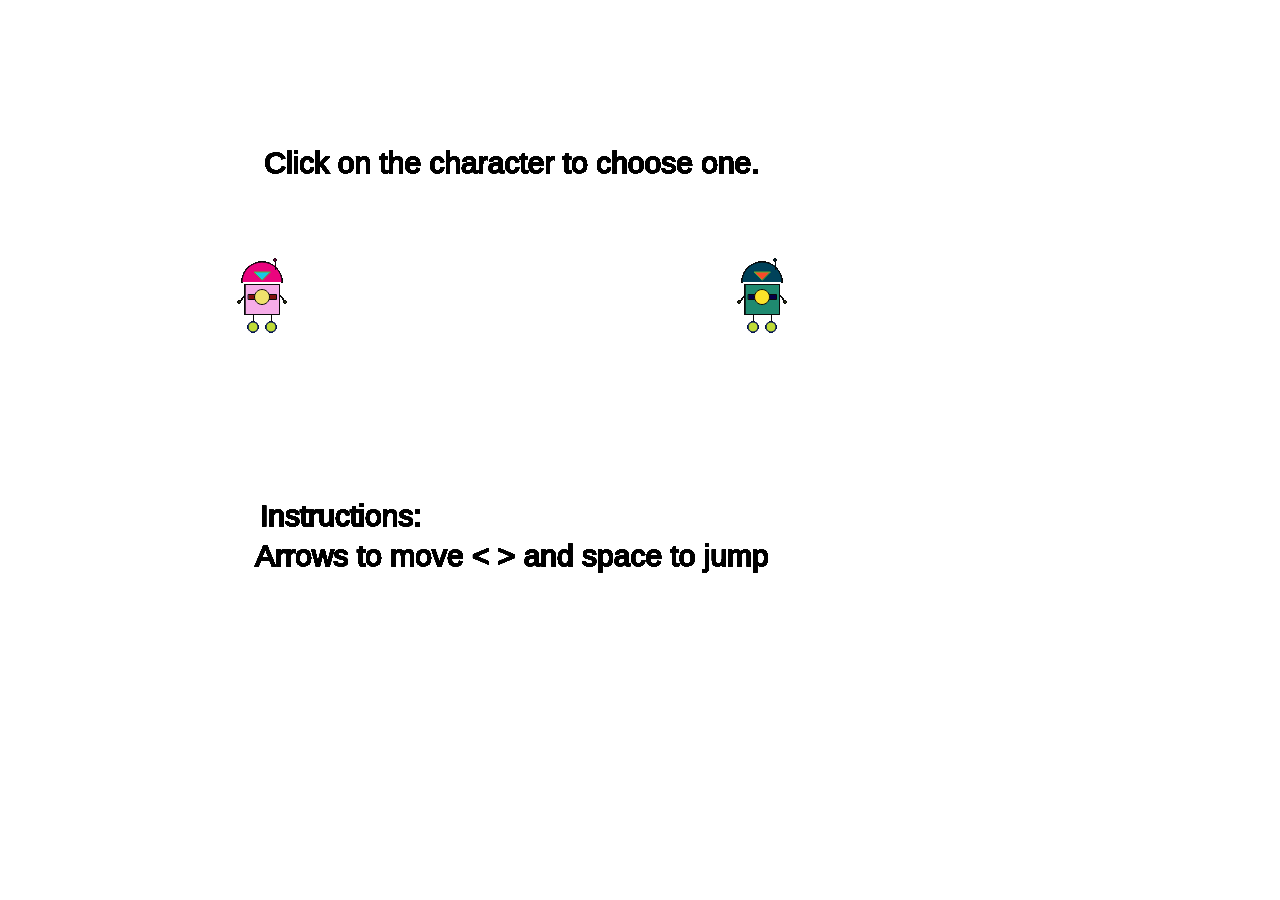
<file: year1/itp1_game_project/index.html>
<!DOCTYPE html>
<html>
  <head>
    <script src="p5.min.js"></script>
    <script src="p5.sound.min.js"></script>
    <script src="sketch.js"></script>
    <script src="scene.js"></script>
    <script src="character.js"></script>
    <script src="canyon.js"></script>
    <script src="coin.js"></script>
    <style> body {padding: 0; margin: 0;} </style>
  </head>
  <body>
  </body>
</html>
</file>
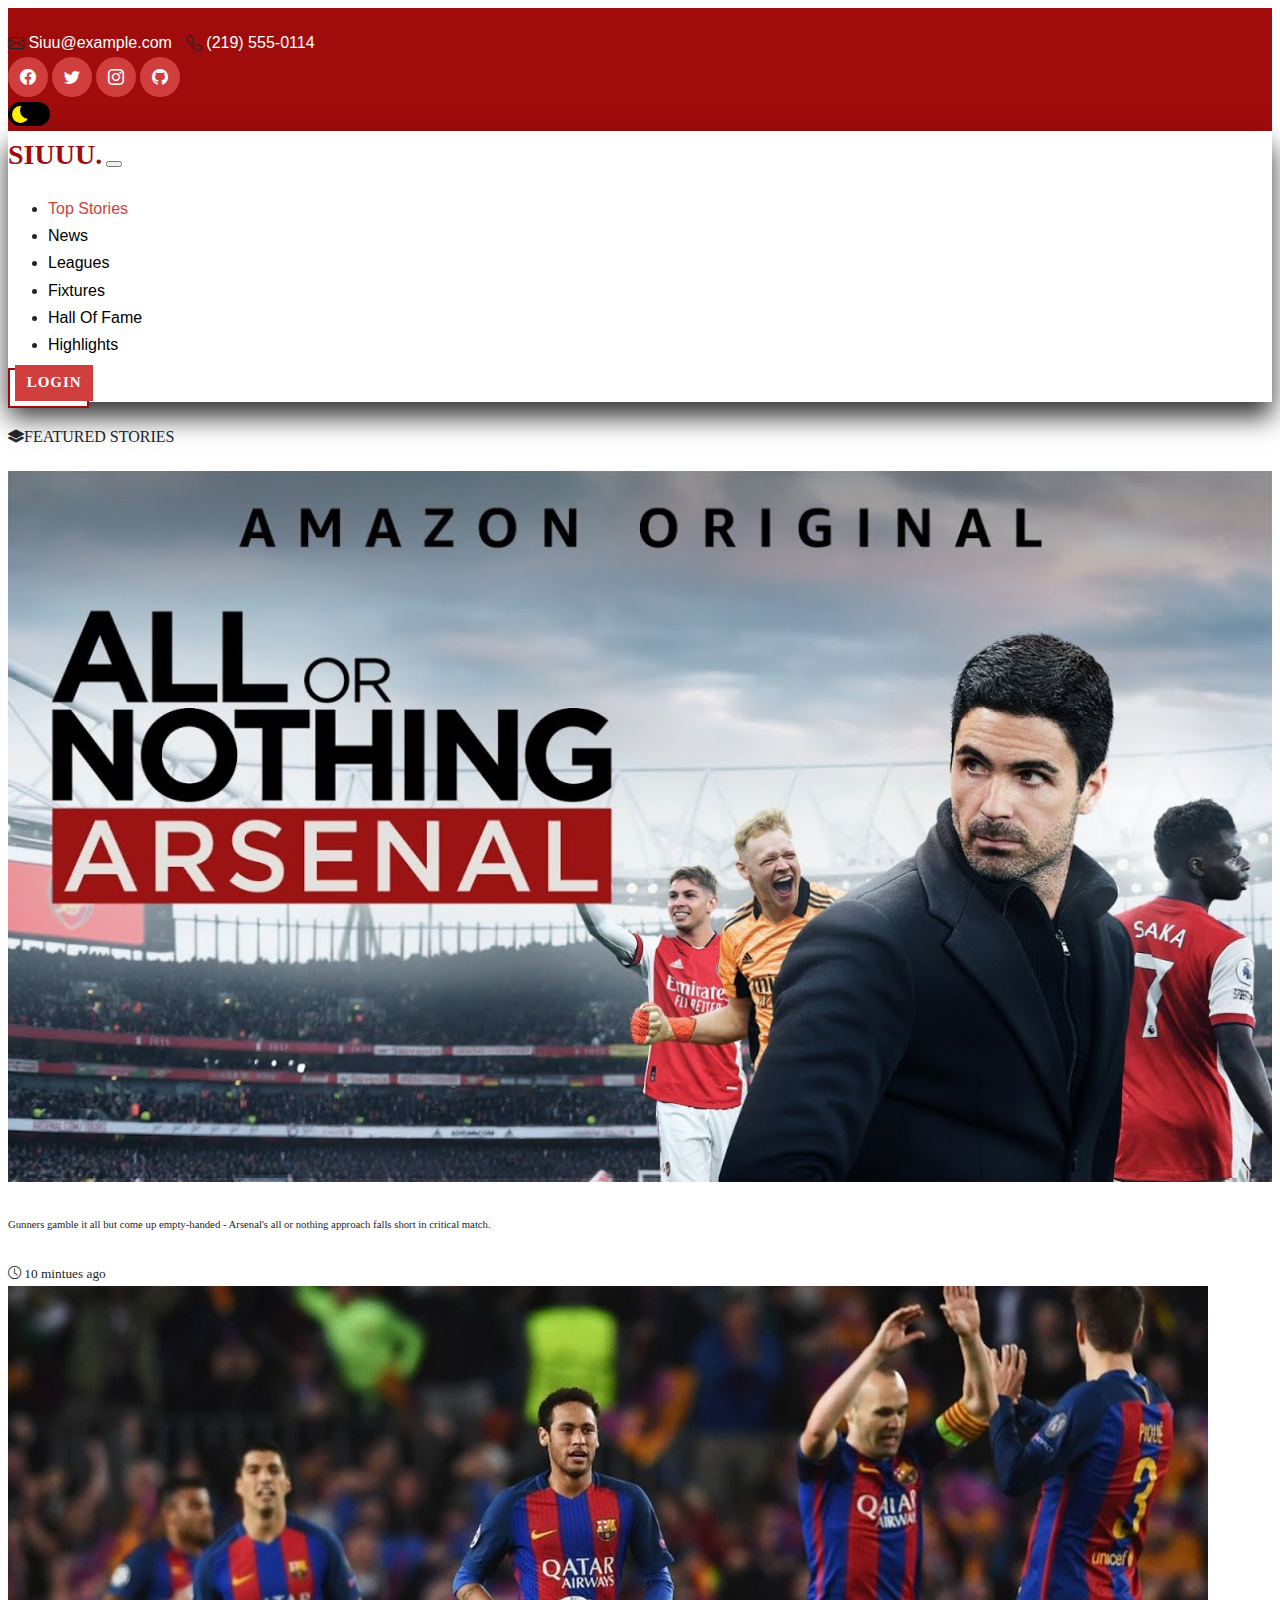
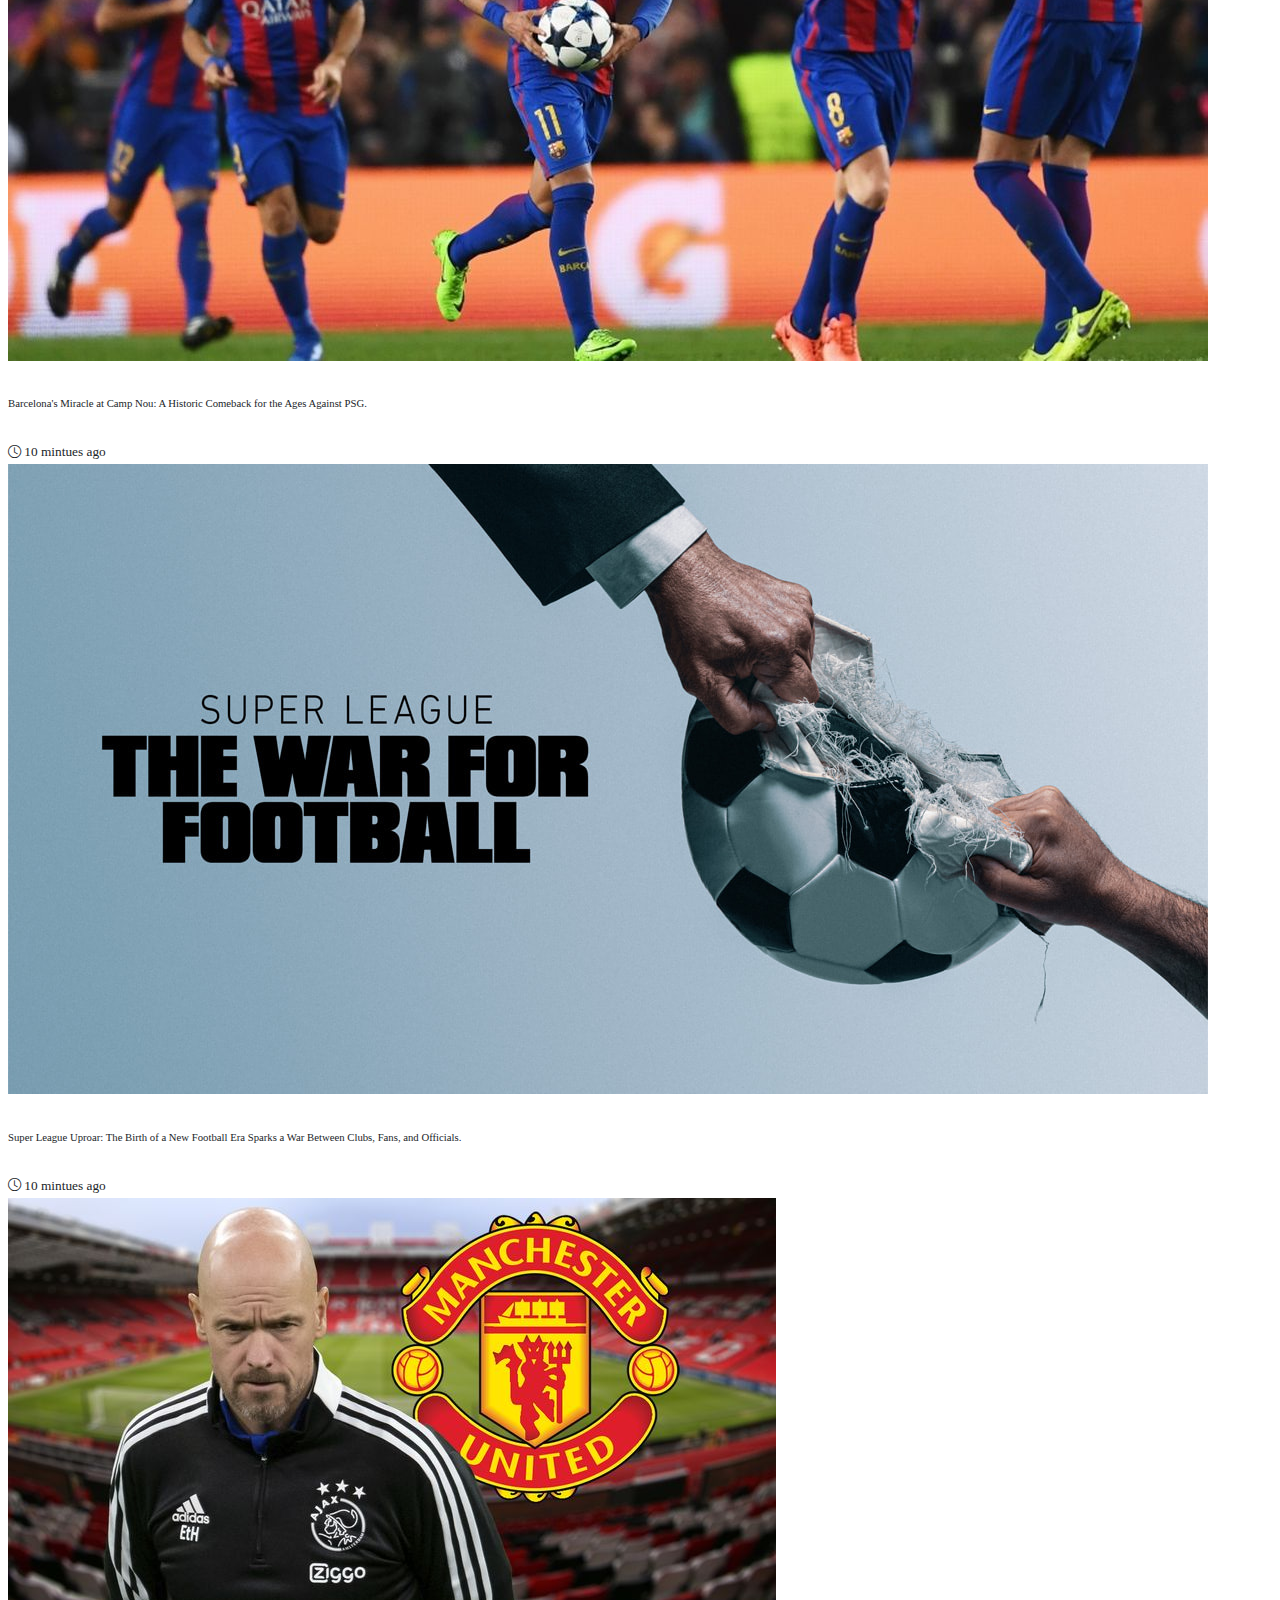
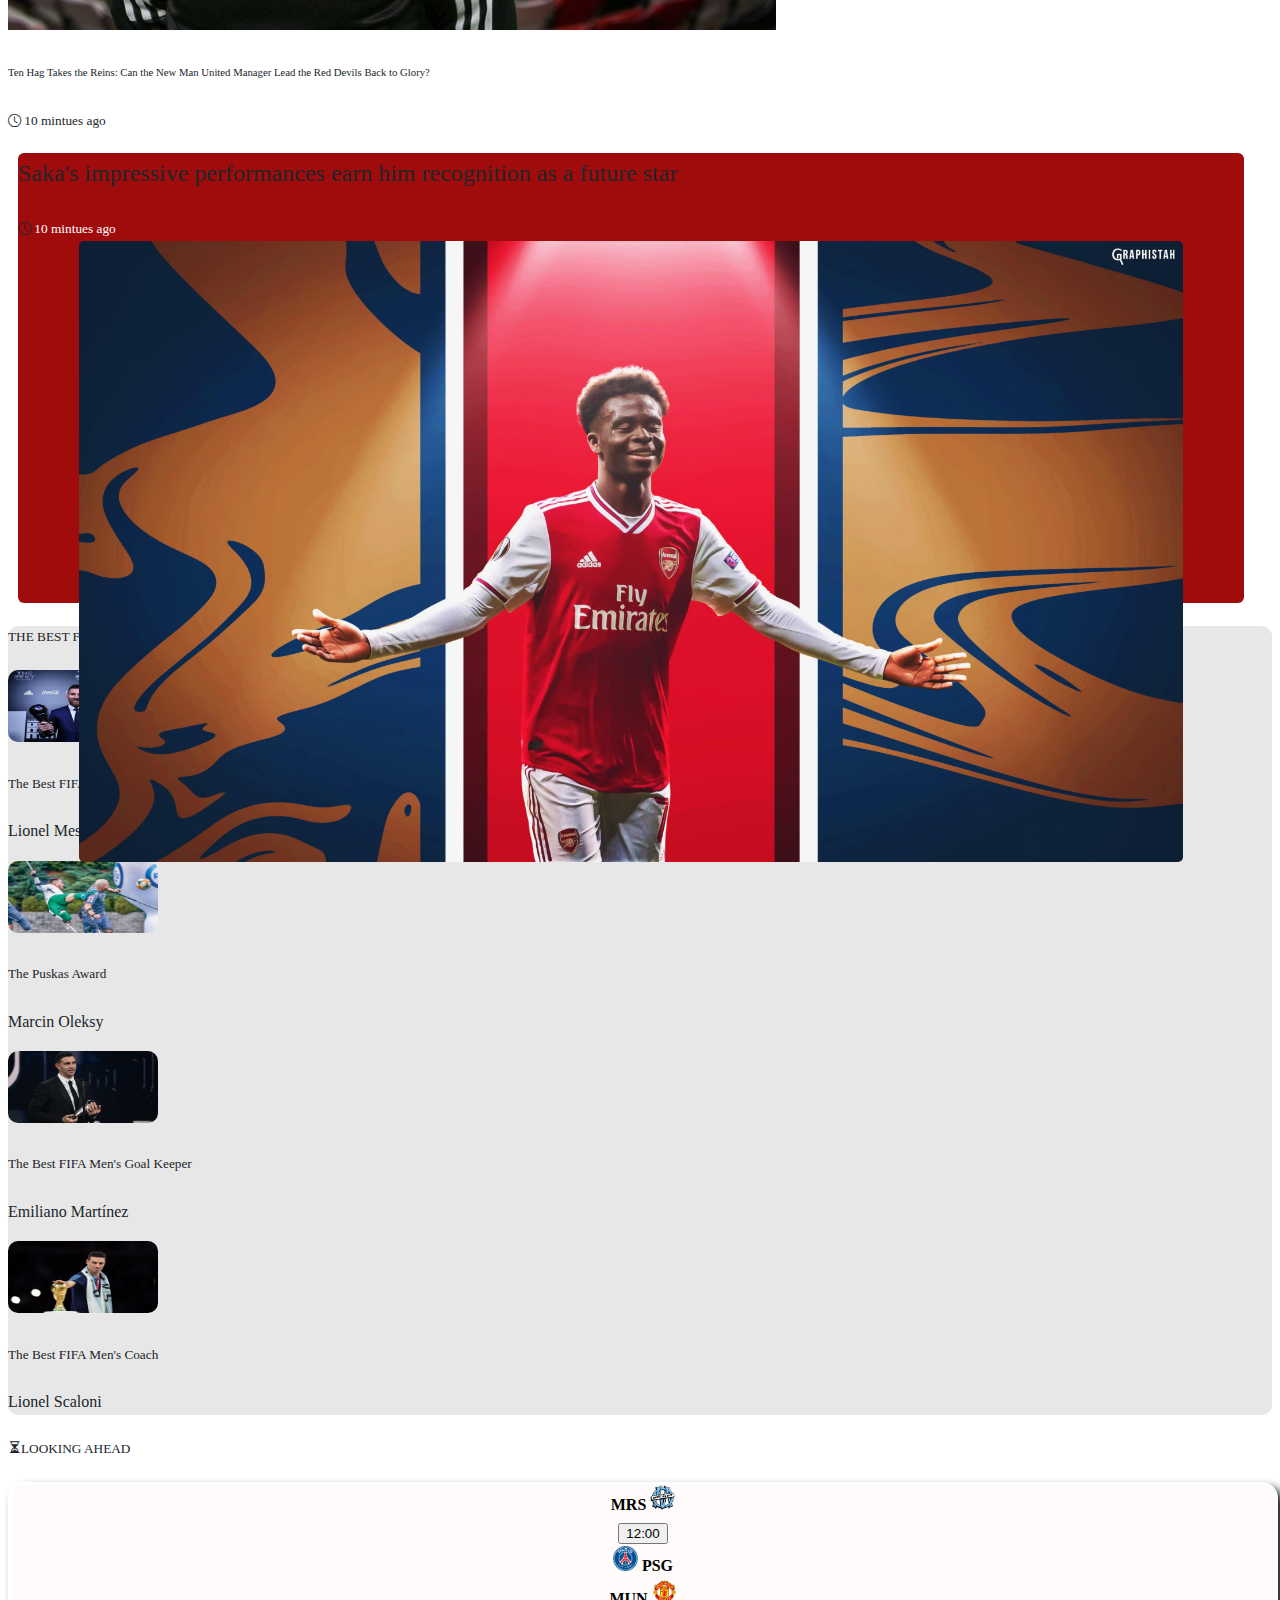
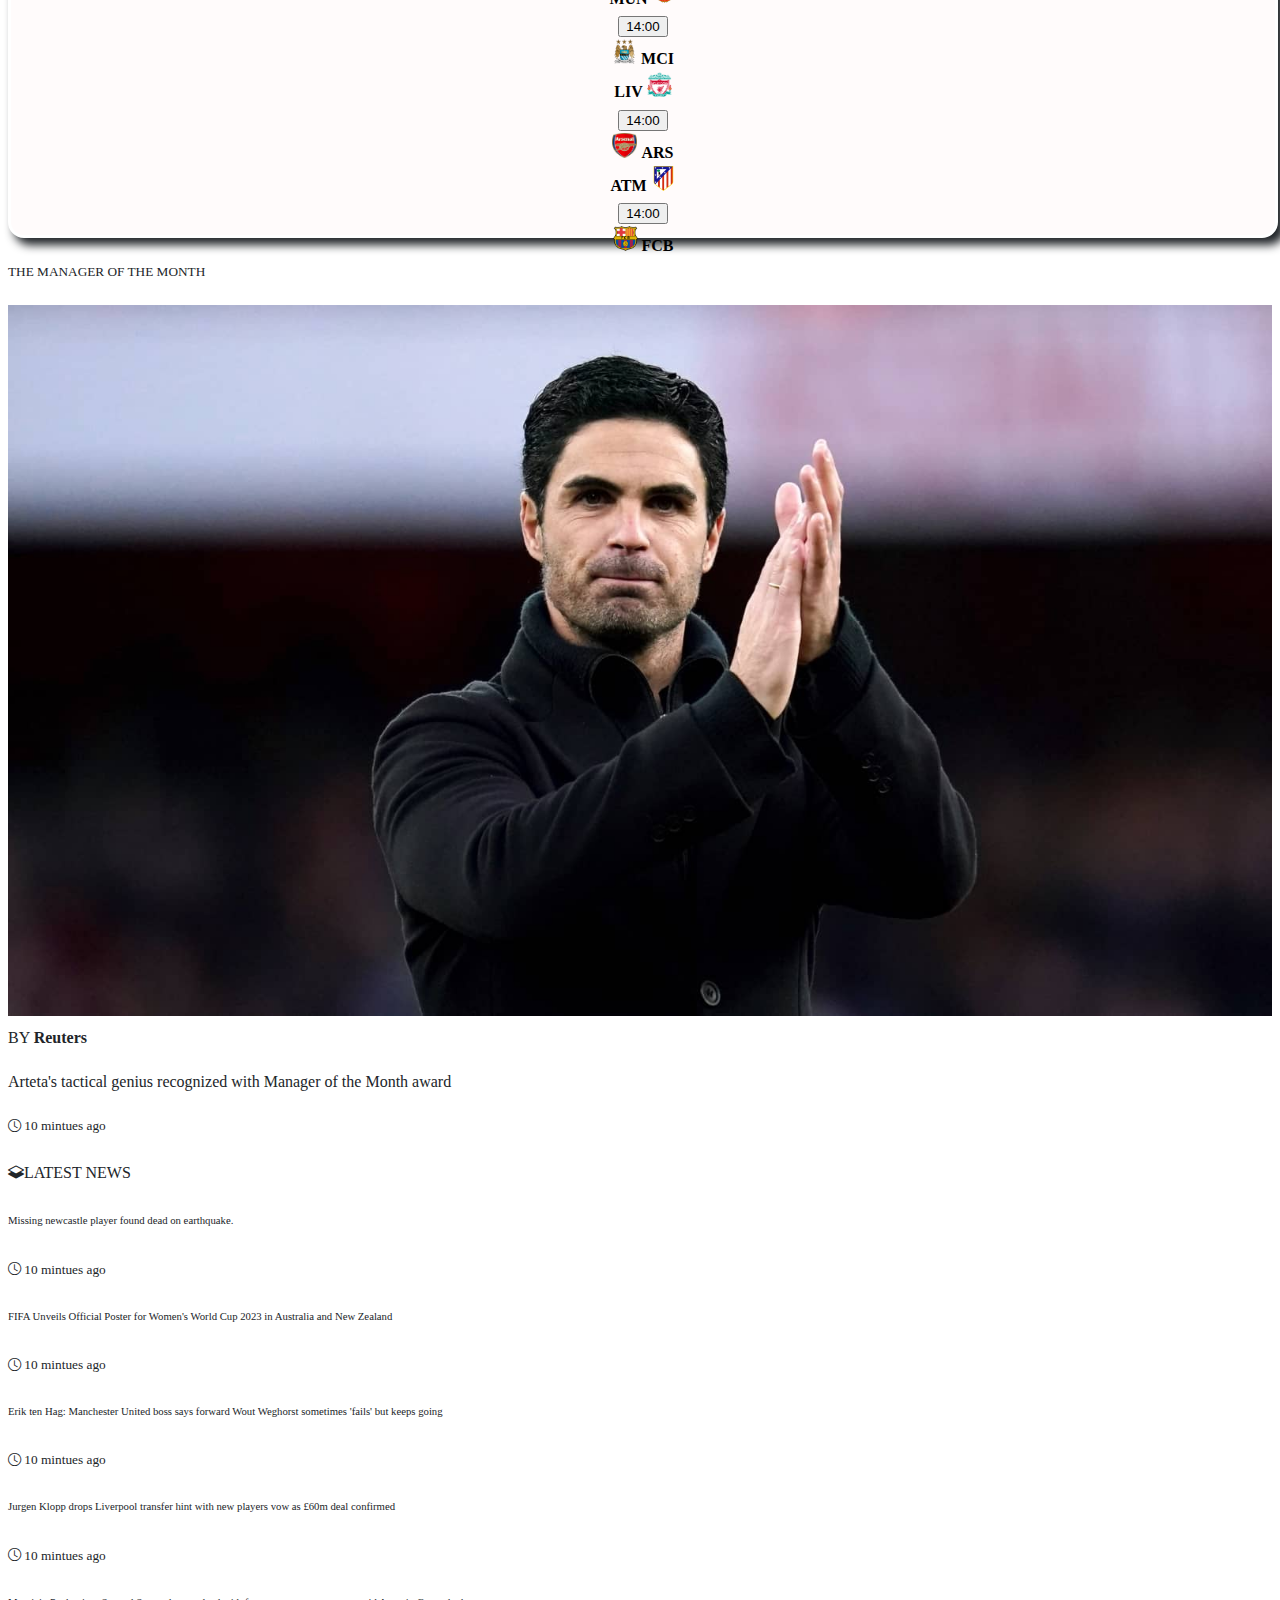
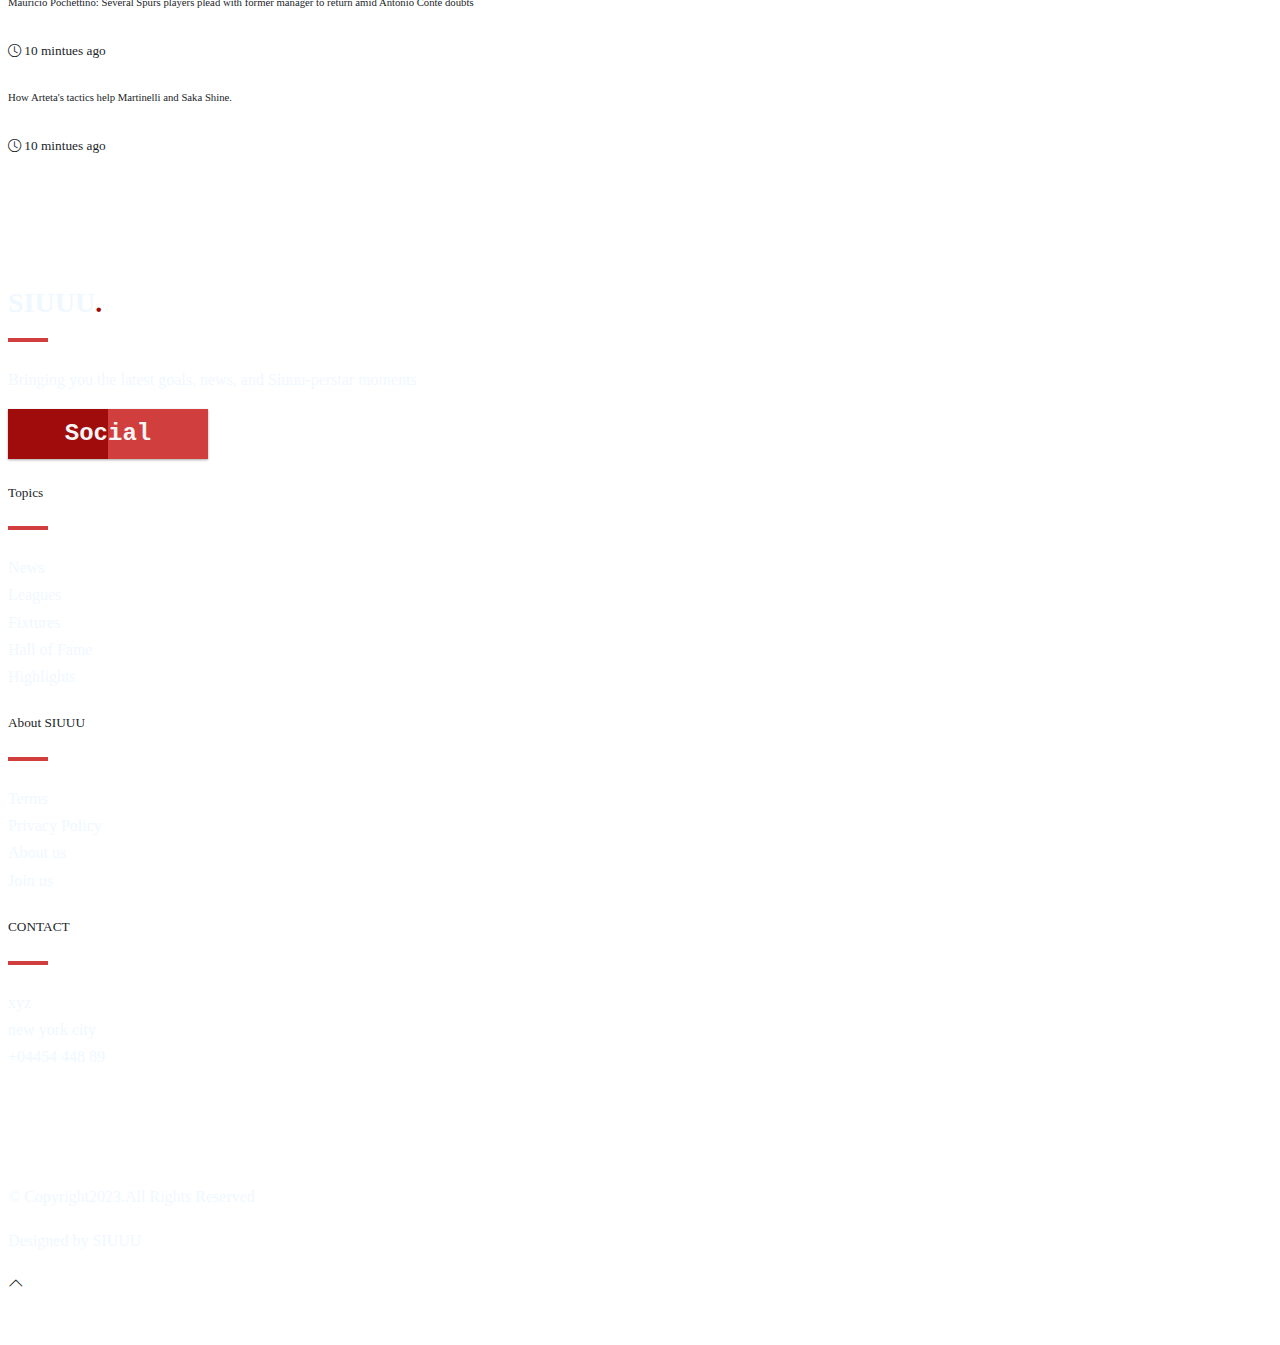
<file: year1/web_dev/index.html>
<!DOCTYPE html>
<html lang="en">
<head>
    <meta charset="UTF-8">
    <meta http-equiv="X-UA-Compatible" content="IE=edge">
    <meta name="viewport" content="width=device-width, initial-scale=1.0">
    <title>SIUUU - Top Stories</title>
    <meta content="" name="description">
    <meta content="" name="keywords">
  
    <link href="images/home/1.png" rel="icon">


    <!-- bootstrap link -->
    <link href="https://cdn.jsdelivr.net/npm/bootstrap@5.3.0-alpha1/dist/css/bootstrap.min.css" rel="stylesheet" integrity="sha384-GLhlTQ8iRABdZLl6O3oVMWSktQOp6b7In1Zl3/Jr59b6EGGoI1aFkw7cmDA6j6gD" crossorigin="anonymous">
    <link rel="stylesheet" href="https://cdn.jsdelivr.net/npm/bootstrap-icons@1.3.0/font/bootstrap-icons.css">
    <!-- css links -->
    <link rel="stylesheet" href="./css/general.css">
    <link rel="stylesheet" href="./css/topstories.css">


</head>
<body>

<!-- navbar -->
<section class="sticky-top">
<!-- TOP NAV -->
<div class="top-nav" id="home">
    <div class="container">
     <div class="row justify-content-between">
         <div class="col-5 text-start">
       
             <p> <i class="bi bi-envelope h5"></i> Siuu@example.com</p>
             <p> <i class='bi bi-telephone h5'></i> (219) 555-0114</p>
         </div>
         <div class="col-5 text-end social-icons">
             <a href="#"><i class='bi bi-facebook'></i></a>
             <a href="#"><i class='bi bi-twitter'></i></a>
             <a href="#"><i class='bi bi-instagram'></i></a>
             <a href="#"><i class='bi bi-github'></i></a>
         </div>
         <div class="col-2 text-end">
          <label class="switch">
              <input type="checkbox">
              <span onclick="myFunction()"  class="switchslider"></span>
          </label>
         </div>
     </div>
    </div>
</div>
<!-- BOTTOM NAV -->
<nav class="navbar navbar-expand-lg navbar-light bg-white ">
<div class="container">
   <a class="navbar-brand" href="index.html">SIUUU<span class="dot">.</span></a>
   <button class="navbar-toggler" type="button" data-bs-toggle="collapse" data-bs-target="#navbarNav"
       aria-controls="navbarNav" aria-expanded="false" aria-label="Toggle navigation">
       <span class="navbar-toggler-icon"></span>
   </button>
   <div class="collapse navbar-collapse" id="navbarNav">
       <ul class="navbar-nav ms-auto">
           <li class="nav-item">
               <a class="nav-link active" href="#">Top Stories</a>
           </li>
           <li class="nav-item">
               <a class="nav-link" href="./html/news.html" target="_blank">News</a>
           </li>
           <li class="nav-item">
               <a class="nav-link" href="./html/leagues.html" target="_blank">Leagues</a>
           </li>
           <li class="nav-item">
               <a class="nav-link" href="./html/fixture.html" target="_blank">Fixtures</a>
           </li>
           <li class="nav-item">
               <a class="nav-link" href="./html/halloffame.html" target="_blank">Hall Of Fame</a>
           </li>
           <li class="nav-item">
               <a class="nav-link" href="./html/highlights.html" target="_blank">Highlights</a>
           </li>
           
       </ul>
       <!-- <a href="#" data-bs-toggle="modal" data-bs-target="#exampleModal" class="btn btn-brand ms-lg-3">login</a> -->
       <a class="ms-auto login-btn" href="./html/signup.html" target="_blank">
        <button> LOGIN
        </button>
       </a>
     
       </div>
</div>
</nav>
</section>
<!-- navbar end -->

<!-- main start -->
<main class="container">
    <section class="row">
        <div class="col-lg-9 col-md-12 col-sm-12 col-xs-12 order-md-3 order-sm-3 order-1">
            <div class="row">
                <div class="col-lg-5 col-md-6 col-sm-12 col-xs-12 order-md-1 order-sm-2 order-2 pr-md-4 min-content-height ">
                    <div id="feature_stories_box">
                        <div class="row">
                            <div class="col-sm-12 mt-4">
                                    <h4><i class="bi bi-layers-fill h3 text-danger"></i>FEATURED STORIES</h4>
                            </div>
                        </div>
                        <div class="row">
                            <div class="col-sm-12 mt-2 ">
                                <img src="./images/home/allornothing.jpg"
                                    alt="all or nothing aresnal poster" class="w-100">
                                <div class="row">
                                    <div class="col-sm-12">
                                        <div class="section-link">
                                            <h6 onclick="loadContent(0);" class="click">Gunners gamble it all but come up empty-handed - Arsenal's all or nothing approach falls short in critical match.</h6>
                                        </div>
                                        <div class="section-little-description">
                                          <small> <i class="bi bi-clock"></i> 10 mintues ago</small> 
                                        </div>
                                        <div class="border border-2"></div>
                                   </div>
                                </div>
                            </div>
                        </div>
                        <div class="row ">
                            <div class="col-sm-12 mt-2">
                                <img src="./images/home/bestcomeback.jpg"
                                    alt="barcelona players celebrating the win against psg" class="w-100">
                                <div class="row">
                                    <div class="col-sm-12">
                                        <div class="section-link">
                                            <h6 onclick="loadContent(1);" class="click">Barcelona's Miracle at Camp Nou: A Historic Comeback for the Ages Against PSG.</h6>
                                        </div>
                                        <div class="section-little-description">
                                          <small> <i class="bi bi-clock"></i> 10 mintues ago</small> 
                                        </div>
                                        <div class="border border-2"></div>
                                   </div>
                                </div>
                            </div>
                        </div>
                        <div class="row ">
                            <div class="col-sm-12 mt-2">
                                <img src="./images/home/superleague.jpg"
                                    alt="war for football poster" class="w-100">
                                <div class="row">
                                    <div class="col-sm-12">
                                        <div class="section-link">
                                            <h6 onclick="loadContent(2);"class="click">Super League Uproar: The Birth of a New Football Era Sparks a War Between Clubs, Fans, and Officials.</h6>
                                        </div>
                                        <div class="section-little-description">
                                          <small> <i class="bi bi-clock"></i> 10 mintues ago</small> 
                                        </div>
                                        <div class="border border-2"></div>
                                   </div>
                                </div>
                            </div>
                        </div>
                        <div class="row ">
                            <div class="col-sm-12 mt-2">
                                <img src="./images/home/eth.jpg"
                                    alt="man untied manager erik ten hag" class="w-100">
                                <div class="row">
                                    <div class="col-sm-12">
                                        <div class="section-link">
                                            <h6 onclick="loadContent(3);" class="click">Ten Hag Takes the Reins: Can the New Man United Manager Lead the Red Devils Back to Glory?</h6>
                                        </div>
                                        <div class="section-little-description">
                                          <small> <i class="bi bi-clock"></i> 10 mintues ago</small> 
                                        </div>
                                        <div class="border border-2"></div>
                                   </div>
                                </div>
                            </div>
                        </div>
                    </div>
                </div>
                 <div id="top_story"
                    class="col-lg-7 col-md-6 col-sm-12 col-xs-12 order-md-2 order-sm-1 order-1 pl-md-0 mx-lg-0 mx-xl-0 min-content-height">
                    <div class="row">
                        <div class="col-12 order-md-1 order-sm-1 order-1">
                            <div class="row mt-4 pt-3">
                                <div class="container topstory-container">
                                    <div class="row ">
                                        <div class="col-sm-12">
                                            <div class="top-story-link text-center p-5">
                                                <h2 onclick="loadContent(4);" class="text-white click">Saka's impressive performances earn him recognition as a future star</h2>
                                                <small> <i class="bi bi-clock text-dark h6"></i> 10 mintues ago</small> 
                                            </div>
                                        </div>
                                    </div>
                                    <div class="col-sm-12 mt-2">
                                        <img src="./images/home/saka.jpg"
                                            alt="saka poster" class=" top-image">
                                    </div>
                                </div>
                                 
                            </div>
                        </div>
                        <div id="thebest-box" class="col-12 mt-4 order-md-2 order-sm-3 order-3 mt-5 pt-5">
                            <div class="row">
                                <div class="container">
                                    <div class="col-12">
                                        <h5 class="">THE BEST FIFA FOOTBALL AWARDS</h5> 
                                    </div>
                                    <div class="col-12 mt-4 pt-1 d-flex">
                                        <div class="col-3">  <p class=""><img class="bestimg" src="./images/home/best striker.jpg" alt="lionel messi"></p></div>
                                        <div class="col-9 px-5"><h5 onclick="loadContent(5);" class="click">The Best FIFA Men's Player</h5>
                                            <p>Lionel Messi</p>
                                        </div>
                                    </div>
                                    <div class="border border-2"></div>
                                    <div class="col-12 mt-3 d-flex">
                                        <div class="col-3">  <p class=""><img class="bestimg" src="./images/home/oleksy.jpg" alt="Marcin Oleksy"></p></div>
                                        <div class="col-9 px-5"><h5 onclick="loadContent(6);" class="click">The Puskas Award</h5>
                                            <p>Marcin Oleksy</p>
                                        </div>
                                    </div>
                                    <div class="border border-2"></div>
                                    <div class="col-12 mt-3 d-flex">
                                        <div class="col-3">  <p class=""><img class="bestimg" src="./images/home/bestgk.jpg" alt="Emiliano Martínez"></p></div>
                                        <div class="col-9 px-5"><h5 onclick="loadContent(7);" class="click">The Best FIFA Men's Goal Keeper</h5>
                                            <p>Emiliano Martínez</p>
                                        </div>
                                    </div>
                                    <div class="border border-2"></div>
                                    <div class="col-12 mt-3 d-flex">
                                        <div class="col-3">  <p class=""><img class="bestimg" src="./images/home/coach.jpg" alt="Lionel Scaloni"></p></div>
                                        <div class="col-9 px-5"><h5 onclick="loadContent(8);" class="click">The Best FIFA Men's Coach</h5>
                                            <p>Lionel Scaloni</p>
                                        </div>
                                    </div>
                                    <div class="border border-2"></div>
                                </div>
                            </div>
                        </div>
                    </div>
                </div>
            </div>
        </div>
        <div class="col-lg-3 col-md-12 col-sm-12 col-xs-12 pl-lg-0 order-md-3 order-sm-3 order-2 min-content-height">
            <aside id="matches_box">
                <div class="row">
                    <div class="col-sm-12 mt-4">                    
                            <h5><i class="bi bi-hourglass-split h5 text-danger"></i>LOOKING AHEAD</h5>
                    </div>
                </div>
                <div class="row matches">
                <div class="col-sm-12 d-flex flex-row mt-2">
                           <div class="col-4 p-1 text-end"> <b>MRS</b>  <img class="logo" src="./images/clubs/marseille-logo.png" alt="marseille logo"></div>
                           <div class="col-4 p-1 text-center"><button>12:00</button></div> 
                           <div class="col-4 p-1 text-start"><img class="logo" src="./images/clubs/psg logo.png" alt="psg logo"> <b>PSG</b></div>
                </div>
                    <!-- 2nd row -->
                <div class="col-sm-12 d-flex flex-row">
                    <div class="col-4 p-1 text-end"> <b>MUN</b>  <img class="logo" src="./images/clubs/manutd logo.png" alt="man utd logo"></div>
                    <div class="col-4 p-1 text-center"><button>14:00</button></div> 
                    <div class="col-4 p-1 text-start"><img class="logo" src="./images/clubs/mci.png" alt="man city logo"> <b>MCI</b></div>
                </div>
                <!-- 3rd row -->
                <div class="col-sm-12 d-flex flex-row">
                    <div class="col-4 p-1 text-end"> <b>LIV</b>  <img class="logo" src="./images/clubs/liverpol.png" alt="liverpool logo"></div>
                    <div class="col-4 p-1 text-center"><button>14:00</button></div> 
                    <div class="col-4 p-1 text-start"><img class="logo" src="./images/clubs/aresnal.png" alt="aresnal logo"> <b>ARS</b></div>
                </div>
                <!-- 4th row -->
                <div class="col-sm-12 d-flex flex-row">
                    <div class="col-4 p-1 text-end"> <b>ATM</b>  <img class="logo" src="./images/clubs/atm.png" alt="Atletico madrid logo"></div>
                    <div class="col-4 p-1 text-center"><button>14:00</button></div> 
                    <div class="col-4 p-1 text-start"><img class="logo" src="./images/clubs/fcb.png" alt="barcelona logo"> <b>FCB</b></div>
                </div>
            </aside>
            <!-- manager box -->
            <div id="The_manager_box">
                <div class="row mt-3">
                <div class="container">
                        <div class="col-sm-12 mt-4">
                        <h5>THE MANAGER OF THE MONTH</h5>
                    </div>
                </div>
                <div class="row mx-1">
                    <div class="col-xl-5 col-lg-5 col-md-2 col-sm-5 col-6 py-0 mt-2">
                        <img src="./images/home/arteta.jpg"
                            alt="mikel arteta" class="img-fluid">
                        <span class="author pb-0">
                                BY <b>Reuters</b>
                            </span>
                       </div>
                    <div class="col-xl-7 col-lg-7 col-md-10 col-sm-7 col-6 pl-0 mt-2">
                        <div class="d-flex flex-column">
                                <p onclick="loadContent(9);" class="click">Arteta's tactical genius recognized with Manager of the Month award</p> 
                                <small> <i class="bi bi-clock"></i> 10 mintues ago</small> 
                        </div>
                    </div>
                    <div class="border border-2"></div>
                </div>
                
                </div>
                   
            </div>
            <div id="latest_news_box">
                <div class="row">
                    <div class="col-sm-12 mt-4">
                        <a href="#" class="title-box">
                            <h4><i class="bi bi-layers-half h5 text-danger"></i>LATEST NEWS</h4>
                        </a>
                    </div>
                </div>
                <div class="row">
                    <div class="col-xl-12 col-lg-7 col-md-10 col-sm-7 col-6 pl-0 mt-3">
                        <div class="d-flex flex-column">
                            <h6 onclick="loadContent(10);" class="click">Missing newcastle player found dead on earthquake.</h6>
                            <small> <i class="bi bi-clock"></i> 10 mintues ago</small> 
                        </div>
                        <div class="border border-2"></div>
                    </div>
                </div>
                <div class="row ">
                    <div class="col-xl-12 col-lg-7 col-md-10 col-sm-7 col-6 pl-0 mt-3">
                        <div class="d-flex flex-column">
                            <h6 onclick="loadContent(11);" class="click">FIFA Unveils Official Poster for Women's World Cup 2023 in Australia and New Zealand</h6>
                            <small> <i class="bi bi-clock"></i> 10 mintues ago</small> 
                        </div>
                        <div class="border border-2"></div>
                    </div>
                </div>
                <div class="row ">
                    <div class="col-xl-12 col-lg-7 col-md-10 col-sm-7 col-6 pl-0 mt-3">
                        <div class="d-flex flex-column">
                            <h6 onclick="loadContent(12);" class="click">Erik ten Hag: Manchester United boss says forward Wout Weghorst sometimes 'fails' but keeps going</h6>
                            <small> <i class="bi bi-clock"></i> 10 mintues ago</small> 
                        </div>
                        <div class="border border-2"></div>
                    </div>
                </div>
                <div class="row ">
                    <div class="col-xl-12 col-lg-7 col-md-10 col-sm-7 col-6 pl-0 mt-3">
                        <div class="d-flex flex-column">
                            <h6  onclick="loadContent(13);"  class="click">Jurgen Klopp drops Liverpool transfer hint with new players vow as £60m deal confirmed</h6>
                            <small> <i class="bi bi-clock"></i> 10 mintues ago</small> 
                        </div>
                        <div class="border border-2"></div>
                    </div>
                </div>
                <div class="row ">
                    <div class="col-xl-12 col-lg-7 col-md-10 col-sm-7 col-6 pl-0 mt-3">
                        <div class="d-flex flex-column">
                            <h6  onclick="loadContent(14);"  class="click">Mauricio Pochettino: Several Spurs players plead with former manager to return amid Antonio Conte doubts</h6>
                            <small> <i class="bi bi-clock"></i> 10 mintues ago</small> 
                        </div>
                        <div class="border border-2"></div>
                    </div>
                </div>
                <div class="row ">
                    <div class="col-xl-12 col-lg-7 col-md-10 col-sm-7 col-6 pl-0 mt-3">
                        <div class="d-flex flex-column">
                            <h6  onclick="loadContent(15);"  class="click">How Arteta's tactics help Martinelli and Saka Shine.</h6>
                            <small> <i class="bi bi-clock"></i> 10 mintues ago</small> 
                        </div>
                        <div class="border border-2"></div>
                    </div>
                </div>
            </div>
            
        </div>
    </section>
</main>
<!-- main end -->

<!-- footer start -->
<footer class="bg-dark mt-4">
    <div class="footer-top">
       <div class="container">
           <div class="row gy-5">
               <div class="col-lg-3 col-sm-6">
                <a class="navbar-brand text-white" href="index.html">SIUUU<span class="dot">.</span></a>
                   <div class="line"></div>
                   <p class="click">Bringing you the latest goals, news, and Siuuu-perstar moments</p>
                   <div class="social-card">
                    <span>Social</span>
                    <a class="social-link" href="#">
                        <i class='bi bi-facebook h3'></i>
                    </a>
                    <a class="social-link" href="#">
                        <i class='bi bi-twitter h3'></i>
                    </a>
                    <a class="social-link" href="#">
                        <i class='bi bi-instagram h3'></i>
                    </a>
                    <a class="social-link" href="#">
                        <i class='bi bi-github h3'></i>
                    </a>
                  </div>
               </div>
               <div class="col-lg-3 col-sm-6">
                   <h5 class="mb-0 text-white">Topics</h5>
                   <div class="line"></div>
                   <ul>
                    <ul>
                        <li><a href="html/news.html"  target="_blank">News</a></li>
                        <li><a href="html/leagues.html" target="_blank">Leagues</a></li>
                        <li><a href="html/fixture.html" target="_blank">Fixtures</a></li>
                        <li><a href="html/halloffame.html" target="_blank">Hall of Fame</a></li>
                        <li><a href="html/highlights.html" target="_blank">Highlights</a></li>
                    </ul>
                </ul>
               </div>
               <div class="col-lg-3 col-sm-6">
                <h5 class="mb-0 text-white">About SIUUU</h5>
                <div class="line"></div>
                <ul>
                    <li><a href="#">Terms</a></li>
                    <li><a href="#">Privacy Policy</a></li>
                    <li><a href="./signup.html">About us</a></li>
                    <li><a href="./signup.html">Join us</a></li>
                </ul>
            </div>
               <div class="col-lg-3 col-sm-6">
                   <h5 class="mb-0 text-white">CONTACT</h5>
                   <div class="line"></div>
                   <ul>
                       <li>xyz</li>
                       <li>new york city</li>
                       <li>+04454 448 89</li>
                   </ul>
               </div>
           </div>
       </div>
     </div> 
     <div class="footer-bottom">
        <div class="container">
            <div class="row justify-content-evenly align-items-center">
                <div class="col-5">
                    <p class="mb-0">&copy Copyright2023.All Rights Reserved</p>
                </div>
                <div class="col-5">
                    <p class="mb-0">Designed by 
                     <a href="#">SIUUU</a>
                 </p>
                </div>
                <div class="col-2 text-end">
                 <a href="#" class="arrow pb-2">
                    <i class="bi bi-chevron-up h1 text-danger"></i>
                 </a>
              </div>
            </div>
        </div>
      </div>
</footer>
<!-- footer end -->

<!-- popup window for article  -->
<div id="full_view_div_container" class="container-fluid w-100">
    <div class="col-12">
        <button id="full_view_btn_close" class="btn btn-warning" onclick="closeContent();">
            X
        </button>
        <div id="full_view_content">
            
        </div>
    </div>
</div>


<!-- bootstrap link js -->
<script src="https://cdn.jsdelivr.net/npm/bootstrap@5.3.0-alpha1/dist/js/bootstrap.bundle.min.js" integrity="sha384-w76AqPfDkMBDXo30jS1Sgez6pr3x5MlQ1ZAGC+nuZB+EYdgRZgiwxhTBTkF7CXvN" crossorigin="anonymous"></script>
<!-- main js -->
<script src="./js/general.js"></script>
<script src="./js/main.js"></script>

</body>
</html>
</file>
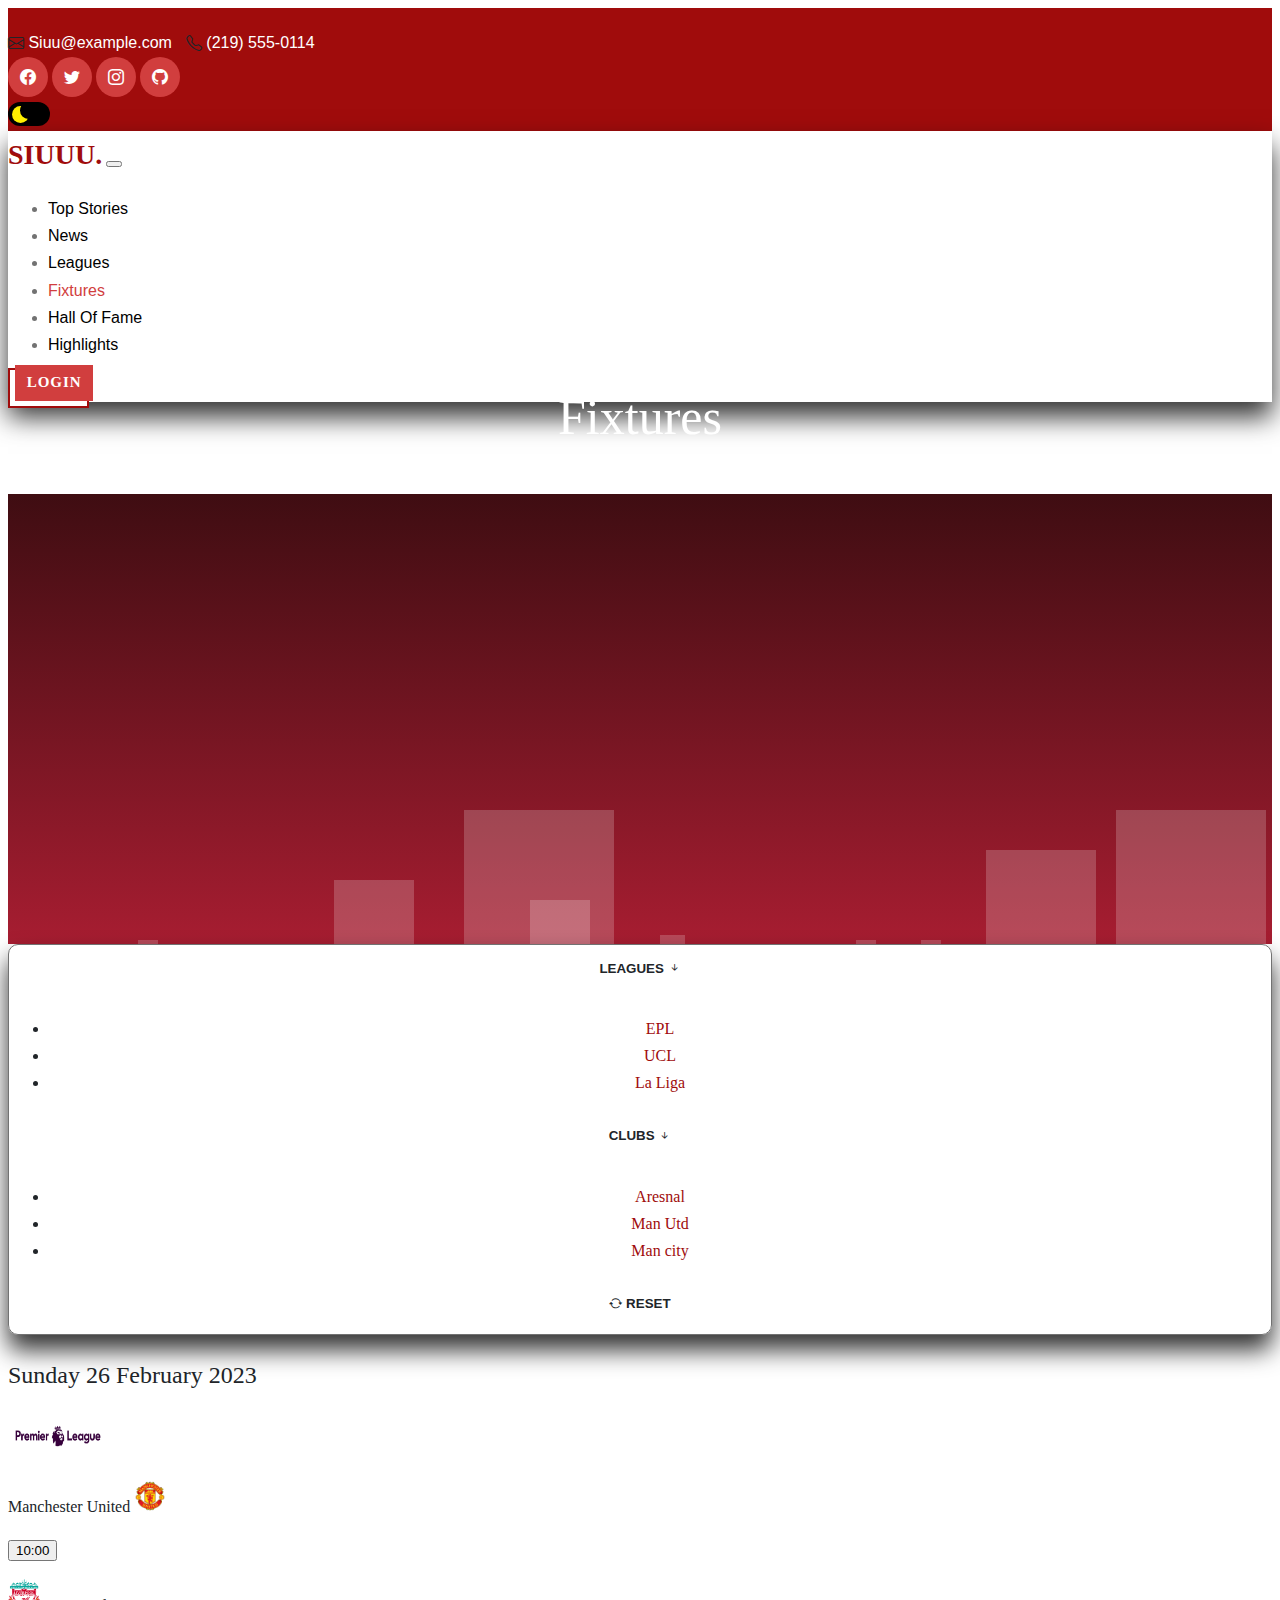
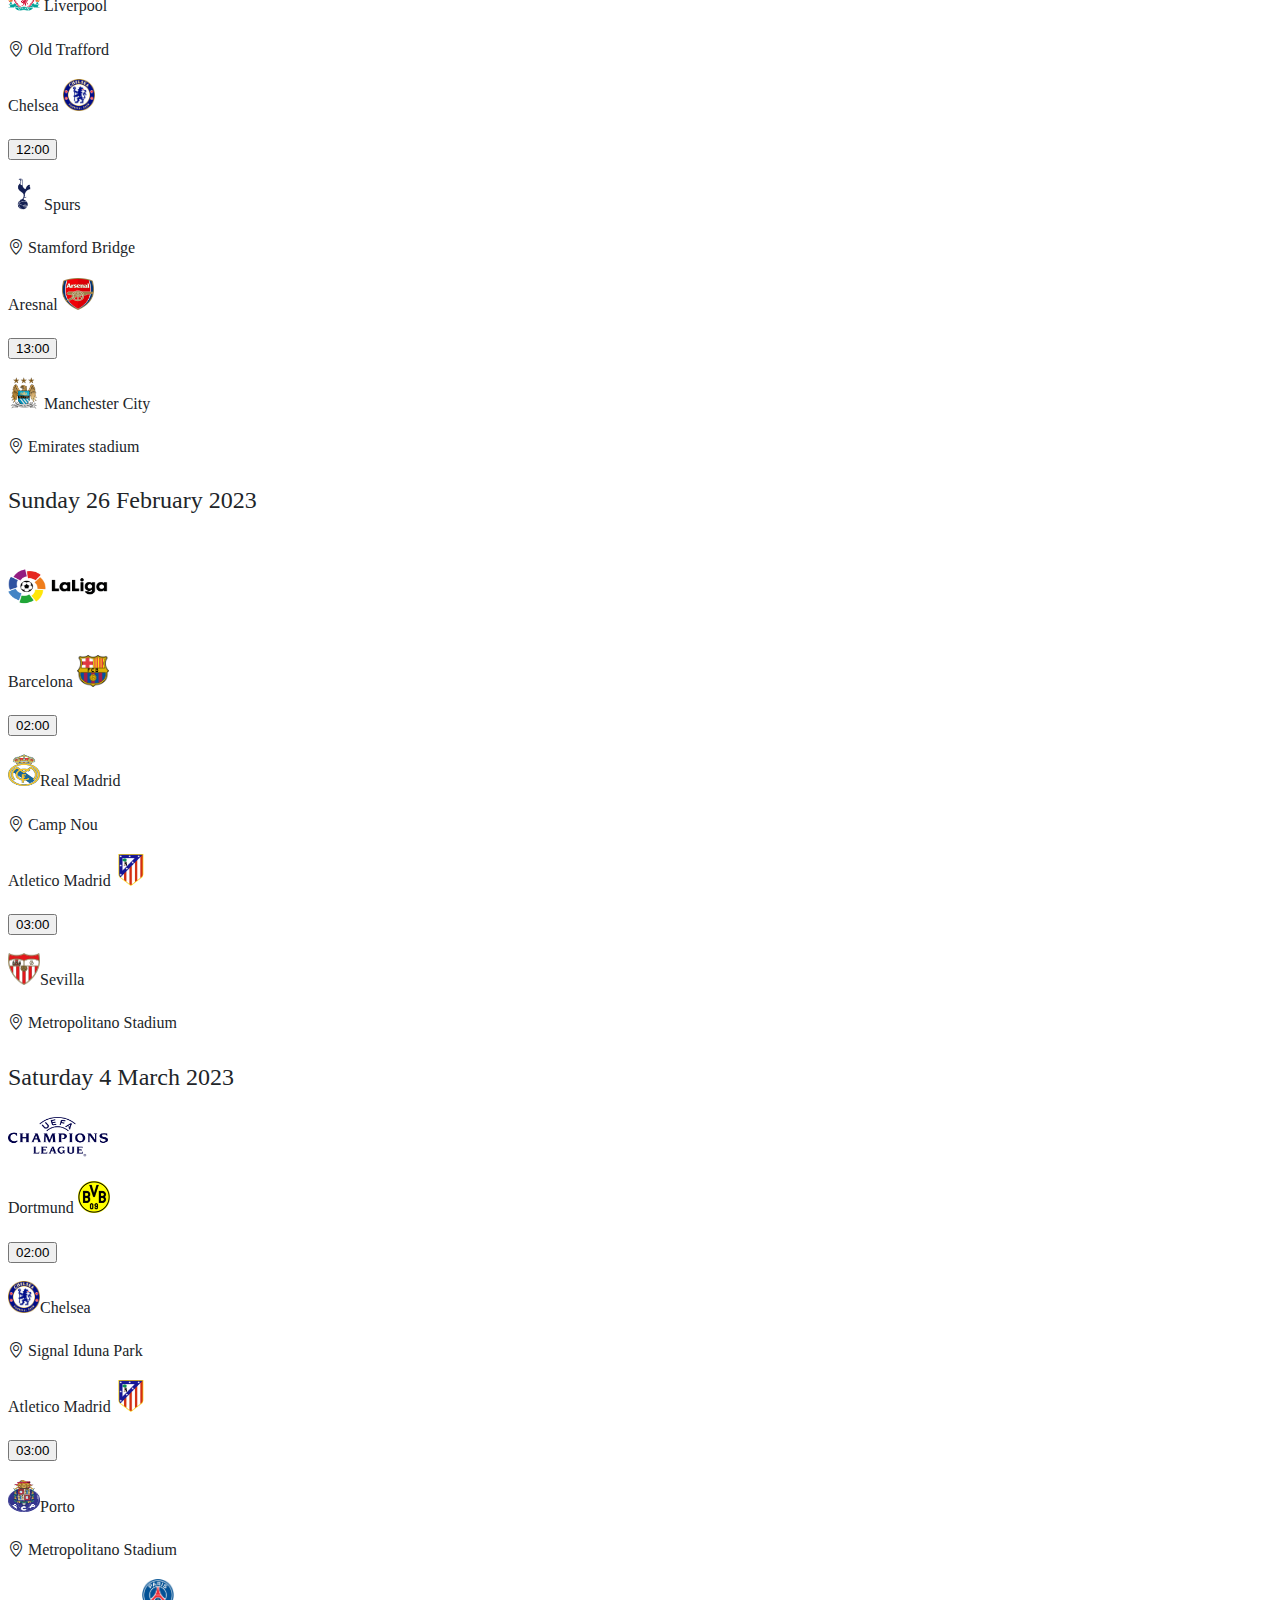
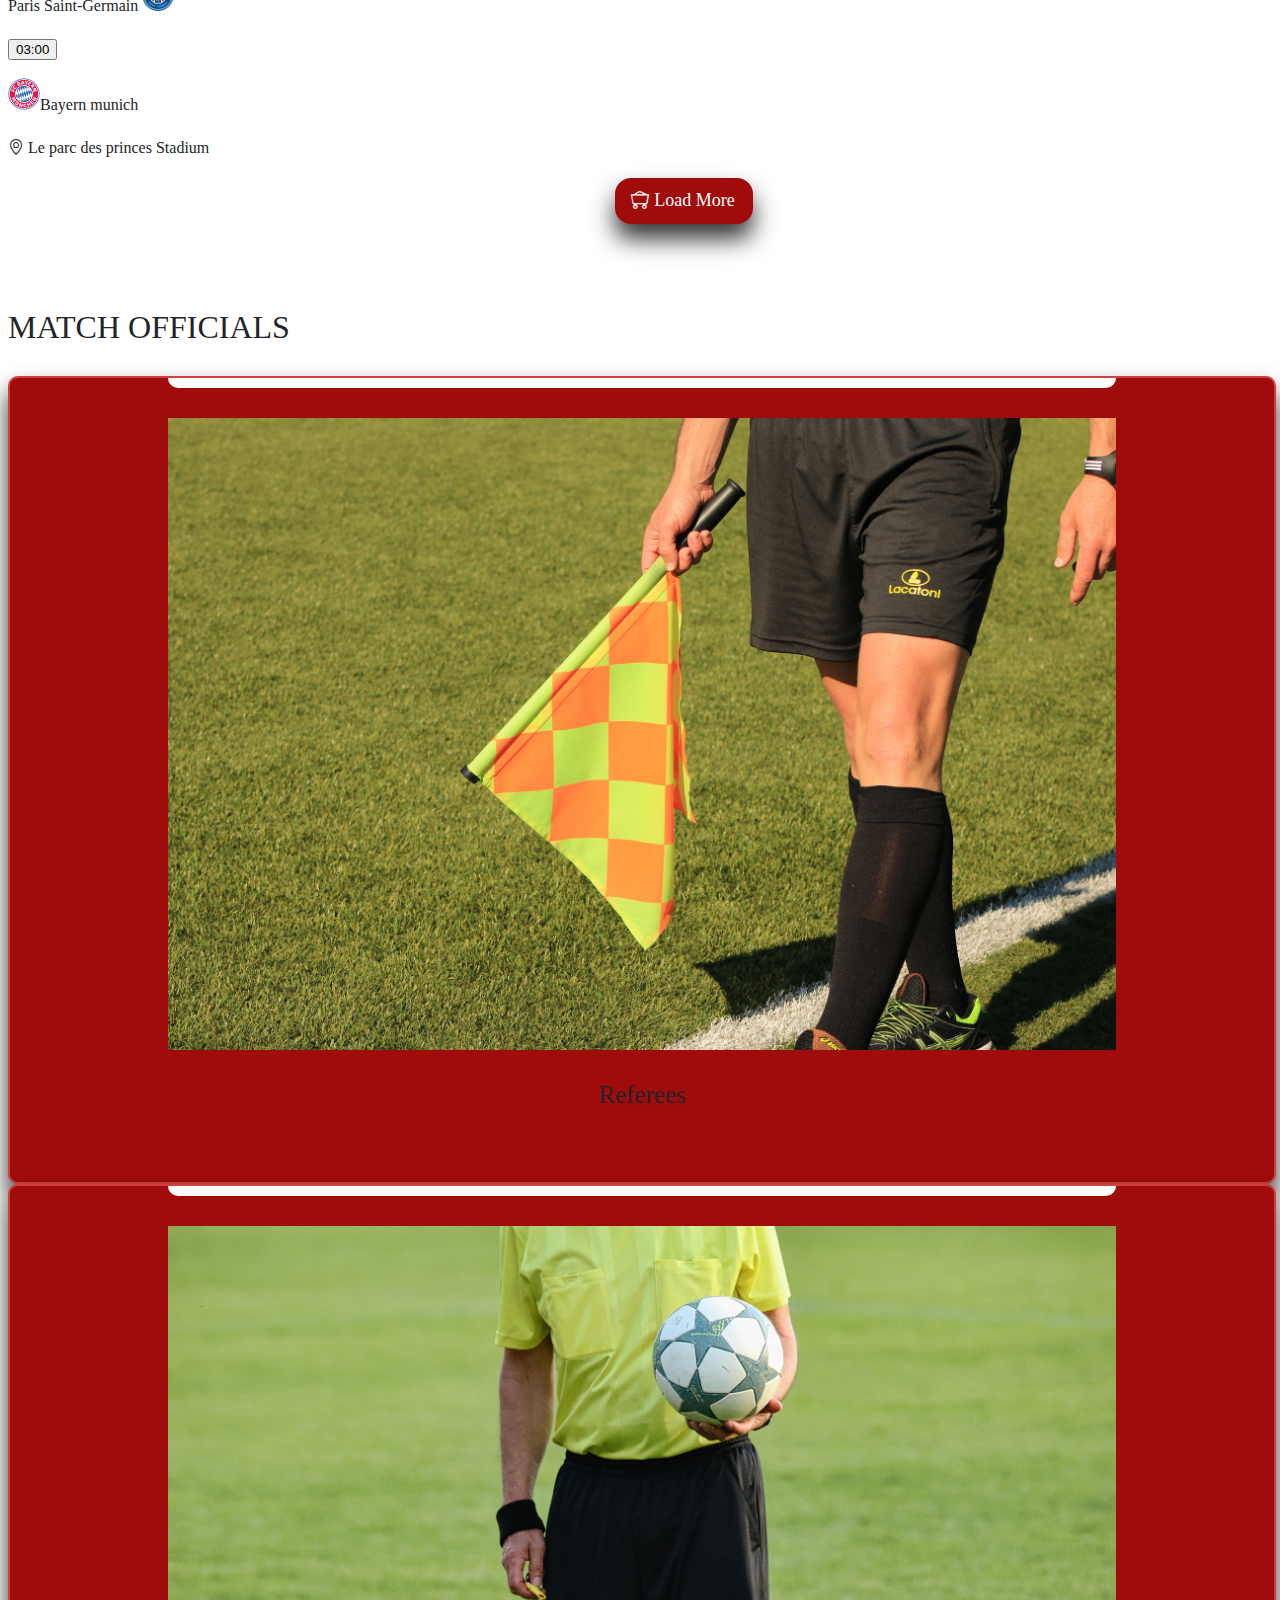
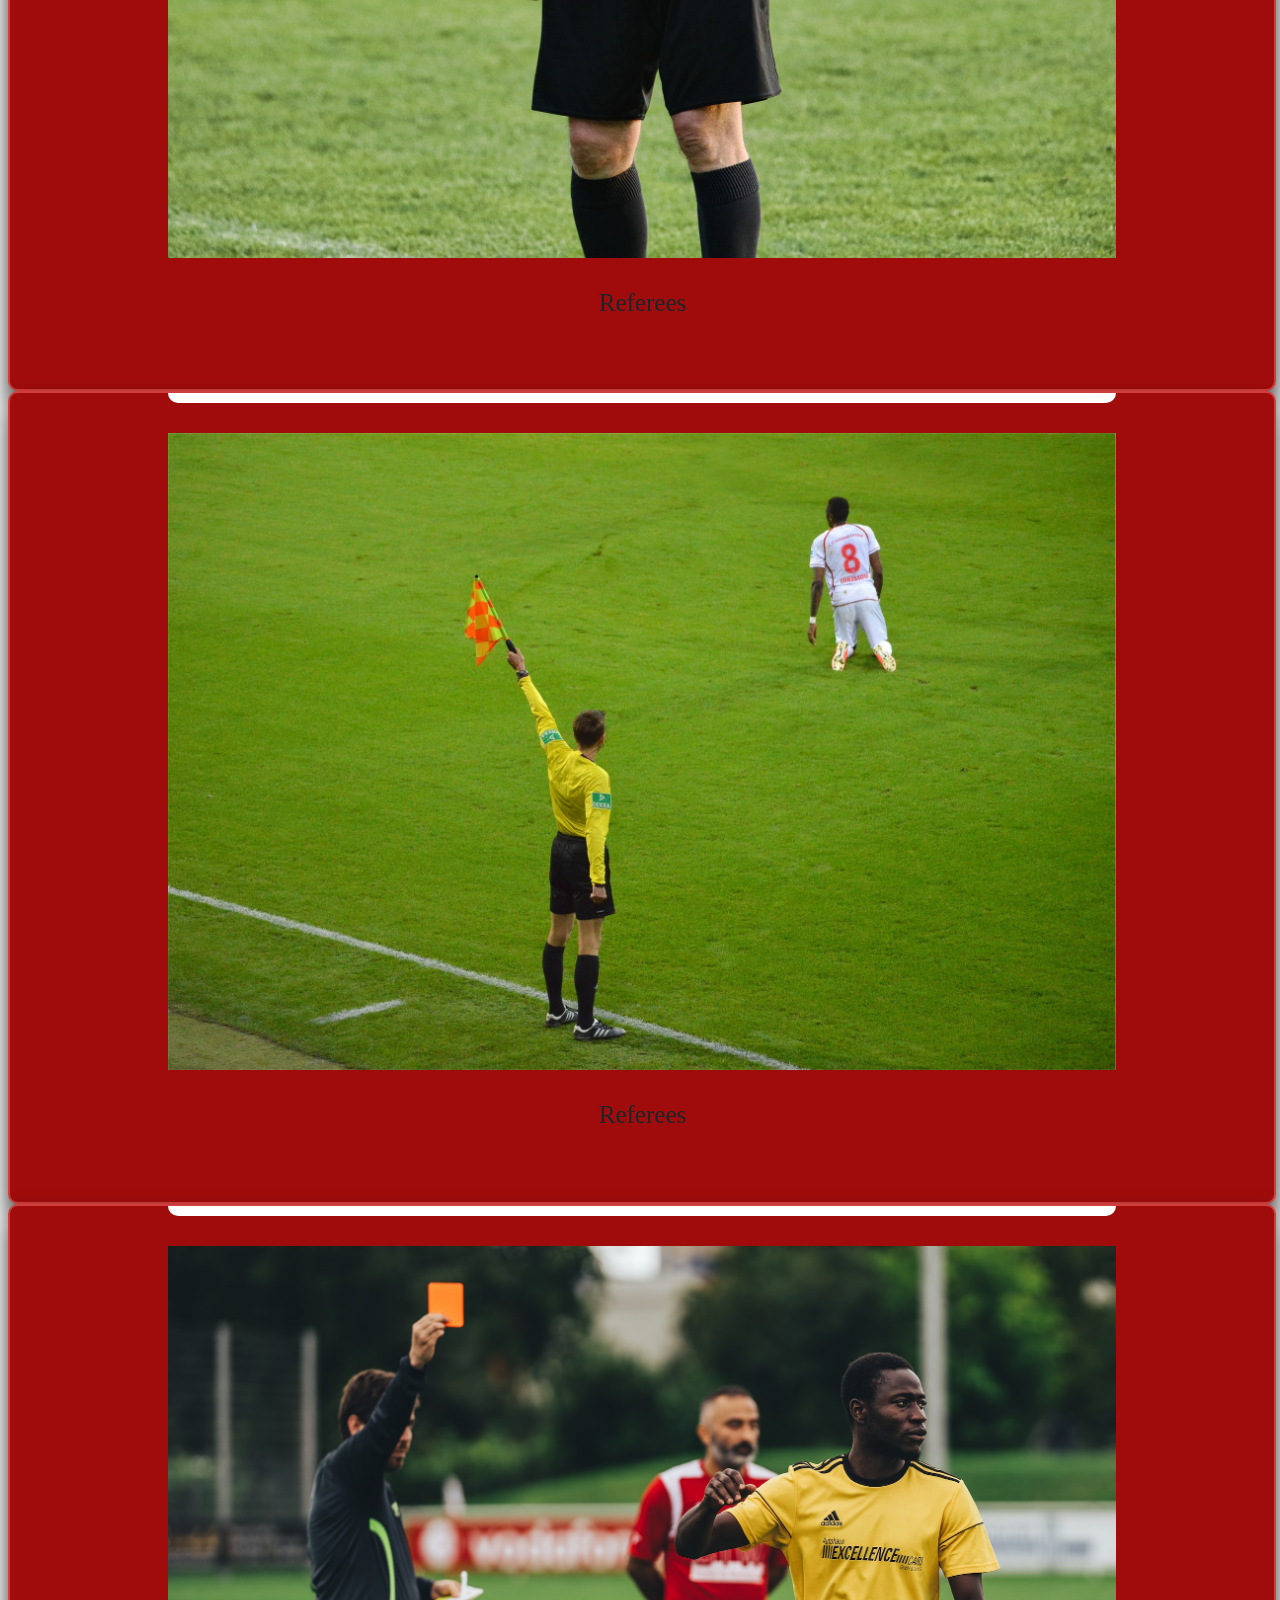
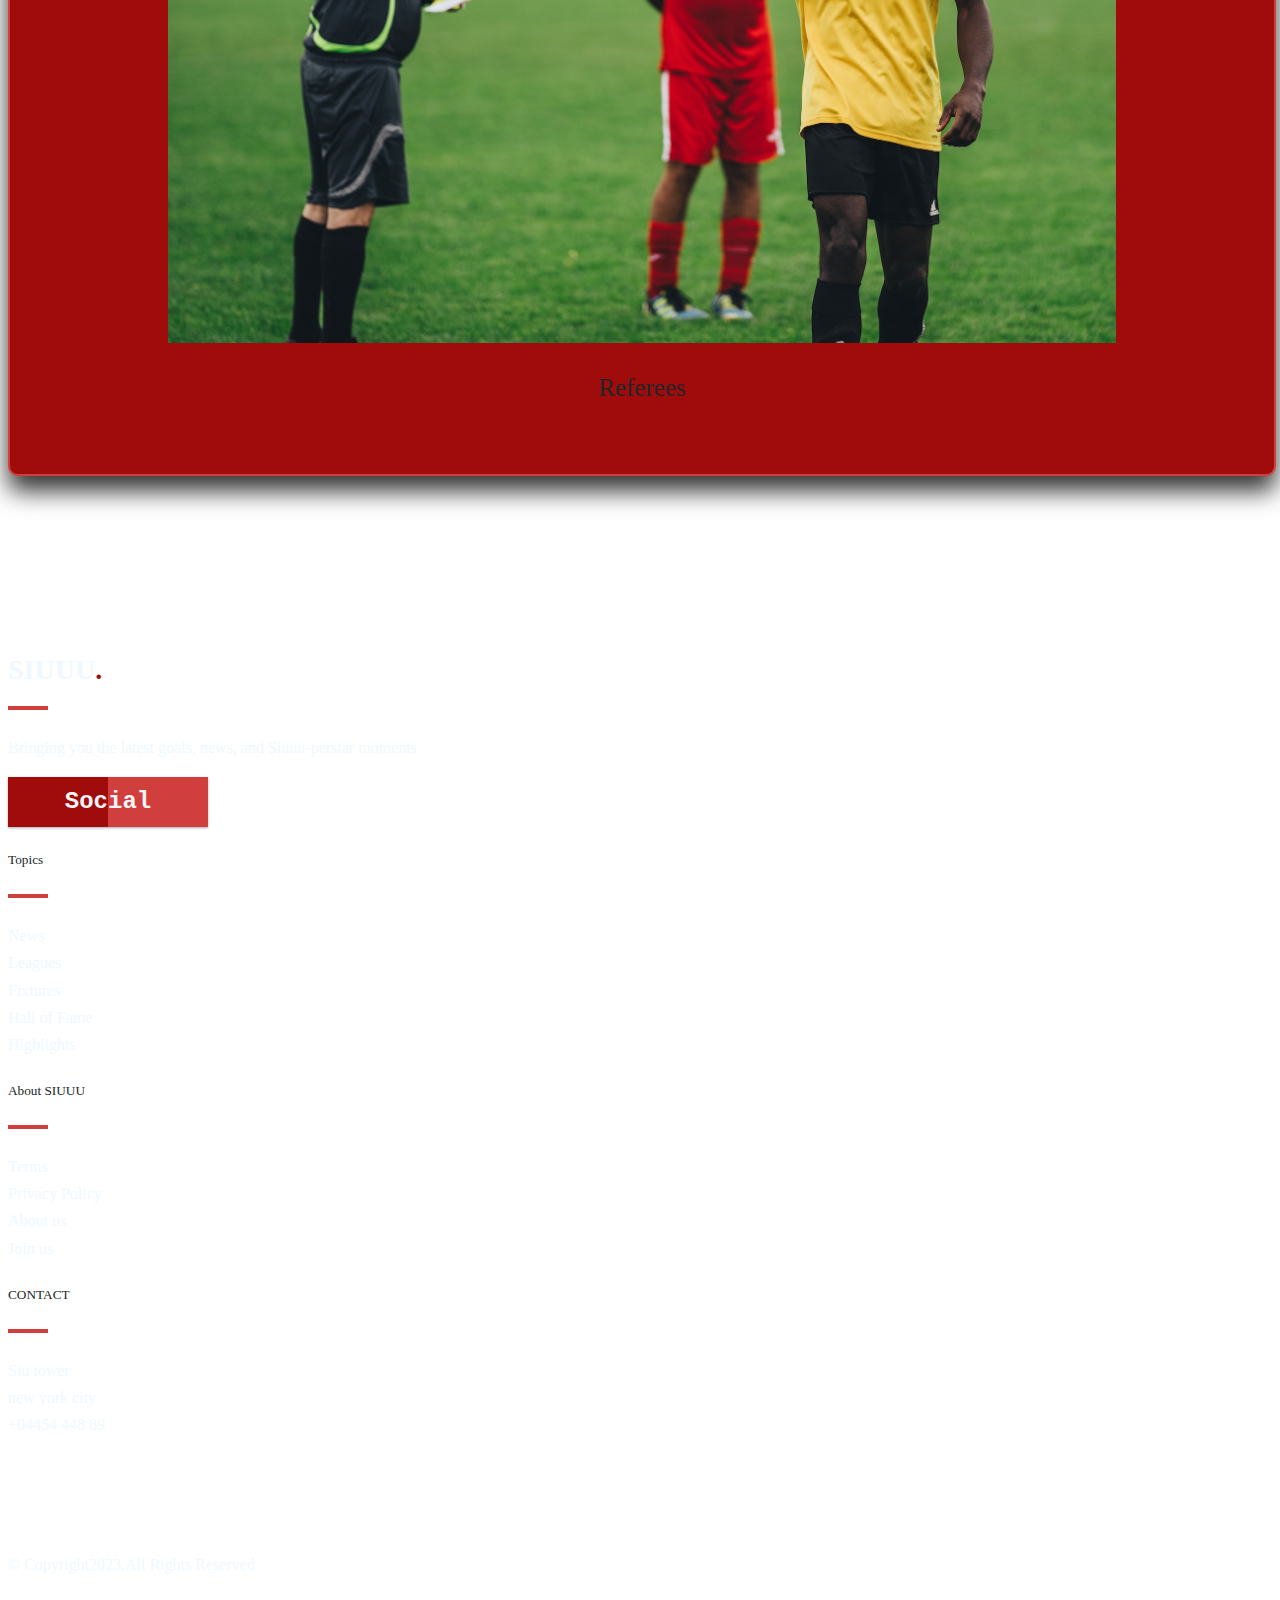
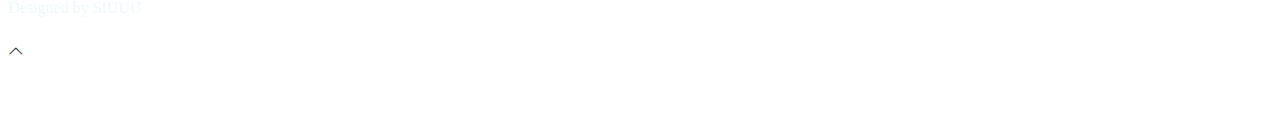
<file: year1/web_dev/html/fixture.html>
<!DOCTYPE html>
<html lang="en">
<head>
    <meta charset="UTF-8">
    <meta http-equiv="X-UA-Compatible" content="IE=edge">
    <meta name="viewport" content="width=device-width, initial-scale=1.0">
    <title>SIUUU - Fixtures</title>
    <meta content="" name="description">
    <meta content="" name="keywords">
  
    <link href="../images/home/1.png" rel="icon">




    <!-- bootstrap link -->
    <link href="https://cdn.jsdelivr.net/npm/bootstrap@5.3.0-alpha1/dist/css/bootstrap.min.css" rel="stylesheet" integrity="sha384-GLhlTQ8iRABdZLl6O3oVMWSktQOp6b7In1Zl3/Jr59b6EGGoI1aFkw7cmDA6j6gD" crossorigin="anonymous">
    <link rel="stylesheet" href="https://cdn.jsdelivr.net/npm/bootstrap-icons@1.3.0/font/bootstrap-icons.css">
    <!-- css links -->
    <link rel="stylesheet" href="../css/general.css">
    <link rel="stylesheet" href="../css/fixture.css">

</head>
<body>
    

<!-- navbar -->
<section class="sticky-top">
    <!-- TOP NAV -->
    <div class="top-nav" id="home">
        <div class="container">
         <div class="row justify-content-between">
             <div class="col-5 text-start">
                 <p> <i class="bi bi-envelope h5"></i> Siuu@example.com</p>
                 <p> <i class='bi bi-telephone h5'></i> (219) 555-0114</p>
             </div>
             <div class="col-5 text-end social-icons">
                 <a href="#"><i class='bi bi-facebook'></i></a>
                 <a href="#"><i class='bi bi-twitter'></i></a>
                 <a href="#"><i class='bi bi-instagram'></i></a>
                 <a href="#"><i class='bi bi-github'></i></a>
             </div>
             <div class="col-2 text-end">
              <label class="switch">
                  <input type="checkbox">
                  <span onclick="myFunction()"  class="switchslider"></span>
              </label>
             </div>
         </div>
        </div>
        </div>
  <!-- BOTTOM NAV -->
  <nav class="navbar navbar-expand-lg navbar-light bg-white ">
  <div class="container">
   <a class="navbar-brand" href="index.html">SIUUU<span class="dot">.</span></a>
   <button class="navbar-toggler" type="button" data-bs-toggle="collapse" data-bs-target="#navbarNav"
       aria-controls="navbarNav" aria-expanded="false" aria-label="Toggle navigation">
       <span class="navbar-toggler-icon"></span>
   </button>
   <div class="collapse navbar-collapse" id="navbarNav">
       <ul class="navbar-nav ms-auto">
           <li class="nav-item">
               <a class="nav-link" href="../index.html">Top Stories</a>
           </li>
           <li class="nav-item">
               <a class="nav-link" href="./news.html" target="_blank">News</a>
           </li>
           <li class="nav-item">
               <a class="nav-link" href="./leagues.html" target="_blank">Leagues</a>
           </li>
           <li class="nav-item">
               <a class="nav-link active" href="#">Fixtures</a>
           </li>
           <li class="nav-item">
               <a class="nav-link" href="./halloffame.html" target="_blank">Hall Of Fame</a>
           </li>
           <li class="nav-item">
               <a class="nav-link" href="./highlights.html" target="_blank">Highlights</a>
           </li>  
       </ul>
       <a class="ms-auto login-btn" href="./signup.html" target="_blank">
        <button> LOGIN
        </button>
       </a>
     
       </div>
  </div>
  </nav>
</section>
<!-- navbar end -->



<!-- showcase start -->
<section id="main-display">
    <div class="container-fluid">
        <div class="row fixture mt-0">
            <div class="col-lg-12 col-sm-12 col-xs-12">
                <div class="context">
                    <h1>Fixtures</h1>
                </div>
            <div class="area" >
                        <ul class="circles">
                                <li></li>
                                <li></li>
                                <li></li>
                                <li></li>
                                <li></li>
                                <li></li>
                                <li></li>
                                <li></li>
                                <li></li>
                                <li></li>
                        </ul>
                </div >
            </div>
        </div>
    </div>
</section>
<!-- showcase end -->

<!-- mini dropdown navbar  -->
<section class="pb-5">
    <div class="filter-bar container">
 
        <div class="d-flex flex-wrap"> 
            <div class="dropdown ms-1 ">
                <button class="dropbtn  btn" type="button" data-bs-toggle="dropdown" aria-expanded="false">
                    <span class="box">
                           leagues <i class="bi bi-arrow-down-short"></i>
                    </span>
                </button>
                <ul class="dropdown-menu">
                  <li><a class="dropdown-item" href="#">EPL</a></li>
                  <li><a class="dropdown-item" href="#">UCL</a></li>
                  <li><a class="dropdown-item" href="#">La Liga</a></li>
                </ul>
              </div>

              <div class="dropdown ms-2">
                <button class="dropbtn  btn" type="button" data-bs-toggle="dropdown" aria-expanded="false">
                    <span class="box">
                           clubs <i class="bi bi-arrow-down-short"></i>
                    </span>
                </button>
                <ul class="dropdown-menu">
                  <li><a class="dropdown-item" href="#">Aresnal</a></li>
                  <li><a class="dropdown-item" href="#">Man Utd</a></li>
                  <li><a class="dropdown-item" href="#">Man city</a></li>
                </ul>
              </div>

              <div class="reset-filter ms-auto ">
                <a href="fixture.html" >
                    <button class="dropbtn btn" >
                        <span class="box">
                            <i class="bi bi-arrow-repeat"></i> reset
                        </span>
                    </button>
                </a>
              </div>
        </div>
    </div>
</section>
<!-- mini dropdown navbar end -->


<!-- fixtures  -->
<section class="fixture">
    <div class="container">
        <div class="row">
            <div class="col-12 d-inline-flex">
                <h2>Sunday 26 February 2023</h2>
                <img class="img-fluid logo-head ms-auto" src="../images/fixture/Premier_league_logo.png" alt="premier league logo">
               
            </div>
            <div class="d-flex flex-column mb-3 text-center border-top border-2">
                <div class="p-2 match col-15 d-inline-flex">
                    <div class="col-4 text-end">
                        <p class="d-inline">Manchester United  <img class="logos img-fluid" src="../images/clubs/manutd logo.png" alt="man utd logo"></p>
                    </div>
                    <div class="col-2">
                        <button>10:00</button>
                    </div>
                    <div class="col-4 text-start">
                        <p class="d-inline"> <img class="logos img-fluid" src="../images/clubs/liverpol.png" alt="liverpool logo"> Liverpool</p>
                    </div>
                    <div class="col-2 text-start">
                        <p> <i class="bi bi-geo-alt"></i> Old Trafford</p>
                    </div>
                </div>
                <div class="p-2 match col-15 d-inline-flex border-2 border-top">
                    <div class="col-4 text-end">
                        <p class="d-inline">  Chelsea <img class="logos img-fluid" src="../images/clubs/chelsea.png" alt="chelsea logo"></p>
                    </div>
                    <div class="col-2">
                      <button>12:00</button>
                    </div>
                    <div class="col-4 text-start">
                        <p class="d-inline"> <img class="logos img-fluid" src="../images/clubs/spurs.png" alt="spurs logo"> Spurs</p>
                    </div>
                    <div class="col-2 text-start">
                        <p> <i class="bi bi-geo-alt"></i> Stamford Bridge</p>
                    </div>
                </div>    
                <div class="p-2 match col-15 d-inline-flex border-2 border-top">
                    <div class="col-4 text-end">
                        <p class="d-inline">  Aresnal <img class="logos img-fluid" src="../images/clubs/aresnal.png" alt="aresnal logo"></p>
                    </div>
                    <div class="col-2">
                        <button>13:00</button>
                    </div>
                    <div class="col-4 text-start">
                        <p class="d-inline"> <img class="logos img-fluid" src="../images/clubs/mci.png" alt="man city logo"> Manchester City</p>
                    </div>
                    <div class="col-2 text-start">
                        <p> <i class="bi bi-geo-alt"></i> Emirates stadium</p>
                    </div>
                </div> 
            </div>
        </div>
        <div class="row">
            <div class="col-12 d-inline-flex">
                <h2>Sunday 26 February 2023</h2>
                <img class="img-fluid logo-head2 ms-auto" src="../images/fixture/Spanish_La_Liga_logo.png" alt="la-liga logo">
               
            </div>
            <div class="d-flex flex-column mb-3 text-center ">
                <div class="p-2 match col-15 d-inline-flex">
                    <div class="col-4 text-end">
                        <p class="d-inline">Barcelona  <img class="logos img-fluid" src="../images/clubs/fcb.png" alt="fcb logo"></p>
                    </div>
                    <div class="col-2">
                        <button>02:00</button>
                    </div>
                    <div class="col-4 text-start">
                        <p class="d-inline"> <img class="logos img-fluid" src="../images/clubs/rm.png" alt="real madrid logo">Real Madrid</p>
                    </div>
                    <div class="col-2 text-start">
                        <p> <i class="bi bi-geo-alt"></i> Camp Nou</p>
                    </div>
                </div>
                <div class="p-2 match col-15 d-inline-flex border-2 border-top">
                    <div class="col-4 text-end">
                        <p class="d-inline">Atletico Madrid <img class="logos img-fluid" src="../images/clubs/atm.png" alt="atm logo"></p>
                    </div>
                    <div class="col-2">
                        <button>03:00</button>
                    </div>
                    <div class="col-4 text-start">
                        <p class="d-inline"> <img class="logos img-fluid" src="../images/clubs/cf-sevilla.png" alt="Sevilla logo">Sevilla</p>
                    </div>
                    <div class="col-2 text-start">
                        <p> <i class="bi bi-geo-alt"></i> Metropolitano Stadium</p>
                    </div>
                </div>
            </div>
        </div>
        <div class="row">
            <div class="col-12 d-inline-flex">
                <h2>Saturday 4 March 2023</h2>
                <img class="img-fluid logo-head ms-auto" src="../images/fixture/UEFA_Champions_League_logo.png" alt="uefa logo">
               
            </div>
            <div class="d-flex flex-column mb-3 text-center ">
                <div class="p-2 match col-15 d-inline-flex">
                    <div class="col-4 text-end">
                        <p class="d-inline">Dortmund  <img class="logos img-fluid" src="../images/clubs/dortmund.png" alt="dortmund logo"></p>
                    </div>
                    <div class="col-2">
                        <button>02:00</button>
                    </div>
                    <div class="col-4 text-start">
                        <p class="d-inline"> <img class="logos img-fluid" src="../images/clubs/chelsea.png" alt="chelsea logo">Chelsea</p>
                    </div>
                    <div class="col-2 text-start">
                        <p> <i class="bi bi-geo-alt"></i>  Signal Iduna Park</p>
                    </div>
                </div>
                <div class="p-2 match col-15 d-inline-flex border-2 border-top">
                    <div class="col-4 text-end">
                        <p class="d-inline">Atletico Madrid <img class="logos img-fluid" src="../images/clubs/atm.png" alt="atm logo"></p>
                    </div>
                    <div class="col-2">
                        <button>03:00</button>
                    </div>
                    <div class="col-4 text-start">
                        <p class="d-inline"> <img class="logos img-fluid" src="../images/clubs/porto.png" alt="porto logo">Porto</p>
                    </div>
                    <div class="col-2 text-start">
                        <p> <i class="bi bi-geo-alt"></i> Metropolitano Stadium</p>
                    </div>
                </div>
                  <div class="p-2 match col-15 d-inline-flex border-2 border-top">
                    <div class="col-4 text-end">
                        <p class="d-inline">Paris Saint-Germain <img class="logos img-fluid" src="../images/clubs/psg logo.png" alt="psg logo"></p>
                    </div>
                    <div class="col-2">
                        <button>03:00</button>
                    </div>
                    <div class="col-4 text-start">
                        <p class="d-inline"> <img class="logos img-fluid" src="../images/clubs/bayern logo.png" alt="bayern logo">Bayern munich</p>
                    </div>
                    <div class="col-2 text-start">
                        <p> <i class="bi bi-geo-alt"></i> Le parc des princes Stadium</p>
                    </div>
                </div>
            </div>
        </div>
        <div id="more">
            <div class="row">
                <div class="col-12 d-inline-flex">
                    <h2>Sunday 5 March 2023</h2>
                    <img class="img-fluid logo-head ms-auto" src="../images/fixture/uel-logo.png" alt="europa league">
                   
                </div>
                <div class="d-flex flex-column mb-3 text-center ">
                    <div class="p-2 match col-15 d-inline-flex">
                        <div class="col-4 text-end">
                            <p class="d-inline">Manchester United  <img class="logos img-fluid" src="../images/clubs/manutd logo.png" alt="man utd logo"></p>
                        </div>
                        <div class="col-2">
                            <button>01:45</button>
                        </div>
                        <div class="col-4 text-start">
                            <p class="d-inline"> <img class="logos img-fluid" src="../images/clubs/fcb.png" alt="fcb logo"> Barcelona</p>
                        </div>
                        <div class="col-2 text-start">
                            <p> <i class="bi bi-geo-alt"></i> Old Trafford</p>
                        </div>
                    </div>
                    <div class="p-2 match col-15 d-inline-flex border-2 border-top">
                        <div class="col-4 text-end">
                            <p class="d-inline">Aresnal <img class="logos img-fluid" src="../images/clubs/aresnal.png" alt="Aresnal logo"></p>
                        </div>
                        <div class="col-2">
                            <button>03:45</button>
                        </div>
                        <div class="col-4 text-start">
                            <p class="d-inline"> <img class="logos img-fluid" src="../images/clubs/psv.png" alt="psv logo"> PSV</p>
                        </div>
                        <div class="col-2 text-start">
                            <p> <i class="bi bi-geo-alt"></i> Emirates Stadium</p>
                        </div>
                    </div>
                </div>
            </div>
            <div class="row">
                <div class="col-12 d-inline-flex">
                    <h2>Sunday 12 March 2023</h2>
                    <img class="img-fluid logo-head ms-auto" src="../images/fixture/Premier_league_logo.png" alt=" Premier_league_logo">
                </div>
                <div class="d-flex flex-column mb-3 text-center ">
                    <div class="p-2 match col-15 d-inline-flex">
                        <div class="col-4 text-end">
                            <p class="d-inline">Newcastle United <img class="logos img-fluid" src="../images/clubs/newcastle.png" alt="newcastle logo"></p>
                        </div>
                        <div class="col-2">
                            <button>06:45</button>
                        </div>
                        <div class="col-4 text-start">
                            <p class="d-inline"> <img class="logos img-fluid" src="../images/clubs/wolves.png" alt="wolves logo"> Wolves</p>
                        </div>
                        <div class="col-2 text-start">
                            <p> <i class="bi bi-geo-alt"></i> st james park</p>
                        </div>
                    </div>
                    <div class="p-2 match col-15 d-inline-flex border-2 border-top">
                        <div class="col-4 text-end">
                            <p class="d-inline">Leicester City <img class="logos img-fluid" src="../images/clubs/leicester.png" alt="Aresnal logo"></p>
                        </div>
                        <div class="col-2">
                            <button>03:45</button>
                        </div>
                        <div class="col-4 text-start">
                            <p class="d-inline"> <img class="logos img-fluid" src="../images/clubs/west-ham-united.png" alt="westham logo"> West Ham United</p>
                        </div>
                        <div class="col-2 text-start">
                            <p> <i class="bi bi-geo-alt"></i>King Power Stadium</p>
                        </div>
                    </div>
                    <div class="p-2 match col-15 d-inline-flex border-2 border-top">
                        <div class="col-4 text-end">
                            <p class="d-inline">Manchester City <img class="logos img-fluid" src="../images/clubs/mci.png" alt="mancity logo"></p>
                        </div>
                        <div class="col-2">
                            <button>08:00</button>
                        </div>
                        <div class="col-4 text-start">
                            <p class="d-inline"> <img class="logos img-fluid" src="../images/clubs/manutd logo.png" alt="manutd logo">Manchester United</p>
                        </div>
                        <div class="col-2 text-start">
                            <p> <i class="bi bi-geo-alt"></i>Etihad Stadium</p>
                        </div>
                    </div>
                </div>
            </div>

             <div class="col-12 p-5">
            <a class="" href="#">
                <button onclick="addLess()" class="loadmore-btn">
                    <div class="icon-wrapper-1">
                      <div class="icon-wrapper">
                        <i class="bi bi-minecart-loaded"></i>
                      </div>
                    </div>
                    <span >Load Less</span>
                  </button>
               </a>
        </div>
        </div>
      
        <!-- load more -->
        <div class="col-12 p-5">
            <a class="" href="#">
                <button id="morebtn" onclick="addMore()" class="loadmore-btn">
                    <div class="icon-wrapper-1">
                      <div class="icon-wrapper">
                        <i class="bi bi-minecart-loaded"></i>
                      </div>
                    </div>
                    <span >Load More</span>
                  </button>
               </a>
        </div>
    </div>
</section>
<!-- fixtures end -->

<!-- Match officials start -->
<section class="referees section-padding border-top border-2">
    <div class="container">
        <div class="row">
            <div class="col-12 col-xs-12">
                    <h1 class="">MATCH OFFICIALS</h1>
                    <div class="line"></div>
            </div>
        </div>
        <div class="row mt-3">
            <div class="col-md-3 gy-5 col-sm-12 col-xs-12">
                <div class="ref-card">
                    <div class="blob"></div>
                      <span class="img">
                        <img class="img-fluid" src="../images/fixture/ref1.jpg" alt="">
                      </span>
                      <h2>Referees</h2>
                      <p>
                       Match officials for week 25
                      </p>
                    </div>
            </div>
            <div class="col-md-3 col-sm-12  gy-5  col-xs-12">
                <div class="ref-card">
                    <div class="blob"></div>
                      <span class="img">
                        <img class="img-fluid" src="../images/fixture/ref2.jpg" alt="">
                      </span>
                      <h2>Referees</h2>
                      <p>
                       Match officials for week 25
                      </p>
                    </div>
            </div>
            <div class="col-md-3 col-sm-12 gy-5 col-xs-12">
                <div class="ref-card">
                    <div class="blob"></div>
                      <span class="img">
                        <img class="img-fluid" src="../images/fixture/ref3.jpg" alt="">
                      </span>
                      <h2>Referees</h2>
                      <p>
                       Match officials for week 25
                      </p>
                    </div>
            </div>
            <div class="col-md-3 col-sm-12  gy-5  col-xs-12">
                <div class="ref-card">
                    <div class="blob"></div>
                      <span class="img">
                        <img class="img-fluid" src="../images/fixture/ref4.jpg" alt="">
                      </span>
                      <h2>Referees</h2>
                      <p>
                       Match officials for week 25
                      </p>
                    </div>
            </div>
        </div> 
    </div>
</section>
<!-- match officials end    -->


<!-- footer start -->
<footer class="bg-dark mt-4">
    <div class="footer-top">
       <div class="container">
           <div class="row gy-2">
               <div class="col-lg-3 col-sm-6">
                <a class="navbar-brand text-white" href="index.html">SIUUU<span class="dot">.</span></a>
                   <div class="line"></div>
                   <p class="click">Bringing you the latest goals, news, and Siuuu-perstar moments</p>
                   <div class="social-card">
                    <span>Social</span>
                    <a class="social-link" href="#">
                        <i class='bi bi-facebook h3'></i>
                    </a>
                    <a class="social-link" href="#">
                        <i class='bi bi-twitter h3'></i>
                    </a>
                    <a class="social-link" href="#">
                        <i class='bi bi-instagram h3'></i>
                    </a>
                    <a class="social-link" href="#">
                        <i class='bi bi-github h3'></i>
                    </a>
                  </div>
               </div>
               <div class="col-lg-3 col-sm-6">
                   <h5 class="mb-0 text-white">Topics</h5>
                   <div class="line"></div>
                   <ul>
                    <ul>
                        <li><a href="news.html"  target="_blank">News</a></li>
                        <li><a href="./leagues.html" target="_blank">Leagues</a></li>
                        <li><a href="#">Fixtures</a></li>
                        <li><a href="halloffame.html" target="_blank">Hall of Fame</a></li>
                        <li><a href="highlights.html" target="_blank">Highlights</a></li>
                    </ul>
                </ul>
               </div>
               <div class="col-lg-3 col-sm-6">
                <h5 class="mb-0 text-white">About SIUUU</h5>
                <div class="line"></div>
                <ul>
                    <li><a href="#">Terms</a></li>
                    <li><a href="#">Privacy Policy</a></li>
                    <li><a href="./signup.html">About us</a></li>
                    <li><a href="./signup.html">Join us</a></li>
                </ul>
            </div>
               <div class="col-lg-3 col-sm-6">
                   <h5 class="mb-0 text-white">CONTACT</h5>
                   <div class="line"></div>
                   <ul>
                       <li>Siu tower</li>
                       <li>new york city</li>
                       <li>+04454 448 89</li>
                   </ul>
               </div>
           </div>
       </div>
     </div> 
     <div class="footer-bottom">
        <div class="container">
            <div class="row justify-content-evenly align-items-center">
                <div class="col-5">
                    <p class="mb-0">&copy Copyright2023.All Rights Reserved</p>
                </div>
                <div class="col-5">
                    <p class="mb-0">Designed by 
                     <a href="#">SIUUU</a>
                 </p>
                </div>
                <div class="col-2 text-end">
                 <a href="#" class="arrow pb-2">
                    <i class="bi bi-chevron-up h1 text-danger"></i>
                 </a>
              </div>
            </div>
        </div>
      </div>
</footer>
<!-- footer end -->



<!-- bootstrap link js -->
<script src="https://cdn.jsdelivr.net/npm/bootstrap@5.3.0-alpha1/dist/js/bootstrap.bundle.min.js" integrity="sha384-w76AqPfDkMBDXo30jS1Sgez6pr3x5MlQ1ZAGC+nuZB+EYdgRZgiwxhTBTkF7CXvN" crossorigin="anonymous"></script>
<!-- main js -->
<script src="../js/general.js"></script>
<script src="../js/fixture.js"></script>

</body>
</html>
</file>
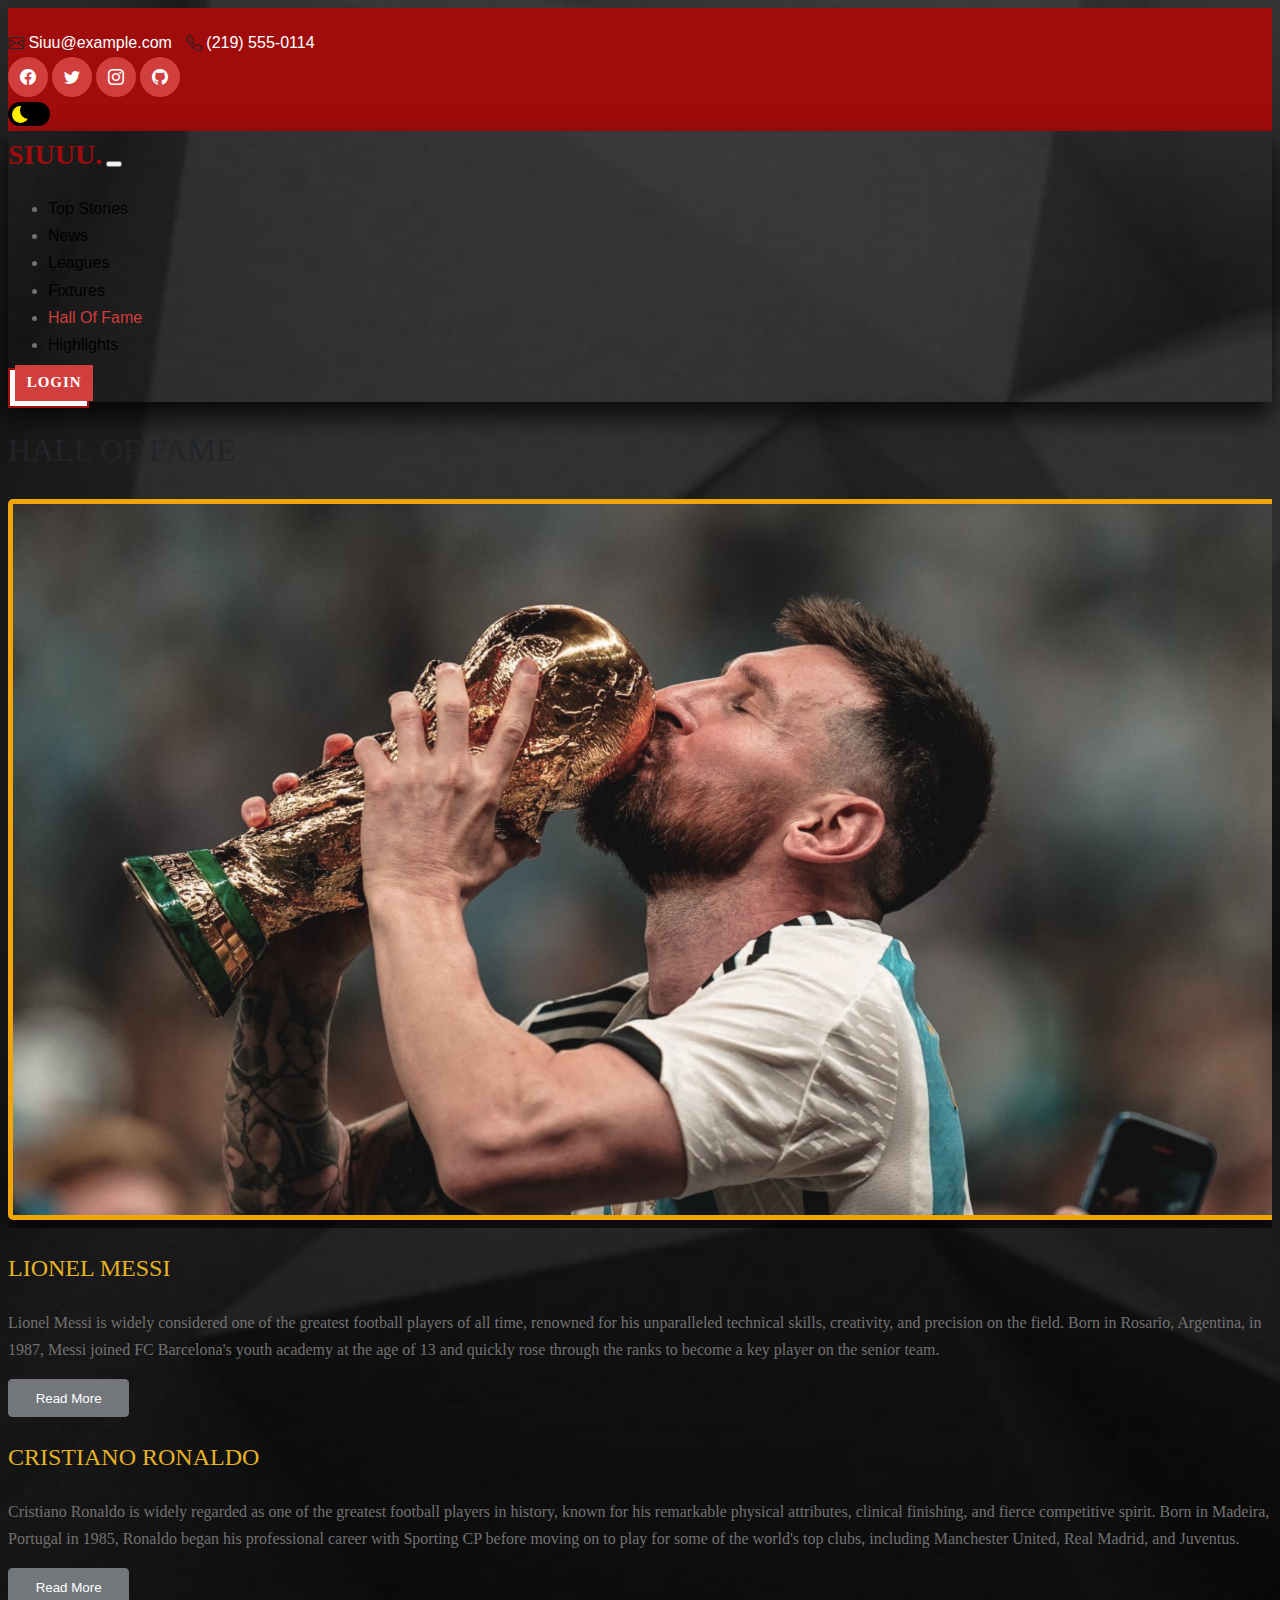
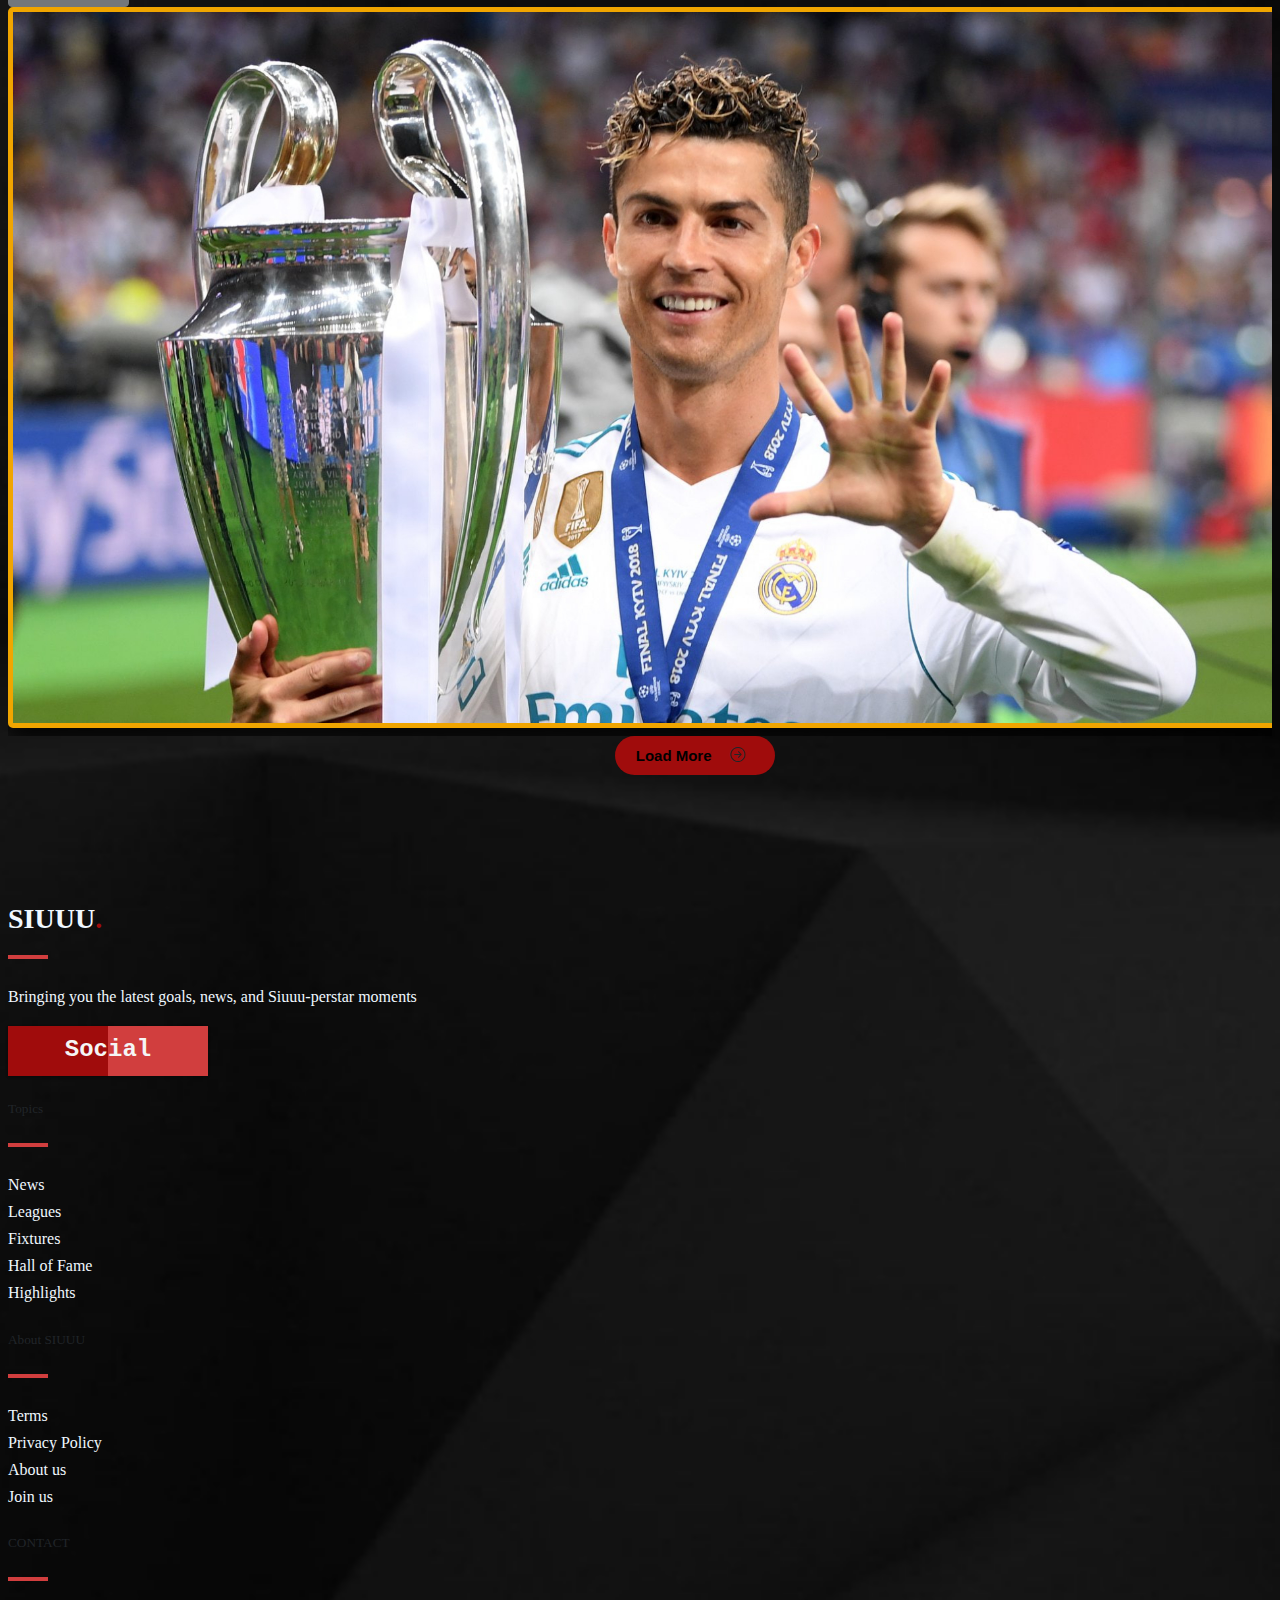
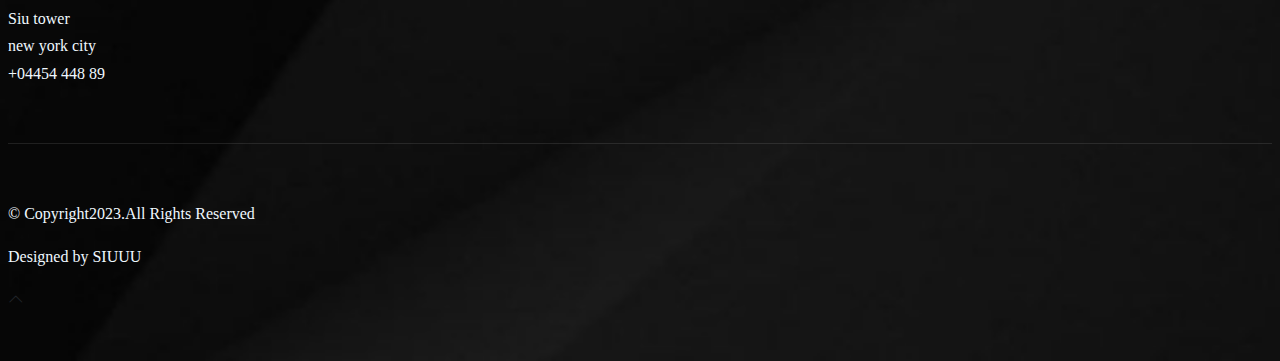
<file: year1/web_dev/html/halloffame.html>
<!DOCTYPE html>
<html lang="en">
<head>
    <meta charset="UTF-8">
    <meta http-equiv="X-UA-Compatible" content="IE=edge">
    <meta name="viewport" content="width=device-width, initial-scale=1.0">
    <title>SIUUU - Hall of fame</title>
    <meta content="" name="description">
    <meta content="" name="keywords">
  
    <link href="../images/home/1.png" rel="icon">

    <!-- bootstrap link -->
    <link href="https://cdn.jsdelivr.net/npm/bootstrap@5.3.0-alpha1/dist/css/bootstrap.min.css" rel="stylesheet" integrity="sha384-GLhlTQ8iRABdZLl6O3oVMWSktQOp6b7In1Zl3/Jr59b6EGGoI1aFkw7cmDA6j6gD" crossorigin="anonymous">
    <link rel="stylesheet" href="https://cdn.jsdelivr.net/npm/bootstrap-icons@1.3.0/font/bootstrap-icons.css">
    <!-- css links -->
    <link rel="stylesheet" href="../css/general.css">
    <link rel="stylesheet" href="../css/halloffame.css">

</head>
<body >
    
    

<!-- navbar -->
<section class="sticky-top">
<!-- TOP NAV -->
<div class="top-nav" id="home">
    <div class="container">
     <div class="row justify-content-between">
         <div class="col-5 text-start">
       
             <p> <i class="bi bi-envelope h5"></i> Siuu@example.com</p>
             <p> <i class='bi bi-telephone h5'></i> (219) 555-0114</p>
         </div>
         <div class="col-5 text-end social-icons">
             <a href="#"><i class='bi bi-facebook'></i></a>
             <a href="#"><i class='bi bi-twitter'></i></a>
             <a href="#"><i class='bi bi-instagram'></i></a>
             <a href="#"><i class='bi bi-github'></i></a>
         </div>
         <div class="col-2 text-end">
          <label class="switch">
              <input type="checkbox">
              <span onclick="myFunction()"  class="switchslider"></span>
          </label>
         </div>
     </div>
    </div>
</div>
  <!-- BOTTOM NAV -->
<nav class="navbar navbar-expand-lg navbar-light bg-white ">
  <div class="container">
   <a class="navbar-brand" href="index.html">SIUUU<span class="dot">.</span></a>
   <button class="navbar-toggler" type="button" data-bs-toggle="collapse" data-bs-target="#navbarNav"
       aria-controls="navbarNav" aria-expanded="false" aria-label="Toggle navigation">
       <span class="navbar-toggler-icon"></span>
   </button>
   <div class="collapse navbar-collapse" id="navbarNav">
       <ul class="navbar-nav ms-auto">
           <li class="nav-item">
               <a class="nav-link" href="../index.html">Top Stories</a>
           </li>
           <li class="nav-item">
               <a class="nav-link" href="./news.html" target="_blank">News</a>
           </li>
           <li class="nav-item">
               <a class="nav-link" href="./leagues.html" target="_blank">Leagues</a>
           </li>
           <li class="nav-item">
               <a class="nav-link" href="./fixture.html" target="_blank">Fixtures</a>
           </li>
           <li class="nav-item">
               <a class="nav-link active" href="#">Hall Of Fame</a>
           </li>
           <li class="nav-item">
               <a class="nav-link" href="./highlights.html" target="_blank">Highlights</a>
           </li>
           
       </ul>
       <!-- <a href="#" data-bs-toggle="modal" data-bs-target="#exampleModal" class="btn btn-brand ms-lg-3">login</a> -->
       <a class="ms-auto login-btn" href="./signup.html" target="_blank">
        <button> LOGIN
        </button>
       </a>
     
       </div>
  </div>
</nav>
</section>
<!-- navbar end -->

 <!-- showcase -->
<main class="main-section">
 <!-- title -->
<section class="p-5">
    <div class="container">
        <div class="row hof">
            <h1 class="text-center text-white"> HALL OF FAME</h1>
        </div>
    </div>
</section>

<section  class=" p-5 mt-5">
    <div class="container">
        <div class="row align-items-center justify-content-between">
            <div class="col-md">
                <div class="hof-item image-zoom">
                    <div class="image-zoom-wrapper">
                        <img src="../images/halloffame/messi.jpg" alt="">
                    </div>
                </div>
            </div>
            <div class="col-md p-5 text-light">
                <h2 class="hof-title">LIONEL MESSI</h2>
                <p class="lead">
                    Lionel Messi is widely considered one of the greatest football players of all time, renowned for his unparalleled technical skills, creativity, and precision on the field. Born in Rosario, Argentina, in 1987, Messi joined FC Barcelona's youth academy at the age of 13 and quickly rose through the ranks to become a key player on the senior team.

                   
                </p>
                <p id="moretxt1" style="display: none;">
                    Throughout his career, Messi has amassed countless individual accolades, including seven Ballon d'Or awards, and helped lead Barcelona to numerous domestic and international titles, including ten La Liga championships and four UEFA Champions League trophies.
                    
                    With his electrifying performances and unmatched talent, Messi has captivated football fans worldwide and inspired a new generation of players. He will undoubtedly be remembered as one of the sport's all-time greats and a true icon of the game.
                </p>
                <a href="#" class="readmore">
                    <button onclick="readMore('mybtn1', 'moretxt1');" id="mybtn1" class="rd-more-button">
                        Read More 
                    </button>
                </a>
            </div>
        </div>
    </div>
</section>

<section  class="p-5 text-light">
    <div class="container">
        <div class="row align-items-center justify-content-between">
            <div class="col-md p-5">
                <h2 class="hof-title">CRISTIANO RONALDO</h2>
                <p class="lead">
                    Cristiano Ronaldo is widely regarded as one of the greatest football players in history, known for his remarkable physical attributes, clinical finishing, and fierce competitive spirit. Born in Madeira, Portugal in 1985, Ronaldo began his professional career with Sporting CP before moving on to play for some of the world's top clubs, including Manchester United, Real Madrid, and Juventus.


                </p>
                <p id="moretxt2" style="display: none;">
                    Throughout his career, Ronaldo has amassed a staggering number of individual awards and achievements, including five Ballon d'Or awards, four European Golden Shoes, and numerous league titles and Champions League trophies. He is also the all-time leading scorer in the UEFA Champions League.
                </p>
                <a href="#" class="readmore">
                    <button onclick="readMore('mybtn2', 'moretxt2');" id="mybtn2" class="rd-more-button">
                        Read More 
                    </button>
                </a>
            </div>
            <div class="col-md">
                <div class="hof-item image-zoom">
                    <div class="image-zoom-wrapper">
                        <img src="../images/halloffame/cr7.jpg  " alt="">
                    </div>
                </div>
            </div>
        </div>
    </div>
</section>

<!-- load more btn -->
<div class="col-12">
    <div class="container">
        <div class="row ">
            <a href="#" >
                <button id="morebtn" onclick="addMore()" class="ld-btn">
            <span>Load More</span>
            <i class="bi bi-arrow-right-circle h2"></i>
        </button>
            </a>
        </div>
    </div>
</div>

<section id="more">
    <section  class=" p-5 mt-5 text-light">
        <div class="container">
            <div class="row align-items-center justify-content-between">
                <div class="col-md">
                    <div class="hof-item image-zoom">
                        <div class="image-zoom-wrapper">
                            <img src="../images/halloffame/pele.jpg" alt="">
                        </div>
                    </div>
                </div>
                <div class="col-md p-5">
                    <h2 class="hof-title">PELE</h2>
                    <p class="lead">
                        Pele is widely considered one of the greatest football players in history, known for his exceptional skill, athleticism, and unparalleled success on the pitch. Born Edson Arantes do Nascimento in Brazil in 1940, Pele began playing football at a young age and quickly rose to prominence as a star player for Santos FC.
                    </p>
                    <p id="moretxt3" style="display: none;">
                        Throughout his career, Pele amassed a staggering number of accolades, including three World Cup championships with Brazil, over 1,000 career goals, and numerous league titles and individual awards. He is also renowned for his sportsmanship, humility, and commitment to using his platform for good causes.
                    </p>
                    <a href="#" class="readmore">
                        <button onclick="readMore('mybtn3', 'moretxt3');" id="mybtn3" class="rd-more-button">
                            Read More 
                        </button>
                    </a>
                </div>
            </div>
        </div>
    </section>
    
    <section  class="p-5 text-light">
        <div class="container">
            <div class="row align-items-center justify-content-between">
                <div class="col-md p-5">
                    <h2 class="hof-title">DIEGO MARADONA</h2>
                    <p class="lead">
                        Diego Maradona was a legendary football player and cultural icon, widely regarded as one of the greatest players in the history of the sport. Born in Argentina in 1960, Maradona's rise to fame began in his early teens, as he quickly established himself as a precocious talent and earned a spot on the national team.
                    </p>
                    <p id="moretxt4" style="display: none;">
                        Throughout his career, Maradona dazzled fans and opponents alike with his exceptional skill, agility, and creativity on the pitch. He famously led Argentina to victory in the 1986 World Cup, cementing his place in football history with his legendary "Hand of God" goal and his mesmerizing solo effort against England in the quarterfinals.
                    </p>
                    <a href="#" class="readmore">
                        <button onclick="readMore('mybtn4', 'moretxt4');" id="mybtn4" class="rd-more-button">
                            Read More 
                        </button>
                    </a>
                </div>
                <div class="col-md">
                    <div class="hof-item image-zoom">
                        <div class="image-zoom-wrapper">
                            <img src="../images/halloffame/diego.jpg" alt="">
                        </div>
                    </div>
                </div>
            </div>
        </div>
    </section>

    <div class="col-12">
        <div class="container">
            <div class="row ">
                <a href="#" >
                    <button  onclick="addLess()" class="ld-btn">
                <span>Load Less</span>
                <i class="bi bi-arrow-right-circle h2"></i>
            </button>
                </a>
            </div>
        </div>
    </div>
</section>

</main>
<!-- showcase end -->

<!-- footer start -->
<footer class="bg-dark mt-4">
    <div class="footer-top">
       <div class="container">
           <div class="row gy-2">
               <div class="col-lg-3 col-sm-6">
                <a class="navbar-brand text-white" href="index.html">SIUUU<span class="dot">.</span></a>
                   <div class="line"></div>
                   <p class="click">Bringing you the latest goals, news, and Siuuu-perstar moments</p>
                   <div class="social-card">
                    <span>Social</span>
                    <a class="social-link" href="#">
                        <i class='bi bi-facebook h3'></i>
                    </a>
                    <a class="social-link" href="#">
                        <i class='bi bi-twitter h3'></i>
                    </a>
                    <a class="social-link" href="#">
                        <i class='bi bi-instagram h3'></i>
                    </a>
                    <a class="social-link" href="#">
                        <i class='bi bi-github h3'></i>
                    </a>
                  </div>
               </div>
               <div class="col-lg-3 col-sm-6">
                   <h5 class="mb-0 text-white">Topics</h5>
                   <div class="line"></div>
                   <ul>
                    <ul>
                        <li><a href="news.html"  target="_blank">News</a></li>
                        <li><a href="./leagues.html" target="_blank">Leagues</a></li>
                        <li><a href="./fixture.html" target="_blank">Fixtures</a></li>
                        <li><a href="#">Hall of Fame</a></li>
                        <li><a href="highlights.html" target="_blank" >Highlights</a></li>
                    </ul>
                </ul>
               </div>
               <div class="col-lg-3 col-sm-6">
                <h5 class="mb-0 text-white">About SIUUU</h5>
                <div class="line"></div>
                <ul>
                    <li><a href="#">Terms</a></li>
                    <li><a href="#">Privacy Policy</a></li>
                    <li><a href="./signup.html">About us</a></li>
                    <li><a href="./signup.html">Join us</a></li>
                </ul>
            </div>
               <div class="col-lg-3 col-sm-6">
                   <h5 class="mb-0 text-white">CONTACT</h5>
                   <div class="line"></div>
                   <ul>
                       <li>Siu tower</li>
                       <li>new york city</li>
                       <li>+04454 448 89</li>
                   </ul>
               </div>
           </div>
       </div>
     </div> 
     <div class="footer-bottom">
        <div class="container">
            <div class="row justify-content-evenly align-items-center">
                <div class="col-5">
                    <p class="mb-0">&copy Copyright2023.All Rights Reserved</p>
                </div>
                <div class="col-5">
                    <p class="mb-0">Designed by 
                     <a href="#">SIUUU</a>
                 </p>
                </div>
                <div class="col-2 text-end">
                 <a href="#" class="arrow pb-2">
                    <i class="bi bi-chevron-up h1 text-danger"></i>
                 </a>
              </div>
            </div>
        </div>
      </div>
</footer>
<!-- footer end -->


<!-- bootstrap link js -->
<script src="https://cdn.jsdelivr.net/npm/bootstrap@5.3.0-alpha1/dist/js/bootstrap.bundle.min.js" integrity="sha384-w76AqPfDkMBDXo30jS1Sgez6pr3x5MlQ1ZAGC+nuZB+EYdgRZgiwxhTBTkF7CXvN" crossorigin="anonymous"></script>
<!-- main js -->
<script src="../js/general.js"></script>
<script src="../js/hof.js"></script>
   
</body>
</html>
</file>
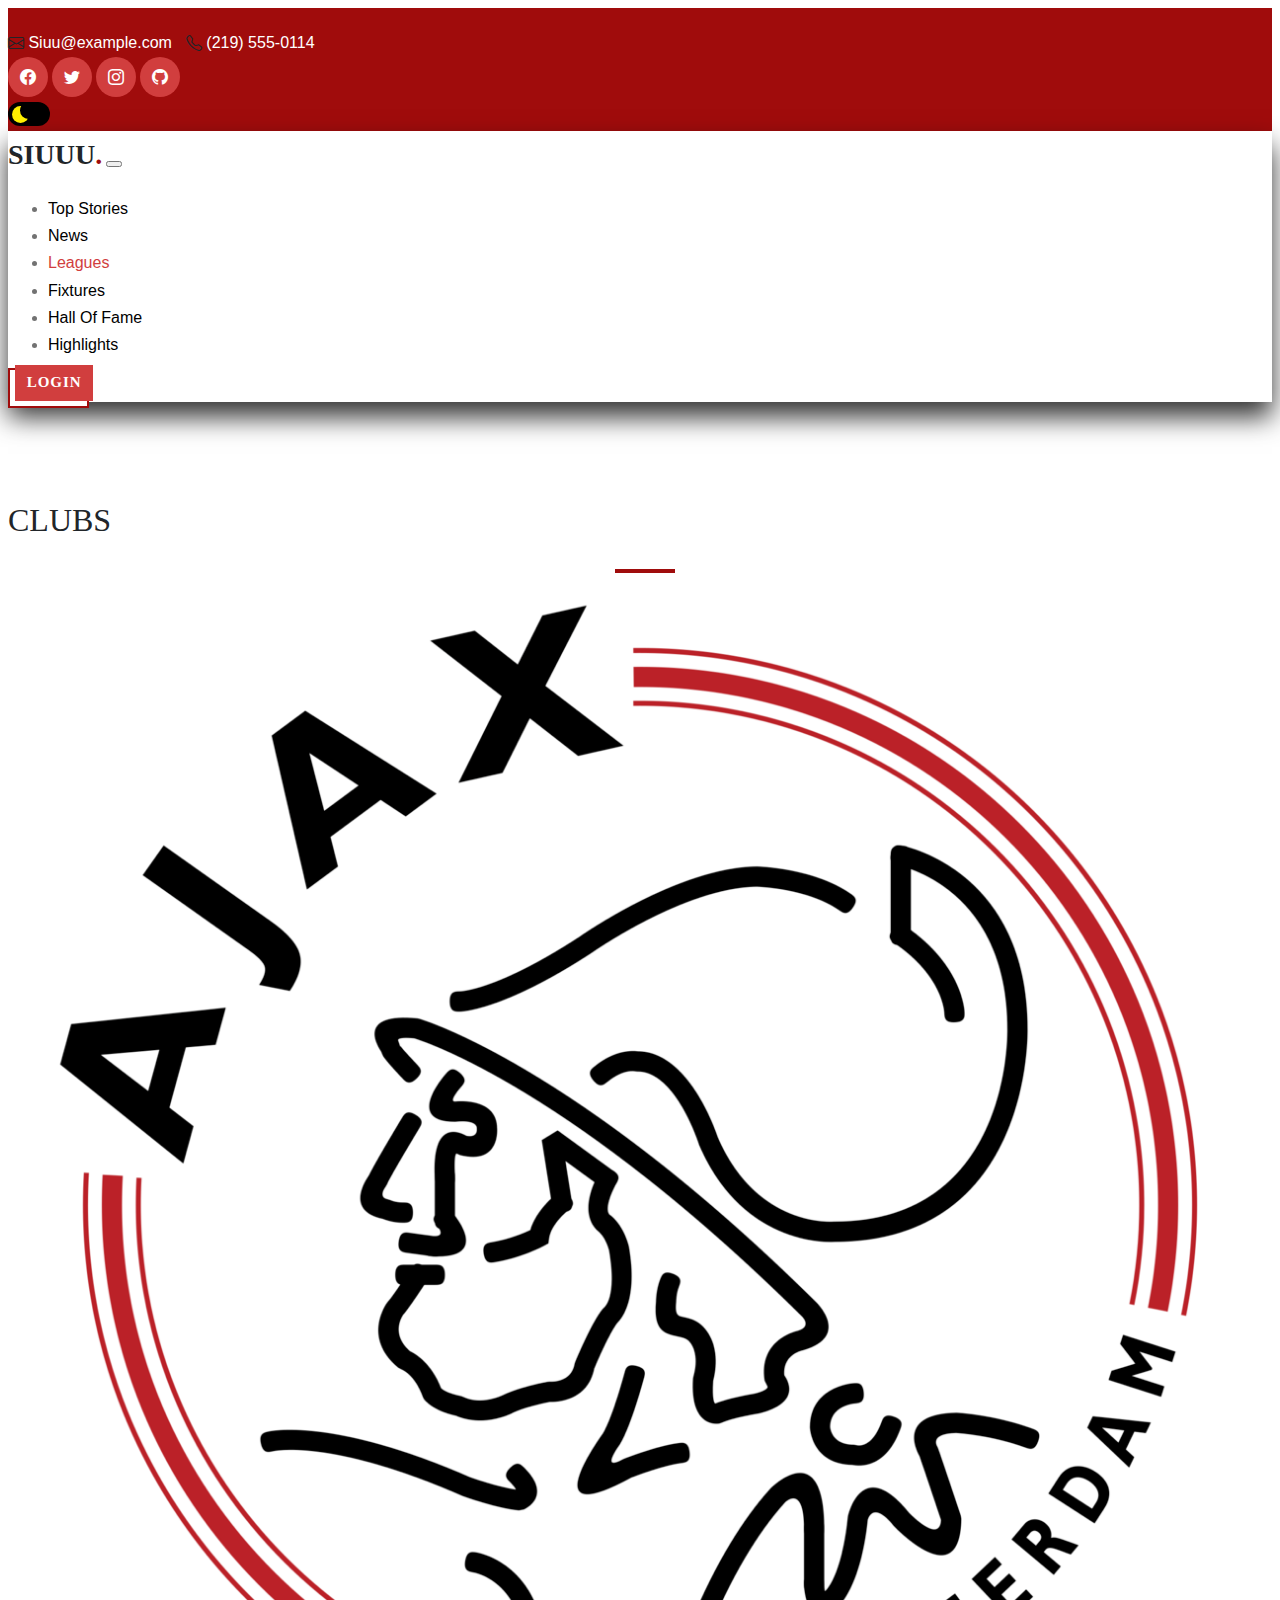
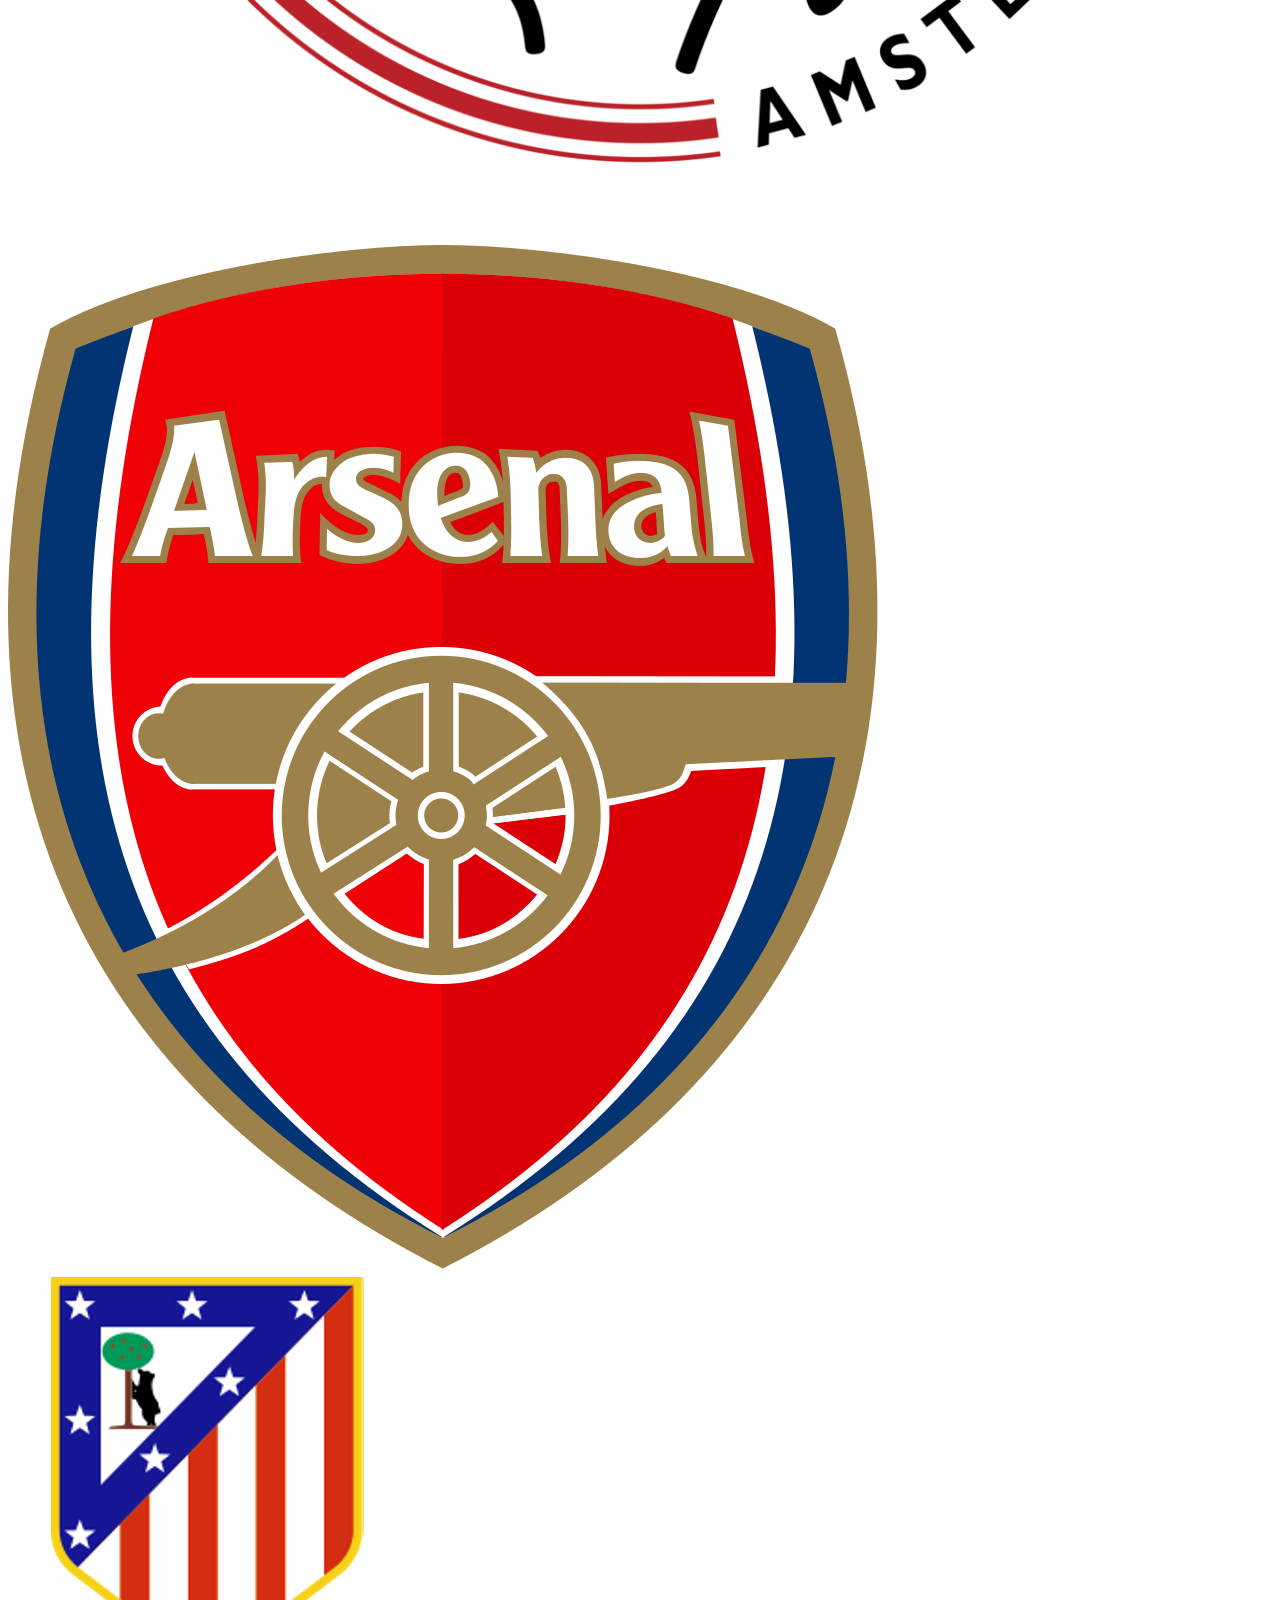
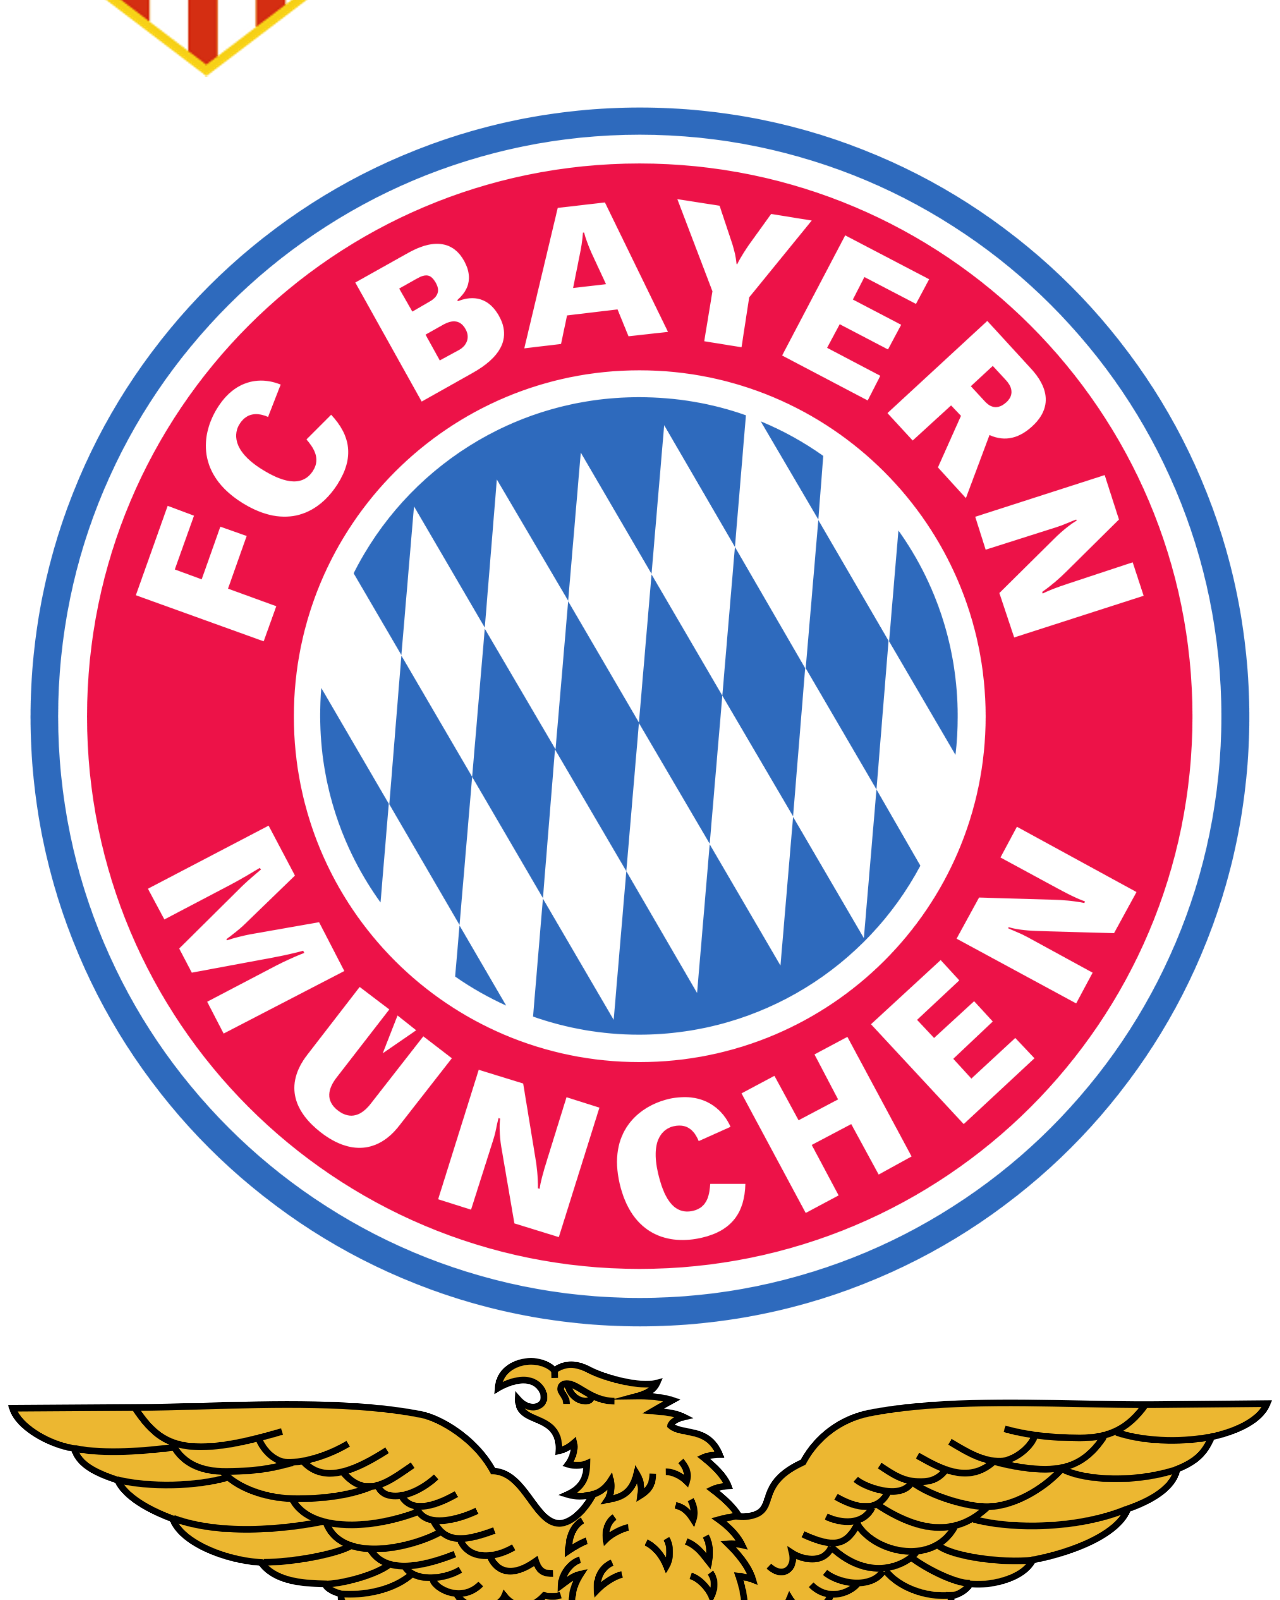
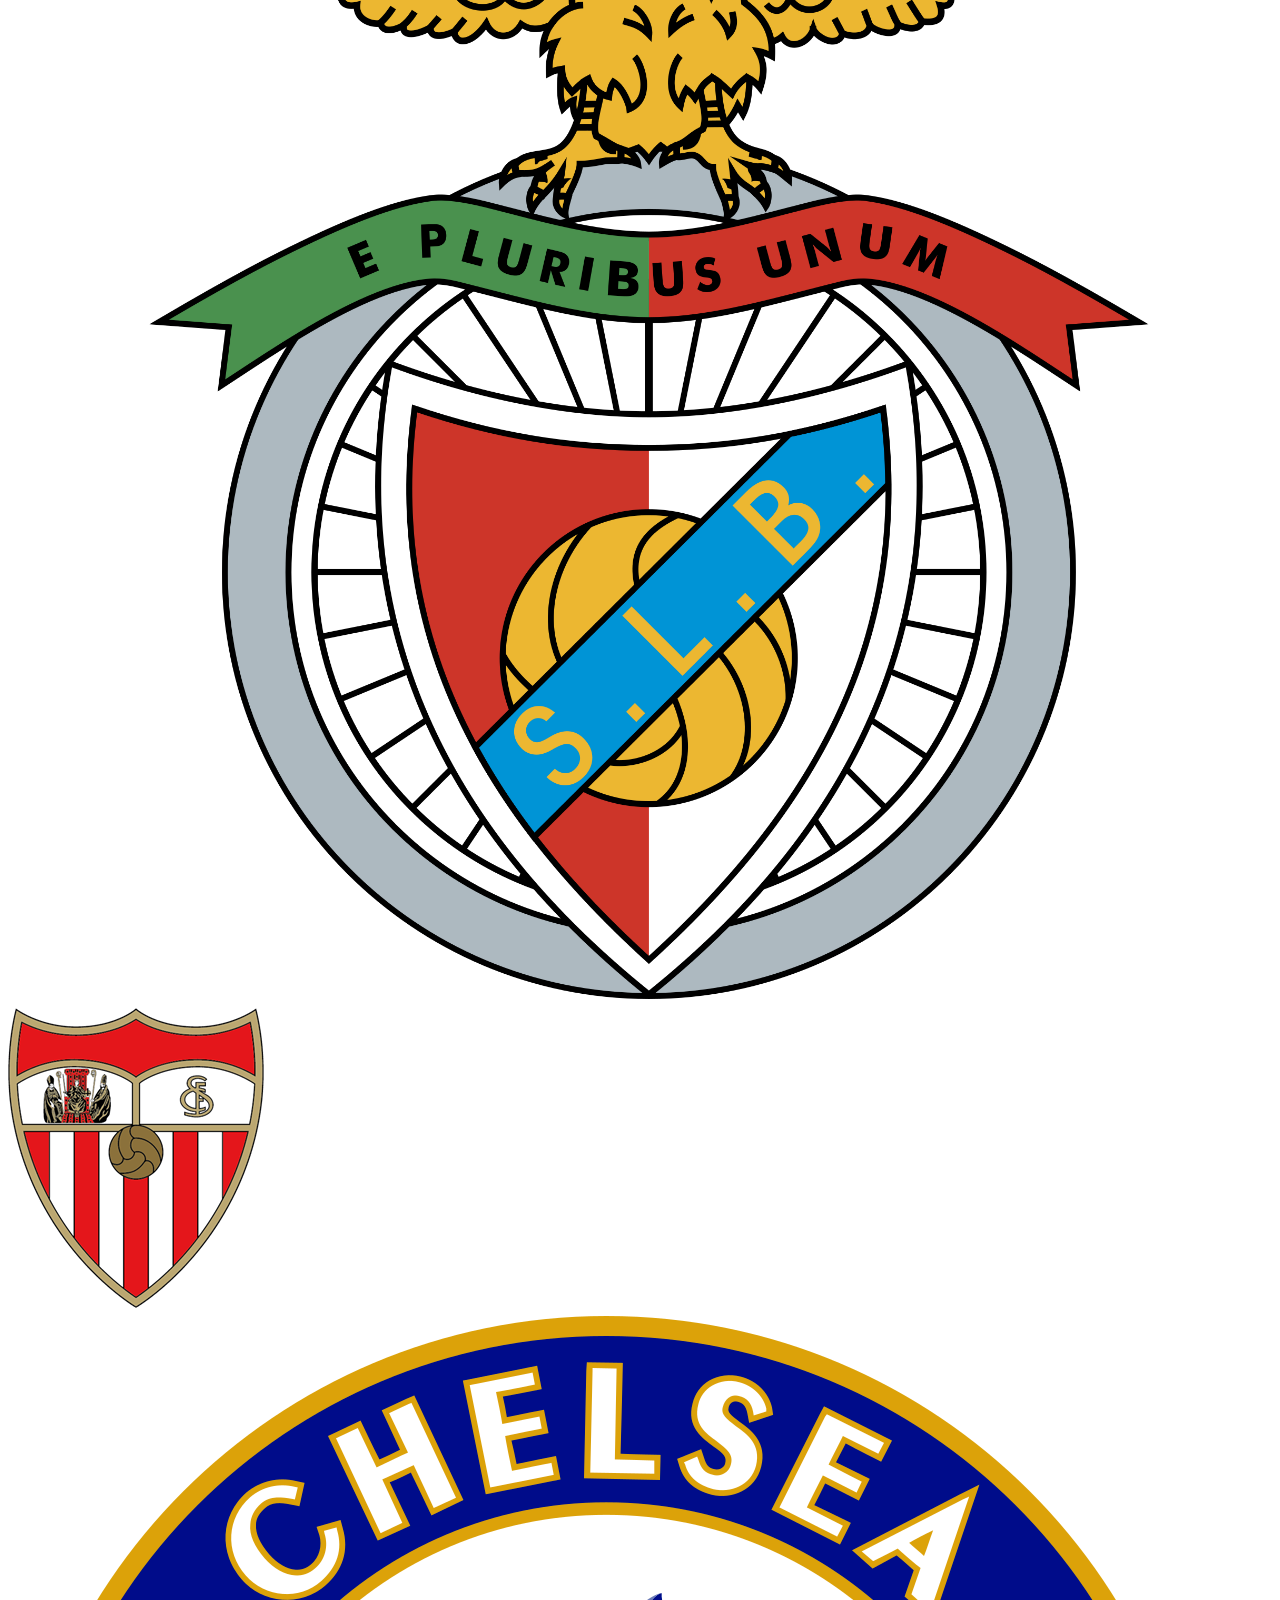
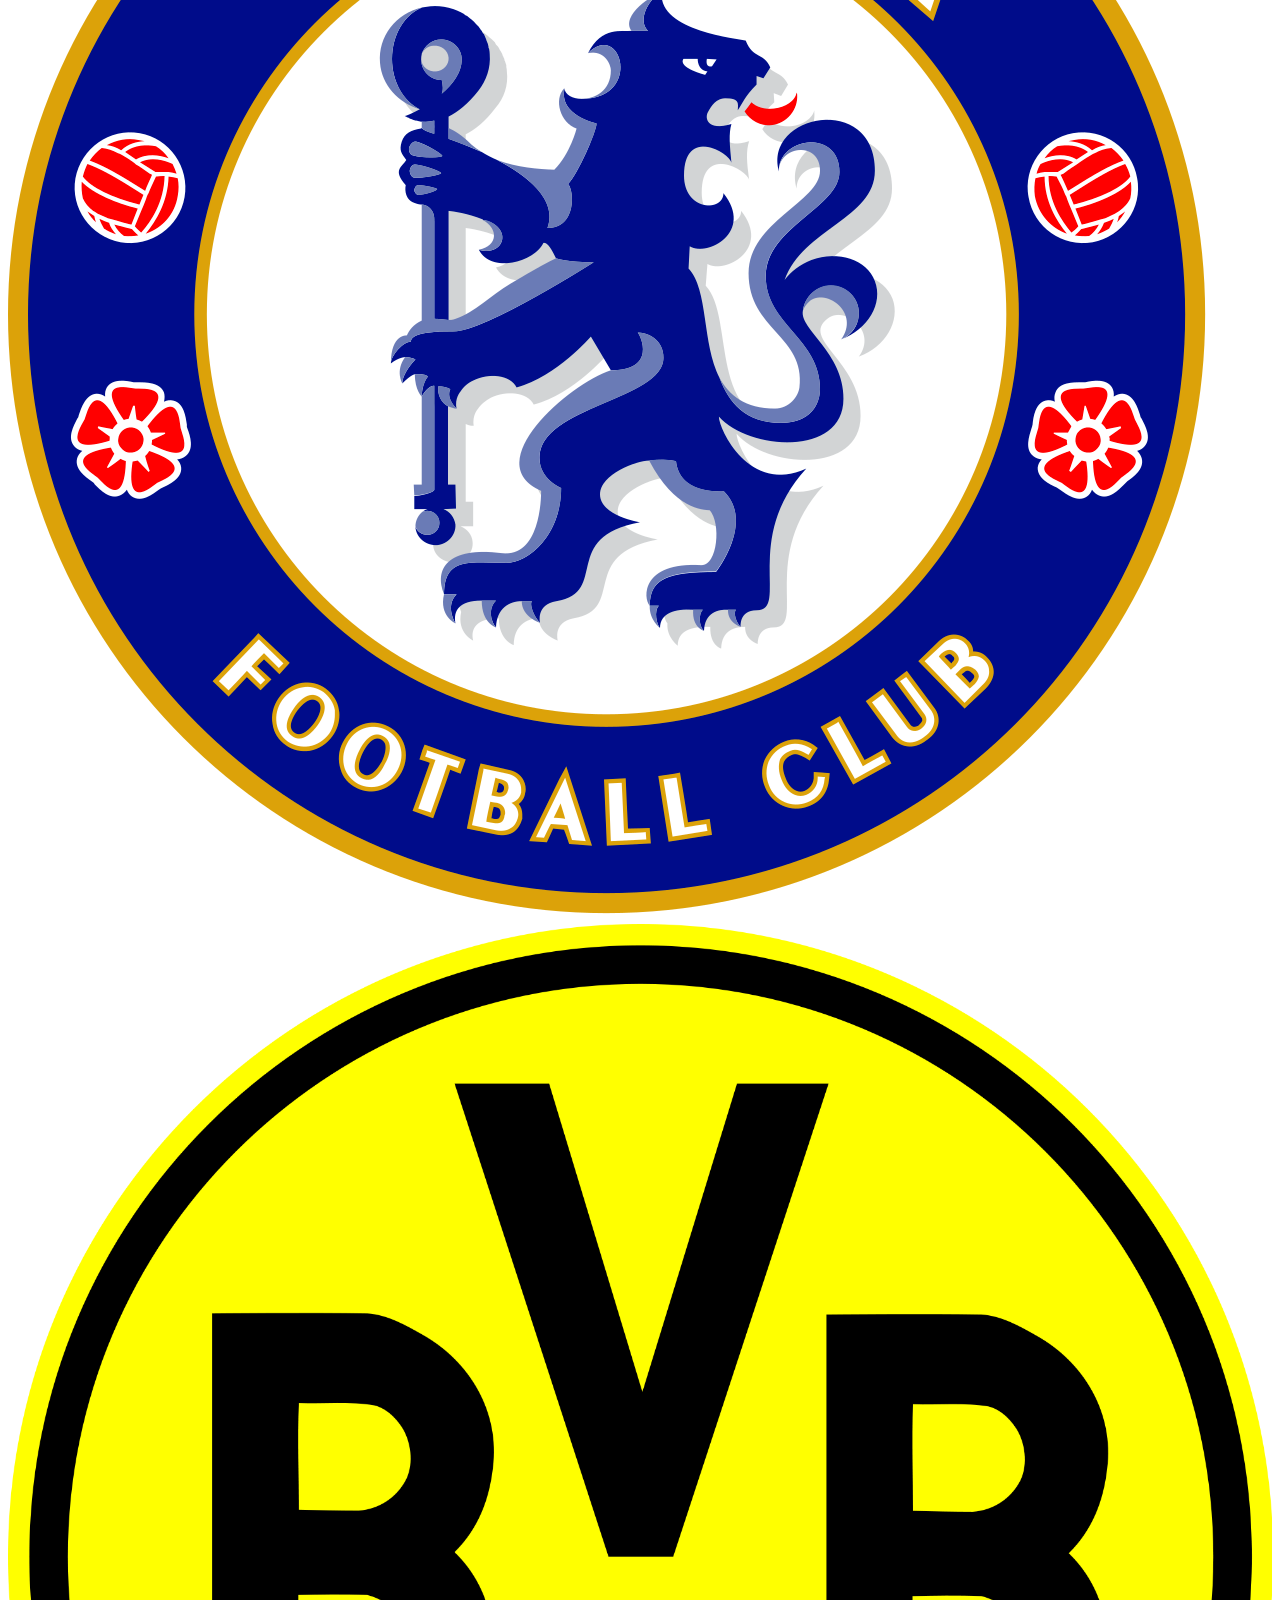
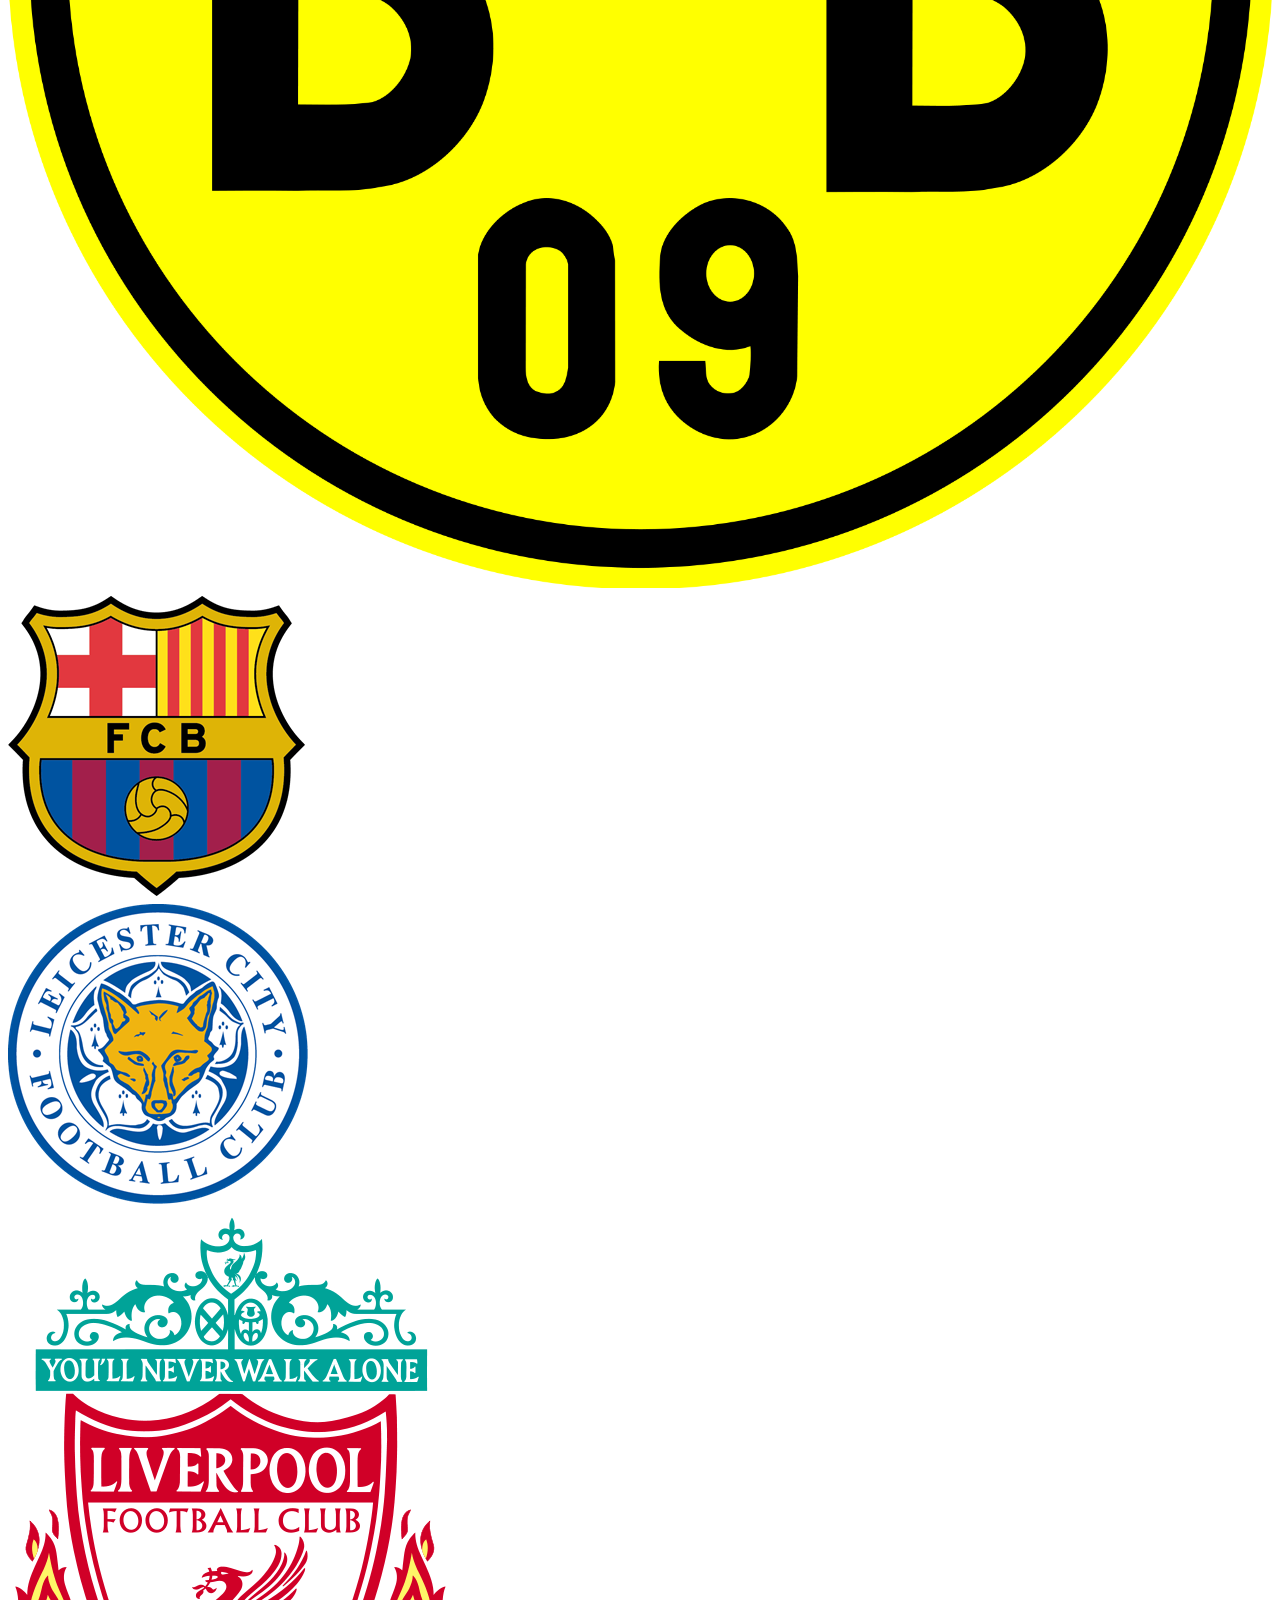
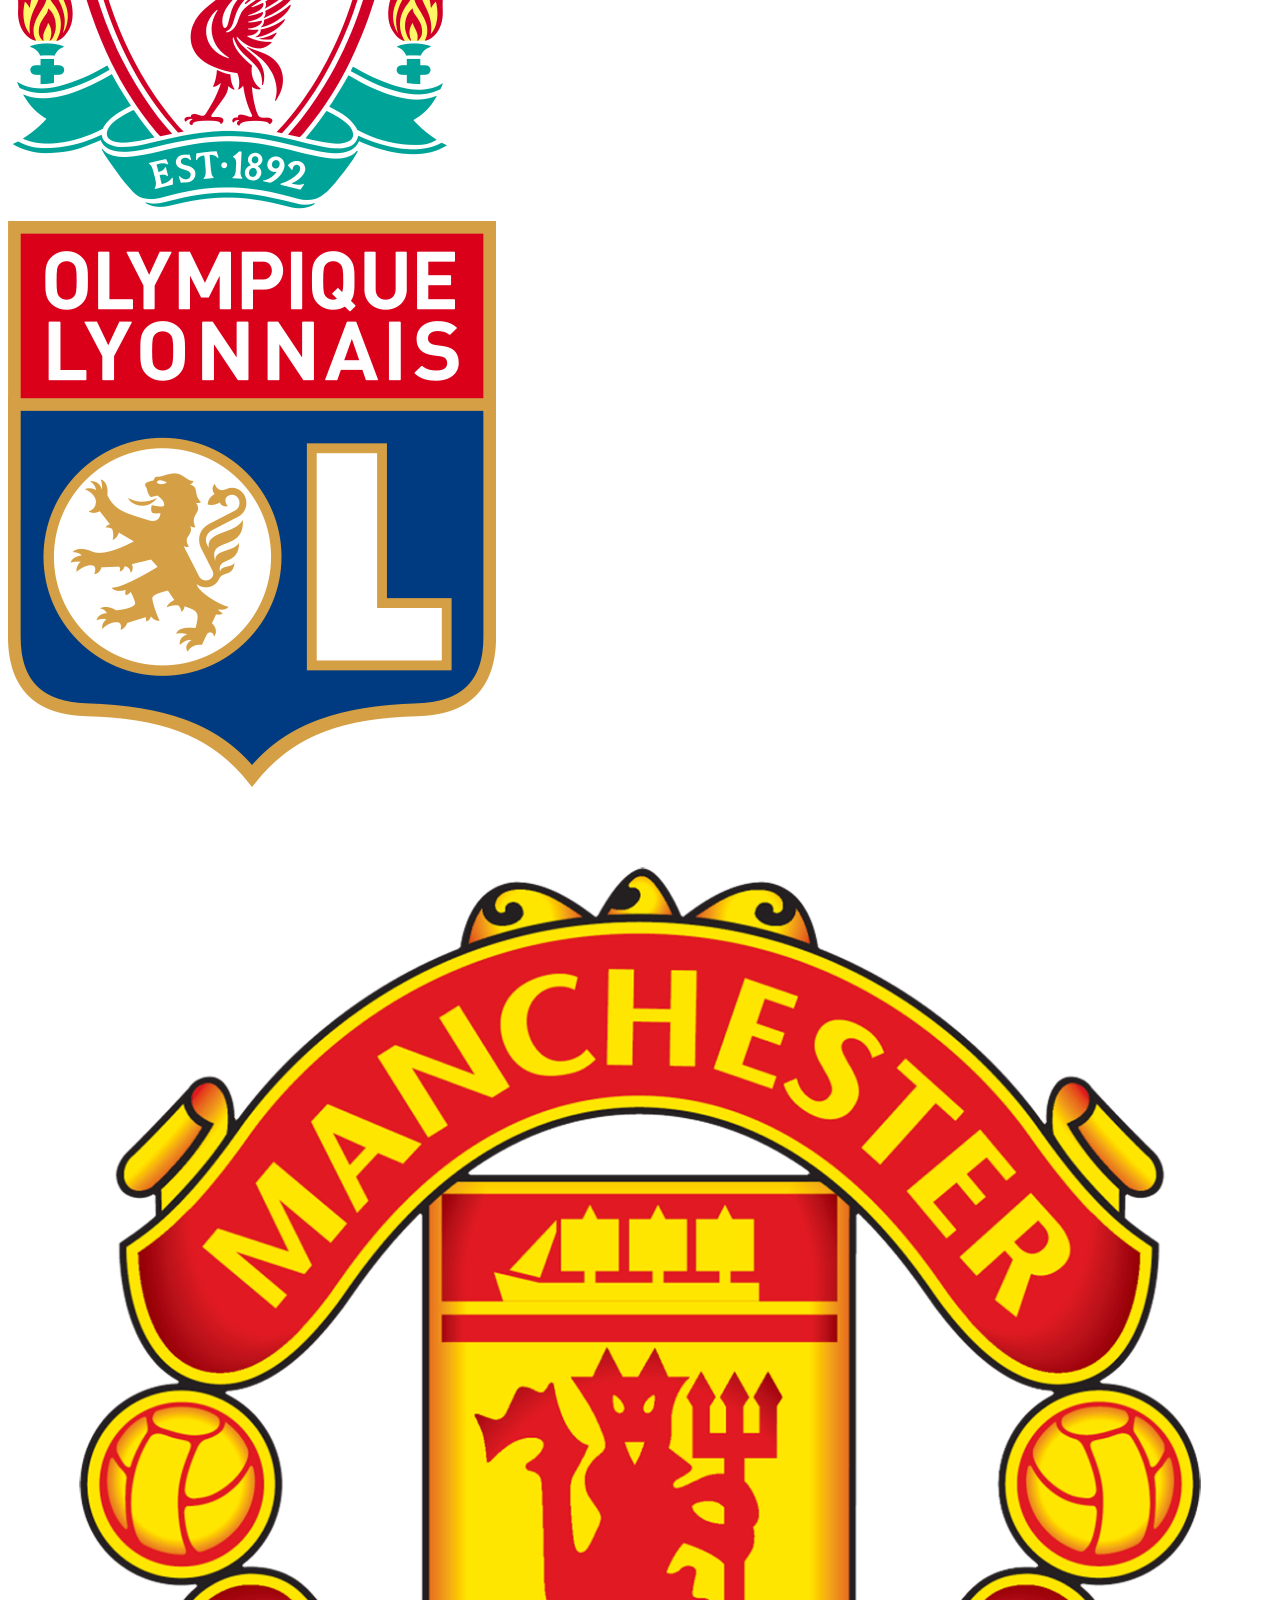
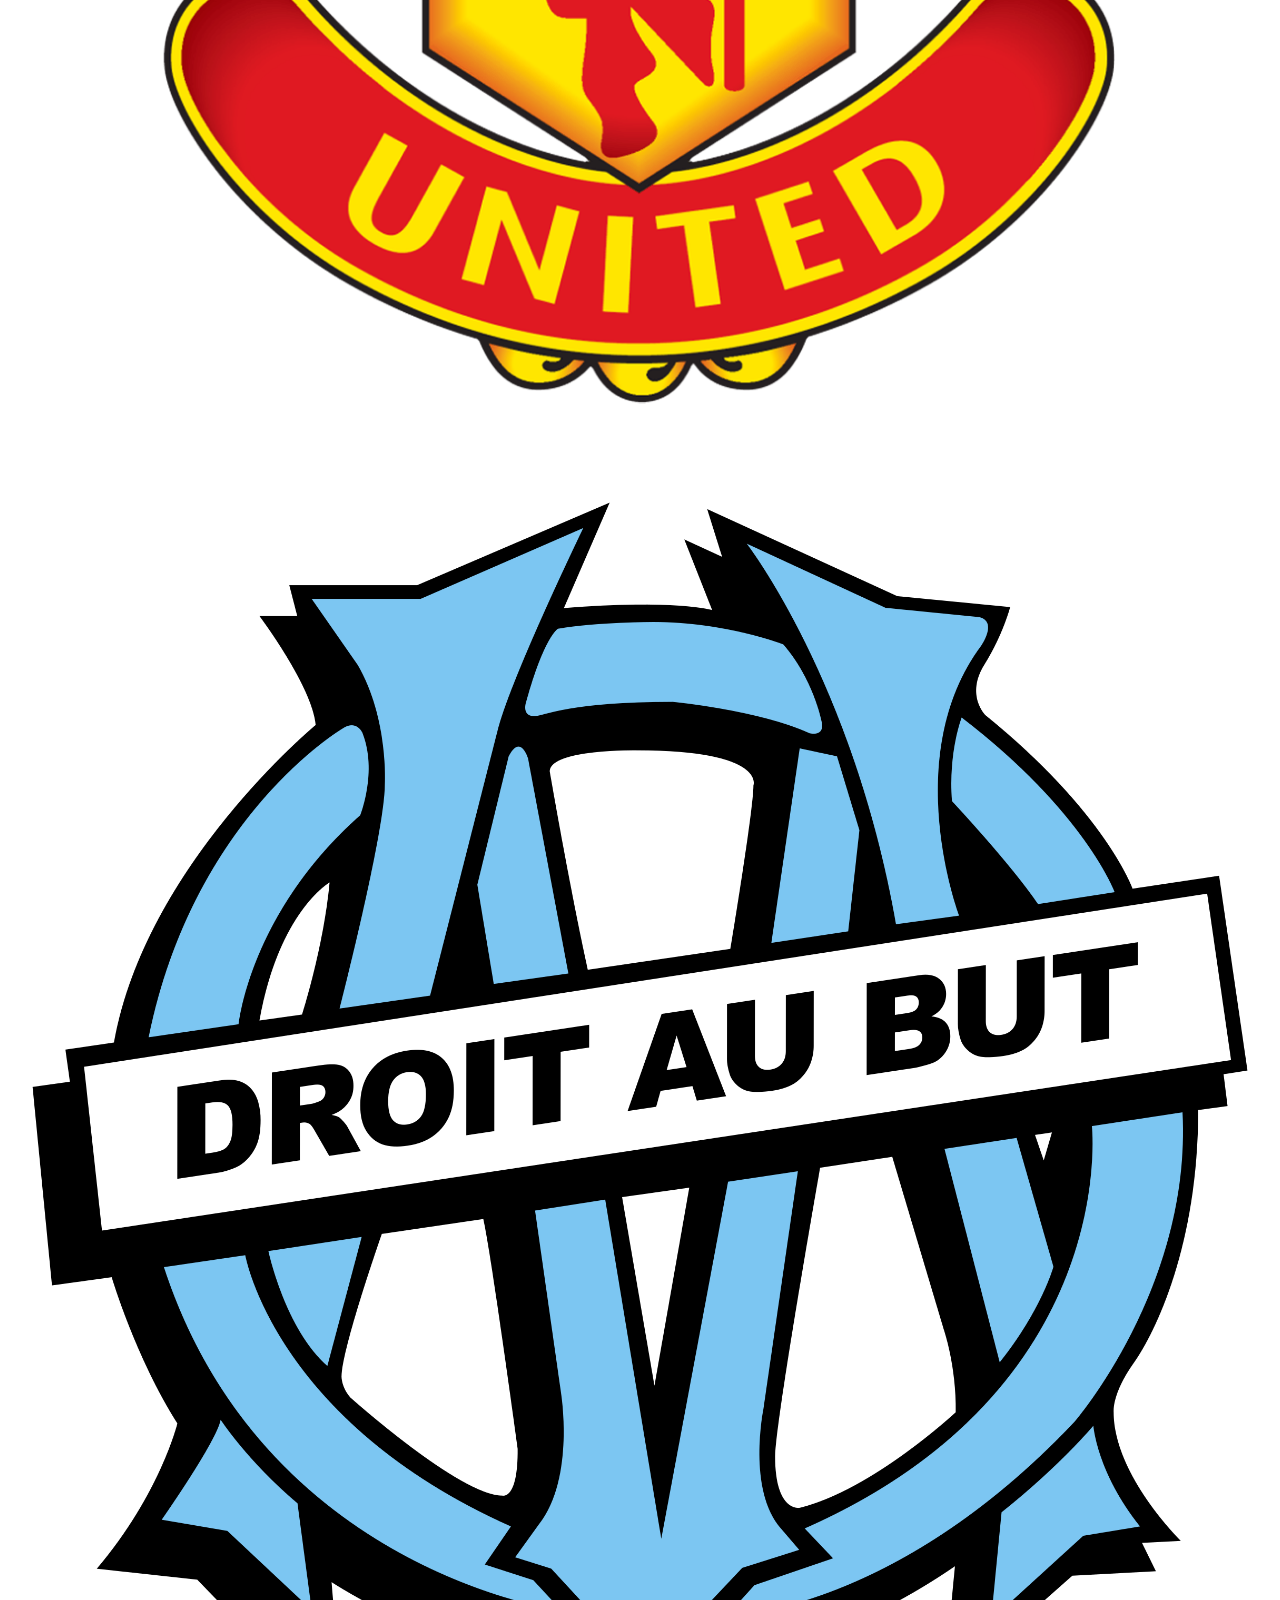
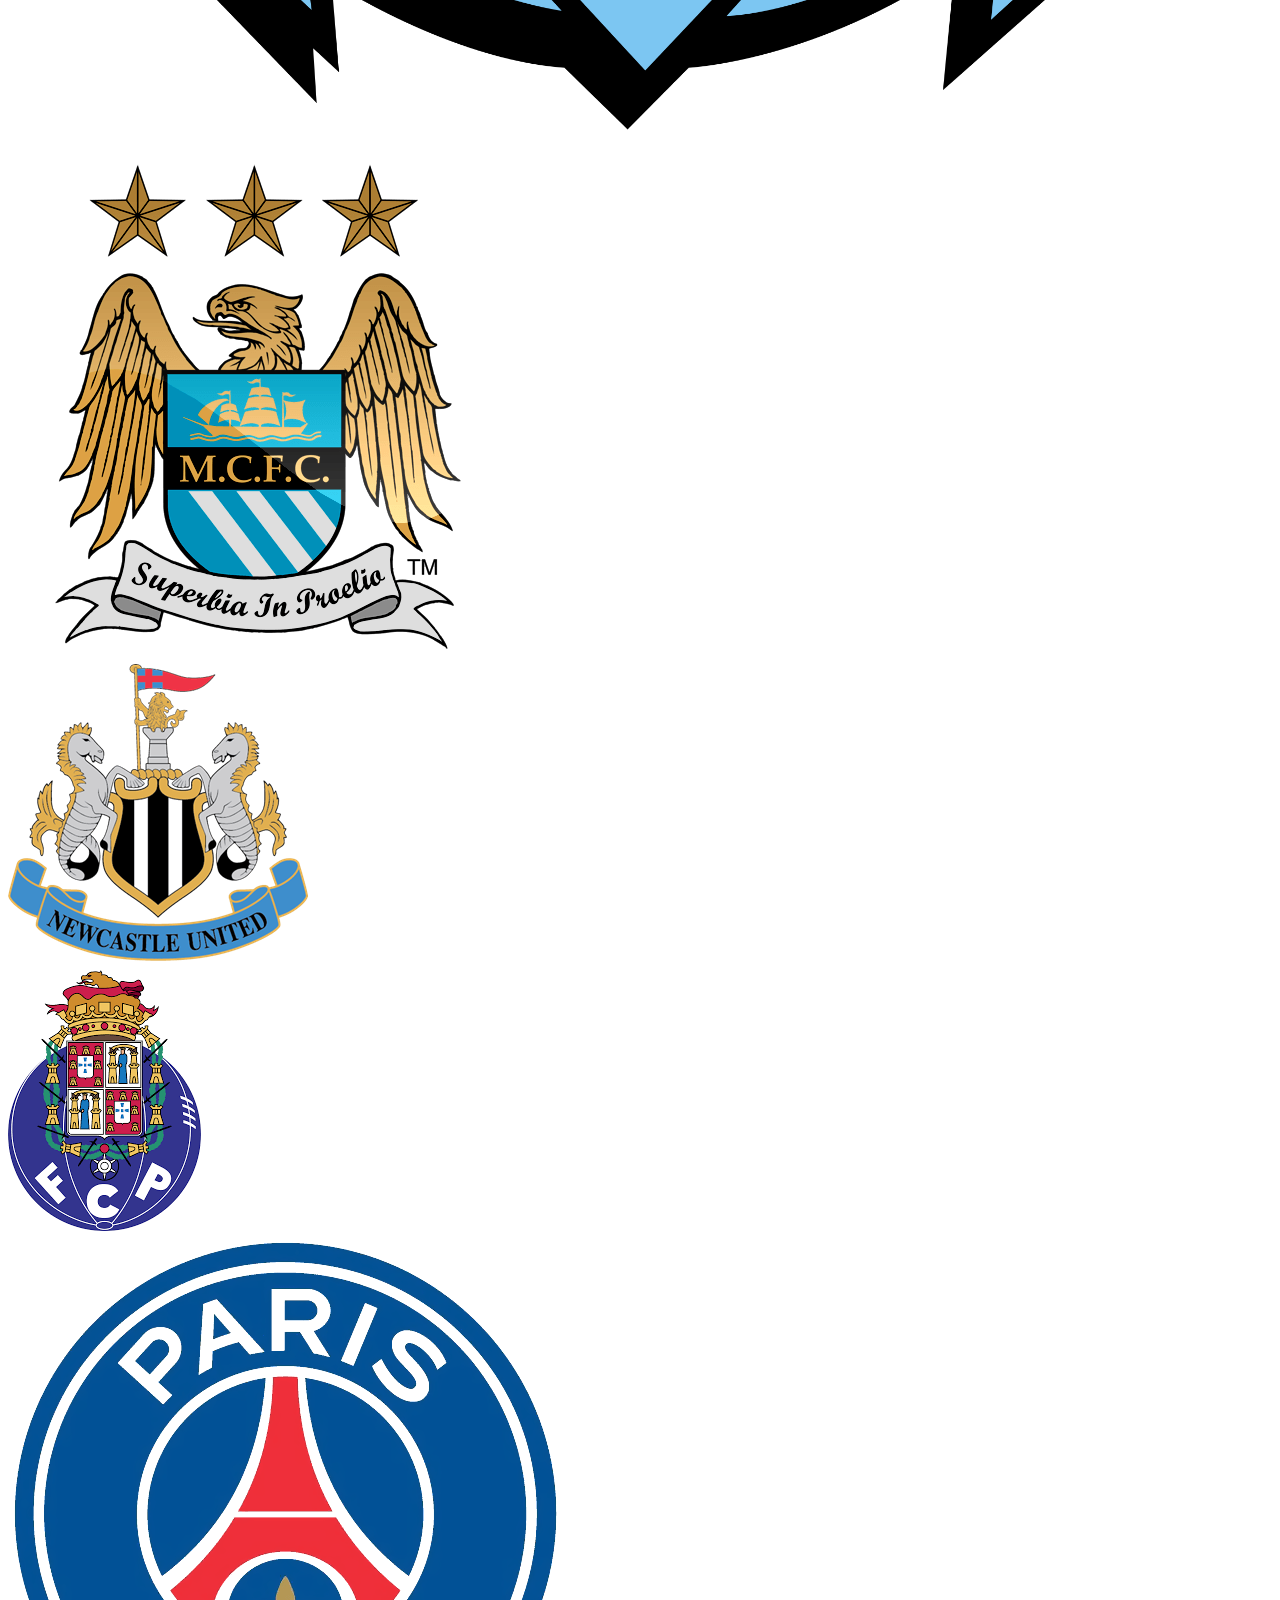
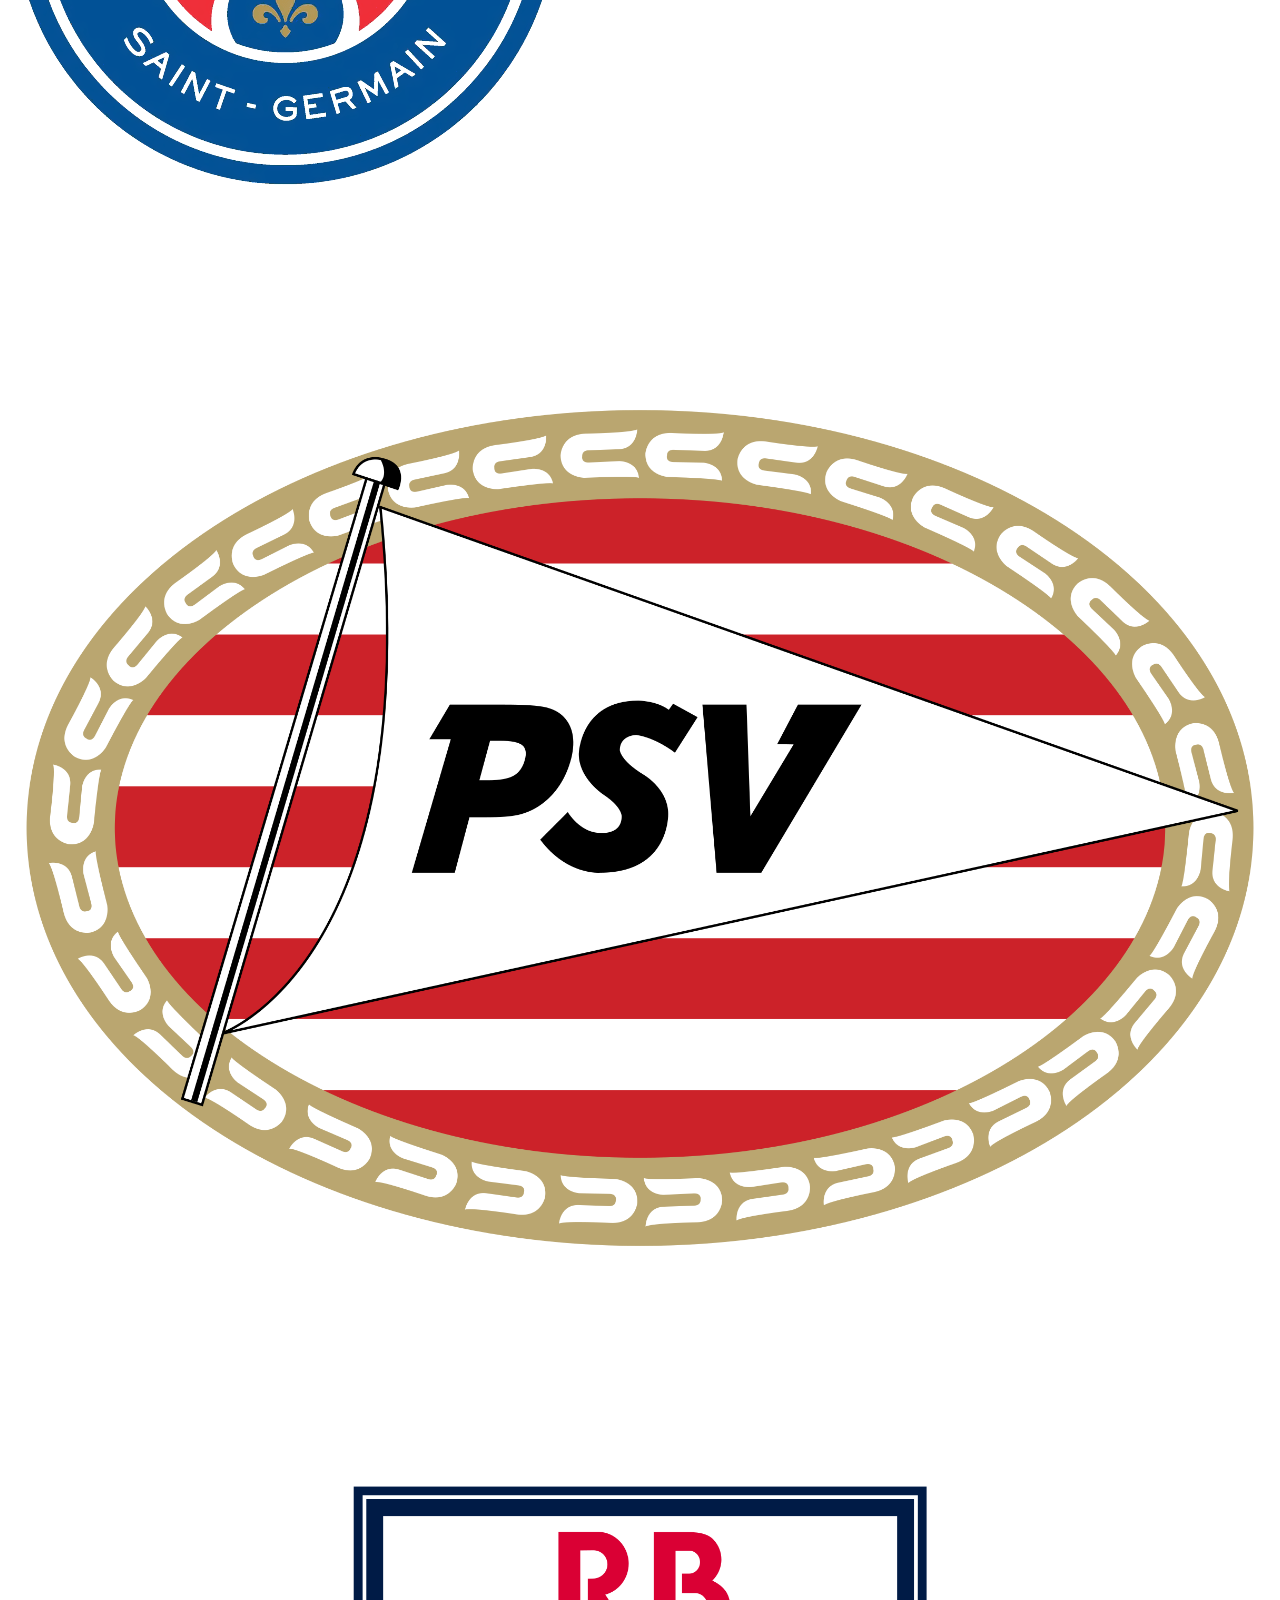
<file: year1/web_dev/html/leagues.html>
<!DOCTYPE html>
<html lang="en">
<head>
    <meta charset="UTF-8">
    <meta http-equiv="X-UA-Compatible" content="IE=edge">
    <meta name="viewport" content="width=device-width, initial-scale=1.0">
    <title>SIUUU - Leagues</title>
    <meta content="" name="description">
    <meta content="" name="keywords">
  
    <link href="../images/home/1.png" rel="icon">




    <!-- bootstrap link -->
    <link href="https://cdn.jsdelivr.net/npm/bootstrap@5.3.0-alpha1/dist/css/bootstrap.min.css" rel="stylesheet" integrity="sha384-GLhlTQ8iRABdZLl6O3oVMWSktQOp6b7In1Zl3/Jr59b6EGGoI1aFkw7cmDA6j6gD" crossorigin="anonymous">
    <link rel="stylesheet" href="https://cdn.jsdelivr.net/npm/bootstrap-icons@1.3.0/font/bootstrap-icons.css">
    <!-- css links -->
    <link rel="stylesheet" href="../css/general.css">
    <link rel="stylesheet" href="../css/leagues.css">

</head>
<body>
    


<!-- navbar -->
<section class="sticky-top">
    <!-- TOP NAV -->
    <div class="top-nav" id="home">
      <div class="container">
       <div class="row justify-content-between">
           <div class="col-5 text-start">
         
               <p> <i class="bi bi-envelope h5"></i> Siuu@example.com</p>
               <p> <i class='bi bi-telephone h5'></i> (219) 555-0114</p>
           </div>
           <div class="col-5 text-end social-icons">
               <a href="#"><i class='bi bi-facebook'></i></a>
               <a href="#"><i class='bi bi-twitter'></i></a>
               <a href="#"><i class='bi bi-instagram'></i></a>
               <a href="#"><i class='bi bi-github'></i></a>
           </div>
           <div class="col-2 text-end">
            <label class="switch">
                <input type="checkbox">
                <span onclick="myFunction()"  class="switchslider"></span>
            </label>
           </div>
       </div>
      </div>
      </div>
<!-- BOTTOM NAV -->
<nav class="navbar navbar-expand-lg navbar-light bg-white ">
<div class="container">
 <a class="navbar-brand" href="index.html">SIUUU<span class="dot">.</span></a>
 <button class="navbar-toggler" type="button" data-bs-toggle="collapse" data-bs-target="#navbarNav"
     aria-controls="navbarNav" aria-expanded="false" aria-label="Toggle navigation">
     <span class="navbar-toggler-icon"></span>
 </button>
 <div class="collapse navbar-collapse" id="navbarNav">
     <ul class="navbar-nav ms-auto">
         <li class="nav-item">
             <a class="nav-link " href="../index.html">Top Stories</a>
         </li>
         <li class="nav-item">
             <a class="nav-link" href="./news.html" target="_blank">News</a>
         </li>
         <li class="nav-item">
             <a class="nav-link active" href="#">Leagues</a>
         </li>
         <li class="nav-item">
             <a class="nav-link" href="./fixture.html" target="_blank">Fixtures</a>
         </li>
         <li class="nav-item">
             <a class="nav-link" href="./halloffame.html" target="_blank">Hall Of Fame</a>
         </li>
         <li class="nav-item">
             <a class="nav-link" href="./highlights.html" target="_blank">Highlights</a>
         </li>
         
     </ul>
     <!-- <a href="#" data-bs-toggle="modal" data-bs-target="#exampleModal" class="btn btn-brand ms-lg-3">login</a> -->
     <a class="ms-auto login-btn" href="./signup.html" target="_blank">
      <button> LOGIN
      </button>
     </a>
   
     </div>
</div>
</nav>
</section>
<!-- navbar end -->


  <!-- clubs -->
<section class="clubs section-padding">
  <div class="container">
    <div class="row">
      <h1 class="text-center">CLUBS</h1>
      <div class="under-line"></div>
      <div class=" d-sm-flex d-md-flex flex-row mb-0 g-2 col-lg-auto col-sm-1 col-xs-1">
        <div class="p-2 logo"><img src="../images/clubs/ajax.png" alt="ajax logo"></div>
        <div class="p-2 logo"><img src="../images/clubs/aresnal.png" alt="aresnal logo"></div>
        <div class="p-2 logo"><img src="../images/clubs/atm.png" alt="atletico madrid logo"></div>
        <div class="p-2 logo"><img src="../images/clubs/bayern logo.png" alt="bayern logo"></div>
        <div class="p-2 logo"><img src="../images/clubs/benfica.png" alt="benfica logo"></div>
        <div class="p-2 logo"><img src="../images/clubs/cf-sevilla.png" alt="sevilla logo"></div>
        <div class="p-2 logo"><img src="../images/clubs/chelsea.png" alt="chelsea logo"></div>
        <div class="p-2 logo"><img src="../images/clubs/dortmund.png" alt="dortmund logo"></div>
        <div class="p-2 logo"><img src="../images/clubs/fcb.png" alt="Barcelona logo"></div>
        <div class="p-2 logo"><img src="../images/clubs/leicester.png" alt="leicester logo"></div>
        <div class="p-2 logo"><img src="../images/clubs/liverpol.png" alt="liverpool logo"></div>
        <div class="p-2 logo"><img src="../images/clubs/lyon.png" alt="lyon logo"></div>
        <div class="p-2 logo"><img src="../images/clubs/manutd logo.png" alt="man utd logo"></div>
        <div class="p-2 logo"><img src="../images/clubs/marseille-logo.png" alt="marseille-logo"></div>
        <div class="p-2 logo"><img src="../images/clubs/mci.png" alt="man city logo"></div>
        <div class="p-2 logo"><img src="../images/clubs/newcastle.png" alt="newcastle logo"></div>
        <div class="p-2 logo"><img src="../images/clubs/porto.png" alt="porto logo"></div>
        <div class="p-2 logo"><img src="../images/clubs/psg logo.png" alt="psg logo"></div>
        <div class="p-2 logo"><img src="../images/clubs/psv.png" alt="psv logo"></div>
        <div class="p-2 logo"><img src="../images/clubs/red-bull-leipzig.png" alt="red bull leipzig logo"></div>
        <div class="p-2 logo"><img src="../images/clubs/rm.png" alt="real madrid logo"></div>
        <div class="p-2 logo"><img src="../images/clubs/spurs.png" alt="spurs logo"></div>
        <div class="p-2 logo"><img src="../images/clubs/valencia.png" alt="valencia logo"></div>
        <div class="p-2 logo"><img src="../images/clubs/west-ham-united.png" alt="west-ham-united logo"></div>
        <div class="p-2 logo"><img src="../images/clubs/wolves.png" alt="wolves logo"></div>
      </div>
    </div>
  </div>
</section>
<!-- clubs end -->

<!-- slider -->
<section class="section-padding">
    <div class="container">
        <div class="row">
            <div class="col-12" >
                <div class="section-title">
                    <h1 class="text-center">LEAGUES</h1> 
                    <div class="under-line"></div>
                </div>
            </div>
        </div>
  <div class="row mx-auto my-3 justify-content-center">
    <div id="recipeCarousel" class="carousel slide" data-bs-ride="carousel">
      <div class="carousel-inner" role="listbox">
        <div class="slider carousel-item active">
          <div class="col-md-4">
            <div class="card">
              <div class="card-img">
                <img src="../images/leagues/epl.jpg" class="img-fluid">
              </div>
              <div class="card-content">
                <h6>Barclays Premier League</h6>
                
            </div>
            </div>
          </div>
        </div>
        <div class="slider carousel-item">
          <div class="col-md-4">
            <div class="card">
              <div class="card-img">
                <img src="../images/leagues/la liga.jpg" class="img-fluid">
              </div>
              <div class="card-content">
                <h6>La Liga</h6>
            </div>
            </div>
          </div>
        </div>
        <div class="slider carousel-item">
          <div class="col-md-4">
            <div class="card">
              <div class="card-img">
                <img src="../images/leagues/bundesliga.jpg" class="img-fluid">
              </div>
              <div class="card-content">
                <h6>Bundesliga</h6>
            </div>
            </div>
          </div>
        </div>
        <div class="slider carousel-item">
          <div class="col-md-4">
            <div class="card">
              <div class="card-img">
                <img src="../images/leagues/ucl.jpg" class="img-fluid">
              </div>
              <div class="card-content">
                <h6>Champions League</h6>
            </div>
            </div>
          </div>
        </div>
        <div class="slider carousel-item">
          <div class="col-md-4">
            <div class="card">
              <div class="card-img">
                <img src="../images/leagues/europa.jpg" class="img-fluid">
              </div>
              <div class="card-content">
                <h6>Europa League</h6>
            </div>
            </div>
          </div>
        </div>
      </div>
      <a class="carousel-control-prev bg-transparent w-aut" href="#recipeCarousel" role="button" data-bs-slide="prev">
        <span class="carousel-control-prev-icon" aria-hidden="true"></span>
      </a>
      <a class="carousel-control-next bg-transparent w-aut" href="#recipeCarousel" role="button" data-bs-slide="next">
        <span class="carousel-control-next-icon" aria-hidden="true"></span>
      </a>
    </div>
  </div>
</div>
</section>
<!-- slider end -->

<!--Leagues -->
<section class="category-section">
      <div class="container" >

        <div class="section-header d-flex justify-content-between align-items-center mb-5">
          <h3 class="text-center">CURRENT HAPPENINGS <div class="under-line"></div> </h3>

          <div><a href="#" class="more">See All Events</a></div>
        </div>
        <!-- row 1  -->
        <div class="row g-5">
          <div class="col-lg-4">
            <div class="post-entry-1 lg">
              <a href="#"><img src="../images/leagues/smithrow.jpg" alt="Emile Smith Rowe has recently returned from a lengthy injury lay-off" class="img-fluid"></a>
              <div class="post-meta"><span class="date"></span> <span class="mx-1">&bullet;</span> <span>Mar 10th '23</span></div>
              <h2><a onclick="loadContent(0);">How Smith Rowe has come back stronger?</a></h2>
              <p class="mb-4 d-block">It is a measure of the standards Emile Smith Rowe holds himself to that, in his first two days of full training following groin surgery and a gruelling, three-month injury lay-off in late December, he could be heard berating himself over his performance.</p>

              <div class="d-flex align-items-center ">
                <div class="name">
                  <h3 class="m-0 p-0">UCL</h3>
                </div>
              </div>
            </div>

            <div class="post-entry-1 border-bottom">
              <div class="leaguenews"><span class="date">ucl</span> <span class="mx-1">&bullet;</span> <span>Mar 10th '23</span></div>
              <h2 class="mb-2"><a  onclick="loadContent(1);">Silva: Leno among top three PL 'keepers | Pereira 'so important'</a></h2>
              
            </div>

            <div class="post-entry-1 mt-4">
              <div class="leaguenews"><span class="date">ucl</span> <span class="mx-1">&bullet;</span> <span>Mar 10th '23</span></div>
              <h2 class="mb-2"><a  onclick="loadContent(2);"> FPL tips and advice: Is now the time for the wildcard?</a></h2>
            </div>
          </div>
          <!-- row 2 -->
          <div class="col-lg-8">
            <div class="row g-5">
              <div class="col-lg-4 border-start custom-border">
                <div class="post-entry-1">
                  <a ><img src="../images/leagues/carboracup.jpg" alt="man utd celebrating their carboracup" class="img-fluid"></a>
                  <div class="leaguenews"><span class="date">EPL</span> <span class="mx-1">&bullet;</span> <span>Mar 10th '23</span></div>
                  <h5><a onclick="loadContent(3);">Manchester United clinch Carabao Cup victory with stunning performance against rivals in thrilling final</a></h5>
                </div>
                <div class="post-entry-1">
                  <a ><img src="../images/leagues/arsvseve.jpg" alt="aresnal players celebrating a goal against everton" class="img-fluid"></a>
                  <div class="leaguenews"><span class="date">EPL</span> <span class="mx-1">&bullet;</span> <span>JMar 10th '23</span></div>
                  <h5><a  onclick="loadContent(4);">Arsenal secure crucial victory against Everton, extend lead to five points and take pole position in Premier League title race</a></h5>
                </div>
                <div class="post-entry-1">
                  <a ><img src="../images/leagues/livmun.jpg" alt="liverpool vs man utd clash" class="img-fluid"></a>
                  <div class="leaguenews"><span class="date">EPL</span> <span class="mx-1">&bullet;</span> <span>MMar 10th '23</span></div>
                  <h5><a onclick="loadContent(5);">Liverpool vs Man Utd: A pivotal match for Liverpool's title hopes as a victory could boost their confidence and reignite their campaign</a></h5>
                </div>
              </div>
              <!-- row 3 -->
              <div class="col-lg-4 border-start custom-border">
                <div class="post-entry-1">
                  <a ><img src="../images/leagues/elclasico.jpg" alt="lewandowski chase after the ball " class="img-fluid"></a>
                  <div class="leaguenews"><span class="date">LA LIGA</span> <span class="mx-1">&bullet;</span> <span>Mar 10th '23</span></div>
                  <h5><a  onclick="loadContent(6);">Barcelona take the first leg advantage with a stunning win against arch-rivals Real Madrid in Copa del Rey semi-final</a></h5>
                </div>
                <div class="post-entry-1">
                  <a ><img src="../images/leagues/ancelotti.jpg" alt="real madrid manager ancelotti" class="img-fluid"></a>
                  <div class="leaguenews"><span class="date">LA LIGA</span> <span class="mx-1">&bullet;</span> <span>Mar 10th '23</span></div>
                  <h3><a  onclick="loadContent(7);">Real Madrid manager Carlo Ancelotti is reportedly open to becoming the next boss of Brazil.</a></h3>
                </div>
                <div class="post-entry-1">
                  <a ><img src="../images/leagues/netflix.jpg" alt="netflix documentary" class="img-fluid"></a>
                  <div class="leaguenews"><span class="date">LA LIGA</span> <span class="mx-1">&bullet;</span> <span>Mar 10th '23</span></div>
                  <h5><a  onclick="loadContent(8);">Netflix teams up with LaLiga to develop its first sports docuseries in Spain</a></h5>
                </div>
              </div>
              <!-- row 4 -->
              <div class="col-lg-4 border-start custom-border">
                <div class="post-entry-1 border-bottom">
                  <div class="leaguenews"><span class="date">La Liga</span> <span class="mx-1">&bullet;</span> <span>Mar 10th '23</span></div>
                  <h2 class="mb-2"><a  onclick="loadContent(9);">LaLiga reports alleged match-fixing to police</a></h2>
                  <span class="author mb-3 d-block">Adriana Gracia</span>
                </div>

                <div class="post-entry-1 mt-4 border-bottom">
                  <div class="leaguenews"><span class="date">La Liga</span> <span class="mx-1">&bullet;</span> <span>Mar 10th '23</span></div>
                  <h2 class="mb-2"><a  onclick="loadContent(10);">Sources: Barca's Dembele to miss LaLiga Clasico</a></h2>
                  <span class="author mb-3 d-block">Associated Press</span>
                </div>

                <div class="post-entry-1 mt-4 border-bottom">
                  <div class="leaguenews"><span class="date">La Liga</span> <span class="mx-1">&bullet;</span> <span>Mar 10th '23</span></div>
                  <h2 class="mb-2"><a  onclick="loadContent(11);">As Joaquin's playing time drops at Real Betis, his TV stardom booms</a></h2>
                  <span class="author mb-3 d-block">Alex Kirkland</span>
                </div>
              </div>
            </div>
          </div>
        </div>
      </div>
</section>
<!-- leagues slider end -->


<!-- stadiums start -->
<section id="stadium" class="mt-3 section-padding">
  <div class="container">
      <div class="row">
          <div class="col-12  ">
              <div class="section-title ">
                  <h3 class="text-white text-center"> SUPER STADIUMS</h3>
                  <div class="under-line"></div>
              </div>
          </div>
      </div>
      <div class="row mt-3 g-4 text-center">
          <div class="col-lg-4 col-sm-6">
              <div class="stadium theme-shadow p-lg-5 p-4">
                  <div class="iconbox">
                   <i class="bi bi-joystick text-danger h1"></i>
                  </div>
                  <h5 class="mt-4 mb-3">CAIRO INTERNATIONAL</h5>
                  <p class="click" onclick="loadContent(12);">Cairo International Stadium formerly known as Nasser Stadium, is an Olympic-standard, multi-use stadium with an all-seated capacity of 75,000</p>
              </div>
          </div>
          <div class="col-lg-4 col-sm-6">
              <div class="stadium theme-shadow p-lg-5 p-4">
                  <div class="iconbox">
                 <i class="bi bi-joystick text-danger h1"></i>
                  </div>
                  <h5 class="mt-4 mb-3">SANTIAGO BERNABEU</h5>
                  <p class="click" onclick="loadContent(13);">The Santiago Bernabéu Stadium (Spanish: Estadio Santiago Bernabéu), is a football stadium in Madrid, Spain. With a current seating capacity of 81,044</p>
              </div>
          </div>
          <div class="col-lg-4 col-sm-6">
              <div class="stadium theme-shadow p-lg-5 p-4">
                  <div class="iconbox">
                 <i class="bi bi-joystick text-danger h1"></i>
                  </div>
                  <h5 class="mt-4 mb-3"> NOU CAMP</h5>
                  <p class="click" onclick="loadContent(14);">It is a football stadium in Barcelona, Spain. It has been the home stadium of FC Barcelona since its completion in 1957. With a current seating capacity of 99,354</p>
              </div>
          </div>
          <div class="col-lg-4 col-sm-6">
              <div class="stadium theme-shadow p-lg-5 p-4">
                  <div class="iconbox">
                 <i class="bi bi-joystick text-danger h1"></i>
                  </div>
                  <h5 class="mt-4 mb-3">MOUNUMENTAL DE CHILE</h5>
                  <p class="click" onclick="loadContent(15);">The Estadio Monumental is a football Stadium in Macul, south-east of the centre of the Chilean capital Santiago.The stadium has a current spectator capacity of 47,347</p>
              </div>
          </div>
          <div class="col-lg-4 col-sm-6">
              <div class="stadium theme-shadow p-lg-5 p-4">
                  <div class="iconbox">
                 <i class="bi bi-joystick text-danger h1"></i>
                  </div>
                  <h5 class="mt-4 mb-3">SAN MAMES</h5>
                  <p class="click" onclick="loadContent(16);">San Mamés(also known as Nuevo San Mamés or San Mames Barria),the stadium replaced the "old" San Mamés as the home of Athletic Bilbao. With a capacity of 53,331</p>
              </div>
          </div>
          <div class="col-lg-4 col-sm-6">
              <div class="stadium theme-shadow p-lg-5 p-4">
                  <div class="iconbox">
                 <i class="bi bi-joystick text-danger h1"></i>
                  </div>
                  <h5 class="mt-4 mb-3">WANDA METROPOLITANO</h5>
                  <p class="click" onclick="loadContent(17);">Metropolitano Stadium (Spanish: Estadio Metropolitano), also referred to as Cívitas Metropolitano for sponsorship reasons, is a stadium in Madrid, Spain. </p>
              </div>
          </div>
      </div>
  
  </div>
</section>
<!-- stadium end -->


<!-- footer start -->
<footer class="bg-dark mt-3">
  <div class="footer-top">
     <div class="container">
         <div class="row gy-2">
             <div class="col-lg-3 col-sm-6">
              <a class="navbar-brand text-white" href="index.html">SIUUU<span class="dot">.</span></a>
                 <div class="line"></div>
                 <p class="click">Bringing you the latest goals, news, and Siuuu-perstar moments</p>
                 <div class="social-card">
                  <span>Social</span>
                  <a class="social-link" href="#">
                      <i class='bi bi-facebook h3'></i>
                  </a>
                  <a class="social-link" href="#">
                      <i class='bi bi-twitter h3'></i>
                  </a>
                  <a class="social-link" href="#">
                      <i class='bi bi-instagram h3'></i>
                  </a>
                  <a class="social-link" href="#">
                      <i class='bi bi-github h3'></i>
                  </a>
                </div>
             </div>
             <div class="col-lg-3 col-sm-6">
                 <h5 class="mb-0 text-white">Topics</h5>
                 <div class="line"></div>
                 <ul>
                  <ul>
                      <li><a href="news.html"  target="_blank">News</a></li>
                      <li><a href="#">Leagues</a></li>
                      <li><a href="fixture.html" target="_blank">Fixtures</a></li>
                      <li><a href="halloffame.html" target="_blank">Hall of Fame</a></li>
                      <li><a href="highlights.html" target="_blank">Highlights</a></li>
                  </ul>
              </ul>
             </div>
             <div class="col-lg-3 col-sm-6">
              <h5 class="mb-0 text-white">About SIUUU</h5>
              <div class="line"></div>
              <ul>
                  <li><a href="#">Terms</a></li>
                  <li><a href="#">Privacy Policy</a></li>
                  <li><a href="./signup.html">About us</a></li>
                  <li><a href="./signup.html">Join us</a></li>
              </ul>
          </div>
             <div class="col-lg-3 col-sm-6">
                 <h5 class="mb-0 text-white">CONTACT</h5>
                 <div class="line"></div>
                 <ul>
                     <li>Siu tower</li>
                     <li>new york city</li>
                     <li>+04454 448 89</li>
                 </ul>
             </div>
         </div>
     </div>
   </div> 
   <div class="footer-bottom">
      <div class="container">
          <div class="row justify-content-evenly align-items-center">
              <div class="col-5">
                  <p class="mb-0">&copy Copyright2023.All Rights Reserved</p>
              </div>
              <div class="col-5">
                  <p class="mb-0">Designed by 
                   <a href="#">SIUUU</a>
               </p>
              </div>
              <div class="col-2 text-end">
               <a href="#" class="arrow pb-2">
                  <i class="bi bi-chevron-up h1 text-danger"></i>
               </a>
            </div>
          </div>
      </div>
    </div>
</footer>
<!-- footer end -->


<!-- popup window for article  -->
<div id="full_view_div_container" class="container-fluid w-100">
  <div class="col-12">
      <button id="full_view_btn_close" class="btn btn-warning" onclick="closeContent();">
          X
      </button>
      <div id="full_view_content">
          
      </div>
  </div>
</div>


<!-- bootstrap link js -->
<script src="https://cdn.jsdelivr.net/npm/bootstrap@5.3.0-alpha1/dist/js/bootstrap.bundle.min.js" integrity="sha384-w76AqPfDkMBDXo30jS1Sgez6pr3x5MlQ1ZAGC+nuZB+EYdgRZgiwxhTBTkF7CXvN" crossorigin="anonymous"></script>
<!-- main js -->
<script src="../js/general.js"></script>
<script src="../js/leagues.js"></script>
   
</body>
</html>
</file>
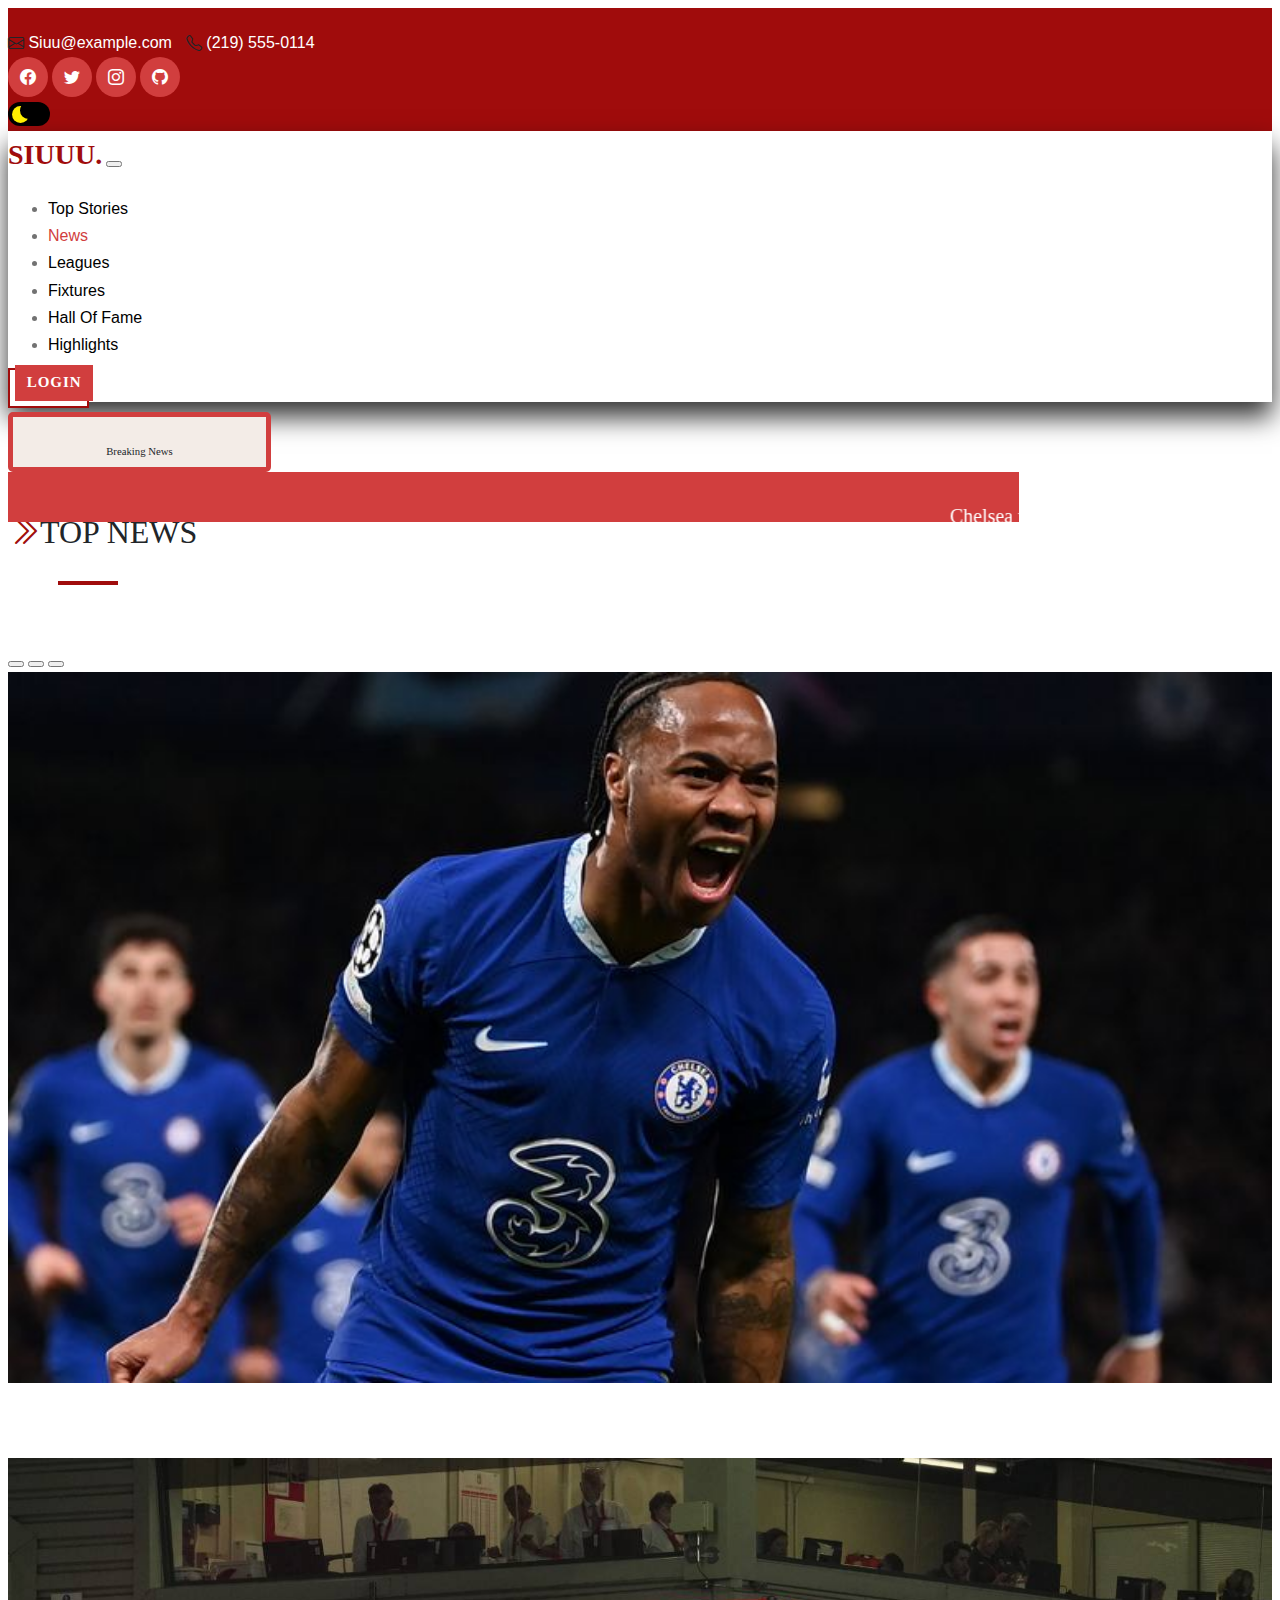
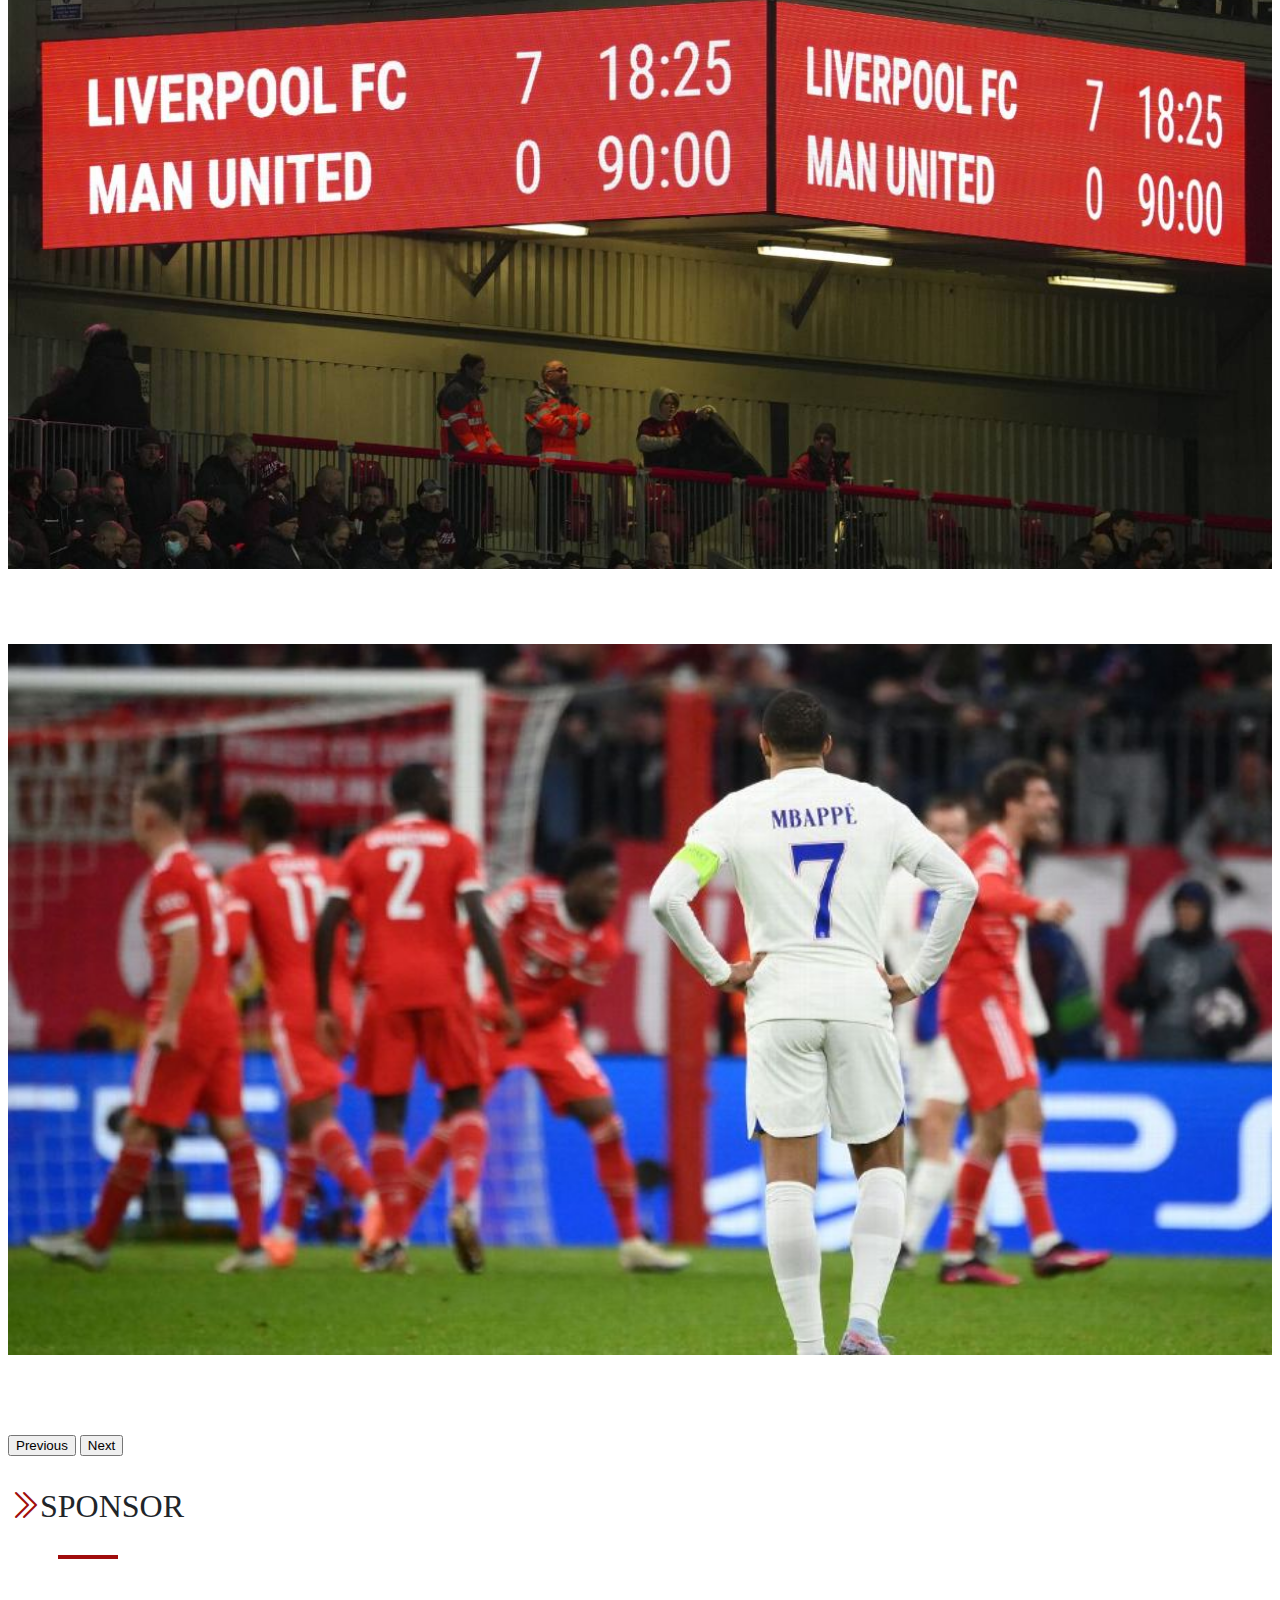
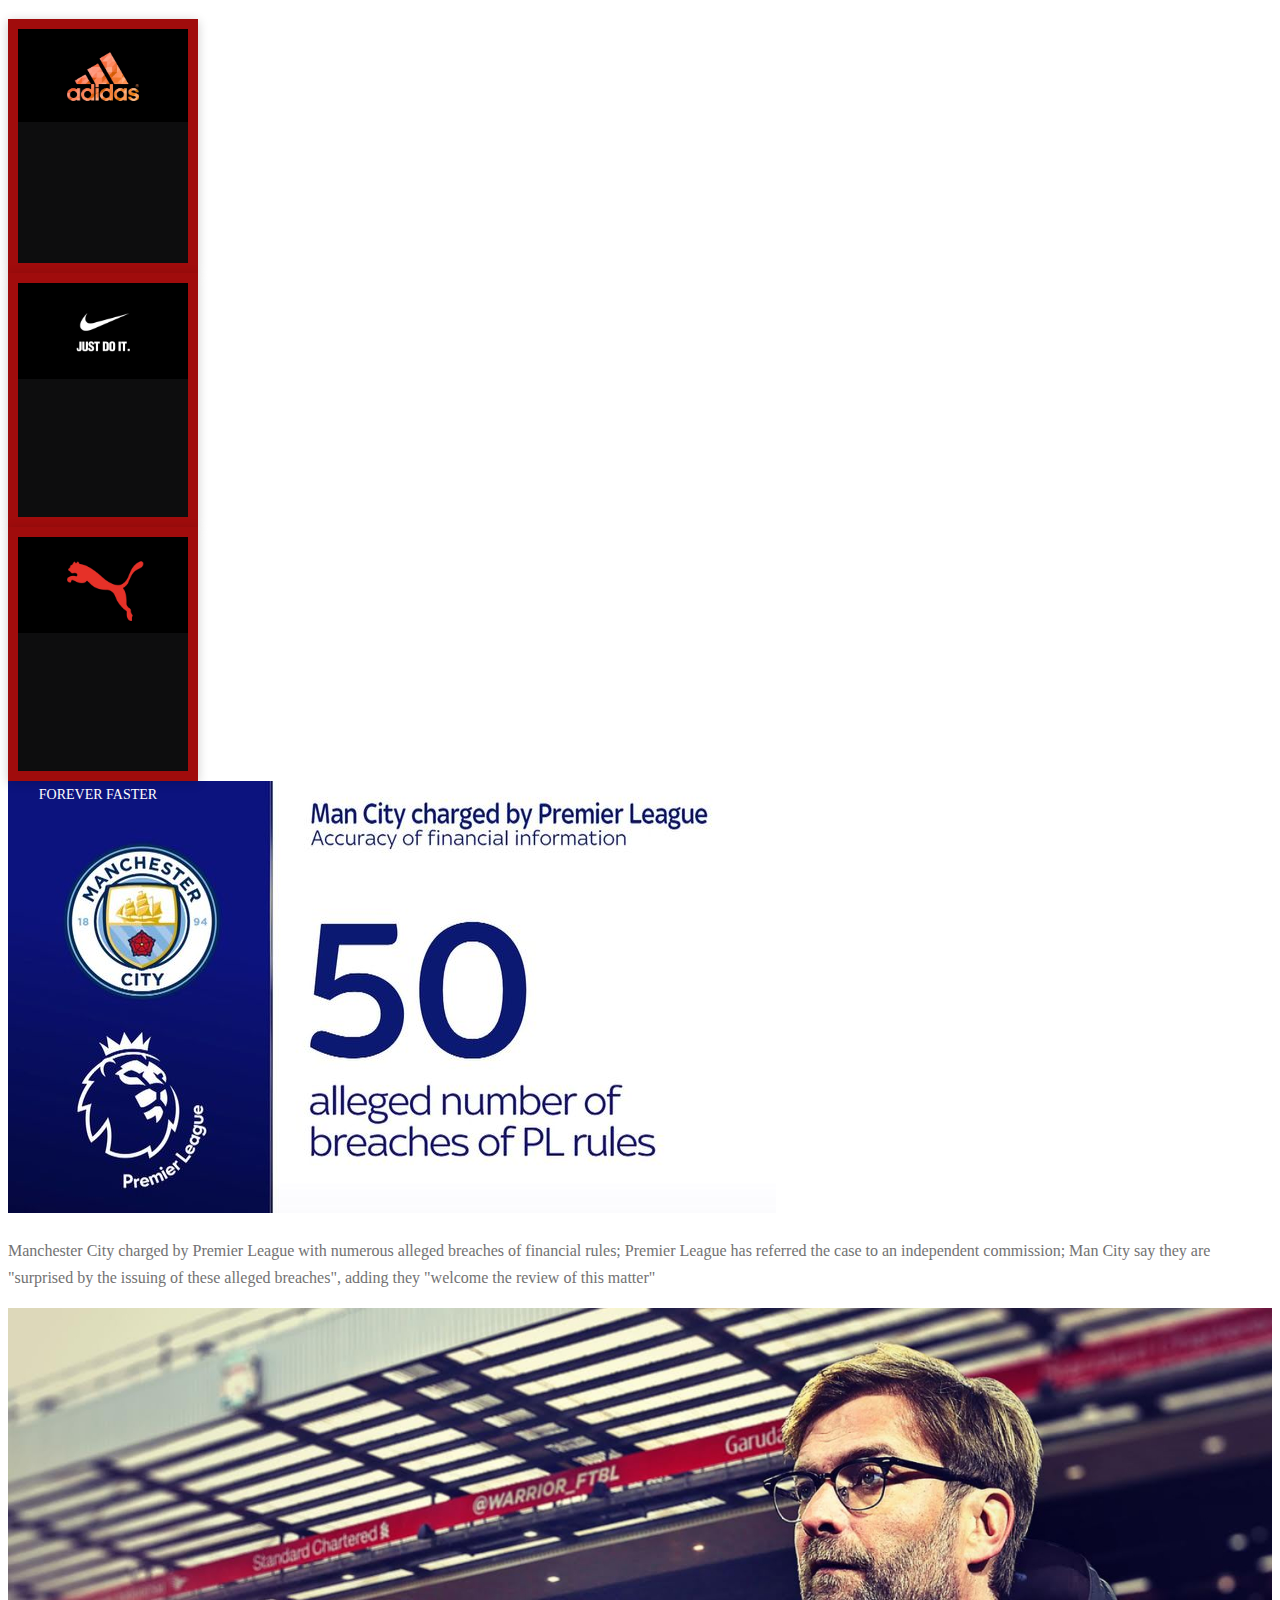
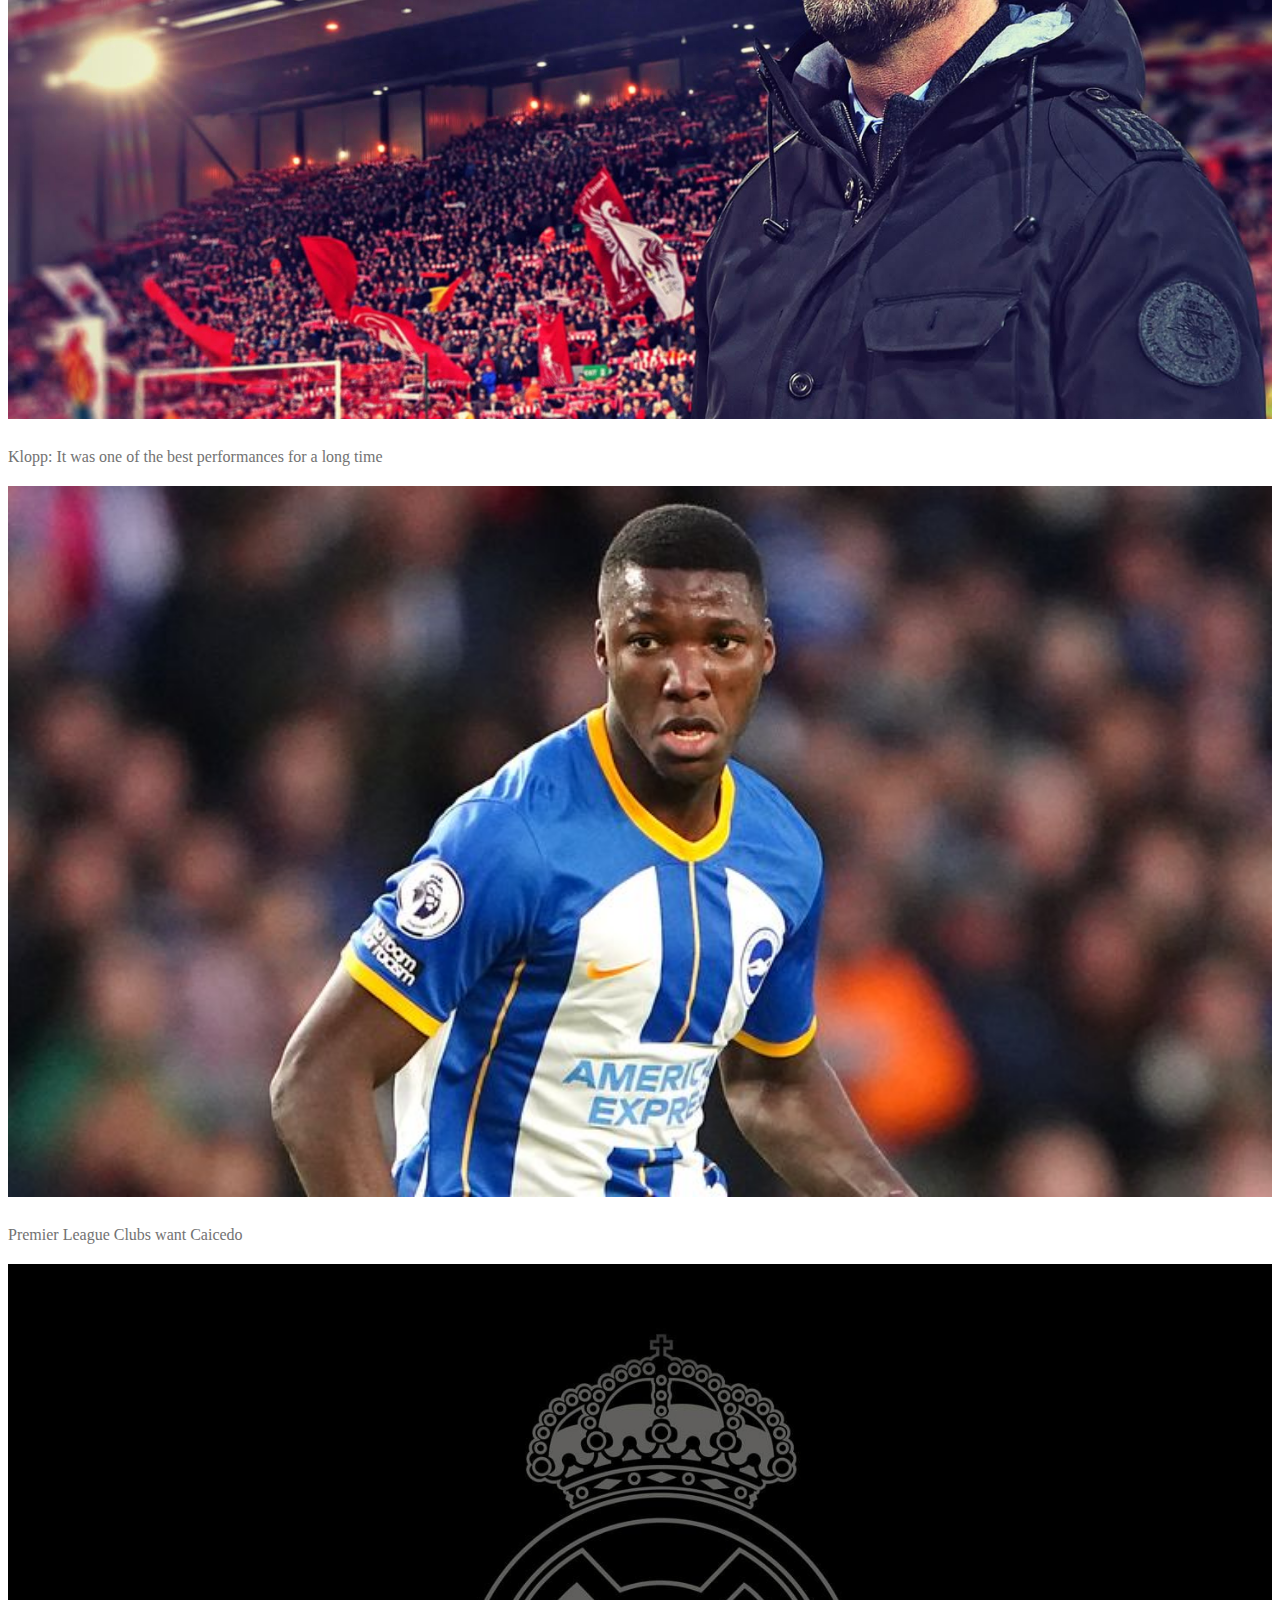
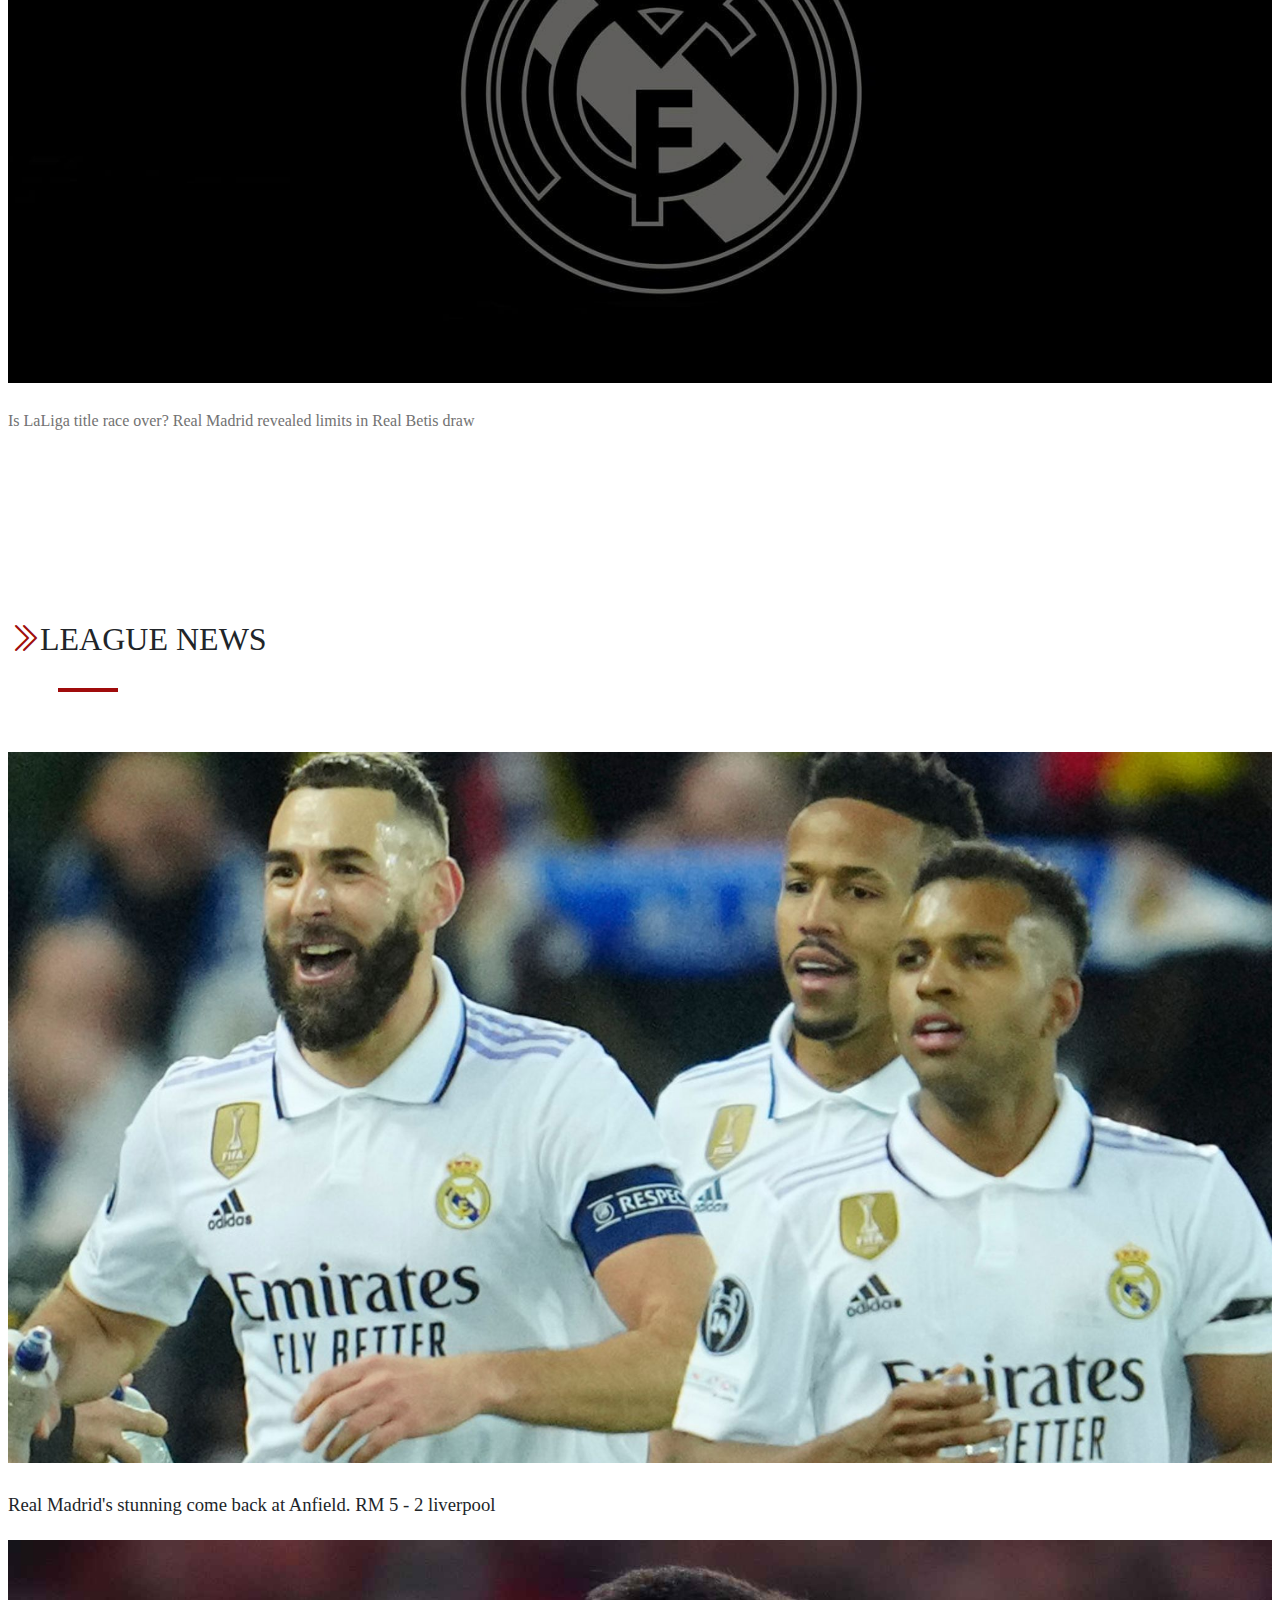
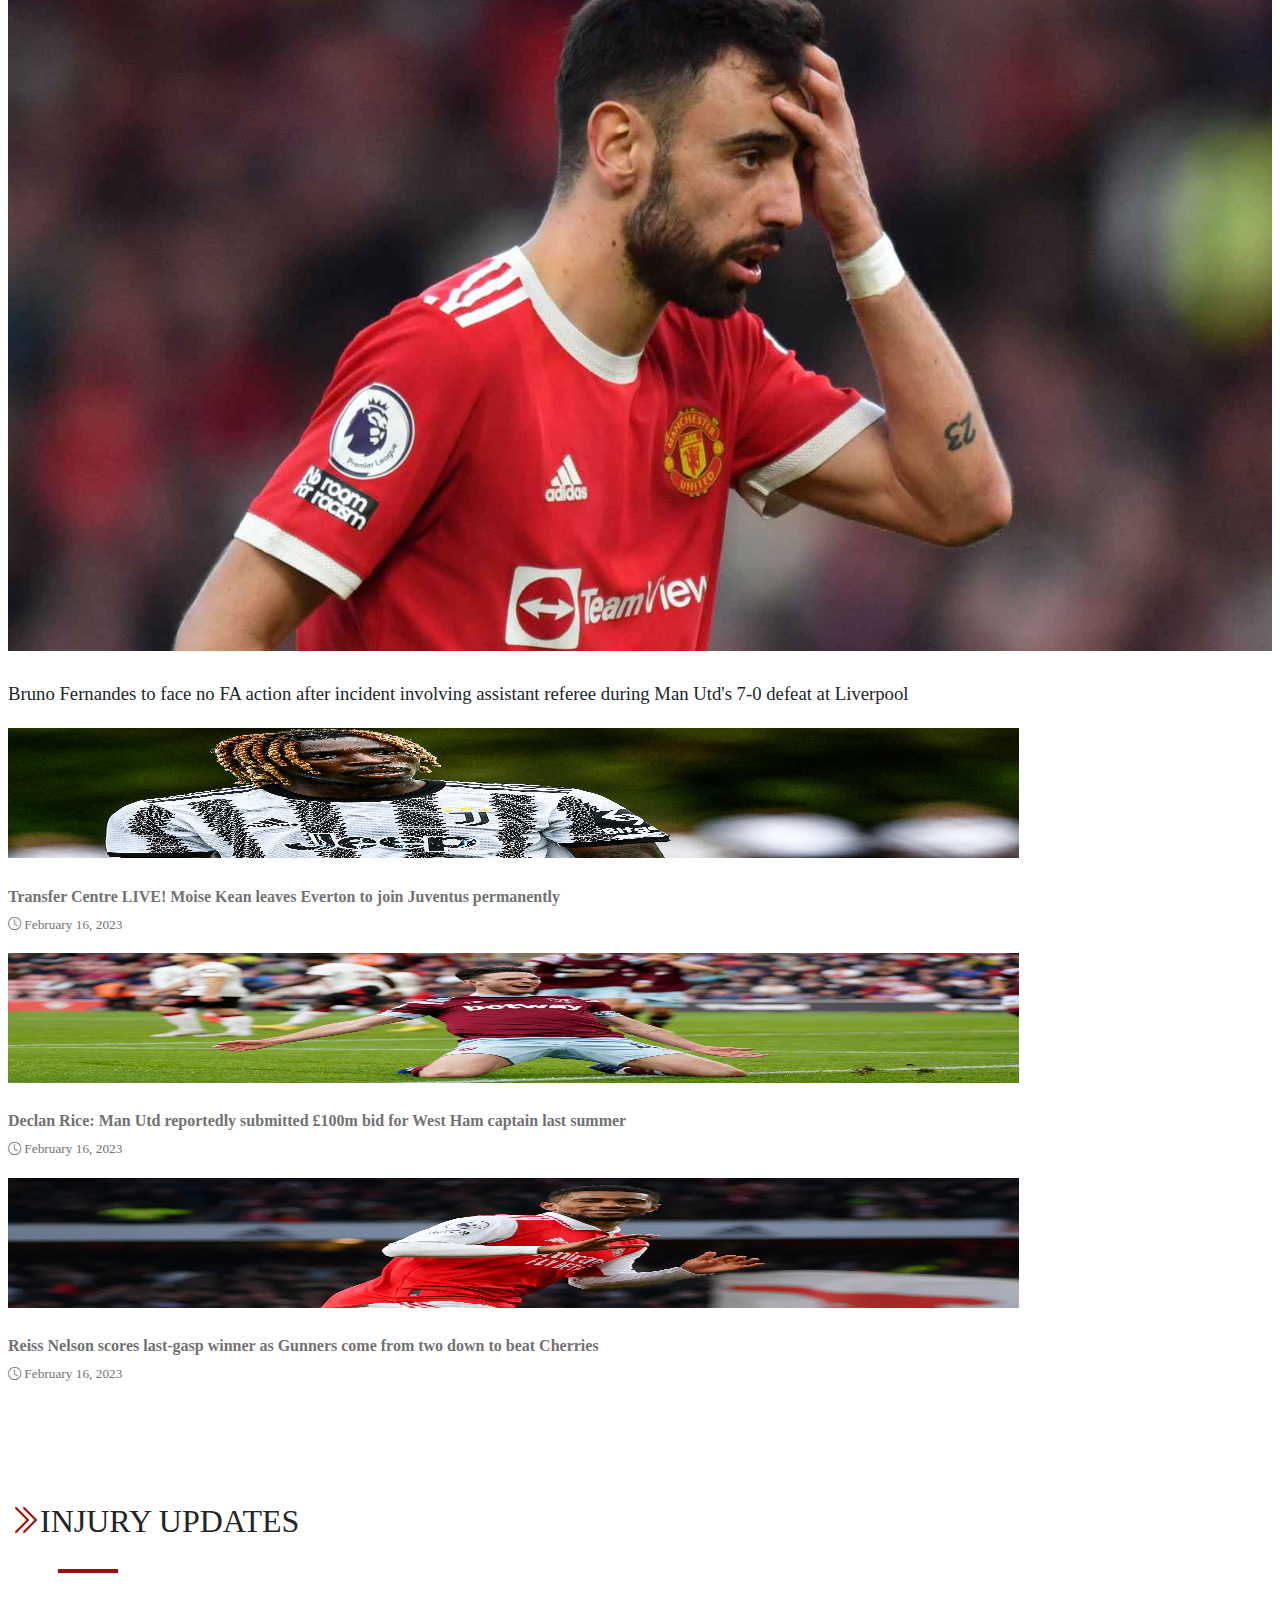
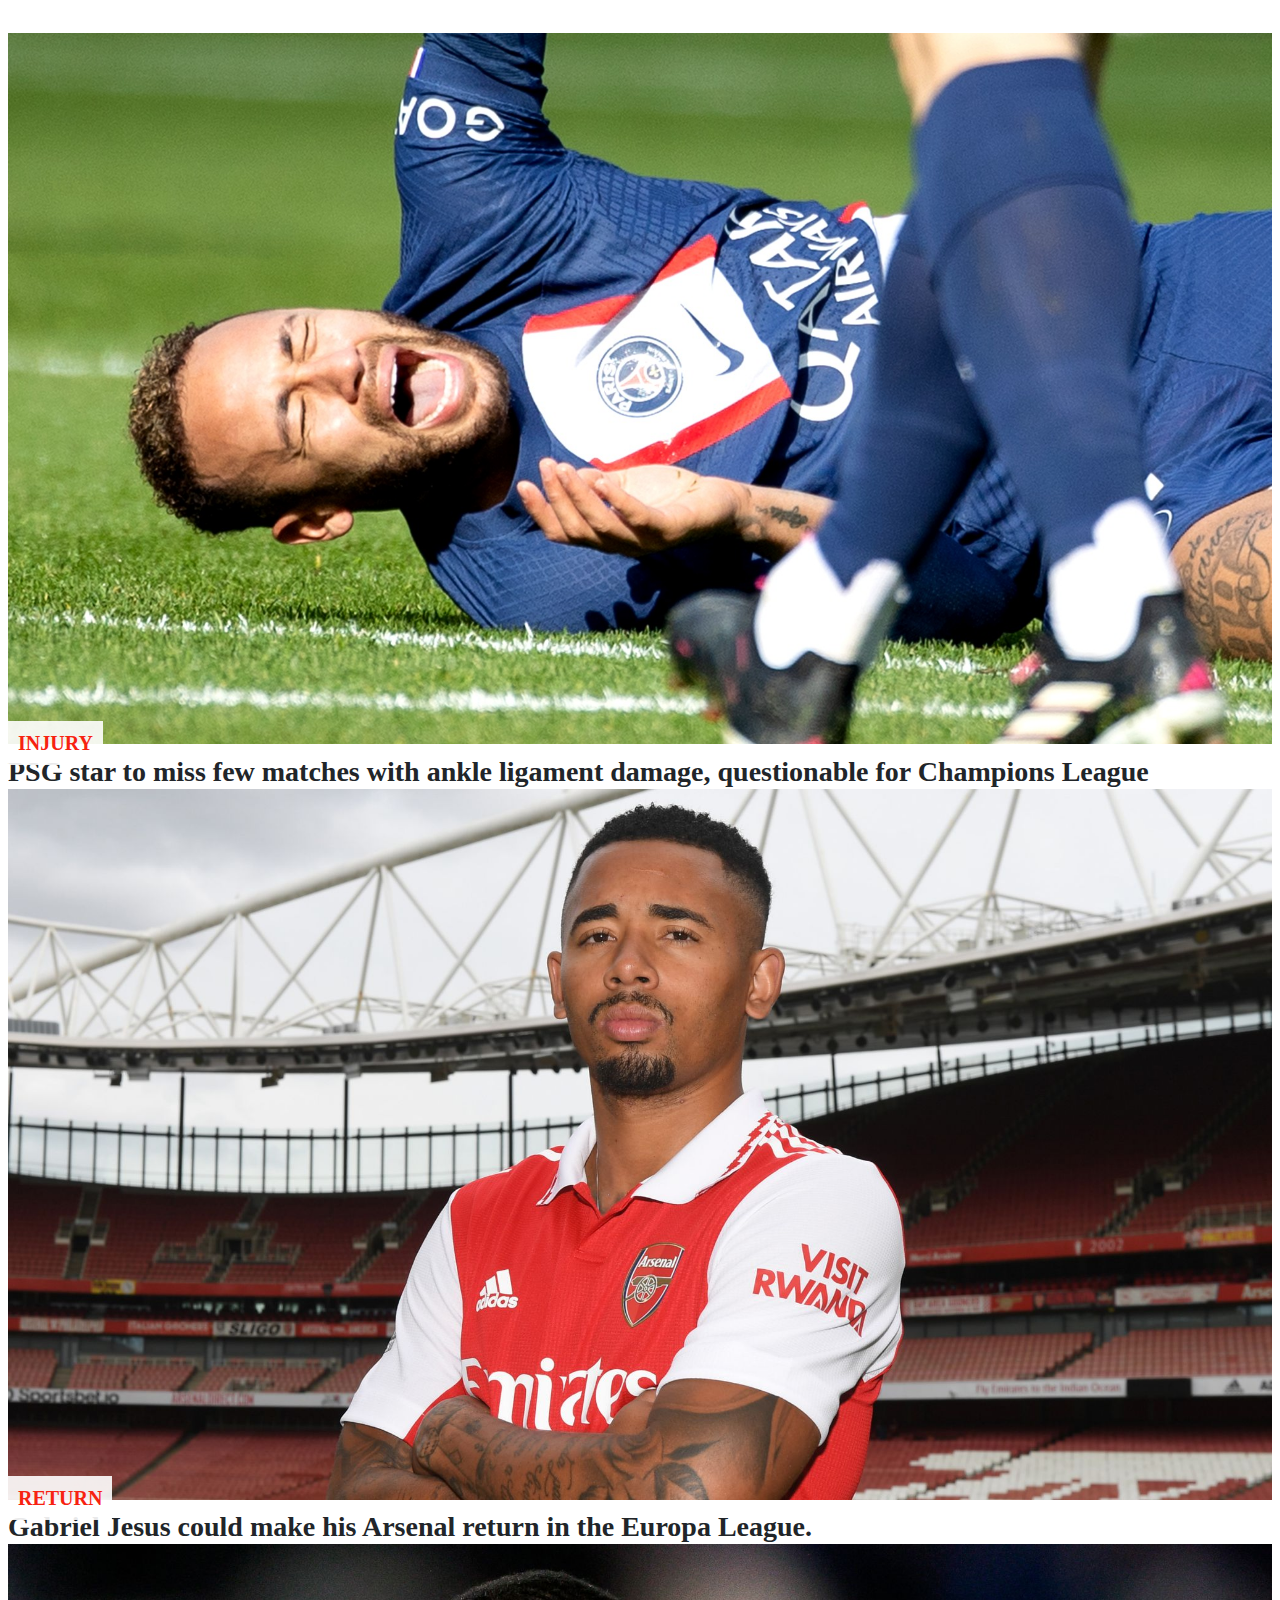
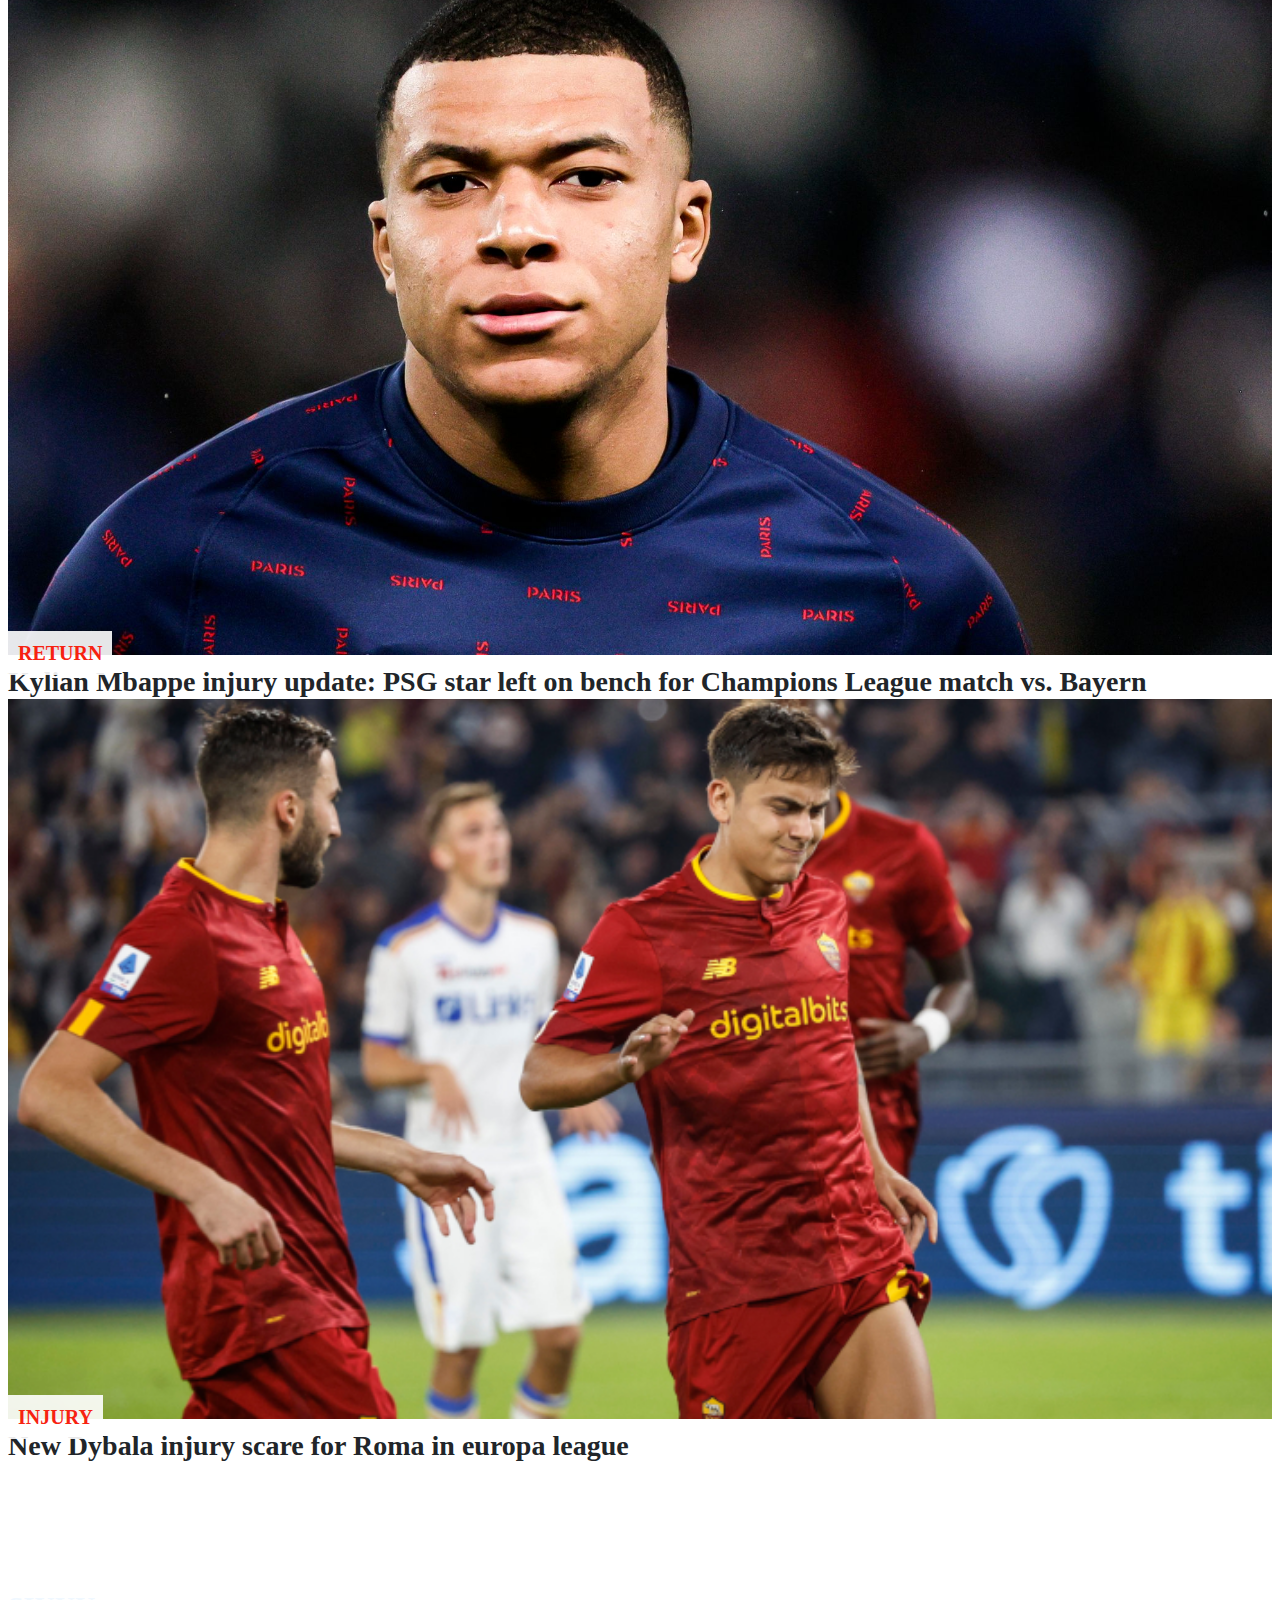
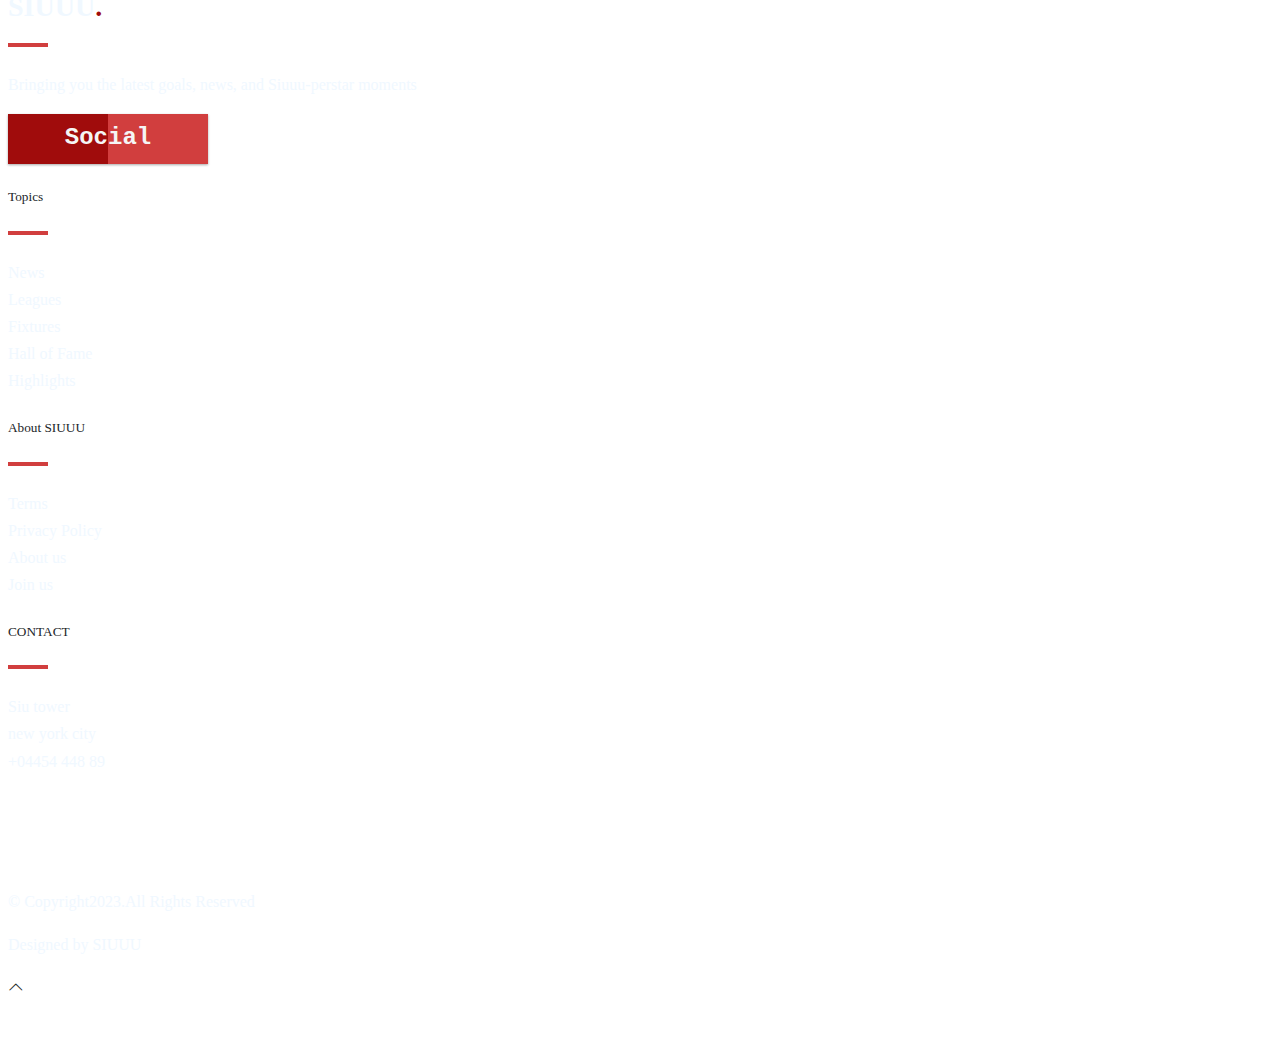
<file: year1/web_dev/html/news.html>
<!DOCTYPE html>
<html lang="en">
<head>
    <meta charset="UTF-8">
    <meta http-equiv="X-UA-Compatible" content="IE=edge">
    <meta name="viewport" content="width=device-width, initial-scale=1.0">
    <title>SIUUU - News</title>
    <meta content="" name="description">
    <meta content="" name="keywords">
  
    <link href="../images/home/1.png" rel="icon">




    <!-- bootstrap link -->
    <link href="https://cdn.jsdelivr.net/npm/bootstrap@5.3.0-alpha1/dist/css/bootstrap.min.css" rel="stylesheet" integrity="sha384-GLhlTQ8iRABdZLl6O3oVMWSktQOp6b7In1Zl3/Jr59b6EGGoI1aFkw7cmDA6j6gD" crossorigin="anonymous">
    <link rel="stylesheet" href="https://cdn.jsdelivr.net/npm/bootstrap-icons@1.3.0/font/bootstrap-icons.css">
    <!-- css links -->
    <link rel="stylesheet" href="../css/general.css">
    <link rel="stylesheet" href="../css/news.css">

</head>
<body>
    

<!-- navbar -->
<section class="sticky-top">
    <!-- TOP NAV -->
  <div class="top-nav" id="home">
  <div class="container">
   <div class="row justify-content-between">
       <div class="col-5 text-start">
     
           <p> <i class="bi bi-envelope h5"></i> Siuu@example.com</p>
           <p> <i class='bi bi-telephone h5'></i> (219) 555-0114</p>
       </div>
       <div class="col-5 text-end social-icons">
           <a href="#"><i class='bi bi-facebook'></i></a>
           <a href="#"><i class='bi bi-twitter'></i></a>
           <a href="#"><i class='bi bi-instagram'></i></a>
           <a href="#"><i class='bi bi-github'></i></a>
       </div>
       <div class="col-2 text-end">
        <label class="switch">
            <input type="checkbox">
            <span onclick="myFunction()"  class="switchslider"></span>
        </label>
       </div>
   </div>
  </div>
  </div>
  <!-- BOTTOM NAV -->
  <nav class="navbar navbar-expand-lg navbar-light bg-white ">
  <div class="container">
   <a class="navbar-brand" href="index.html">SIUUU<span class="dot">.</span></a>
   <button class="navbar-toggler" type="button" data-bs-toggle="collapse" data-bs-target="#navbarNav"
       aria-controls="navbarNav" aria-expanded="false" aria-label="Toggle navigation">
       <span class="navbar-toggler-icon"></span>
   </button>
   <div class="collapse navbar-collapse" id="navbarNav">
       <ul class="navbar-nav ms-auto">
           <li class="nav-item">
               <a class="nav-link" href="../index.html">Top Stories</a>
           </li>
           <li class="nav-item">
               <a class="nav-link active" href="#" >News</a>
           </li>
           <li class="nav-item">
               <a class="nav-link" href="./leagues.html" target="_blank">Leagues</a>
           </li>
           <li class="nav-item">
               <a class="nav-link" href="fixture.html" target="_blank">Fixtures</a>
           </li>
           <li class="nav-item">
               <a class="nav-link" href="./halloffame.html" target="_blank">Hall Of Fame</a>
           </li>
           <li class="nav-item">
               <a class="nav-link" href="./highlights.html" target="_blank">Highlights</a>
           </li>
           
       </ul>
       <!-- <a href="#" data-bs-toggle="modal" data-bs-target="#exampleModal" class="btn btn-brand ms-lg-3">login</a> -->
       <a class="ms-auto login-btn" href="./signup.html" target="_blank">
        <button> LOGIN
        </button>
       </a>
     
       </div>
  </div>
  </nav>
</section>
<!-- navbar end -->


 <!-- scroll bar -->
 <section class="news-scroll">
        <div class="d-flex flex-row">
            <div class="title"><h6 class="mt-2  text-dark">Breaking News</h6></div>
                <div class="news justify-content-center">
                  <marquee>
                    <p class="leap">Chelsea win against leicester.. | Liverpool lost to Borunemouth... | Mancity win against crystal palace...| Aresnal is going to win the premier league title</p>
                  </marquee>
            </div>
        </div>
</section>
<!-- scroll bar end -->

<!-- showcase -->
<section id="about" class="section-padding showcase ">
    <div class="container  border-bottom border-2">
        <div class="row">
            <div class="col-12">
                <div class="section-title">
                    <h1 class=""><i class="bi bi-chevron-double-right"></i></i>TOP NEWS</h1> 
                    <div class="line"></div>
                </div>
            </div>
        </div>
            <div class="row justify-content-evenly"  >
                <div class="col-lg-8 mb-3"  >
                    <div id="carouselExampleCaptions" class="carousel slide">
                        <div class="carousel-indicators">
                          <button type="button" data-bs-target="#carouselExampleCaptions" data-bs-slide-to="0" class="active" aria-current="true" aria-label="Slide 1"></button>
                          <button type="button" data-bs-target="#carouselExampleCaptions" data-bs-slide-to="1" aria-label="Slide 2"></button>
                          <button type="button" data-bs-target="#carouselExampleCaptions" data-bs-slide-to="2" aria-label="Slide 3"></button>
                        </div>
                        <div class="carousel-inner">
                          <div class="carousel-item active">
                            <img src="../images/news/chelsea victory over dortmund.jpg" class="d-block w-100" alt="sterling's celebration">
                            <div class="carousel-caption d-none d-md-block">
                              <h5>Chelsea beat Dortmund to reach Champions League quarter-finals</h5>
                            </div>
                          </div>
                          <div class="carousel-item">
                            <img src="../images/news/utd poor performance.jpg" class="d-block w-100" alt="liverpool 7 - man utd 0 scoreboard">
                            <div class="carousel-caption d-none d-md-block">
                              <h5>Manchester United's poorest performance of this season.</h5>
                            </div>
                          </div>
                          <div class="carousel-item">
                            <img src="../images/news/psglose.jpg" class="d-block w-100" alt="Kylian Mbappe looks on as Bayern Munich players celebrate after scoring a goal against PSG in the Champions League. ">
                            <div class="carousel-caption d-none d-md-block">
                              <h5>Bayern Munich bounce PSG from Champions League</h5>
                            </div>
                          </div>
                        </div>
                        <button class="carousel-control-prev" type="button" data-bs-target="#carouselExampleCaptions" data-bs-slide="prev">
                          <span class="carousel-control-prev-icon" aria-hidden="true"></span>
                          <span class="visually-hidden">Previous</span>
                        </button>
                        <button class="carousel-control-next" type="button" data-bs-target="#carouselExampleCaptions" data-bs-slide="next">
                          <span class="carousel-control-next-icon" aria-hidden="true"></span>
                          <span class="visually-hidden">Next</span>
                        </button>
                      </div>

                      <div class="row mt-4 justify-content-evenly">
                        <div class="section-title">
                            <h1 class=""><i class="bi bi-chevron-double-right"></i></i>SPONSOR</h1> 
                            <div class="line"></div>
                        </div>
                        <div class="sponsor-card">
                            <div class="sponsor-imgbox">
                                <div class="sponsor-img">
                                    <img class="img-fluid" src="../images/news/adidas.jpg" alt="">
                                </div>
                            </div>
                            <div class="details">
                                <h2 class="sponsor-title">Adidas</h2>
                                <span class="caption"> Nothing Is Impossible</span>
                            </div>
                        </div>
                        <div class="sponsor-card">
                            <div class="sponsor-imgbox">
                                <div class="sponsor-img">
                                    <img class="img-fluid" src="../images/news/nike.jpg" alt="">
                                </div>
                            </div>
                            <div class="details">
                                <h2 class="sponsor-title">Nike</h2>
                                <span class="caption">Just Do It</span>
                            </div>
                        </div>
                        <div class="sponsor-card">
                            <div class="sponsor-imgbox">
                                <div class="sponsor-img">
                                    <img class="img-fluid" src="../images/news/puma.jpg" alt="">
                                </div>
                            </div>
                            <div class="details">
                                <h2 class="sponsor-title">Puma</h2>
                                <span class="caption">Forever Faster</span>
                            </div>
                        </div>
                      </div>
                </div>
                <div class="col-lg-4 sidecol">
                    <div >
                        <img class="img-fluid" src="../images/news/breach.jpg" class="d-block w-100" alt="man city with 50 financial breach ">
                        <p onclick="loadContent(0)" class="mt-3 mb-4 click">Manchester City charged by Premier League with numerous alleged breaches of financial rules; Premier League has referred the case to an independent commission; Man City say they are "surprised by the issuing of these alleged breaches", adding they "welcome the review of this matter"</p>
                    </div>
                   
                    <div class="d-flex pt-2 mb-3 border-top">
                        <div class="imgbox  me-3">
                            <img src="../images/news/kloop.jpg"  class="img-fluid" alt="kloop liverpool manager">
                        </div>
                        <div>
                            <p  onclick="loadContent(1)" class="click">Klopp: It was one of the best performances for a long time</p>
                        </div>
                    </div>
                    <div class="d-flex pt-2 mb-3  border-top">
                        <div class="imgbox me-3">
                            <img src="../images/news/caiceido.jpg"  class="img-fluid" alt="caiceido">
                        </div>
                        <div>
                            <p  onclick="loadContent(2)" class="click">Premier League Clubs want Caicedo</p>
                        </div>
                    </div>  
                    <div class="d-flex pt-2 mb-3 border-top">
                        <div class="imgbox me-3">
                            <img src="../images/news/real madrid.jpg" class="img-fluid"  alt="real madrid">
                        </div>
                        <div>
                            <p  onclick="loadContent(3)" class="click">Is LaLiga title race over? Real Madrid revealed limits in Real Betis draw</p>
                        </div>
                    </div>
                </div>
            </div>
    </div>
</section>
<!-- showcase end -->


<!-- news -->
<section class="newsupdate mt-3 section-padding">
    <div class="container  border-bottom border-2">
        <div class="row mt-0 ">
            <div class="col-sm-12 mt-2 mb-2">
                <div class="section-title">
                    <h1 class=""><i class="bi bi-chevron-double-right"></i></i>LEAGUE NEWS</h1> 
                    <div class="line"></div>
                </div>
            </div>
           
            <div class="col-md-4 col-sm-12 mt-3 mt-md-0 mt-lg-0">
                <div class="row mt-3">
                    <div class="col-sm-12">
                        <img src="../images/news/realcomeback.jpg"
                            alt="real players celebrating their goal against liverpool" class="w-100">
                    </div>
                </div>
                <div class="row">
                    <div class="col-sm-12">
                        <div class="section-link">
                        <h3  onclick="loadContent(4)" class="click">Real Madrid's stunning come back at Anfield. RM 5 - 2 liverpool</h3>
                        </div>
                    </div>
                </div>
            </div>
            <div class="col-md-4 col-sm-12 mt-3 mt-md-0 mt-lg-0">
                <div class="row mt-3">
                    <div class="col-sm-12">
                        <img src="../images/news/bruno.jpg"
                            alt="burno fernandes" class="w-100 h-auto">
                    </div>
                </div>
                <div class="row">
                    <div class="col-sm-12">
                        <div class="section-link">
                        <h3  onclick="loadContent(5)" class="click">Bruno Fernandes to face no FA action after incident involving assistant referee during Man Utd's 7-0 defeat at Liverpool</h3>
                        </div>
                    </div>
                </div>
            </div>
            <div class="col-md-4 col-sm-12 mt-3 mt-md-0 mt-lg-0">
                <div class="row">
                    <div class="col-sm-12 d-flex flex-row pt-0 pb-0">
                        <img src="../images/news/Moise_Kean.jpg"
                            alt="Moise kean" class="secondary-news img-fluid">
                           <p class="ms-2"> <b  onclick="loadContent(6)" class="click"> Transfer Centre LIVE! Moise Kean leaves Everton to join Juventus permanently</b>
                            <br>
                            <small> <i class="bi bi-clock"></i>
                                February 16, 2023</small> 
                           </p>
                        
                    </div>
                </div>
                <div class="row mt-1">
                    <div class="col-sm-12 d-flex flex-row pt-0 pb-0">
                        <img src="../images/news/rice.jpg"
                            alt="declan rice" class="secondary-news img-fluid">
                           <p class="ms-2"><b  onclick="loadContent(7)" class="click"> Declan Rice: Man Utd reportedly submitted £100m bid for West Ham captain last summer </b>
                            <br>
                            <small> <i class="bi bi-clock"></i>
                                February 16, 2023</small> 
                           </p>
                           
                        
                    </div>
                </div>
                <div class="row mt-1">
                    <div class="col-sm-12 d-flex flex-row pt-0 pb-0">
                        <img src="../images/news/nelson.jpg"
                            alt="nelson celebrating with calm down sign" class="secondary-news img-fluid">
                           <p class="ms-2"> <b  onclick="loadContent(8)" class="click">
                            Reiss Nelson scores last-gasp winner as Gunners come from two down to beat Cherries
                           </b>
                            <br>
                            <small> <i class="bi bi-clock"></i>
                                February 16, 2023</small> 
                           </p>
                        
                    </div>
                </div>
            </div>
        </div>
    </div>
</section>
<!-- news end -->


<!-- injury update -->
<section >
    <div class="container">
        <div class="row mt-0 mb-0"> 
        <div class="col-sm-12 pb-md-4 pb-lg-3 pb-xl-3">
            <div class="col-12" >
                <div class="section-title">
                    <h1 class=""><i class="bi bi-chevron-double-right"></i></i>INJURY UPDATES</h1> 
                    <div class="line"></div>
                </div>
            </div>
        </div>
        <div class="col-lg-3 col-md-6 col-sm-12 mt-3 mt-md-0 mt-lg-0">
            <img src="../images/news/neymar injury.jpg"
                alt="neymar holding his ankle with pain" class="injuryupdate-img">
            <div class="row">
                <div class="col-sm-12">
                    <span class="epick-label">Injury</span>
                </div>
            </div>
            <div class="row pt-1">
                <div class="col-sm-12">
                    <div class="section-link">
                        <a  onclick="loadContent(9)" class="click"> PSG star to miss few matches with ankle ligament damage, questionable for Champions League</a>
                    </div>
                </div>
            </div>
        </div>
        <div class="col-lg-3 col-md-6 col-sm-12 mt-3 mt-md-0 mt-lg-0">
            <img src="../images/news/gabi return.jpg"
                alt="Gabriel jesus" class="injuryupdate-img">
            <div class="row">
                <div class="col-sm-12">
                    <span class="epick-label">RETURN</span>
                </div>
            </div>
            <div class="row pt-1">
                <div class="col-sm-12">
                    <div class="section-link">
                        <a onclick="loadContent(10)" class="click"> Gabriel Jesus could make his Arsenal return in the Europa League.</a>
                    </div>
                </div>
            </div>
        </div>
        <div class="col-lg-3 col-md-6 col-sm-12 mt-3 mt-md-0 mt-lg-0">
            <img src="../images/news/mbappe.jpg"
                alt="Kylian Mbappe" class="injuryupdate-img ">
            <div class="row">
                <div class="col-sm-12">
                    <span class="epick-label">RETURN</span>
                </div>
            </div>
            <div class="row pt-1">
                <div class="col-sm-12">
                    <div class="section-link">
                        <a onclick="loadContent(11)" class="click">Kylian Mbappe injury update: PSG star left on bench for Champions League match vs. Bayern</a>
                    </div>
                </div>
            </div>
        </div>
        <div class="col-lg-3 col-md-6 col-sm-12 mt-3 mt-md-0 mt-lg-0">
            <img src="../images/news/dybala.jpg"
                alt="Dybala" class="injuryupdate-img text-s">
            <div class="row">
                <div class="col-sm-12">
                    <span class="epick-label">INJURY</span>
                </div>
            </div>
            <div class="row pt-1">
                <div class="col-sm-12">
                    <div class="section-link">
                        <a  onclick="loadContent(12)" class="click">New Dybala injury scare for Roma in europa league</a>
                    </div>
                </div>
            </div>
        </div>
      
    </div>
    </div>
</section> 
<!-- injury update end -->


<!-- footer start -->
<footer class="bg-dark mt-4">
    <div class="footer-top">
       <div class="container">
           <div class="row gy-2">
               <div class="col-lg-3 col-sm-6">
                <a class="navbar-brand text-white" href="index.html">SIUUU<span class="dot">.</span></a>
                   <div class="line"></div>
                   <p class="click">Bringing you the latest goals, news, and Siuuu-perstar moments</p>
                   <div class="social-card">
                    <span>Social</span>
                    <a class="social-link" href="#">
                        <i class='bi bi-facebook h3'></i>
                    </a>
                    <a class="social-link" href="#">
                        <i class='bi bi-twitter h3'></i>
                    </a>
                    <a class="social-link" href="#">
                        <i class='bi bi-instagram h3'></i>
                    </a>
                    <a class="social-link" href="#">
                        <i class='bi bi-github h3'></i>
                    </a>
                  </div>
               </div>
               <div class="col-lg-3 col-sm-6">
                   <h5 class="mb-0 text-white">Topics</h5>
                   <div class="line"></div>
                   <ul>
                    <ul>
                        <li><a href="#">News</a></li>
                        <li><a href="./leagues.html" target="_blank">Leagues</a></li>
                        <li><a href="fixture.html" target="_blank">Fixtures</a></li>
                        <li><a href="halloffame.html" target="_blank">Hall of Fame</a></li>
                        <li><a href="highlights.html" target="_blank">Highlights</a></li>
                    </ul>
                </ul>
               </div>
               <div class="col-lg-3 col-sm-6">
                <h5 class="mb-0 text-white">About SIUUU</h5>
                <div class="line"></div>
                <ul>
                    <li><a href="#">Terms</a></li>
                    <li><a href="#">Privacy Policy</a></li>
                    <li><a href="./signup.html">About us</a></li>
                    <li><a href="./signup.html">Join us</a></li>
                </ul>
            </div>
               <div class="col-lg-3 col-sm-6">
                   <h5 class="mb-0 text-white">CONTACT</h5>
                   <div class="line"></div>
                   <ul>
                       <li>Siu tower</li>
                       <li>new york city</li>
                       <li>+04454 448 89</li>
                   </ul>
               </div>
           </div>
       </div>
     </div> 
     <div class="footer-bottom">
        <div class="container">
            <div class="row justify-content-evenly align-items-center">
                <div class="col-5">
                    <p class="mb-0">&copy Copyright2023.All Rights Reserved</p>
                </div>
                <div class="col-5">
                    <p class="mb-0">Designed by 
                     <a href="#">SIUUU</a>
                 </p>
                </div>
                <div class="col-2 text-end">
                 <a href="#" class="arrow pb-2">
                    <i class="bi bi-chevron-up h1 text-danger"></i>
                 </a>
              </div>
            </div>
        </div>
      </div>
</footer>
<!-- footer end -->


<!-- popup window for article  -->
<div id="full_view_div_container" class="container-fluid w-100">
    <div class="col-12">
        <button id="full_view_btn_close" class="btn btn-warning" onclick="closeContent();">
            X
        </button>
        <div id="full_view_content">
            
        </div>
    </div>
</div>


<!-- bootstrap link js -->
<script src="https://cdn.jsdelivr.net/npm/bootstrap@5.3.0-alpha1/dist/js/bootstrap.bundle.min.js" integrity="sha384-w76AqPfDkMBDXo30jS1Sgez6pr3x5MlQ1ZAGC+nuZB+EYdgRZgiwxhTBTkF7CXvN" crossorigin="anonymous"></script>
<!-- main js -->
<script src="../js/general.js"></script>
<script src="../js/news.js"></script>
   
</body>
</html>
</file>
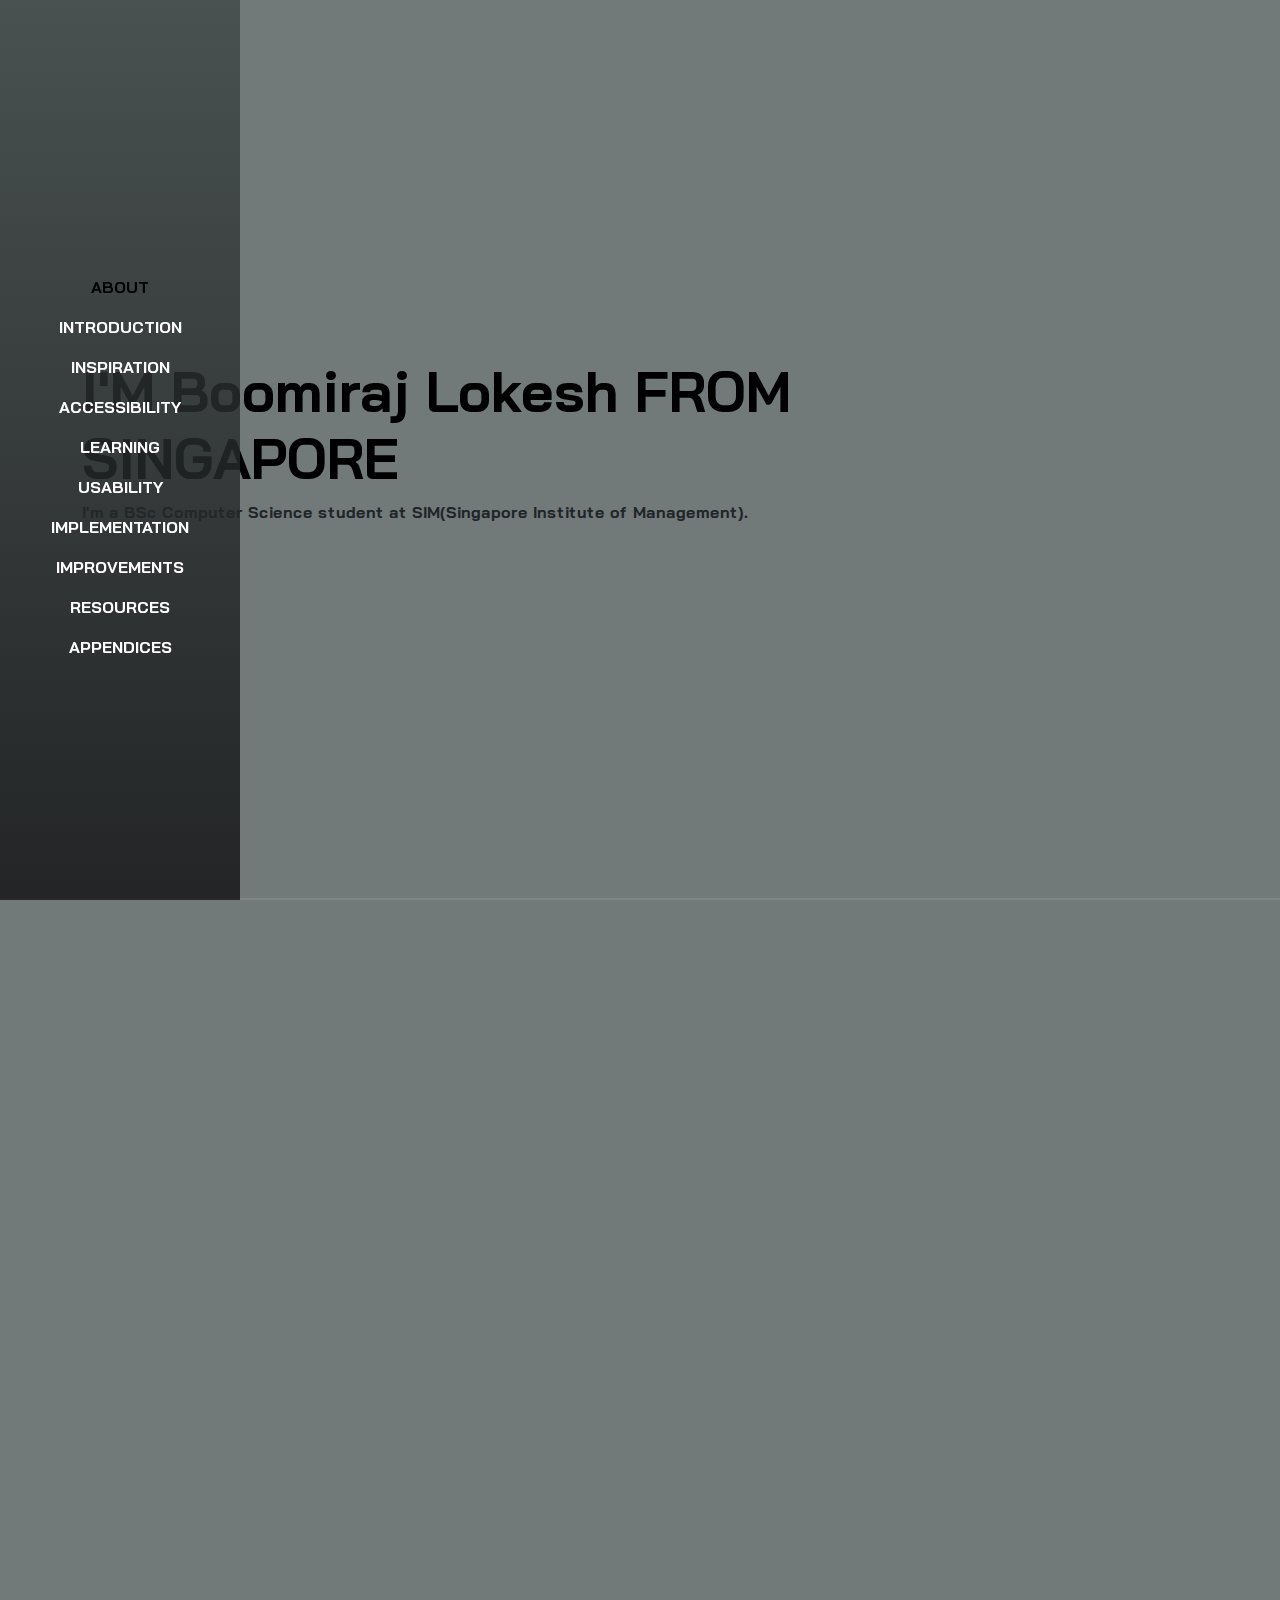
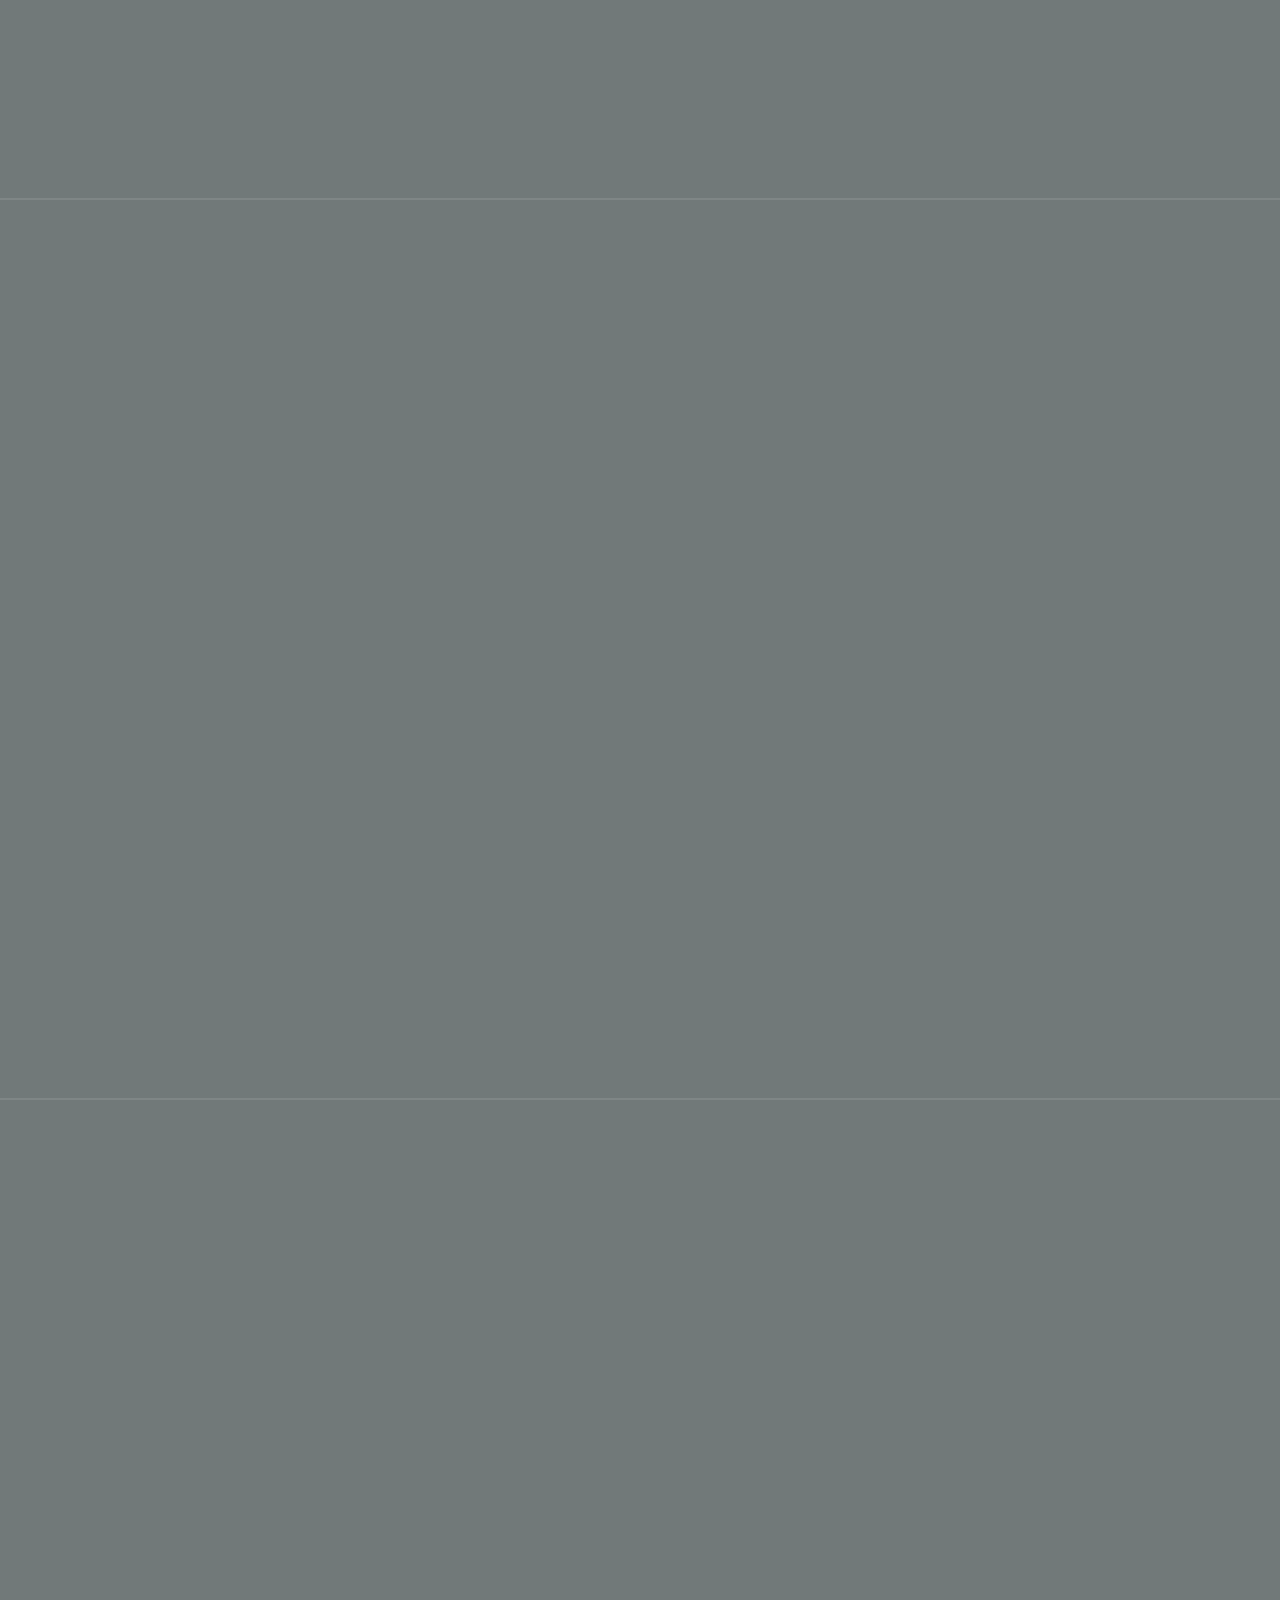
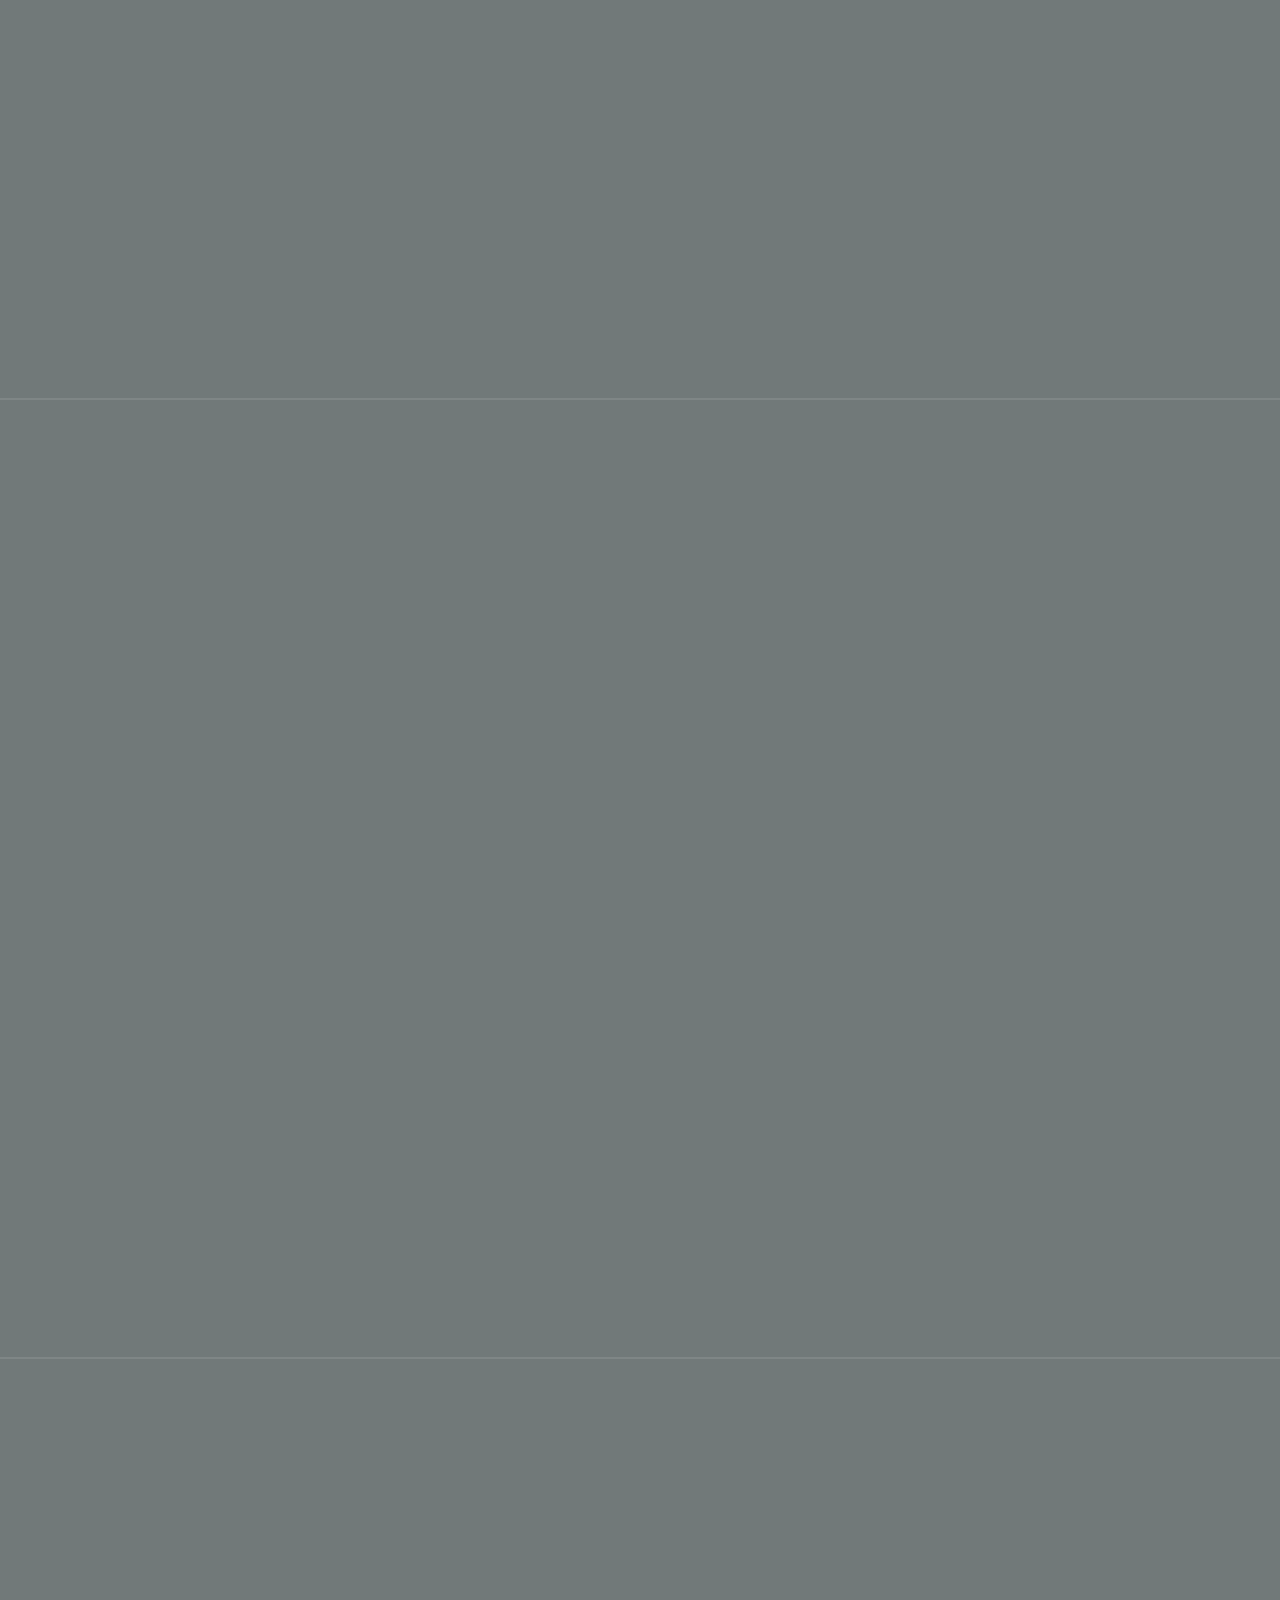
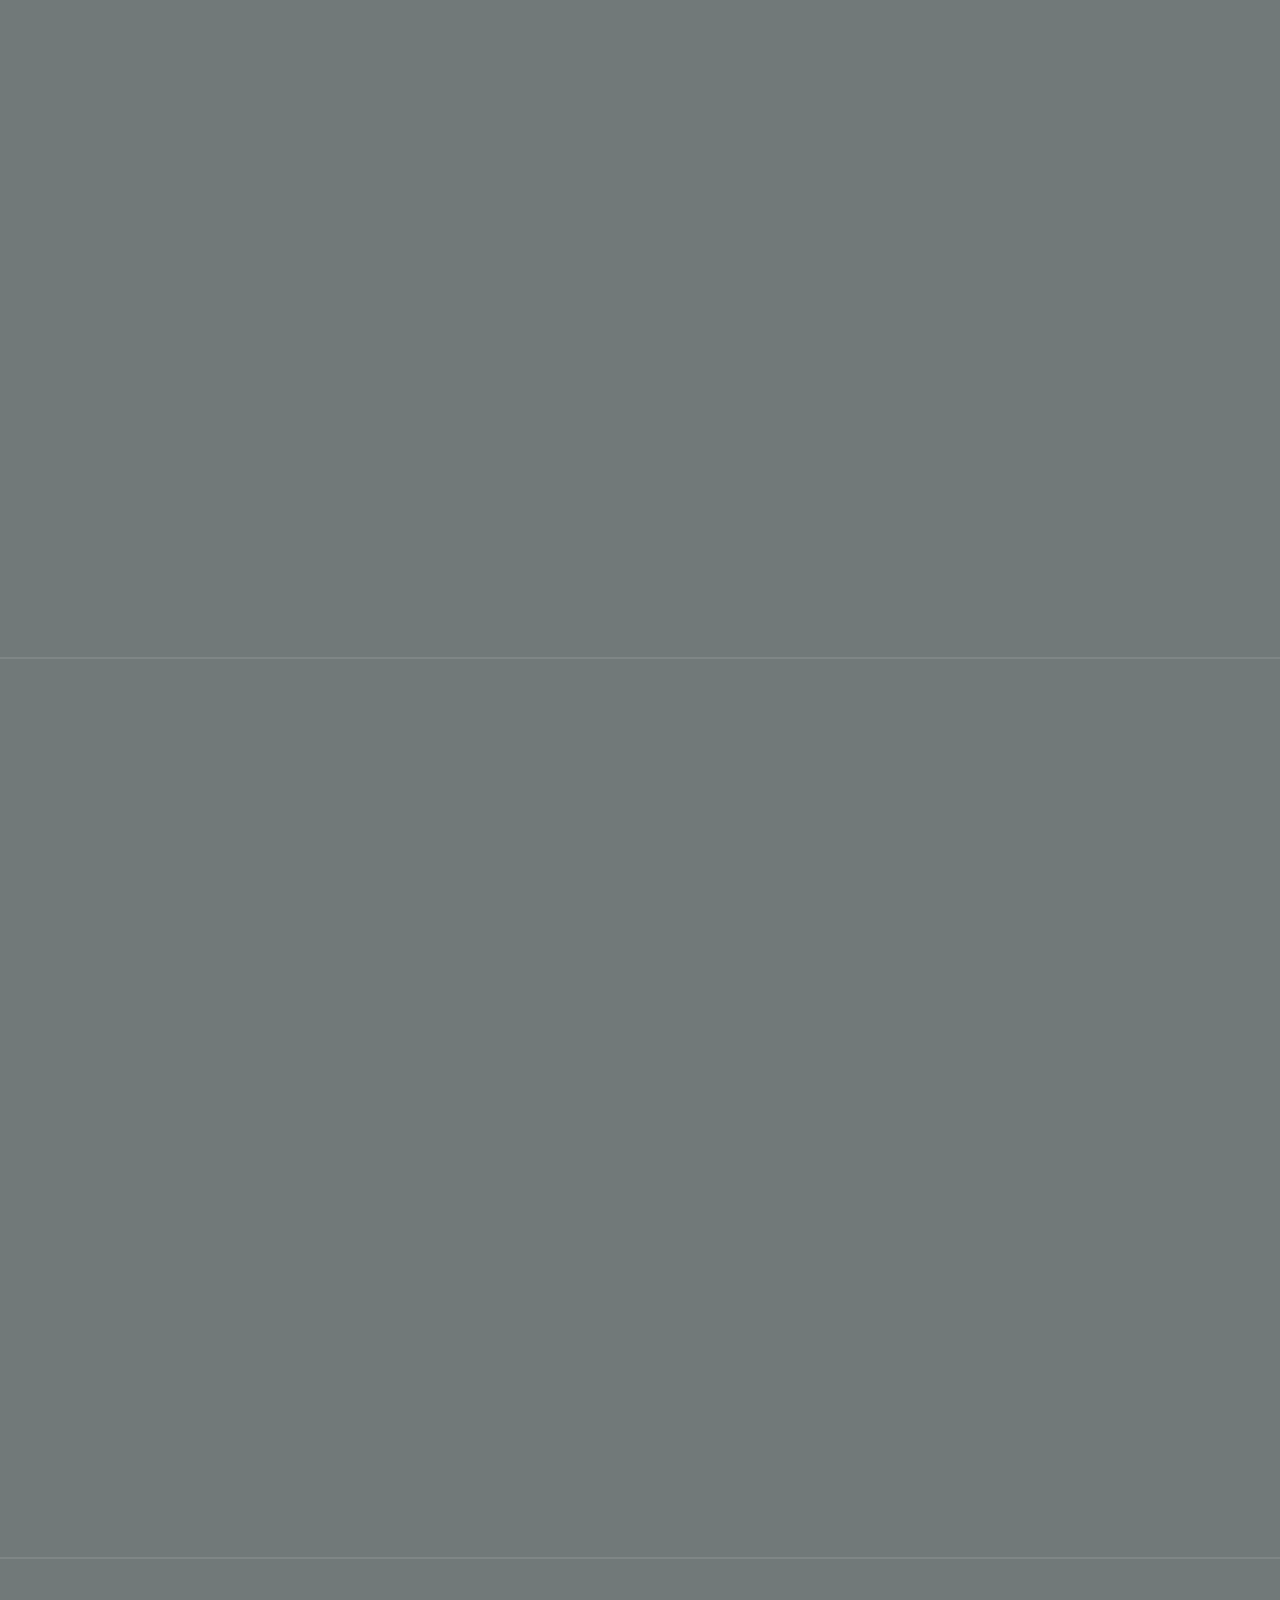
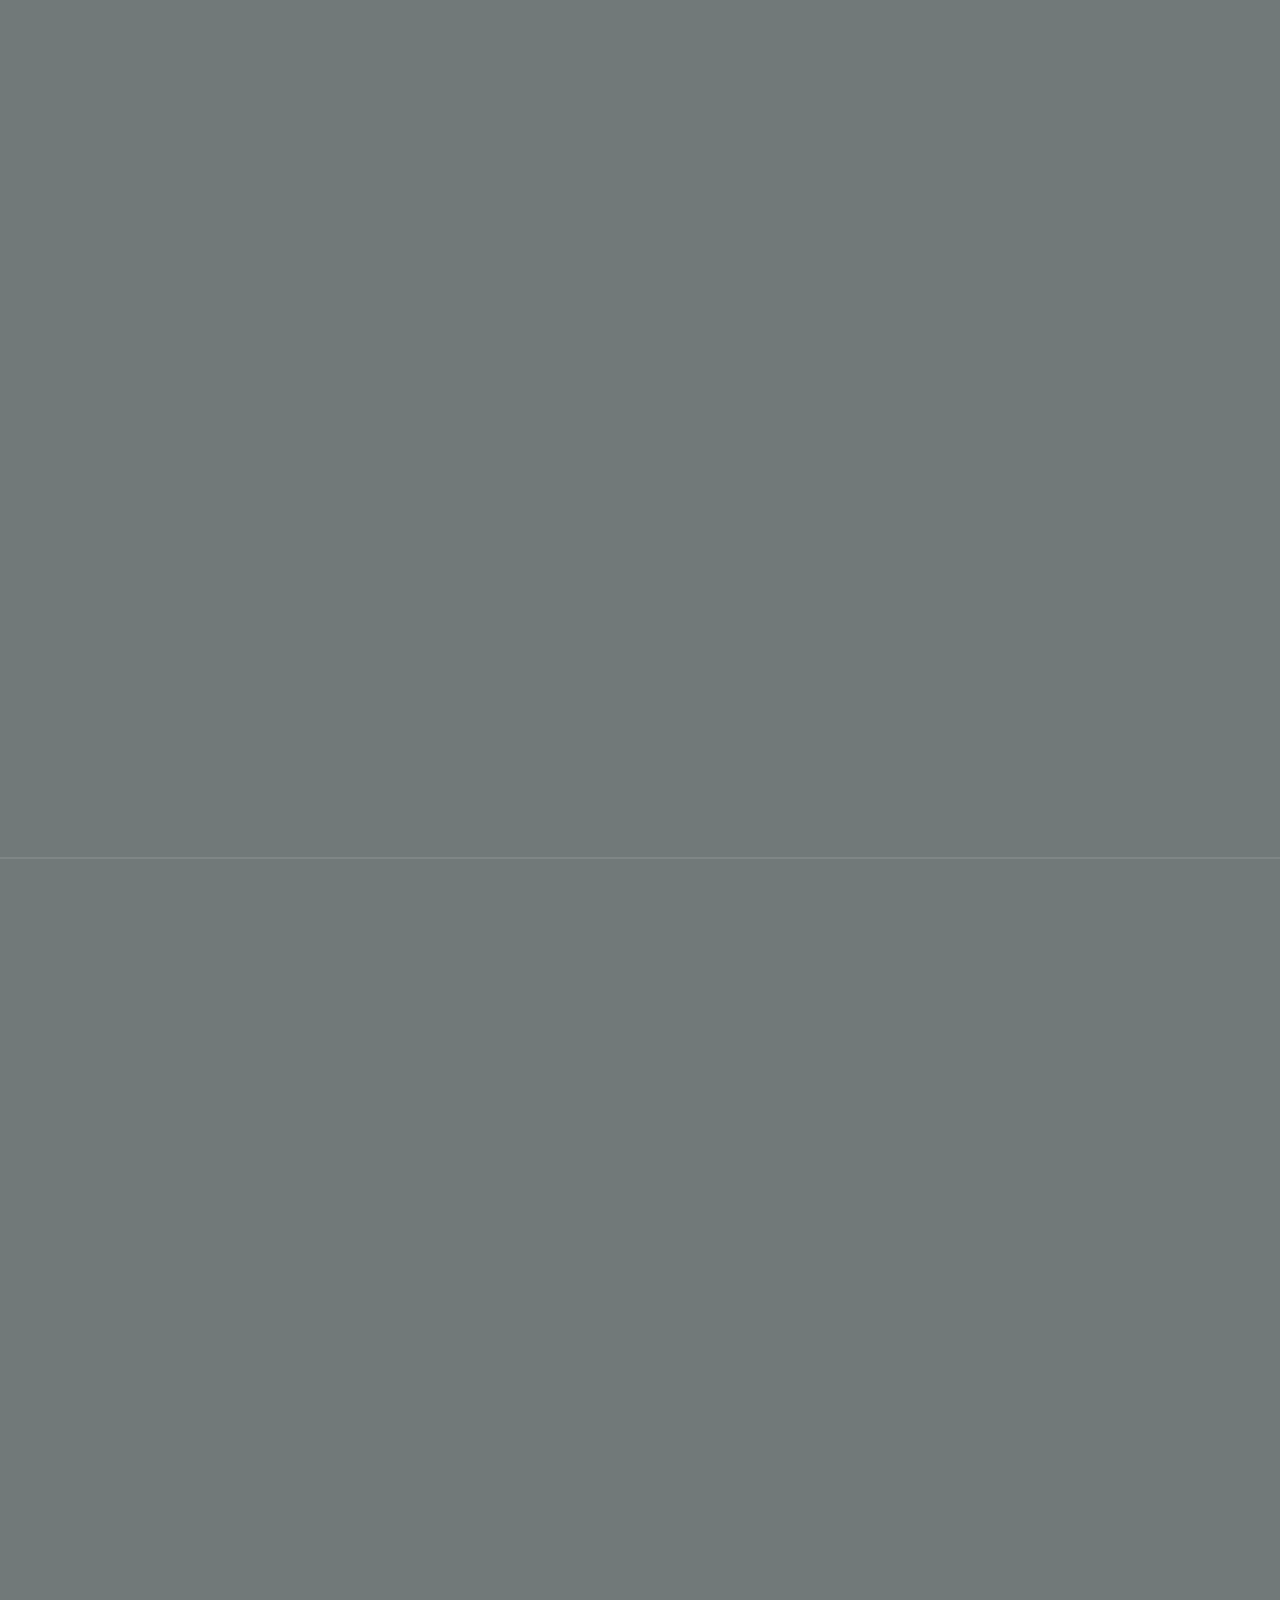
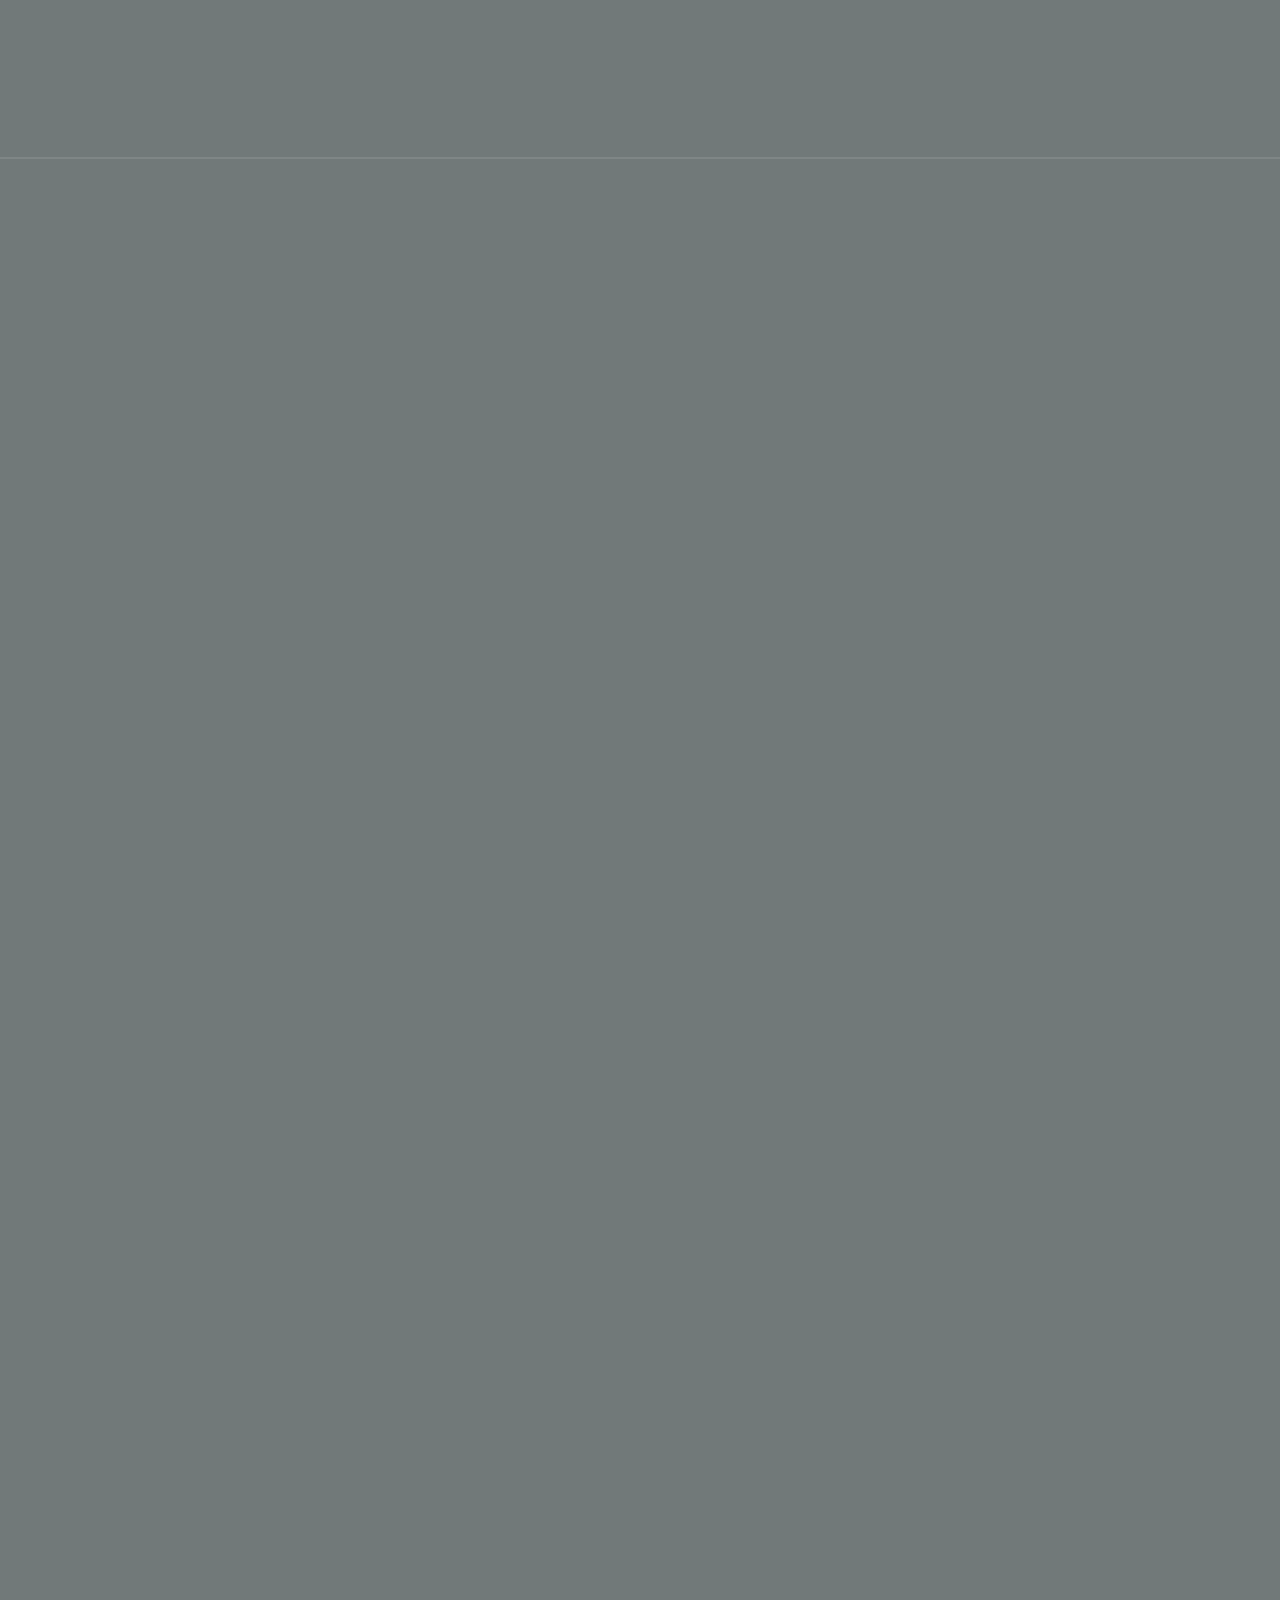
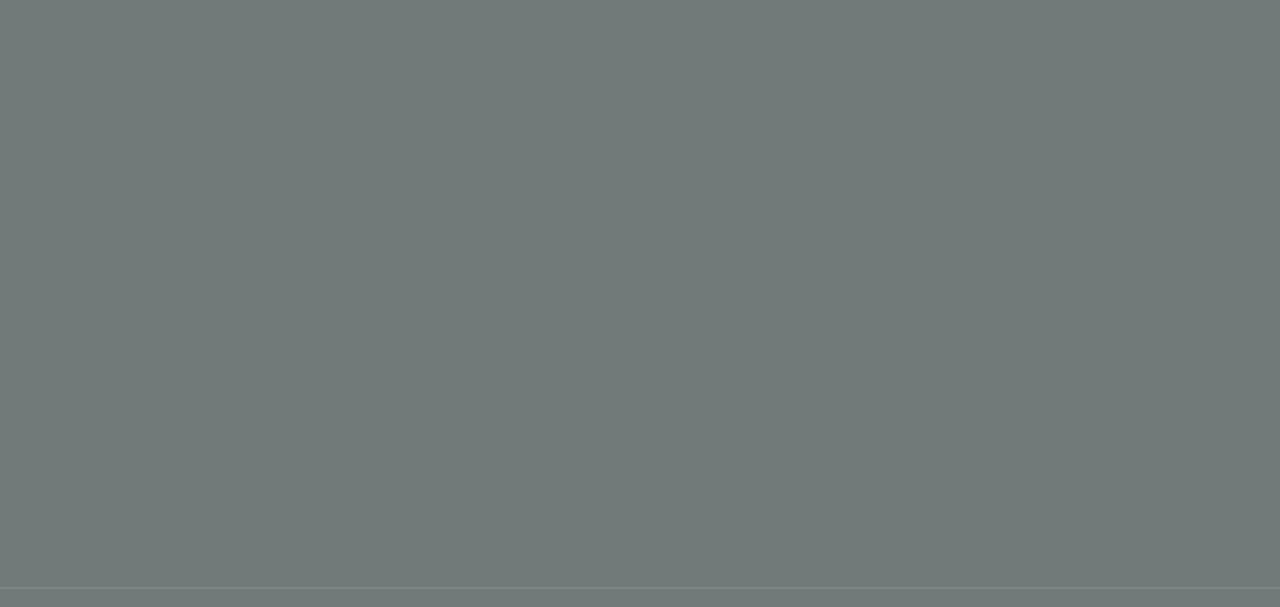
<file: year1/web_dev/report/report.html>
<!DOCTYPE html>
<html lang="en">

<head>
    <meta charset="UTF-8">
    <meta http-equiv="X-UA-Compatible" content="IE=edge">
    <meta name="viewport" content="width=device-width, initial-scale=1.0">
    <title>report</title>
    <link rel="stylesheet" href="./css/bootstrap.min.css">
    <link rel="stylesheet" href="./css/aos.css">
    <link rel="stylesheet" href="./css/line-awesome.min.css">
    <link rel="stylesheet" href="./css/style.css">
</head>

<body data-bs-spy="scroll" data-bs-target=".navbar">

<!-- NAVBAR -->
<nav class="navbar navbar-expand-lg navbar-dark fixed-top">
        <div class="container flex-lg-column">
            <a class="navbar-brand mx-lg-auto mb-lg-4" href="#">
                <span class="h3 fw-bold d-block d-lg-none">report</span>
            </a>
            <button class="navbar-toggler" type="button" data-bs-toggle="collapse" data-bs-target="#navbarNav"
                aria-controls="navbarNav" aria-expanded="false" aria-label="Toggle navigation">
                <span class="navbar-toggler-icon"></span>
            </button>
            <div class="collapse navbar-collapse" id="navbarNav">
                <ul class="navbar-nav ms-auto flex-lg-column text-lg-center">

                    <li class="nav-item">
                        <a class="nav-link" href="#about">About</a>
                    </li>
                    <li class="nav-item">
                        <a class="nav-link" href="#introduction">Introduction</a>
                    </li>
                    <li class="nav-item">
                        <a class="nav-link" href="#inspiration">Inspiration</a>
                    </li>
                    <li class="nav-item">
                        <a class="nav-link" href="#accessibility">Accessibility</a>
                    </li>
                    <li class="nav-item">
                        <a class="nav-link" href="#learning">Learning</a>
                    </li>
                    <li class="nav-item">
                        <a class="nav-link" href="#usability">Usability</a>
                    </li>
                    <li class="nav-item">
                        <a class="nav-link" href="#implementation">Implementation</a>
                    </li>
                    <li class="nav-item">
                        <a class="nav-link" href="#improvements">Improvements</a>
                    </li>
                    <li class="nav-item">
                        <a class="nav-link" href="#resources">Resources</a>
                    </li>
                    <li class="nav-item">
                        <a class="nav-link" href="#appendices">Appendices</a>
                    </li>

                </ul>
            </div>
        </div>
</nav>
<!-- NAVBAR -->


<!-- about -->
<section id="about" class="full-height px-lg-5">
            <div class="container">
                <div class="row">
                    <div class="col-lg-10">
                        <h1 class="display-4 fw-bold" data-aos="fade-up">I'M  <span class="text-brand">Boomiraj Lokesh</span> FROM SINGAPORE</h1>
                        <p class="text-dark fw-bold">I'm a BSc Computer Science student at SIM(Singapore Institute of Management).</p>
                    </div>
                </div>
            </div>
</section>
<!-- about -->

<!-- introduction -->
<section id="introduction" class="full-height px-lg-5">
            <div class="container">
                <div class="row pb-4" data-aos="fade-up">
                    <div class="col-lg-8">
                        <h3 class="text-brand">Introduction</h3>
                    </div>
                </div>
                <div class="row gy-4">
                    <div class="col-md-12" data-aos="fade-up">
                        <div class=" p-4 bg-base rounded-4 shadow-effect">
                          
                            <p>The essential story being told by my football news website is to provide users with the latest updates and news related to football, including fixtures, top stories, leagues, and highlights. The site also showcases the hall of fame for legendary players. The structure I have chosen to implement for my website includes various pages with different layouts, such as the fixtures layout for upcoming matches, a hall of fame layout to showcase legendary players, and a standard news layout for regular news updates.
                            This structure allows users to easily navigate the site and find the information they are looking for, whether it's the latest football news or information about their favorite league or team. It also helps to keep the content organized and ensures that the site remains easy to use and visually appealing.</p>                
                        </div>
                    </div>
                </div>
            </div>
</section>
<!-- introduction -->

<!-- inspiration -->
<section id="inspiration" class="full-height px-lg-5">
            <div class="container">
                <div class="row pb-4" data-aos="fade-up">
                    <div class="col-lg-8">
                        <h3 class="text-brand">Inspiration</h3>
                    </div>
                </div>
                <div class="row gy-4">
                    <div class="col-md-12" data-aos="fade-up">
                        <div class=" p-4 bg-base rounded-4 shadow-effect">
                           <h6>I have inspired by 3 websites, which are EPL, ESPN, and CNA because of their unique designs and visuals.</h6>
                            <h5 class="mt-4 mb-2">EPL</h5>
                            <p>EPL (English premier league): The design of EPL's website is very clean and modern, with a color scheme that reflects the brand's identity. The use of vibrant colors like red and blue draws the eye to important information and creates a sense of energy and excitement. I like this website so much because of how they show the fixtures and points table. It is easier to understand.</p>

                            <h5 class="mt-4 mb-2">ESPN</h5>
                            <p>ESPN: ESPN is one of the most recognizable names in sports media, covering everything from American football to cricket. ESPN's website is bold and dynamic, with a color scheme that reflects the energy and excitement of sports. The use of bright shades of red, blue, and yellow creates a sense of urgency and passion, while the dynamic typography and eye-catching graphics draw the eye to important information and keep users engaged.</p>
                        
                            <h5 class="mt-4 mb-2">CNA</h5>
                            <p>CNA (Channel NewsAsia): It is a Singapore-based news organization that covers a wide range of topics, including sports. Its coverage of football is particularly noteworthy, with in-depth analysis and interviews with players and coaches. I was inspired by their home page and I implemented my home page like theirs. It is my second favorite news website. Especially their color combination is good.</p>
                        </div>
                    </div>
                </div>
            </div>
</section>
<!-- inspiration -->

<!-- accessibility -->
<section id="accessibility" class="full-height px-lg-5">
            <div class="container">
                <div class="row pb-4" data-aos="fade-up">
                    <div class="col-lg-8">
                        <h3 class="text-brand">Accessibility</h3>
                    </div>
                </div>
                <div class="row gy-4">
                    <div class="col-md-12" data-aos="fade-up">
                        <div class=" p-4 bg-base rounded-4 shadow-effect">
                           <h6>I have 4 accessibilities on my website. They are dark mode, readability text, alternative text for images, and input fields with a label for the form.</h6>
                            <h5 class="mt-4 mb-2">Dark mode</h5>
                            <p>Dark mode: Providing a dark mode option can be helpful for users with light sensitivity or other visual impairments. This is a good accessibility feature that can improve the user experience for these users.</p>

                            <h5 class="mt-4 mb-2">Readability text</h5>
                            <p>Readability text: Making sure that my website's text is easy to read and understand is an important aspect of accessibility. By improving readability, and making my website more accessible to users with cognitive or reading disabilities.</p>
                        
                            <h5 class="mt-4 mb-2">Alternative text for images</h5>
                            <p>Alternative text for images: Providing alternative text for images is an important accessibility feature, as it allows users with visual impairments to understand the content of the images. This is a great feature to have on all websites.</p>

                            <h5 class="mt-4 b-2">Input fields with labels</h5>
                            <p>Input fields with labels: Providing clear labels for form fields is an important accessibility feature, as it helps users understand what information is being requested. It also indicates to let the user know what is the field and what format they should use to fill in the form.</p>
                        </div>
                    </div>
                </div>
            </div>
</section>
<!-- accessibility -->

<!-- learning -->
<section id="learning" class="full-height px-lg-5">
            <div class="container">
                <div class="row pb-4" data-aos="fade-up">
                    <div class="col-lg-8">
                        <h3 class="text-brand">Learning</h3>
                    </div>
                </div>
                <div class="row gy-4">
                    <div class="col-md-12" data-aos="fade-up">
                        <div class=" p-4 bg-base rounded-4 shadow-effect">
                           <h6>I have leanred about Bootstrap, Advanced JS and CSS</h6>
                            <h5 class="mt-4 mb-2">Bootstrap</h5>
                            <p>Bootstrap is a popular front-end framework that I recently learned about while building my football news website.
                                What I learned:
                                While learning Bootstrap, I discovered several key features and concepts that helped me improve my web development skills. A grid system that helped me create a responsive design for my website. By using the grid classes, I was able to divide my page into rows and columns and adjust the layout for different screen sizes. This allowed my website to look good on desktops, tablets, and smartphones. variety of pre-built components that saved me time and effort. I used the navigation bar, forms, buttons, and modal components to create a consistent and user-friendly design for my website. These components were already designed and tested, which saved me from having to create them from scratch. Customization, It is highly customizable, which allowed me to customize the design of my website to suit my needs. I was able to change the colors, typography, and layout of my website using Bootstrap's built-in classes and utilities. This made it easy to create a unique look and feel for my website.
                                overall, learning Bootstrap was a valuable experience for me. By using Bootstrap's grid system, pre-built components, and customization options, I was able to create a responsive and professional-looking website quickly and efficiently. I plan to continue using Bootstrap in future web development projects and would recommend it to others looking to improve their web development skills. This saved me a lot of time from typing out myself on CSS for every screen size.
                                </p>

                            <h5 class="mt-4 mb-2">JS</h5>
                            <p>what I learned from JavaScript and its Document Object Model (DOM) and how it was helpful to me in creating an interactive and dynamic website. Firstly, variables and data types allow me to store my article data in a list with the object. So it is for me to create one for loop and place all the data in a list. If not I would have to make 20 different functions for 20 articles. Secondly, I learned about the event listener and onclick function they have come is handy when we need to give life to a button where we click the button and the function takes action.</p>
                        
                            <h5 class="mt-4 mb-2">CSS</h5>
                            <p> I learned a lot of CSS animations with transitions and WebKit. It was fun but it was time-consuming as well. It took a lot of time. I learned about a box model that defines the layout of elements on a web page. I used this to create a grid layout for the news articles on my website. Overall, CSS allows me to create animations and transitions that enhance the user experience. I used this to create a fade-in effect for images on my homepage and a hover effect for buttons on my website.</p>
                        </div>
                    </div>
                </div>
            </div>
</section>
<!-- learning -->


<!-- usability -->
<section id="usability" class="full-height px-lg-5">
            <div class="container">
                <div class="row pb-4" data-aos="fade-up">
                    <div class="col-lg-8">
                        <h3 class="text-brand">Usability</h3>
                    </div>
                </div>
                <div class="row gy-4">
                    <div class="col-md-12" data-aos="fade-up">
                        <div class=" p-4 bg-base rounded-4 shadow-effect">
                            <h5 class="mt-4 mb-2">Nav bar</h5>
                            <p> Navigation: this will help users to navigate my website. This is crucial for the website. So I make my nav bar with clear and concise labels that accurately reflect the content of each page. For the active link indication, I use CSS to indicate the link is currently active, so the users can easily keep track of where they are on the site. At last, I use the same navbar and footer for all my pages so it looks very consistent in design.</p>

                            <h5 class="mt-4 mb-2">Responsiveness</h5>
                            <p>Responsiveness: I’m using bootstrap so it’s not a big deal in terms of bootstrap however I still need to add specific screen sizes to get good responsiveness as a whole. Test my website on different devices and screen sizes to ensure that it is responsive and looks good on all of them.</p>
                        
                            <h5 class="mt-4 mb-2">Usability for signup form</h5>
                            <p>Usability for signup form: I only use necessary input fields so it won’t look intimidating for users and it increases the chances to complete it. Next, I use clear labels to show what are the fields and I have an icon as well to help users understand the field. At last, the form has a button to submit the form.</p>

                        </div>
                    </div>
                </div>
            </div>
</section><!-- usability -->

 <!-- implementation -->
<section id="implementation" class="full-height px-lg-5">
            <div class="container">
                <div class="row pb-4" data-aos="fade-up">
                    <div class="col-lg-8">
                        <h3 class="text-brand">Implementation</h3>
                    </div>
                </div>
                <div class="row gy-4">
                    <div class="col-md-12" data-aos="fade-up">
                        <div class=" p-4 bg-base rounded-4 shadow-effect">
                          
                            <p>I think I was successful with my fixture page and home page. I was able to build as I have planned earlier.
                                My home page is often the first impression that visitors have of your website, and it's important to create a design that is visually appealing and easy to navigate. By carefully planning and designing my home page, I have likely created a welcoming and engaging experience for your users.
                                Additionally, the fixture page is an important component of my website, especially for a football news website. It is where your users can find the latest information about upcoming matches, scores, and other important details. By effectively organizing and presenting this information, I have likely created a useful resource for my users and made it easy for them to stay up to date with the latest football news.
                                <br>
                                I have used two external js libraries. fancybox for the gallery box and AOS(animate on scroll) for my report slideshow. It was easier to work with libraries than hard coding by ourself.
                                </p>                
                        </div>
                    </div>
                </div>
            </div>
</section>
<!-- implementation -->

<!-- improvements -->
<section id="improvements" class="full-height px-lg-5">
            <div class="container">
                <div class="row pb-4" data-aos="fade-up">
                    <div class="col-lg-8">
                        <h3 class="text-brand">Improvements</h3>
                    </div>
                </div>
                <div class="row gy-4">
                    <div class="col-md-12" data-aos="fade-up">
                        <div class=" p-4 bg-base rounded-4 shadow-effect">
                          
                            <p>I wish I have started earlier and implemented all my ideas. Especially the search filter for the fixture page and different style popup window for my articles. I have an idea but I m not clear on how to implement it. I'm really stuggled to understand JS however i pushed myself to do the article with simple js. Therefore I need to learn more about JS and do more simple projects to hone mu skills. It was really fun doing web dev.
                                </p>                
                        </div>
                    </div>
                </div>
            </div>
</section>
<!-- improvements -->

<!-- resources -->
<section id="resources" class="full-height px-lg-5">
            <div class="container">
                <div class="row pb-4" data-aos="fade-up">
                    <div class="col-lg-8">
                        <h3 class="text-brand">Resources</h3>
                    </div>
                </div>
                <div class="row gy-4">
                    <div class="col-md-12" data-aos="fade-up">
                        <div class=" p-4 bg-base rounded-4 shadow-effect">
                          
                            <p> Images: 'wallpaper jpg images', https://www.wallpaperflare.com/, 'skysports', https://www.skysports.com/premier-league-news. [Accessed 10-Mar-2023] <br><br>
                                Fixture page animation: https://codepen.io/trending [Accessed 10-Mar-2023] <br> <br>
                                Moments gallery: 'fancybox js' , https://github.com/fancyapps/fancybox [Accessed 10-Mar-2023] <br> <br>
                                Article Data: 'wikipedia' , https://en.wikipedia.org/wiki/Main_Page, 'skysports', https://www.skysports.com/premier-league-news.[Accessed 10-Mar-2023] <br><br>
                                AOS : 'michalsnik', https://github.com/michalsnik/aos [Accessed 10-Mar-2023]    <br> <br>
                                CSS reference: 'signup form CSS',  https://codepen.io/trending [Accessed 10-Mar-2023] <br><br>
                                Videos: 'embedded videos', https://www.youtube.com/ [Accessed 10-Mar-2023]
                               </p>                
                        </div>
                    </div>
                </div>
            </div>
</section>
<!-- resources -->

<!-- appendices -->
<section id="appendices" class="full-height px-lg-5">
            <div class="container">
                <div class="row pb-4" data-aos="fade-up">
                    <div class="col-lg-8">
                        <h3 class="text-brand">Appendices</h3>
                    </div>
                </div>
                <div class="row gy-4">
                    <div class="col-md-12" data-aos="fade-up">
                        <div class=" p-4 bg-base rounded-4 shadow-effect">
                            <div class="col-12">
                                <h5 class="text-center">Wireframe</h5>
                                <img src="../report/images/wireframe.png" alt="wireframe">
                            </div>  
                            <div class="col-12 mt-3">
                                <h5 class="text-center">Sitemap</h5>
                                <img src="../report/images/sitemap.png" alt="sitemap">
                            </div>  
                            <div class="col-12 mt-3">
                                <h5 class="text-center">Mockup</h5>
                                <img src="../report/images/mockup.png" alt="mockup">
                            </div>
                        </div>
                    </div>
                </div>
            </div>
</section>
<!-- appendices -->


<script src="./js/bootstrap.bundle.min.js"></script>
<script src="./js/aos.js"></script>
<script src="./js/main.js"></script>
</body>

</html>
</file>
<file: year1/web_dev/css/general.css>
/* variables */
:root{
  --c-dark: #212529;
  --c-brand:  #a00c0c;
  --c-brand-light: #d13e3e;
  --c-brand-rgb: 78, 87, 212;
  --c-body: #727272;
  --box-shadow: 0px 15px 25px rgba(0,0,0,0.8);
  --transition: all 0.5s ease;
}



/* navbar */
.top-nav {
    background-color: var(--c-brand);
    color: #fff;
    padding-top: 5px;
    padding-bottom: 5px;

}

.top-nav p {
    display: inline-block;
    margin-bottom: 0;
    margin-right: 10px;
    font-family: 'Franklin Gothic Medium', 'Arial Narrow', Arial, sans-serif;
    font-weight: 400;
}

.top-nav span,
.top-nav i {
    vertical-align: middle;
}

.navbar {
    box-shadow: var(--box-shadow);
}

.social-icons a {
    width: 28px;
    height: 28px;
    display: inline-flex;
    color: #fff;
    background-color: rgba(255, 255, 255, 0.25);
    text-decoration: none;
    align-items: center;
    justify-content: center;
    border-radius: 100px;
}

.social-icons a:hover {
    background-color: #fff;
    color: var(--c-brand);
}

.navbar .navbar-nav .nav-link {
    font-family: 'Franklin Gothic Medium', 'Arial Narrow', Arial, sans-serif;
    font-family: 200;
    color: black;
}

.navbar .navbar-nav .nav-link:hover {
    color: var(--c-brand);
}

.navbar .navbar-nav .nav-link.active {
    color: #d13e3e;
}

.navbar-brand {
    font-size: 28px;
    font-weight: 700;
}

.navbar-brand .dot {
    color: var(--c-brand);
}
.nav-link{
    position: relative;
}

.nav-link::after{
    content: '';
    opacity: 0;
    transition: all 0.2s;
    height: 2px;
    width: 100%;
    background-color: rgb(255, 47, 64);
    position: absolute;
    bottom: 0;
    left: 0;
}

.nav-link:hover::after{
   opacity: 1;
}

/* login button */
.login-btn {
  padding: 10px;
  font-size: 15px;
  outline: none;
  border: 2px solid var(--c-brand);
  background-color: white;
  color: white;
  position: relative;
  letter-spacing: 1px;
 }
 
 .login-btn::before {
  content: 'LOGIN';
  /*Button's value/text-content */
  position: absolute;
  top: -14%;
  left: 7%;
  background-color: var(--c-brand-light);
  width: 100%;
  height: 100%;
  color: white;
  display: flex;
  align-items: center;
  justify-content: center;
  transition: 0.15s ease-in-out;
  font-weight: bold;
 }
 
 .login-btn:hover::before {
  top: 0;
  left: 0;
 }


/* footer */
footer {
    padding-top: 120px;
}

.footer-top {
    padding-bottom: 40px;
    border-bottom: 1px solid rgba(255,255,255,0.1);
}

.footer-bottom{
    padding-top: 40px;
    padding-bottom: 40px;
}

footer li, footer p, footer a {
    color:aliceblue;

}

footer ul{
    list-style: none;
    padding:0 ;

}

footer .line{
    width: 40px;
    height: 4px;
    background-color:  #d13e3e;
    margin-top: 12px;
    margin-bottom: 24px;
}

.social-icons a{
    width: 40px;
    height: 40px;
    display: inline-flex;
    align-items: center;
    justify-content: center;
    background-color: var(--c-brand-light);
    border-radius: 100px;
}

.social-icons a:hover {
    background-color: var(--c-brand);
    color: white;
}

  
  .social-card {
    position: relative;
    display: flex;
    align-items: center;
    justify-content: center;
    background: var(--c-brand-light);
    box-shadow: 0 1px 3px rgba(0,0,0,0.12), 0 1px 2px rgba(0,0,0,0.24);
    transition: all 0.3s cubic-bezier(0.25, 0.8, 0.25, 1);
    overflow: hidden;
    height: 50px;
    width: 200px;
  }
  
  .social-card::before, .social-card::after {
    position: absolute;
    display: flex;
    align-items: center;
    width: 50%;
    height: 100%;
    transition: 0.25s linear;
    z-index: 1;
  }
  
  .social-card::before {
    content: "";
    left: 0;
    justify-content: flex-end;
    background-color: var(--c-brand);
  }
  
  .social-card::after {
    content: "";
    right: 0;
    justify-content: flex-start;
    background-color: var(--c-brand-light);
  }
  
  .social-card:hover {
    box-shadow: 0 14px 28px rgba(0,0,0,0.25), 0 10px 10px rgba(0,0,0,0.22);
  }
  
  .social-card:hover span {
    opacity: 0;
    z-index: -3;
  }
  
  .social-card:hover::before {
    opacity: 0.5;
    transform: translateY(-100%);
  }
  
  .social-card:hover::after {
    opacity: 0.5;
    transform: translateY(100%);
  }
  
  .social-card span {
    position: absolute;
    display: flex;
    align-items: center;
    justify-content: center;
    width: 100%;
    height: 100%;
    color: whitesmoke;
    font-family: 'Fira Mono', monospace;
    font-size: 24px;
    font-weight: 700;
    opacity: 1;
    transition: opacity 0.25s;
    z-index: 2;
  }
  
  .social-card .social-link {
    position: relative;
    display: flex;
    align-items: center;
    justify-content: center;
    width: 25%;
    height: 100%;
    color: whitesmoke;
    font-size: 24px;
    text-decoration: none;
    transition: 0.25s;
  }
  
  .social-card .social-link svg {
    text-shadow: 1px 1px rgba(31, 74, 121, 0.7);
    transform: scale(1);
  }
  
  .social-card .social-link:hover {
    background-color: rgba(249, 244, 255, 0.774);
    animation: bounce_613 0.4s linear;
  }
  
  @keyframes bounce_613 {
    40% {
      transform: scale(1.4);
    }
  
    60% {
      transform: scale(0.8);
    }
  
    80% {
      transform: scale(1.2);
    }
  
    100% {
      transform: scale(1);
    }
  }

/* toggle switch for dark mode */
/* The switch - the box around the slider */
.switch {
  font-size: 12px;
  position: relative;
  display: inline-block;
  width: 3.5em;
  height: 2em;
}

/* Hide default HTML checkbox */
.switch input {
  opacity: 0;
  width: 0;
  height: 0;
}

/* The slider */
.switchslider {
  --background: black;
  position: absolute;
  cursor: pointer;
  top: 0;
  left: 0;
  right: 0;
  bottom: 0;
  background-color: var(--background);
  transition: .5s;
  border-radius: 30px;
}

.switchslider:before {
  position: absolute;
  content: "";
  height: 1.4em;
  width: 1.4em;
  border-radius: 50%;
  left: 10%;
  bottom: 15%;
  box-shadow: inset 8px -4px 0px 0px #fff000;
  background: var(--background);
  transition: .5s;
}

input:checked + .switchslider {
  background-color: #af1f27;
}

input:checked + .switchslider:before {
  transform: translateX(100%);
  box-shadow: inset 15px -4px 0px 15px #fff000;
}
</file>
<file: year1/web_dev/css/topstories.css>
/* variables */
:root{
    --c-dark: #212529;
    --c-brand:  #a00c0c;
    --c-brand-light: #d13e3e;
    --c-brand-rgb: 78, 87, 212;
    --c-body: #e7e7e7;
    --box-shadow: 0px 15px 25px rgba(0,0,0,0.8);
    --transition: all 0.5s ease;
}

body {
    line-height: 1.7;
    color: var(--c-dark);
}

h1,h2,h3,h4,h5,h6,.h1,.h2,.h3,.h4,.h5,.h6{
    font-weight: 500;
    color: var(--c-dark);
    font-family: Georgia, 'Times New Roman', Times, serif;
}

a{
    text-decoration: none;
    color: var(--c-brand);
    transition: var(--transition);
}

a:hover {
    color: var(--c-brand-light);
}

img{
    max-width: 100%;
    height: auto;
}

/* cursor click */
.click{
  cursor: pointer;
}

/* topstory-container */

.topstory-container{
    margin-left: 10px;
    border-radius: 6px;
    width: 97%;
    height: 450px;
    background: var(--c-brand);
    color: white;
}

.top-image{
    position: relative;
    border-radius: 5px;
    z-index: 2;
    left: 5%;
    width: 90%;
    height: auto;
}

  /* matches */

.matches {
    width: 100%;
    height: 350px;
    color: black;
    background-color: #fffbfb;
    border-radius: 1rem;
    border: 0.2rem solid rgb(255, 255, 255);
    transition: all 0.4s ease-in;
    box-shadow: 0.4rem 0.4rem 0.6rem var(--c-dark);
    text-align: center;
}
   

.matches .logo{
    width: 25px;
    height: 25px;
}


.matches :hover{
    background: var(--c-brand-light);
    background-size: auto;
    border-radius: 10px;
    color: white;
  
}

   /* latest news */

.latestnews-img{
    width: 72px;
    height: 72px; 
}

#full_view_div_container {
    background-color: rgb(49, 48, 48);
    position: fixed; /* change position to fixed */
    top: 50%; /* center vertically */
    left: 50%; /* center horizontally */
    transform: translate(-50%, -50%); /* center the element */
    z-index: 100;
    visibility: hidden;
    transition: visibility 2s, max-width 2s;
    max-height: 100%;
    max-width: 0%;
    overflow: auto;
    color: white;
    padding-top: 150px;
  }
  
  #full_view_div_container.visible {
    position: fixed; /* change position to fixed */
    visibility: visible;
    /* Set max-height to something bigger than the box could ever be */
    max-height: 100%;
    max-width: 100%;
  }
  
  #full_view_btn_close {
    float: right;
    margin-right: 20px;
    margin-top: 20px;
  }
  

h1{
    color: white;
}


/* the best box */

#thebest-box{
  background-color: var(--c-body);
  color: var(--c-dark);
  border-radius: 10px;
}


/* best awards image */

.bestimg{
  width: 150px;
  height: 72px;
  border-radius: 10px;
}

/* popup */
.popup{
  text-align: center;
}

.popup img{
  border-radius: 10px;
  width: 800px;
  height: auto;
}

.popup p {
  color: white;
  font-family: Arial, Helvetica, sans-serif;
  font-weight: 200;
  text-align: left;
}

.dark-mode {
  background-color: black;
  color: white;
  --c-dark: #ffffff;
  --c-brand:  black;
  --c-brand-light: rgb(49, 48, 48);
  --c-body: black;
  --box-shadow: 0px 15px 25px rgba(255, 255, 255, 0.8);
  
}
</file>
<file: year1/web_dev/css/fixture.css>
/* variables */
:root{
    --c-dark: #212529;
    --c-brand:  #a00c0c;
    --c-brand-light: #d13e3e;
    --c-brand-rgb: 78, 87, 212;
    --c-body: #727272;
    --box-shadow: 0px 15px 25px rgba(0,0,0,0.8);
    --transition: all 0.5s ease;
}

body {
    padding: 0;
    line-height: 1.7;
    color: var(--c-body);
    overflow-x: hidden;
}

h1,h2,h3,h4,h5,h6,.h1,.h2,.h3,.h4,.h5,.h6{
    font-weight: 500;
    font-family: Georgia, 'Times New Roman', Times, serif;
    color: var(--c-dark);
}

a{
    text-decoration: none;
    color: var(--c-brand);
    transition: var(--transition);
}

a:hover {
    color: var(--c-brand-light);
}

img{
    max-width: 100%;
    height: auto;
}

.section-padding{
    padding-top:50px;
    padding-bottom: 50px;

}

/* main-display */
#main-display{
    margin-top: -60px;
}

.context {
    width: 100%;
    position: relative;
    top:20%;
    margin-top: 0;
    
}

.context h1{
    text-align: center;
    color: #fff;
    font-size: 50px;
}


.area{
    background: linear-gradient(to top,#A71D31,#3F0D12); 
    background: -webkit-linear-gradient(to left, #8f94fb, #4e54c8);  
    max-width:100%;
    height:50vh;
    
}

.circles{
    position: absolute;
    top: 0;
    left: 0;
    width: 100%;
    height: 100%;
    overflow: hidden;
    z-index: 0;
}

.circles li{
    position: absolute;
    display: block;
    list-style: none;
    width: 100%;
    height: 20px;
    background: rgba(255, 255, 255, 0.2);
    animation: animate 5s linear infinite;
    bottom: 0px;
    
}

.circles li:nth-child(1){
    left: 25%;
    width: 80px;
    height: 80px;
    animation-delay: 0s;
}


.circles li:nth-child(2){
    left: 10%;
    width: 20px;
    height: 20px;
    animation-delay: 2s;
    animation-duration: 3s;
}

.circles li:nth-child(3){
    left: 70%;
    width: 20px;
    height: 20px;
    animation-delay: 4s;
}

.circles li:nth-child(4){
    left: 40%;
    width: 60px;
    height: 60px;
    animation-delay: 0s;
    animation-duration: 2s;
}

.circles li:nth-child(5){
    left: 65%;
    width: 20px;
    height: 20px;
    animation-delay: 0s;
}

.circles li:nth-child(6){
    left: 75%;
    width: 110px;
    height: 110px;
    animation-delay: 3s;
}

.circles li:nth-child(7){
    left: 35%;
    width: 150px;
    height: 150px;
    animation-delay: 7s;
}

.circles li:nth-child(8){
    left: 50%;
    width: 25px;
    height: 25px;
    animation-delay: 5s;
    animation-duration: 45s;
}

.circles li:nth-child(9){
    left: 20%;
    width: 15px;
    height: 15px;
    animation-delay: 2s;
    animation-duration: 35s;
}

.circles li:nth-child(10){
    left: 85%;
    width: 150px;
    height: 150px;
    animation-delay: 0s;
    animation-duration: 11s;
}



@keyframes animate {

    0%{
        transform: translateY(0) rotate(0deg);
        opacity: 1;
        border-radius: 0;
    }

    100%{
        transform: translateY(-600px) rotate(720deg);
        opacity: 0;
        border-radius: 50%;
    }

}

/* fixture */
.fixture{
  position: relative;
  z-index: 1000;
  margin-top: 0%;
}

.fixture p {
    color: var(--c-dark);
}

/* Adjust font size for smaller screens */
@media screen and (max-width: 767px) {
    .fixture {
      font-size: 0.57rem;
      font-weight: bolder;
      color: black;
      font-family: 'Franklin Gothic Medium', 'Arial Narrow', Arial, sans-serif;
    }
}
  

/* filter-bar */
.filter-bar{
    border:var(--c-body) 1px double;
    border-radius: 10px;
    text-align: center;
    color: var(--c-dark);
    box-shadow: var(--box-shadow);
    position: relative;
    z-index: 1001;    
}

@media (max-width: 767px) {
    .filter-bar {
      width: 100%;
    }
}


/* dropbtn */

.box {
    width: 140px;
    height: auto;
    float: left;
    transition: .5s linear;
    position: relative;
    display: block;
    overflow: hidden;
    padding: 15px;
    text-align: center;
    margin: 0 5px;
    background: transparent;
    text-transform: uppercase;
    font-weight: 900;
}
  
.box:before {
    position: absolute;
    content: '';
    left: 0;
    bottom: 0;
    height: 4px;
    width: 100%;
    border-bottom: 4px solid transparent;
    border-left: 4px solid transparent;
    box-sizing: border-box;
    transform: translateX(100%);
}
  
.box:after {
    position: absolute;
    content: '';
    top: 0;
    left: 0;
    width: 100%;
    height: 4px;
    border-top: 4px solid transparent;
    border-right: 4px solid transparent;
    box-sizing: border-box;
    transform: translateX(-100%);
}
  
.box:hover {
    box-shadow: 0 5px 15px rgba(0, 0, 0, 0.5);
}

.box:hover:before {
    border-color: var(--c-brand);
    height: 100%;
    transform: translateX(0);
    transition: .3s transform linear, .3s height linear .3s;
}
  
.box:hover:after {
    border-color: var(--c-brand-light);
    height: 100%;
    transform: translateX(0);
    transition: .3s transform linear, .3s height linear .5s;
}
  
.dropbtn {
    color: var(--c-dark);
    text-decoration: none;
    cursor: pointer;
    outline: none;
    border: none;
    background: transparent;
}

/* logos */
.logo-head{
    width: 100px;
    height: 40px;
}

.logo-head2 {
    width: 100px;
    height: 90px;
}
  
.logos{
    width: 32px;
    height: 32px;
}

/* match */
.match:hover{
    background:  linear-gradient(to right, rgb(189, 17, 160) , rgb(43, 102, 190));
    color: white;

}

/* more */
#more{
    display: none;
}

/* loadmore button */

.loadmore-btn {
    font-family: inherit;
    font-size: 18px;
    background: var(--c-brand);
    color: white;
    padding: 0.7em 1em;
    padding-left: .9em;
    display: flex;
    align-items: center;
    border: none;
    border-radius: 16px;
    overflow: hidden;
    transition: all 0.2s;
    margin-left: 48%;
    margin-bottom: 5px;
    box-shadow: var(--box-shadow);
}
  
.loadmore-btn span {
    display: block;
    margin-left: 0.3em;
    transition: all 0.3s ease-in-out;
}
  
.loadmore-btn i {
    display: block;
    transform-origin: center center;
    transition: transform 0.3s ease-in-out;
}
  
.loadmore-btn:hover .icon-wrapper {
    animation: fly-1 0.6s ease-in-out infinite alternate;
}
  
.loadmore-btn:hover i {
    transform: translateX(1.2em) rotate(45deg) scale(1.1);
}
  
.loadmore-btn:hover span {
    transform: translateX(6em);
}
  
.loadmore-btn:active {
    transform: scale(0.95);
}
  
@keyframes fly-1 {
    from {
      transform: translateY(0.1em);
    }
  
    to {
      transform: translateY(-0.1em);
    }
}
  
/* match officials ref-card */
.ref-card {
    width: 100%;
    height: auto;
    background: var(--c-brand);
    border-radius: 10px;
    border: #d13e3e 2px solid;
    text-align: center;
    transition: all 0.5s;
    box-shadow: var(--box-shadow);

}
   
.ref-card:hover {
    box-shadow: 0 0 20px 1px rgba(0, 0, 0, 0.623);
    background-color: #4bb8ff;
    border: white 2px solid;
}
  
.ref-card .blob {
    height: 10px;
    width: 75%;
    border-radius: 0 0 30px 30px;
    margin: 0 auto;
    background-color: white;
    visibility: visible;
    transition: all 0.3s;
}
   
.ref-card:hover .blob {
    height: 0;
}
   
.ref-card .img {
    display: flex;
    margin: 30px auto 10px auto;
    width: 75%;
    height: auto;
    background-color: var(--c-brand-light);
    border-radius: 50%;
    font-size: 11px;
    justify-content: center;
    align-items: center;
    transition: all 0.5s;
}
   
.ref-card:hover .img {
    width: 100%;
    height: auto;
    border-radius: 10px;
    margin: .5 auto;
    background-color: #f0f0f0;
    z-index: 99999;
}
   
.ref-card h2 {
    padding: 15px 10px;
    font-size: 25px;
    transition: all 0.1s;
    z-index: -99;
    line-height: 17px;
}
   
.ref-card:hover h2 {
    opacity: 0;
    width: 100%;
    /* position: absolute; */
    transition: all 0.5s;
}
   
.ref-card p {
    opacity: 0;
    transition: all 0.75s;
}
    

    
.ref-card:hover p {
    font-size: 20px;
    font-weight: 600;
    color: black;
    opacity: 1;
    transition: all 0.1s;
}


/* dark mode */
.dark-mode {
  background-color: black;
  color: white;
  --c-dark: #ffffff;
  --c-brand:  black;
  --c-brand-light: rgb(49, 48, 48);
  --c-body: black;
  --box-shadow: 0px 15px 25px rgba(255, 255, 255, 0.8);
  
}
</file>
<file: year1/web_dev/css/halloffame.css>
/* variables */
:root{
    --c-dark: #212529;
    --c-brand:  #a00c0c;
    --c-brand-light: #d13e3e;
    --c-brand-rgb: 78, 87, 212;
    --c-body: #727272;
    --c-border:  #F0A500;
    --box-shadow: 0px 15px 25px rgba(0,0,0,0.8);
    --transition: all 0.5s ease;
}

body {
    line-height: 1.7;
    color: var(--c-body);
     /* The image used */
     background: url("../images/halloffame/bg.jpg");
     /* Full height */
     height: 100%; 
     /* Center and scale the image nicely */
     background-position: center;
     background-repeat: no-repeat;
     background-size: cover;
   
}

h1,h2,h3,h4,h5,h6,.h1,.h2,.h3,.h4,.h5,.h6{
    font-weight: 500;
    font-family: Georgia, 'Times New Roman', Times, serif;
    color: var(--c-dark);
}

a{
    text-decoration: none;
    color: var(--c-brand);
    transition: var(--transition);
}

a:hover {
    color: var(--c-brand-light);
}

img{
    max-width: 100%;
    height: auto;
}

.section-padding{
    padding-top: 200px;
    
}


/* hof */
.hof-text h1{
    font-size: 64px;
    font-weight: 800;
}

.hof-title{
  color: #E6B325;
}

/* image zoom */


.image-zoom {
    position: relative;
    overflow: hidden;
}

.image-wrapper{
    position: relative;
    overflow: hidden;
}

.image-zoom-wrapper img{
    border-radius: 5px;
    border: var(--c-border) 5px solid;
    box-shadow: var(--box-shadow);
    width: 100%;
    height: auto;
}

.image-zoom-wrapper img{
    transition: var(--transition);

}

.image-zoom:hover .image-zoom-wrapper img{
    transform: scale(1.1);
  
}

/* readmore btn */

/* inspired form gumroad website */
.rd-more-button {
    --bg: #73777B;
    --hover-bg: #ff9790;
    --hover-text: #000;
    color: #fff;
    border: 1px solid var(--bg);
    border-radius: 4px;
    padding: 0.8em 2em;
    background: var(--bg);
    transition: 0.2s;
}
  
.rd-more-button:hover {
    color: var(--hover-text);
    transform: translate(-0.25rem,-0.25rem);
    background: var(--hover-bg);
    box-shadow: 0.25rem 0.25rem var(--bg);
}
  
.rd-more-button:active {
    transform: translate(0);
    box-shadow: none;
}

/* load more btn */

.ld-btn {
    cursor: pointer;
    font-weight: 700;
    font-family: Helvetica,"sans-serif";
    transition: all .2s;
    padding: 10px 20px;
    border-radius: 100px;
    background:  #a00c0c ;
    border: 1px solid transparent;
    display: flex;
    align-items: center;
    font-size: 15px;
    margin-left: 48%;
    
}
  
.ld-btn:hover {
    background: var(--c-brand-light);
}
  
.ld-btn  i {
    width: 32px;
    margin-left: 10px;
    transition: transform .3s ease-in-out;
}
  
.ld-btn:hover i {
    transform: translateX(5px);
}
  
.ld-btn:active {
    transform: scale(0.95);
}
  
/* more */
#more{
    display: none;
}  

/* dark mode */
.dark-mode {
  background-color: black;
  color: white;
  --c-dark: #ffffff;
  --c-brand:  black;
  --c-brand-light: rgb(49, 48, 48);
  --c-body: black;
  --c-border: white;
  --box-shadow: 0px 15px 25px rgba(255, 255, 255, 0.8);  
}
</file>
<file: year1/web_dev/css/leagues.css>
/* variables */
:root{
    --c-dark: #212529;
    --c-brand:  #a00c0c;
    --c-brand-light: #d13e3e;
    --c-brand-rgb: 78, 87, 212;
    --c-body: #727272;
    --box-shadow: 0px 15px 25px rgba(0,0,0,0.8);
    --transition: all 0.5s ease;
}

body {
    line-height: 1.7;
    color: var(--c-body);
}

h1,h2,h3,h4,h5,h6,.h1,.h2,.h3,.h4,.h5,.h6{
    font-weight: 400;
    color: var(--c-dark);
    font-family: Georgia, 'Times New Roman', Times, serif;
}

a{
    text-decoration: none;
    color: var(--c-dark);
    transition: var(--transition);
}

img{
    max-width: 100%;
    height: auto;
}


.section-padding{
padding-top: 70px;
padding-bottom: 70px;
}

.under-line {
    width: 60px;
    height: 4px;
    background-color: #a00c0c ;
    margin-left: 48%;
  }

/* slider */
@media (max-width: 767px) {
    .carousel-inner .carousel-item > div {
        display: none;
    }
    .carousel-inner .carousel-item > div:first-child {
        display: block;
    }
}


.carousel-inner .carousel-item.active,
.carousel-inner .carousel-item-next,
.carousel-inner .carousel-item-prev {
    display: flex;
}

@media (min-width: 768px) {

    .carousel-inner .carousel-item-end.active,
    .carousel-inner .carousel-item-next {
        transform: translateX(25%);
    }

    .carousel-inner .carousel-item-start.active,
    .carousel-inner .carousel-item-prev {
        transform: translateX(-25%);
    }
}

.carousel-inner .carousel-item-end,
.carousel-inner .carousel-item-start {
    transform: translateX(0);
}

  /* slider */

.slider .card-content {
    position: absolute;
    left: 2%;
    bottom: 1%
}

.slider .card-content h6, .slider .card-content p {
    color:#fff
}


  /* stadiums*/
#stadium {
    background-image: url("../images/leagues/stadiumcover.jpg");
    background-size: cover;

}
.stadium{
    position: relative;
    overflow: auto;
    z-index: 2;
    border: 2px solid white;
    box-shadow: var(--box-shadow);
}

.stadium::after{
    content: "";
    width: 40px;
    height: 40px;
    background: rgba(var(--c-brand-rgb),0.2);
    position:absolute;
    bottom: 0;
    right: 0; 
    transition: var(--transition);
}

.stadium:hover::after{
    width: 100%;
    height: 100%;
    background: rgb(179, 27, 27);;
    z-index: -1;
}

.stadium h5, .stadium p{
    color: white;
    font-weight: 600;
}

.stadium:hover h5, .stadium:hover p{
    color: white;

}

.stadium:hover .iconbox{
    /* background-color: rgba(255, 255, 255, 0.2); */
    color: rgb(179, 27, 27);
}

/* logo */

.logo{
    width: 100%;
    height: auto;
}

/* dark mode */
.dark-mode {
    background-color: black;
    color: white;
    --c-dark: #ffffff;
    --c-brand:  black;
    --c-brand-light: rgb(49, 48, 48);
    --c-body: black;
    --box-shadow: 0px 15px 25px rgba(255, 255, 255, 0.8);
    
}

/* popup container */

#full_view_div_container {
    background-color: rgb(49, 48, 48);
    position: fixed; /* change position to fixed */
    top: 50%; /* center vertically */
    left: 50%; /* center horizontally */
    transform: translate(-50%, -50%); /* center the element */
    z-index: 100;
    visibility: hidden;
    transition: visibility 2s, max-width 2s;
    max-height: 100%;
    max-width: 0%;
    overflow: auto;
    color: white;
    padding-top: 150px;
}
  
#full_view_div_container.visible {
    position: fixed; /* change position to fixed */
    visibility: visible;
    /* Set max-height to something bigger than the box could ever be */
    max-height: 100%;
    max-width: 100%;
}
  
#full_view_btn_close {
    float: right;
    margin-right: 20px;
    margin-top: 20px;
}
  
 /* popup */
.popup{
    text-align: center;
}
  
.popup img{
    border-radius: 10px;
    width: 800px;
    height: auto;
}
  
.popup p {
    color: white;
    font-family: Arial, Helvetica, sans-serif;
    font-weight: 200;
    text-align: left;
}

.click{
    cursor: pointer;
}

/* hide clubs in the small screen */
@media (max-width: 992px) {
  .clubs, .clubs h1, .clubs .under-line {
      display: none;
  }
}
</file>
<file: year1/web_dev/css/news.css>
/* variables */
:root{
    --c-dark: #212529;
    --c-brand:  #a00c0c;
    --c-brand-light: #d13e3e;
    --c-brand-rgb: 78, 87, 212;
    --c-body: #727272;
    --box-shadow: 0px 15px 25px rgba(0,0,0,0.8);
    --transition: all 0.5s ease;
}

body {
    line-height: 1.7;
    color: var(--c-body);
}

h1,h2,h3,h4,h5,h6,.h1,.h2,.h3,.h4,.h5,.h6{
    font-weight: 400;
    font-family: Georgia, 'Times New Roman', Times, serif;
    color: var(--c-dark);
}

a{
    text-decoration: none;
    color: var(--c-brand);
    transition: var(--transition);
}

a:hover {
    color: var(--c-brand-light);
}

img{
    max-width: 100%;
    height: auto;
}

.section-padding{
    padding-top: 70px;
    padding-bottom: 70px;
}
/* section title */
.section-title{
  margin-bottom: 60px;

}

.section-title .line {
  width: 60px;
  height: 4px;
  background-color:  #a00c0c ;
  margin-left: 50px;
}

.section-title p{
  max-width: 500px;
  margin-left: auto;
  margin-right: auto;
}

.section-title i{
  color:  #a00c0c ;
}

/* imgbox */
.imgbox img{
  width: 100%;
  height: 100%;
}

/*carousel item  */
.carousel-item img{
  width: 100%;
  height: auto;
}

.carousel-item h5{
  color: white;
}

/* sponsor-card */

.sponsor-card {
    overflow: visible;
    position: relative;
    width: 190px;
    height: 254px;
    background: var(--c-brand);
    box-shadow: 0 2px 10px rgba(0, 0, 0, .2);
    
  }
  
  .sponsor-card:before,
  .sponsor-card:after {
    content: "";
    position: absolute;
    top: 0;
    left: 0;
    width: 100%;
    height: 100%;
    border-radius: 4px;
    background: var(--c-brand-light);
    transition: 0.5s;
    z-index: -99;
  }
  
  .details {
    position: absolute;
    left: -10px;
    right: 0;
    bottom: 5px;
    height: 60px;
    text-align: center;
    text-transform: uppercase;
  }
  
  /*Image*/
  .sponsor-imgbox {
    position: absolute;
    top: 10px;
    left: 10px;
    bottom: 10px;
    right: 10px;
    background: #222;
    transition: 0.5s;
    z-index: 1;
  }
  
  .sponsor-img {
    background: #0d0d0e;
    position: absolute;
    top: 0;
    left: 0;
    width: 100%;
    height: 100%;
  }
  
  /*Text*/
  .sponsor-title {
    font-weight: 700;
    font-size: 20px;
    color: var(--c-dark);
  }
  
  .caption {
    font-weight: 500;
    font-size: 14px;
    color: white;
    display: block;
    margin-top: 5px;
  }
  
  /*Hover*/
  .sponsor-card:hover .sponsor-imgbox {
    bottom: 80px;
  }
  
  .sponsor-card:hover:before {
    transform: rotate(20deg);
  }
  
  .sponsor-card:hover:after {
    transform: rotate(10deg);
    box-shadow: 0 2px 20px rgba(0, 0, 0, .2);
  }
   
   


/* news scroll */

.news-scroll{
  height: 2px;
  position: relative;
  z-index: 1;
  margin-top: 10px;
}

.news {
    width: 80%;
    height: 50px;
    background: var(--c-brand-light);
    color: white;
}
.title {
    width: 20%;
    height: 50px;
    text-align: center;
    background: rgb(243, 236, 231);
    position: relative;
    border-radius: 5px;
    border: 5px solid var(--c-brand-light);
}


.title h5 {
    margin-top: 7px;
    font-size: 20px;
}
.news marquee {
    margin-top: 7px;
    font-size: 20px;
}


/* secondary-news */

.secondary-news {
  width: 80%;
  height: 130px;
}


/* injury-card */

.epick-label {
  position: absolute;
  padding: 5px 10px;
  background-color: rgba(255, 255, 255, 0.9);
  color: #f72210;
  text-transform: uppercase;
  font-weight: 700;
  font-size: 1.25em;
  margin-top: -32px;
}


.section-link {
  margin-top: 5px;
}

.section-link > a {
  color: var(--c-dark);
  font-size: 1.75em;
  font-weight: 700;
  line-height: 1;
}



 
 
/*Hover*/
.injury-card:hover::before {
  background-color: rgba(80, 64, 44, 0.25);
}
 
.injury-card:hover .injury-card-info {
  transform: translateX(-100%);
}
 
.injury-card:hover .injury-card-bio {
  transform: translate(0,40%);
  opacity: 1;
}
 
/* injuryupdate */
 
.injuryupdate-img{
  width: 100%;
  height: auto;
}
 
/* click pointer */
.click{
  cursor: pointer;
}

/* dark mode */
.dark-mode {
  background-color: black;
  color: white;
  --c-dark: #ffffff;
  --c-brand:  black;
  --c-brand-light: rgb(49, 48, 48);
  --c-body: black;
  --box-shadow: 0px 15px 25px rgba(255, 255, 255, 0.8);
  
}


/* popup window */

.popup{
  text-align: center;
}

.popup img{
  border-radius: 10px;
  width: 800px;
  height: auto;
}

.popup p {
  color: white;
  font-family: Arial, Helvetica, sans-serif;
  font-weight: 200;
  text-align: left;
}

#full_view_div_container {
  background-color: rgb(49, 48, 48);
  position: fixed; /* change position to fixed */
  top: 50%; /* center vertically */
  left: 50%; /* center horizontally */
  transform: translate(-50%, -50%); /* center the element */
  z-index: 100;
  visibility: hidden;
  transition: visibility 2s, max-width 2s;
  max-height: 100%;
  max-width: 0%;
  overflow: auto;
  color: white;
  padding-top: 150px;
}

#full_view_div_container.visible {
  position: fixed; /* change position to fixed */
  visibility: visible;
  /* Set max-height to something bigger than the box could ever be */
  max-height: 100%;
  max-width: 100%;
}

#full_view_btn_close {
  float: right;
  margin-right: 20px;
  margin-top: 20px;
}
</file>
<file: year1/web_dev/report/css/style.css>
@import url('https://fonts.googleapis.com/css2?family=Bai+Jamjuree:wght@400;500;600;700&display=swap');

:root {
    --color-body: #b6cbce;
    --color-heading: #000000;
    --color-base:  rgba(77, 88, 88, 0.8);
    --sidbar-width: 240px;
    --font-base: "Bai Jamjuree";
}

body {
    background-color: var(--color-base);
    color: var(--color-body);
    font-family: var(--font-base), sans-serif;
}

h1,h2,h3,h4,h5,h6 {
    color: var(--color-heading);
    font-weight: 700;
}

p{
    color: var(--color-heading);
}

a {
    text-decoration: none;
    color: var(--color-body);
    transition: all 0.4s ease;
}

a:hover {
    color: var(--color-heading);
}

img {
    width: 100%;
}

.text-brand {
    color: var(--color-heading);
}

.bg-base {
    background-color: #dae2e1 ;
}

.full-height {
    min-height: 100vh;
    height: 100%;
    display: flex;
    flex-direction: column;
    justify-content: center;
    padding-top: 80px;
    padding-bottom: 80px;
    border-bottom: 2px solid rgba(255,255,255, 0.1);
}

.shadow-effect {
    transition: all 0.5s;
}

.shadow-effect:hover {
    box-shadow: -6px 6px 0 0 var(--color-heading);
}


/* NAVBAR */
.navbar {
    background-color: var(--color-base);
}

.navbar .nav-link {
    font-weight: 700;
    text-transform: uppercase;
    color: #fff;
}

.navbar .nav-link:hover {
    color: var(--color-heading);
}

.navbar .nav-link.active {
    color: var(--color-heading);
}

@media (min-width: 992px) {
    .navbar {
        min-height: 100vh;
        width: var(--sidbar-width);
        background: linear-gradient(rgba(64, 71, 71, 0.8), rgba(16, 16, 17, 0.8));
        background-size: cover;
        background-position: center;
    }


}
</file>
<file: year1/web_dev/report/css/line-awesome.min.css>
.la,.lab,.lad,.lal,.lar,.las{-moz-osx-font-smoothing:grayscale;-webkit-font-smoothing:antialiased;display:inline-block;font-style:normal;font-variant:normal;text-rendering:auto;line-height:1}.la-lg{font-size:1.33333em;line-height:.75em;vertical-align:-.0667em}.la-xs{font-size:.75em}.la-sm{font-size:.875em}.la-1x{font-size:1em}.la-2x{font-size:2em}.la-3x{font-size:3em}.la-4x{font-size:4em}.la-5x{font-size:5em}.la-6x{font-size:6em}.la-7x{font-size:7em}.la-8x{font-size:8em}.la-9x{font-size:9em}.la-10x{font-size:10em}.la-fw{text-align:center;width:1.25em}.la-ul{list-style-type:none;margin-left:2.5em;padding-left:0}.la-ul>li{position:relative}.la-li{left:-2em;position:absolute;text-align:center;width:2em;line-height:inherit}.la-border{border:solid .08em #eee;border-radius:.1em;padding:.2em .25em .15em}.la-pull-left{float:left}.la-pull-right{float:right}.la.la-pull-left,.lab.la-pull-left,.lal.la-pull-left,.lar.la-pull-left,.las.la-pull-left{margin-right:.3em}.la.la-pull-right,.lab.la-pull-right,.lal.la-pull-right,.lar.la-pull-right,.las.la-pull-right{margin-left:.3em}.la-spin{-webkit-animation:la-spin 2s infinite linear;animation:la-spin 2s infinite linear}.la-pulse{-webkit-animation:la-spin 1s infinite steps(8);animation:la-spin 1s infinite steps(8)}@-webkit-keyframes la-spin{0%{-webkit-transform:rotate(0);transform:rotate(0)}100%{-webkit-transform:rotate(360deg);transform:rotate(360deg)}}@keyframes la-spin{0%{-webkit-transform:rotate(0);transform:rotate(0)}100%{-webkit-transform:rotate(360deg);transform:rotate(360deg)}}.la-rotate-90{-webkit-transform:rotate(90deg);transform:rotate(90deg)}.la-rotate-180{-webkit-transform:rotate(180deg);transform:rotate(180deg)}.la-rotate-270{-webkit-transform:rotate(270deg);transform:rotate(270deg)}.la-flip-horizontal{-webkit-transform:scale(-1,1);transform:scale(-1,1)}.la-flip-vertical{-webkit-transform:scale(1,-1);transform:scale(1,-1)}.la-flip-both,.la-flip-horizontal.la-flip-vertical{-webkit-transform:scale(-1,-1);transform:scale(-1,-1)}:root .la-flip-both,:root .la-flip-horizontal,:root .la-flip-vertical,:root .la-rotate-180,:root .la-rotate-270,:root .la-rotate-90{-webkit-filter:none;filter:none}.la-stack{display:inline-block;height:2em;line-height:2em;position:relative;vertical-align:middle;width:2.5em}.la-stack-1x,.la-stack-2x{left:0;position:absolute;text-align:center;width:100%}.la-stack-1x{line-height:inherit}.la-stack-2x{font-size:2em}.la-inverse{color:#fff}.la-500px:before{content:"\f26e"}.la-accessible-icon:before{content:"\f368"}.la-accusoft:before{content:"\f369"}.la-acquisitions-incorporated:before{content:"\f6af"}.la-ad:before{content:"\f641"}.la-address-book:before{content:"\f2b9"}.la-address-card:before{content:"\f2bb"}.la-adjust:before{content:"\f042"}.la-adn:before{content:"\f170"}.la-adobe:before{content:"\f778"}.la-adversal:before{content:"\f36a"}.la-affiliatetheme:before{content:"\f36b"}.la-air-freshener:before{content:"\f5d0"}.la-airbnb:before{content:"\f834"}.la-algolia:before{content:"\f36c"}.la-align-center:before{content:"\f037"}.la-align-justify:before{content:"\f039"}.la-align-left:before{content:"\f036"}.la-align-right:before{content:"\f038"}.la-alipay:before{content:"\f642"}.la-allergies:before{content:"\f461"}.la-amazon:before{content:"\f270"}.la-amazon-pay:before{content:"\f42c"}.la-ambulance:before{content:"\f0f9"}.la-american-sign-language-interpreting:before{content:"\f2a3"}.la-amilia:before{content:"\f36d"}.la-anchor:before{content:"\f13d"}.la-android:before{content:"\f17b"}.la-angellist:before{content:"\f209"}.la-angle-double-down:before{content:"\f103"}.la-angle-double-left:before{content:"\f100"}.la-angle-double-right:before{content:"\f101"}.la-angle-double-up:before{content:"\f102"}.la-angle-down:before{content:"\f107"}.la-angle-left:before{content:"\f104"}.la-angle-right:before{content:"\f105"}.la-angle-up:before{content:"\f106"}.la-angry:before{content:"\f556"}.la-angrycreative:before{content:"\f36e"}.la-angular:before{content:"\f420"}.la-ankh:before{content:"\f644"}.la-app-store:before{content:"\f36f"}.la-app-store-ios:before{content:"\f370"}.la-apper:before{content:"\f371"}.la-apple:before{content:"\f179"}.la-apple-alt:before{content:"\f5d1"}.la-apple-pay:before{content:"\f415"}.la-archive:before{content:"\f187"}.la-archway:before{content:"\f557"}.la-arrow-alt-circle-down:before{content:"\f358"}.la-arrow-alt-circle-left:before{content:"\f359"}.la-arrow-alt-circle-right:before{content:"\f35a"}.la-arrow-alt-circle-up:before{content:"\f35b"}.la-arrow-circle-down:before{content:"\f0ab"}.la-arrow-circle-left:before{content:"\f0a8"}.la-arrow-circle-right:before{content:"\f0a9"}.la-arrow-circle-up:before{content:"\f0aa"}.la-arrow-down:before{content:"\f063"}.la-arrow-left:before{content:"\f060"}.la-arrow-right:before{content:"\f061"}.la-arrow-up:before{content:"\f062"}.la-arrows-alt:before{content:"\f0b2"}.la-arrows-alt-h:before{content:"\f337"}.la-arrows-alt-v:before{content:"\f338"}.la-artstation:before{content:"\f77a"}.la-assistive-listening-systems:before{content:"\f2a2"}.la-asterisk:before{content:"\f069"}.la-asymmetrik:before{content:"\f372"}.la-at:before{content:"\f1fa"}.la-atlas:before{content:"\f558"}.la-atlassian:before{content:"\f77b"}.la-atom:before{content:"\f5d2"}.la-audible:before{content:"\f373"}.la-audio-description:before{content:"\f29e"}.la-autoprefixer:before{content:"\f41c"}.la-avianex:before{content:"\f374"}.la-aviato:before{content:"\f421"}.la-award:before{content:"\f559"}.la-aws:before{content:"\f375"}.la-baby:before{content:"\f77c"}.la-baby-carriage:before{content:"\f77d"}.la-backspace:before{content:"\f55a"}.la-backward:before{content:"\f04a"}.la-bacon:before{content:"\f7e5"}.la-balance-scale:before{content:"\f24e"}.la-balance-scale-left:before{content:"\f515"}.la-balance-scale-right:before{content:"\f516"}.la-ban:before{content:"\f05e"}.la-band-aid:before{content:"\f462"}.la-bandcamp:before{content:"\f2d5"}.la-barcode:before{content:"\f02a"}.la-bars:before{content:"\f0c9"}.la-baseball-ball:before{content:"\f433"}.la-basketball-ball:before{content:"\f434"}.la-bath:before{content:"\f2cd"}.la-battery-empty:before{content:"\f244"}.la-battery-full:before{content:"\f240"}.la-battery-half:before{content:"\f242"}.la-battery-quarter:before{content:"\f243"}.la-battery-three-quarters:before{content:"\f241"}.la-battle-net:before{content:"\f835"}.la-bed:before{content:"\f236"}.la-beer:before{content:"\f0fc"}.la-behance:before{content:"\f1b4"}.la-behance-square:before{content:"\f1b5"}.la-bell:before{content:"\f0f3"}.la-bell-slash:before{content:"\f1f6"}.la-bezier-curve:before{content:"\f55b"}.la-bible:before{content:"\f647"}.la-bicycle:before{content:"\f206"}.la-biking:before{content:"\f84a"}.la-bimobject:before{content:"\f378"}.la-binoculars:before{content:"\f1e5"}.la-biohazard:before{content:"\f780"}.la-birthday-cake:before{content:"\f1fd"}.la-bitbucket:before{content:"\f171"}.la-bitcoin:before{content:"\f379"}.la-bity:before{content:"\f37a"}.la-black-tie:before{content:"\f27e"}.la-blackberry:before{content:"\f37b"}.la-blender:before{content:"\f517"}.la-blender-phone:before{content:"\f6b6"}.la-blind:before{content:"\f29d"}.la-blog:before{content:"\f781"}.la-blogger:before{content:"\f37c"}.la-blogger-b:before{content:"\f37d"}.la-bluetooth:before{content:"\f293"}.la-bluetooth-b:before{content:"\f294"}.la-bold:before{content:"\f032"}.la-bolt:before{content:"\f0e7"}.la-bomb:before{content:"\f1e2"}.la-bone:before{content:"\f5d7"}.la-bong:before{content:"\f55c"}.la-book:before{content:"\f02d"}.la-book-dead:before{content:"\f6b7"}.la-book-medical:before{content:"\f7e6"}.la-book-open:before{content:"\f518"}.la-book-reader:before{content:"\f5da"}.la-bookmark:before{content:"\f02e"}.la-bootstrap:before{content:"\f836"}.la-border-all:before{content:"\f84c"}.la-border-none:before{content:"\f850"}.la-border-style:before{content:"\f853"}.la-bowling-ball:before{content:"\f436"}.la-box:before{content:"\f466"}.la-box-open:before{content:"\f49e"}.la-boxes:before{content:"\f468"}.la-braille:before{content:"\f2a1"}.la-brain:before{content:"\f5dc"}.la-bread-slice:before{content:"\f7ec"}.la-briefcase:before{content:"\f0b1"}.la-briefcase-medical:before{content:"\f469"}.la-broadcast-tower:before{content:"\f519"}.la-broom:before{content:"\f51a"}.la-brush:before{content:"\f55d"}.la-btc:before{content:"\f15a"}.la-buffer:before{content:"\f837"}.la-bug:before{content:"\f188"}.la-building:before{content:"\f1ad"}.la-bullhorn:before{content:"\f0a1"}.la-bullseye:before{content:"\f140"}.la-burn:before{content:"\f46a"}.la-buromobelexperte:before{content:"\f37f"}.la-bus:before{content:"\f207"}.la-bus-alt:before{content:"\f55e"}.la-business-time:before{content:"\f64a"}.la-buy-n-large:before{content:"\f8a6"}.la-buysellads:before{content:"\f20d"}.la-calculator:before{content:"\f1ec"}.la-calendar:before{content:"\f133"}.la-calendar-alt:before{content:"\f073"}.la-calendar-check:before{content:"\f274"}.la-calendar-day:before{content:"\f783"}.la-calendar-minus:before{content:"\f272"}.la-calendar-plus:before{content:"\f271"}.la-calendar-times:before{content:"\f273"}.la-calendar-week:before{content:"\f784"}.la-camera:before{content:"\f030"}.la-camera-retro:before{content:"\f083"}.la-campground:before{content:"\f6bb"}.la-canadian-maple-leaf:before{content:"\f785"}.la-candy-cane:before{content:"\f786"}.la-cannabis:before{content:"\f55f"}.la-capsules:before{content:"\f46b"}.la-car:before{content:"\f1b9"}.la-car-alt:before{content:"\f5de"}.la-car-battery:before{content:"\f5df"}.la-car-crash:before{content:"\f5e1"}.la-car-side:before{content:"\f5e4"}.la-caret-down:before{content:"\f0d7"}.la-caret-left:before{content:"\f0d9"}.la-caret-right:before{content:"\f0da"}.la-caret-square-down:before{content:"\f150"}.la-caret-square-left:before{content:"\f191"}.la-caret-square-right:before{content:"\f152"}.la-caret-square-up:before{content:"\f151"}.la-caret-up:before{content:"\f0d8"}.la-carrot:before{content:"\f787"}.la-cart-arrow-down:before{content:"\f218"}.la-cart-plus:before{content:"\f217"}.la-cash-register:before{content:"\f788"}.la-cat:before{content:"\f6be"}.la-cc-amazon-pay:before{content:"\f42d"}.la-cc-amex:before{content:"\f1f3"}.la-cc-apple-pay:before{content:"\f416"}.la-cc-diners-club:before{content:"\f24c"}.la-cc-discover:before{content:"\f1f2"}.la-cc-jcb:before{content:"\f24b"}.la-cc-mastercard:before{content:"\f1f1"}.la-cc-paypal:before{content:"\f1f4"}.la-cc-stripe:before{content:"\f1f5"}.la-cc-visa:before{content:"\f1f0"}.la-centercode:before{content:"\f380"}.la-centos:before{content:"\f789"}.la-certificate:before{content:"\f0a3"}.la-chair:before{content:"\f6c0"}.la-chalkboard:before{content:"\f51b"}.la-chalkboard-teacher:before{content:"\f51c"}.la-charging-station:before{content:"\f5e7"}.la-chart-area:before{content:"\f1fe"}.la-chart-bar:before{content:"\f080"}.la-chart-line:before{content:"\f201"}.la-chart-pie:before{content:"\f200"}.la-check:before{content:"\f00c"}.la-check-circle:before{content:"\f058"}.la-check-double:before{content:"\f560"}.la-check-square:before{content:"\f14a"}.la-cheese:before{content:"\f7ef"}.la-chess:before{content:"\f439"}.la-chess-bishop:before{content:"\f43a"}.la-chess-board:before{content:"\f43c"}.la-chess-king:before{content:"\f43f"}.la-chess-knight:before{content:"\f441"}.la-chess-pawn:before{content:"\f443"}.la-chess-queen:before{content:"\f445"}.la-chess-rook:before{content:"\f447"}.la-chevron-circle-down:before{content:"\f13a"}.la-chevron-circle-left:before{content:"\f137"}.la-chevron-circle-right:before{content:"\f138"}.la-chevron-circle-up:before{content:"\f139"}.la-chevron-down:before{content:"\f078"}.la-chevron-left:before{content:"\f053"}.la-chevron-right:before{content:"\f054"}.la-chevron-up:before{content:"\f077"}.la-child:before{content:"\f1ae"}.la-chrome:before{content:"\f268"}.la-chromecast:before{content:"\f838"}.la-church:before{content:"\f51d"}.la-circle:before{content:"\f111"}.la-circle-notch:before{content:"\f1ce"}.la-city:before{content:"\f64f"}.la-clinic-medical:before{content:"\f7f2"}.la-clipboard:before{content:"\f328"}.la-clipboard-check:before{content:"\f46c"}.la-clipboard-list:before{content:"\f46d"}.la-clock:before{content:"\f017"}.la-clone:before{content:"\f24d"}.la-closed-captioning:before{content:"\f20a"}.la-cloud:before{content:"\f0c2"}.la-cloud-download-alt:before{content:"\f381"}.la-cloud-meatball:before{content:"\f73b"}.la-cloud-moon:before{content:"\f6c3"}.la-cloud-moon-rain:before{content:"\f73c"}.la-cloud-rain:before{content:"\f73d"}.la-cloud-showers-heavy:before{content:"\f740"}.la-cloud-sun:before{content:"\f6c4"}.la-cloud-sun-rain:before{content:"\f743"}.la-cloud-upload-alt:before{content:"\f382"}.la-cloudscale:before{content:"\f383"}.la-cloudsmith:before{content:"\f384"}.la-cloudversify:before{content:"\f385"}.la-cocktail:before{content:"\f561"}.la-code:before{content:"\f121"}.la-code-branch:before{content:"\f126"}.la-codepen:before{content:"\f1cb"}.la-codiepie:before{content:"\f284"}.la-coffee:before{content:"\f0f4"}.la-cog:before{content:"\f013"}.la-cogs:before{content:"\f085"}.la-coins:before{content:"\f51e"}.la-columns:before{content:"\f0db"}.la-comment:before{content:"\f075"}.la-comment-alt:before{content:"\f27a"}.la-comment-dollar:before{content:"\f651"}.la-comment-dots:before{content:"\f4ad"}.la-comment-medical:before{content:"\f7f5"}.la-comment-slash:before{content:"\f4b3"}.la-comments:before{content:"\f086"}.la-comments-dollar:before{content:"\f653"}.la-compact-disc:before{content:"\f51f"}.la-compass:before{content:"\f14e"}.la-compress:before{content:"\f066"}.la-compress-arrows-alt:before{content:"\f78c"}.la-concierge-bell:before{content:"\f562"}.la-confluence:before{content:"\f78d"}.la-connectdevelop:before{content:"\f20e"}.la-contao:before{content:"\f26d"}.la-cookie:before{content:"\f563"}.la-cookie-bite:before{content:"\f564"}.la-copy:before{content:"\f0c5"}.la-copyright:before{content:"\f1f9"}.la-cotton-bureau:before{content:"\f89e"}.la-couch:before{content:"\f4b8"}.la-cpanel:before{content:"\f388"}.la-creative-commons:before{content:"\f25e"}.la-creative-commons-by:before{content:"\f4e7"}.la-creative-commons-nc:before{content:"\f4e8"}.la-creative-commons-nc-eu:before{content:"\f4e9"}.la-creative-commons-nc-jp:before{content:"\f4ea"}.la-creative-commons-nd:before{content:"\f4eb"}.la-creative-commons-pd:before{content:"\f4ec"}.la-creative-commons-pd-alt:before{content:"\f4ed"}.la-creative-commons-remix:before{content:"\f4ee"}.la-creative-commons-sa:before{content:"\f4ef"}.la-creative-commons-sampling:before{content:"\f4f0"}.la-creative-commons-sampling-plus:before{content:"\f4f1"}.la-creative-commons-share:before{content:"\f4f2"}.la-creative-commons-zero:before{content:"\f4f3"}.la-credit-card:before{content:"\f09d"}.la-critical-role:before{content:"\f6c9"}.la-crop:before{content:"\f125"}.la-crop-alt:before{content:"\f565"}.la-cross:before{content:"\f654"}.la-crosshairs:before{content:"\f05b"}.la-crow:before{content:"\f520"}.la-crown:before{content:"\f521"}.la-crutch:before{content:"\f7f7"}.la-css3:before{content:"\f13c"}.la-css3-alt:before{content:"\f38b"}.la-cube:before{content:"\f1b2"}.la-cubes:before{content:"\f1b3"}.la-cut:before{content:"\f0c4"}.la-cuttlefish:before{content:"\f38c"}.la-d-and-d:before{content:"\f38d"}.la-d-and-d-beyond:before{content:"\f6ca"}.la-dashcube:before{content:"\f210"}.la-database:before{content:"\f1c0"}.la-deaf:before{content:"\f2a4"}.la-delicious:before{content:"\f1a5"}.la-democrat:before{content:"\f747"}.la-deploydog:before{content:"\f38e"}.la-deskpro:before{content:"\f38f"}.la-desktop:before{content:"\f108"}.la-dev:before{content:"\f6cc"}.la-deviantart:before{content:"\f1bd"}.la-dharmachakra:before{content:"\f655"}.la-dhl:before{content:"\f790"}.la-diagnoses:before{content:"\f470"}.la-diaspora:before{content:"\f791"}.la-dice:before{content:"\f522"}.la-dice-d20:before{content:"\f6cf"}.la-dice-d6:before{content:"\f6d1"}.la-dice-five:before{content:"\f523"}.la-dice-four:before{content:"\f524"}.la-dice-one:before{content:"\f525"}.la-dice-six:before{content:"\f526"}.la-dice-three:before{content:"\f527"}.la-dice-two:before{content:"\f528"}.la-digg:before{content:"\f1a6"}.la-digital-ocean:before{content:"\f391"}.la-digital-tachograph:before{content:"\f566"}.la-directions:before{content:"\f5eb"}.la-discord:before{content:"\f392"}.la-discourse:before{content:"\f393"}.la-divide:before{content:"\f529"}.la-dizzy:before{content:"\f567"}.la-dna:before{content:"\f471"}.la-dochub:before{content:"\f394"}.la-docker:before{content:"\f395"}.la-dog:before{content:"\f6d3"}.la-dollar-sign:before{content:"\f155"}.la-dolly:before{content:"\f472"}.la-dolly-flatbed:before{content:"\f474"}.la-donate:before{content:"\f4b9"}.la-door-closed:before{content:"\f52a"}.la-door-open:before{content:"\f52b"}.la-dot-circle:before{content:"\f192"}.la-dove:before{content:"\f4ba"}.la-download:before{content:"\f019"}.la-draft2digital:before{content:"\f396"}.la-drafting-compass:before{content:"\f568"}.la-dragon:before{content:"\f6d5"}.la-draw-polygon:before{content:"\f5ee"}.la-dribbble:before{content:"\f17d"}.la-dribbble-square:before{content:"\f397"}.la-dropbox:before{content:"\f16b"}.la-drum:before{content:"\f569"}.la-drum-steelpan:before{content:"\f56a"}.la-drumstick-bite:before{content:"\f6d7"}.la-drupal:before{content:"\f1a9"}.la-dumbbell:before{content:"\f44b"}.la-dumpster:before{content:"\f793"}.la-dumpster-fire:before{content:"\f794"}.la-dungeon:before{content:"\f6d9"}.la-dyalog:before{content:"\f399"}.la-earlybirds:before{content:"\f39a"}.la-ebay:before{content:"\f4f4"}.la-edge:before{content:"\f282"}.la-edit:before{content:"\f044"}.la-egg:before{content:"\f7fb"}.la-eject:before{content:"\f052"}.la-elementor:before{content:"\f430"}.la-ellipsis-h:before{content:"\f141"}.la-ellipsis-v:before{content:"\f142"}.la-ello:before{content:"\f5f1"}.la-ember:before{content:"\f423"}.la-empire:before{content:"\f1d1"}.la-envelope:before{content:"\f0e0"}.la-envelope-open:before{content:"\f2b6"}.la-envelope-open-text:before{content:"\f658"}.la-envelope-square:before{content:"\f199"}.la-envira:before{content:"\f299"}.la-equals:before{content:"\f52c"}.la-eraser:before{content:"\f12d"}.la-erlang:before{content:"\f39d"}.la-ethereum:before{content:"\f42e"}.la-ethernet:before{content:"\f796"}.la-etsy:before{content:"\f2d7"}.la-euro-sign:before{content:"\f153"}.la-evernote:before{content:"\f839"}.la-exchange-alt:before{content:"\f362"}.la-exclamation:before{content:"\f12a"}.la-exclamation-circle:before{content:"\f06a"}.la-exclamation-triangle:before{content:"\f071"}.la-expand:before{content:"\f065"}.la-expand-arrows-alt:before{content:"\f31e"}.la-expeditedssl:before{content:"\f23e"}.la-external-link-alt:before{content:"\f35d"}.la-external-link-square-alt:before{content:"\f360"}.la-eye:before{content:"\f06e"}.la-eye-dropper:before{content:"\f1fb"}.la-eye-slash:before{content:"\f070"}.la-facebook:before{content:"\f09a"}.la-facebook-f:before{content:"\f39e"}.la-facebook-messenger:before{content:"\f39f"}.la-facebook-square:before{content:"\f082"}.la-fan:before{content:"\f863"}.la-fantasy-flight-games:before{content:"\f6dc"}.la-fast-backward:before{content:"\f049"}.la-fast-forward:before{content:"\f050"}.la-fax:before{content:"\f1ac"}.la-feather:before{content:"\f52d"}.la-feather-alt:before{content:"\f56b"}.la-fedex:before{content:"\f797"}.la-fedora:before{content:"\f798"}.la-female:before{content:"\f182"}.la-fighter-jet:before{content:"\f0fb"}.la-figma:before{content:"\f799"}.la-file:before{content:"\f15b"}.la-file-alt:before{content:"\f15c"}.la-file-archive:before{content:"\f1c6"}.la-file-audio:before{content:"\f1c7"}.la-file-code:before{content:"\f1c9"}.la-file-contract:before{content:"\f56c"}.la-file-csv:before{content:"\f6dd"}.la-file-download:before{content:"\f56d"}.la-file-excel:before{content:"\f1c3"}.la-file-export:before{content:"\f56e"}.la-file-image:before{content:"\f1c5"}.la-file-import:before{content:"\f56f"}.la-file-invoice:before{content:"\f570"}.la-file-invoice-dollar:before{content:"\f571"}.la-file-medical:before{content:"\f477"}.la-file-medical-alt:before{content:"\f478"}.la-file-pdf:before{content:"\f1c1"}.la-file-powerpoint:before{content:"\f1c4"}.la-file-prescription:before{content:"\f572"}.la-file-signature:before{content:"\f573"}.la-file-upload:before{content:"\f574"}.la-file-video:before{content:"\f1c8"}.la-file-word:before{content:"\f1c2"}.la-fill:before{content:"\f575"}.la-fill-drip:before{content:"\f576"}.la-film:before{content:"\f008"}.la-filter:before{content:"\f0b0"}.la-fingerprint:before{content:"\f577"}.la-fire:before{content:"\f06d"}.la-fire-alt:before{content:"\f7e4"}.la-fire-extinguisher:before{content:"\f134"}.la-firefox:before{content:"\f269"}.la-first-aid:before{content:"\f479"}.la-first-order:before{content:"\f2b0"}.la-first-order-alt:before{content:"\f50a"}.la-firstdraft:before{content:"\f3a1"}.la-fish:before{content:"\f578"}.la-fist-raised:before{content:"\f6de"}.la-flag:before{content:"\f024"}.la-flag-checkered:before{content:"\f11e"}.la-flag-usa:before{content:"\f74d"}.la-flask:before{content:"\f0c3"}.la-flickr:before{content:"\f16e"}.la-flipboard:before{content:"\f44d"}.la-flushed:before{content:"\f579"}.la-fly:before{content:"\f417"}.la-folder:before{content:"\f07b"}.la-folder-minus:before{content:"\f65d"}.la-folder-open:before{content:"\f07c"}.la-folder-plus:before{content:"\f65e"}.la-font:before{content:"\f031"}.la-font-awesome:before{content:"\f2b4"}.la-font-awesome-alt:before{content:"\f35c"}.la-font-awesome-flag:before{content:"\f425"}.la-font-awesome-logo-full:before{content:"\f4e6"}.la-fonticons:before{content:"\f280"}.la-fonticons-fi:before{content:"\f3a2"}.la-football-ball:before{content:"\f44e"}.la-fort-awesome:before{content:"\f286"}.la-fort-awesome-alt:before{content:"\f3a3"}.la-forumbee:before{content:"\f211"}.la-forward:before{content:"\f04e"}.la-foursquare:before{content:"\f180"}.la-free-code-camp:before{content:"\f2c5"}.la-freebsd:before{content:"\f3a4"}.la-frog:before{content:"\f52e"}.la-frown:before{content:"\f119"}.la-frown-open:before{content:"\f57a"}.la-fulcrum:before{content:"\f50b"}.la-funnel-dollar:before{content:"\f662"}.la-futbol:before{content:"\f1e3"}.la-galactic-republic:before{content:"\f50c"}.la-galactic-senate:before{content:"\f50d"}.la-gamepad:before{content:"\f11b"}.la-gas-pump:before{content:"\f52f"}.la-gavel:before{content:"\f0e3"}.la-gem:before{content:"\f3a5"}.la-genderless:before{content:"\f22d"}.la-get-pocket:before{content:"\f265"}.la-gg:before{content:"\f260"}.la-gg-circle:before{content:"\f261"}.la-ghost:before{content:"\f6e2"}.la-gift:before{content:"\f06b"}.la-gifts:before{content:"\f79c"}.la-git:before{content:"\f1d3"}.la-git-alt:before{content:"\f841"}.la-git-square:before{content:"\f1d2"}.la-github:before{content:"\f09b"}.la-github-alt:before{content:"\f113"}.la-github-square:before{content:"\f092"}.la-gitkraken:before{content:"\f3a6"}.la-gitlab:before{content:"\f296"}.la-gitter:before{content:"\f426"}.la-glass-cheers:before{content:"\f79f"}.la-glass-martini:before{content:"\f000"}.la-glass-martini-alt:before{content:"\f57b"}.la-glass-whiskey:before{content:"\f7a0"}.la-glasses:before{content:"\f530"}.la-glide:before{content:"\f2a5"}.la-glide-g:before{content:"\f2a6"}.la-globe:before{content:"\f0ac"}.la-globe-africa:before{content:"\f57c"}.la-globe-americas:before{content:"\f57d"}.la-globe-asia:before{content:"\f57e"}.la-globe-europe:before{content:"\f7a2"}.la-gofore:before{content:"\f3a7"}.la-golf-ball:before{content:"\f450"}.la-goodreads:before{content:"\f3a8"}.la-goodreads-g:before{content:"\f3a9"}.la-google:before{content:"\f1a0"}.la-google-drive:before{content:"\f3aa"}.la-google-play:before{content:"\f3ab"}.la-google-plus:before{content:"\f2b3"}.la-google-plus-g:before{content:"\f0d5"}.la-google-plus-square:before{content:"\f0d4"}.la-google-wallet:before{content:"\f1ee"}.la-gopuram:before{content:"\f664"}.la-graduation-cap:before{content:"\f19d"}.la-gratipay:before{content:"\f184"}.la-grav:before{content:"\f2d6"}.la-greater-than:before{content:"\f531"}.la-greater-than-equal:before{content:"\f532"}.la-grimace:before{content:"\f57f"}.la-grin:before{content:"\f580"}.la-grin-alt:before{content:"\f581"}.la-grin-beam:before{content:"\f582"}.la-grin-beam-sweat:before{content:"\f583"}.la-grin-hearts:before{content:"\f584"}.la-grin-squint:before{content:"\f585"}.la-grin-squint-tears:before{content:"\f586"}.la-grin-stars:before{content:"\f587"}.la-grin-tears:before{content:"\f588"}.la-grin-tongue:before{content:"\f589"}.la-grin-tongue-squint:before{content:"\f58a"}.la-grin-tongue-wink:before{content:"\f58b"}.la-grin-wink:before{content:"\f58c"}.la-grip-horizontal:before{content:"\f58d"}.la-grip-lines:before{content:"\f7a4"}.la-grip-lines-vertical:before{content:"\f7a5"}.la-grip-vertical:before{content:"\f58e"}.la-gripfire:before{content:"\f3ac"}.la-grunt:before{content:"\f3ad"}.la-guitar:before{content:"\f7a6"}.la-gulp:before{content:"\f3ae"}.la-h-square:before{content:"\f0fd"}.la-hacker-news:before{content:"\f1d4"}.la-hacker-news-square:before{content:"\f3af"}.la-hackerrank:before{content:"\f5f7"}.la-hamburger:before{content:"\f805"}.la-hammer:before{content:"\f6e3"}.la-hamsa:before{content:"\f665"}.la-hand-holding:before{content:"\f4bd"}.la-hand-holding-heart:before{content:"\f4be"}.la-hand-holding-usd:before{content:"\f4c0"}.la-hand-lizard:before{content:"\f258"}.la-hand-middle-finger:before{content:"\f806"}.la-hand-paper:before{content:"\f256"}.la-hand-peace:before{content:"\f25b"}.la-hand-point-down:before{content:"\f0a7"}.la-hand-point-left:before{content:"\f0a5"}.la-hand-point-right:before{content:"\f0a4"}.la-hand-point-up:before{content:"\f0a6"}.la-hand-pointer:before{content:"\f25a"}.la-hand-rock:before{content:"\f255"}.la-hand-scissors:before{content:"\f257"}.la-hand-spock:before{content:"\f259"}.la-hands:before{content:"\f4c2"}.la-hands-helping:before{content:"\f4c4"}.la-handshake:before{content:"\f2b5"}.la-hanukiah:before{content:"\f6e6"}.la-hard-hat:before{content:"\f807"}.la-hashtag:before{content:"\f292"}.la-hat-cowboy:before{content:"\f8c0"}.la-hat-cowboy-side:before{content:"\f8c1"}.la-hat-wizard:before{content:"\f6e8"}.la-haykal:before{content:"\f666"}.la-hdd:before{content:"\f0a0"}.la-heading:before{content:"\f1dc"}.la-headphones:before{content:"\f025"}.la-headphones-alt:before{content:"\f58f"}.la-headset:before{content:"\f590"}.la-heart:before{content:"\f004"}.la-heart-broken:before{content:"\f7a9"}.la-heartbeat:before{content:"\f21e"}.la-helicopter:before{content:"\f533"}.la-highlighter:before{content:"\f591"}.la-hiking:before{content:"\f6ec"}.la-hippo:before{content:"\f6ed"}.la-hips:before{content:"\f452"}.la-hire-a-helper:before{content:"\f3b0"}.la-history:before{content:"\f1da"}.la-hockey-puck:before{content:"\f453"}.la-holly-berry:before{content:"\f7aa"}.la-home:before{content:"\f015"}.la-hooli:before{content:"\f427"}.la-hornbill:before{content:"\f592"}.la-horse:before{content:"\f6f0"}.la-horse-head:before{content:"\f7ab"}.la-hospital:before{content:"\f0f8"}.la-hospital-alt:before{content:"\f47d"}.la-hospital-symbol:before{content:"\f47e"}.la-hot-tub:before{content:"\f593"}.la-hotdog:before{content:"\f80f"}.la-hotel:before{content:"\f594"}.la-hotjar:before{content:"\f3b1"}.la-hourglass:before{content:"\f254"}.la-hourglass-end:before{content:"\f253"}.la-hourglass-half:before{content:"\f252"}.la-hourglass-start:before{content:"\f251"}.la-house-damage:before{content:"\f6f1"}.la-houzz:before{content:"\f27c"}.la-hryvnia:before{content:"\f6f2"}.la-html5:before{content:"\f13b"}.la-hubspot:before{content:"\f3b2"}.la-i-cursor:before{content:"\f246"}.la-ice-cream:before{content:"\f810"}.la-icicles:before{content:"\f7ad"}.la-icons:before{content:"\f86d"}.la-id-badge:before{content:"\f2c1"}.la-id-card:before{content:"\f2c2"}.la-id-card-alt:before{content:"\f47f"}.la-igloo:before{content:"\f7ae"}.la-image:before{content:"\f03e"}.la-images:before{content:"\f302"}.la-imdb:before{content:"\f2d8"}.la-inbox:before{content:"\f01c"}.la-indent:before{content:"\f03c"}.la-industry:before{content:"\f275"}.la-infinity:before{content:"\f534"}.la-info:before{content:"\f129"}.la-info-circle:before{content:"\f05a"}.la-instagram:before{content:"\f16d"}.la-intercom:before{content:"\f7af"}.la-internet-explorer:before{content:"\f26b"}.la-invision:before{content:"\f7b0"}.la-ioxhost:before{content:"\f208"}.la-italic:before{content:"\f033"}.la-itch-io:before{content:"\f83a"}.la-itunes:before{content:"\f3b4"}.la-itunes-note:before{content:"\f3b5"}.la-java:before{content:"\f4e4"}.la-jedi:before{content:"\f669"}.la-jedi-order:before{content:"\f50e"}.la-jenkins:before{content:"\f3b6"}.la-jira:before{content:"\f7b1"}.la-joget:before{content:"\f3b7"}.la-joint:before{content:"\f595"}.la-joomla:before{content:"\f1aa"}.la-journal-whills:before{content:"\f66a"}.la-js:before{content:"\f3b8"}.la-js-square:before{content:"\f3b9"}.la-jsfiddle:before{content:"\f1cc"}.la-kaaba:before{content:"\f66b"}.la-kaggle:before{content:"\f5fa"}.la-key:before{content:"\f084"}.la-keybase:before{content:"\f4f5"}.la-keyboard:before{content:"\f11c"}.la-keycdn:before{content:"\f3ba"}.la-khanda:before{content:"\f66d"}.la-kickstarter:before{content:"\f3bb"}.la-kickstarter-k:before{content:"\f3bc"}.la-kiss:before{content:"\f596"}.la-kiss-beam:before{content:"\f597"}.la-kiss-wink-heart:before{content:"\f598"}.la-kiwi-bird:before{content:"\f535"}.la-korvue:before{content:"\f42f"}.la-landmark:before{content:"\f66f"}.la-language:before{content:"\f1ab"}.la-laptop:before{content:"\f109"}.la-laptop-code:before{content:"\f5fc"}.la-laptop-medical:before{content:"\f812"}.la-laravel:before{content:"\f3bd"}.la-lastfm:before{content:"\f202"}.la-lastfm-square:before{content:"\f203"}.la-laugh:before{content:"\f599"}.la-laugh-beam:before{content:"\f59a"}.la-laugh-squint:before{content:"\f59b"}.la-laugh-wink:before{content:"\f59c"}.la-layer-group:before{content:"\f5fd"}.la-leaf:before{content:"\f06c"}.la-leanpub:before{content:"\f212"}.la-lemon:before{content:"\f094"}.la-less:before{content:"\f41d"}.la-less-than:before{content:"\f536"}.la-less-than-equal:before{content:"\f537"}.la-level-down-alt:before{content:"\f3be"}.la-level-up-alt:before{content:"\f3bf"}.la-life-ring:before{content:"\f1cd"}.la-lightbulb:before{content:"\f0eb"}.la-line:before{content:"\f3c0"}.la-link:before{content:"\f0c1"}.la-linkedin:before{content:"\f08c"}.la-linkedin-in:before{content:"\f0e1"}.la-linode:before{content:"\f2b8"}.la-linux:before{content:"\f17c"}.la-lira-sign:before{content:"\f195"}.la-list:before{content:"\f03a"}.la-list-alt:before{content:"\f022"}.la-list-ol:before{content:"\f0cb"}.la-list-ul:before{content:"\f0ca"}.la-location-arrow:before{content:"\f124"}.la-lock:before{content:"\f023"}.la-lock-open:before{content:"\f3c1"}.la-long-arrow-alt-down:before{content:"\f309"}.la-long-arrow-alt-left:before{content:"\f30a"}.la-long-arrow-alt-right:before{content:"\f30b"}.la-long-arrow-alt-up:before{content:"\f30c"}.la-low-vision:before{content:"\f2a8"}.la-luggage-cart:before{content:"\f59d"}.la-lyft:before{content:"\f3c3"}.la-magento:before{content:"\f3c4"}.la-magic:before{content:"\f0d0"}.la-magnet:before{content:"\f076"}.la-mail-bulk:before{content:"\f674"}.la-mailchimp:before{content:"\f59e"}.la-male:before{content:"\f183"}.la-mandalorian:before{content:"\f50f"}.la-map:before{content:"\f279"}.la-map-marked:before{content:"\f59f"}.la-map-marked-alt:before{content:"\f5a0"}.la-map-marker:before{content:"\f041"}.la-map-marker-alt:before{content:"\f3c5"}.la-map-pin:before{content:"\f276"}.la-map-signs:before{content:"\f277"}.la-markdown:before{content:"\f60f"}.la-marker:before{content:"\f5a1"}.la-mars:before{content:"\f222"}.la-mars-double:before{content:"\f227"}.la-mars-stroke:before{content:"\f229"}.la-mars-stroke-h:before{content:"\f22b"}.la-mars-stroke-v:before{content:"\f22a"}.la-mask:before{content:"\f6fa"}.la-mastodon:before{content:"\f4f6"}.la-maxcdn:before{content:"\f136"}.la-mdb:before{content:"\f8ca"}.la-medal:before{content:"\f5a2"}.la-medapps:before{content:"\f3c6"}.la-medium:before{content:"\f23a"}.la-medium-m:before{content:"\f3c7"}.la-medkit:before{content:"\f0fa"}.la-medrt:before{content:"\f3c8"}.la-meetup:before{content:"\f2e0"}.la-megaport:before{content:"\f5a3"}.la-meh:before{content:"\f11a"}.la-meh-blank:before{content:"\f5a4"}.la-meh-rolling-eyes:before{content:"\f5a5"}.la-memory:before{content:"\f538"}.la-mendeley:before{content:"\f7b3"}.la-menorah:before{content:"\f676"}.la-mercury:before{content:"\f223"}.la-meteor:before{content:"\f753"}.la-microchip:before{content:"\f2db"}.la-microphone:before{content:"\f130"}.la-microphone-alt:before{content:"\f3c9"}.la-microphone-alt-slash:before{content:"\f539"}.la-microphone-slash:before{content:"\f131"}.la-microscope:before{content:"\f610"}.la-microsoft:before{content:"\f3ca"}.la-minus:before{content:"\f068"}.la-minus-circle:before{content:"\f056"}.la-minus-square:before{content:"\f146"}.la-mitten:before{content:"\f7b5"}.la-mix:before{content:"\f3cb"}.la-mixcloud:before{content:"\f289"}.la-mizuni:before{content:"\f3cc"}.la-mobile:before{content:"\f10b"}.la-mobile-alt:before{content:"\f3cd"}.la-modx:before{content:"\f285"}.la-monero:before{content:"\f3d0"}.la-money-bill:before{content:"\f0d6"}.la-money-bill-alt:before{content:"\f3d1"}.la-money-bill-wave:before{content:"\f53a"}.la-money-bill-wave-alt:before{content:"\f53b"}.la-money-check:before{content:"\f53c"}.la-money-check-alt:before{content:"\f53d"}.la-monument:before{content:"\f5a6"}.la-moon:before{content:"\f186"}.la-mortar-pestle:before{content:"\f5a7"}.la-mosque:before{content:"\f678"}.la-motorcycle:before{content:"\f21c"}.la-mountain:before{content:"\f6fc"}.la-mouse:before{content:"\f8cc"}.la-mouse-pointer:before{content:"\f245"}.la-mug-hot:before{content:"\f7b6"}.la-music:before{content:"\f001"}.la-napster:before{content:"\f3d2"}.la-neos:before{content:"\f612"}.la-network-wired:before{content:"\f6ff"}.la-neuter:before{content:"\f22c"}.la-newspaper:before{content:"\f1ea"}.la-nimblr:before{content:"\f5a8"}.la-node:before{content:"\f419"}.la-node-js:before{content:"\f3d3"}.la-not-equal:before{content:"\f53e"}.la-notes-medical:before{content:"\f481"}.la-npm:before{content:"\f3d4"}.la-ns8:before{content:"\f3d5"}.la-nutritionix:before{content:"\f3d6"}.la-object-group:before{content:"\f247"}.la-object-ungroup:before{content:"\f248"}.la-odnoklassniki:before{content:"\f263"}.la-odnoklassniki-square:before{content:"\f264"}.la-oil-can:before{content:"\f613"}.la-old-republic:before{content:"\f510"}.la-om:before{content:"\f679"}.la-opencart:before{content:"\f23d"}.la-openid:before{content:"\f19b"}.la-opera:before{content:"\f26a"}.la-optin-monster:before{content:"\f23c"}.la-orcid:before{content:"\f8d2"}.la-osi:before{content:"\f41a"}.la-otter:before{content:"\f700"}.la-outdent:before{content:"\f03b"}.la-page4:before{content:"\f3d7"}.la-pagelines:before{content:"\f18c"}.la-pager:before{content:"\f815"}.la-paint-brush:before{content:"\f1fc"}.la-paint-roller:before{content:"\f5aa"}.la-palette:before{content:"\f53f"}.la-palfed:before{content:"\f3d8"}.la-pallet:before{content:"\f482"}.la-paper-plane:before{content:"\f1d8"}.la-paperclip:before{content:"\f0c6"}.la-parachute-box:before{content:"\f4cd"}.la-paragraph:before{content:"\f1dd"}.la-parking:before{content:"\f540"}.la-passport:before{content:"\f5ab"}.la-pastafarianism:before{content:"\f67b"}.la-paste:before{content:"\f0ea"}.la-patreon:before{content:"\f3d9"}.la-pause:before{content:"\f04c"}.la-pause-circle:before{content:"\f28b"}.la-paw:before{content:"\f1b0"}.la-paypal:before{content:"\f1ed"}.la-peace:before{content:"\f67c"}.la-pen:before{content:"\f304"}.la-pen-alt:before{content:"\f305"}.la-pen-fancy:before{content:"\f5ac"}.la-pen-nib:before{content:"\f5ad"}.la-pen-square:before{content:"\f14b"}.la-pencil-alt:before{content:"\f303"}.la-pencil-ruler:before{content:"\f5ae"}.la-penny-arcade:before{content:"\f704"}.la-people-carry:before{content:"\f4ce"}.la-pepper-hot:before{content:"\f816"}.la-percent:before{content:"\f295"}.la-percentage:before{content:"\f541"}.la-periscope:before{content:"\f3da"}.la-person-booth:before{content:"\f756"}.la-phabricator:before{content:"\f3db"}.la-phoenix-framework:before{content:"\f3dc"}.la-phoenix-squadron:before{content:"\f511"}.la-phone:before{content:"\f095"}.la-phone-alt:before{content:"\f879"}.la-phone-slash:before{content:"\f3dd"}.la-phone-square:before{content:"\f098"}.la-phone-square-alt:before{content:"\f87b"}.la-phone-volume:before{content:"\f2a0"}.la-photo-video:before{content:"\f87c"}.la-php:before{content:"\f457"}.la-pied-piper:before{content:"\f2ae"}.la-pied-piper-alt:before{content:"\f1a8"}.la-pied-piper-hat:before{content:"\f4e5"}.la-pied-piper-pp:before{content:"\f1a7"}.la-piggy-bank:before{content:"\f4d3"}.la-pills:before{content:"\f484"}.la-pinterest:before{content:"\f0d2"}.la-pinterest-p:before{content:"\f231"}.la-pinterest-square:before{content:"\f0d3"}.la-pizza-slice:before{content:"\f818"}.la-place-of-worship:before{content:"\f67f"}.la-plane:before{content:"\f072"}.la-plane-arrival:before{content:"\f5af"}.la-plane-departure:before{content:"\f5b0"}.la-play:before{content:"\f04b"}.la-play-circle:before{content:"\f144"}.la-playstation:before{content:"\f3df"}.la-plug:before{content:"\f1e6"}.la-plus:before{content:"\f067"}.la-plus-circle:before{content:"\f055"}.la-plus-square:before{content:"\f0fe"}.la-podcast:before{content:"\f2ce"}.la-poll:before{content:"\f681"}.la-poll-h:before{content:"\f682"}.la-poo:before{content:"\f2fe"}.la-poo-storm:before{content:"\f75a"}.la-poop:before{content:"\f619"}.la-portrait:before{content:"\f3e0"}.la-pound-sign:before{content:"\f154"}.la-power-off:before{content:"\f011"}.la-pray:before{content:"\f683"}.la-praying-hands:before{content:"\f684"}.la-prescription:before{content:"\f5b1"}.la-prescription-bottle:before{content:"\f485"}.la-prescription-bottle-alt:before{content:"\f486"}.la-print:before{content:"\f02f"}.la-procedures:before{content:"\f487"}.la-product-hunt:before{content:"\f288"}.la-project-diagram:before{content:"\f542"}.la-pushed:before{content:"\f3e1"}.la-puzzle-piece:before{content:"\f12e"}.la-python:before{content:"\f3e2"}.la-qq:before{content:"\f1d6"}.la-qrcode:before{content:"\f029"}.la-question:before{content:"\f128"}.la-question-circle:before{content:"\f059"}.la-quidditch:before{content:"\f458"}.la-quinscape:before{content:"\f459"}.la-quora:before{content:"\f2c4"}.la-quote-left:before{content:"\f10d"}.la-quote-right:before{content:"\f10e"}.la-quran:before{content:"\f687"}.la-r-project:before{content:"\f4f7"}.la-radiation:before{content:"\f7b9"}.la-radiation-alt:before{content:"\f7ba"}.la-rainbow:before{content:"\f75b"}.la-random:before{content:"\f074"}.la-raspberry-pi:before{content:"\f7bb"}.la-ravelry:before{content:"\f2d9"}.la-react:before{content:"\f41b"}.la-reacteurope:before{content:"\f75d"}.la-readme:before{content:"\f4d5"}.la-rebel:before{content:"\f1d0"}.la-receipt:before{content:"\f543"}.la-record-vinyl:before{content:"\f8d9"}.la-recycle:before{content:"\f1b8"}.la-red-river:before{content:"\f3e3"}.la-reddit:before{content:"\f1a1"}.la-reddit-alien:before{content:"\f281"}.la-reddit-square:before{content:"\f1a2"}.la-redhat:before{content:"\f7bc"}.la-redo:before{content:"\f01e"}.la-redo-alt:before{content:"\f2f9"}.la-registered:before{content:"\f25d"}.la-remove-format:before{content:"\f87d"}.la-renren:before{content:"\f18b"}.la-reply:before{content:"\f3e5"}.la-reply-all:before{content:"\f122"}.la-replyd:before{content:"\f3e6"}.la-republican:before{content:"\f75e"}.la-researchgate:before{content:"\f4f8"}.la-resolving:before{content:"\f3e7"}.la-restroom:before{content:"\f7bd"}.la-retweet:before{content:"\f079"}.la-rev:before{content:"\f5b2"}.la-ribbon:before{content:"\f4d6"}.la-ring:before{content:"\f70b"}.la-road:before{content:"\f018"}.la-robot:before{content:"\f544"}.la-rocket:before{content:"\f135"}.la-rocketchat:before{content:"\f3e8"}.la-rockrms:before{content:"\f3e9"}.la-route:before{content:"\f4d7"}.la-rss:before{content:"\f09e"}.la-rss-square:before{content:"\f143"}.la-ruble-sign:before{content:"\f158"}.la-ruler:before{content:"\f545"}.la-ruler-combined:before{content:"\f546"}.la-ruler-horizontal:before{content:"\f547"}.la-ruler-vertical:before{content:"\f548"}.la-running:before{content:"\f70c"}.la-rupee-sign:before{content:"\f156"}.la-sad-cry:before{content:"\f5b3"}.la-sad-tear:before{content:"\f5b4"}.la-safari:before{content:"\f267"}.la-salesforce:before{content:"\f83b"}.la-sass:before{content:"\f41e"}.la-satellite:before{content:"\f7bf"}.la-satellite-dish:before{content:"\f7c0"}.la-save:before{content:"\f0c7"}.la-schlix:before{content:"\f3ea"}.la-school:before{content:"\f549"}.la-screwdriver:before{content:"\f54a"}.la-scribd:before{content:"\f28a"}.la-scroll:before{content:"\f70e"}.la-sd-card:before{content:"\f7c2"}.la-search:before{content:"\f002"}.la-search-dollar:before{content:"\f688"}.la-search-location:before{content:"\f689"}.la-search-minus:before{content:"\f010"}.la-search-plus:before{content:"\f00e"}.la-searchengin:before{content:"\f3eb"}.la-seedling:before{content:"\f4d8"}.la-sellcast:before{content:"\f2da"}.la-sellsy:before{content:"\f213"}.la-server:before{content:"\f233"}.la-servicestack:before{content:"\f3ec"}.la-shapes:before{content:"\f61f"}.la-share:before{content:"\f064"}.la-share-alt:before{content:"\f1e0"}.la-share-alt-square:before{content:"\f1e1"}.la-share-square:before{content:"\f14d"}.la-shekel-sign:before{content:"\f20b"}.la-shield-alt:before{content:"\f3ed"}.la-ship:before{content:"\f21a"}.la-shipping-fast:before{content:"\f48b"}.la-shirtsinbulk:before{content:"\f214"}.la-shoe-prints:before{content:"\f54b"}.la-shopping-bag:before{content:"\f290"}.la-shopping-basket:before{content:"\f291"}.la-shopping-cart:before{content:"\f07a"}.la-shopware:before{content:"\f5b5"}.la-shower:before{content:"\f2cc"}.la-shuttle-van:before{content:"\f5b6"}.la-sign:before{content:"\f4d9"}.la-sign-in-alt:before{content:"\f2f6"}.la-sign-language:before{content:"\f2a7"}.la-sign-out-alt:before{content:"\f2f5"}.la-signal:before{content:"\f012"}.la-signature:before{content:"\f5b7"}.la-sim-card:before{content:"\f7c4"}.la-simplybuilt:before{content:"\f215"}.la-sistrix:before{content:"\f3ee"}.la-sitemap:before{content:"\f0e8"}.la-sith:before{content:"\f512"}.la-skating:before{content:"\f7c5"}.la-sketch:before{content:"\f7c6"}.la-skiing:before{content:"\f7c9"}.la-skiing-nordic:before{content:"\f7ca"}.la-skull:before{content:"\f54c"}.la-skull-crossbones:before{content:"\f714"}.la-skyatlas:before{content:"\f216"}.la-skype:before{content:"\f17e"}.la-slack:before{content:"\f198"}.la-slack-hash:before{content:"\f3ef"}.la-slash:before{content:"\f715"}.la-sleigh:before{content:"\f7cc"}.la-sliders-h:before{content:"\f1de"}.la-slideshare:before{content:"\f1e7"}.la-smile:before{content:"\f118"}.la-smile-beam:before{content:"\f5b8"}.la-smile-wink:before{content:"\f4da"}.la-smog:before{content:"\f75f"}.la-smoking:before{content:"\f48d"}.la-smoking-ban:before{content:"\f54d"}.la-sms:before{content:"\f7cd"}.la-snapchat:before{content:"\f2ab"}.la-snapchat-ghost:before{content:"\f2ac"}.la-snapchat-square:before{content:"\f2ad"}.la-snowboarding:before{content:"\f7ce"}.la-snowflake:before{content:"\f2dc"}.la-snowman:before{content:"\f7d0"}.la-snowplow:before{content:"\f7d2"}.la-socks:before{content:"\f696"}.la-solar-panel:before{content:"\f5ba"}.la-sort:before{content:"\f0dc"}.la-sort-alpha-down:before{content:"\f15d"}.la-sort-alpha-down-alt:before{content:"\f881"}.la-sort-alpha-up:before{content:"\f15e"}.la-sort-alpha-up-alt:before{content:"\f882"}.la-sort-amount-down:before{content:"\f160"}.la-sort-amount-down-alt:before{content:"\f884"}.la-sort-amount-up:before{content:"\f161"}.la-sort-amount-up-alt:before{content:"\f885"}.la-sort-down:before{content:"\f0dd"}.la-sort-numeric-down:before{content:"\f162"}.la-sort-numeric-down-alt:before{content:"\f886"}.la-sort-numeric-up:before{content:"\f163"}.la-sort-numeric-up-alt:before{content:"\f887"}.la-sort-up:before{content:"\f0de"}.la-soundcloud:before{content:"\f1be"}.la-sourcetree:before{content:"\f7d3"}.la-spa:before{content:"\f5bb"}.la-space-shuttle:before{content:"\f197"}.la-speakap:before{content:"\f3f3"}.la-speaker-deck:before{content:"\f83c"}.la-spell-check:before{content:"\f891"}.la-spider:before{content:"\f717"}.la-spinner:before{content:"\f110"}.la-splotch:before{content:"\f5bc"}.la-spotify:before{content:"\f1bc"}.la-spray-can:before{content:"\f5bd"}.la-square:before{content:"\f0c8"}.la-square-full:before{content:"\f45c"}.la-square-root-alt:before{content:"\f698"}.la-squarespace:before{content:"\f5be"}.la-stack-exchange:before{content:"\f18d"}.la-stack-overflow:before{content:"\f16c"}.la-stackpath:before{content:"\f842"}.la-stamp:before{content:"\f5bf"}.la-star:before{content:"\f005"}.la-star-and-crescent:before{content:"\f699"}.la-star-half:before{content:"\f089"}.la-star-half-alt:before{content:"\f5c0"}.la-star-of-david:before{content:"\f69a"}.la-star-of-life:before{content:"\f621"}.la-staylinked:before{content:"\f3f5"}.la-steam:before{content:"\f1b6"}.la-steam-square:before{content:"\f1b7"}.la-steam-symbol:before{content:"\f3f6"}.la-step-backward:before{content:"\f048"}.la-step-forward:before{content:"\f051"}.la-stethoscope:before{content:"\f0f1"}.la-sticker-mule:before{content:"\f3f7"}.la-sticky-note:before{content:"\f249"}.la-stop:before{content:"\f04d"}.la-stop-circle:before{content:"\f28d"}.la-stopwatch:before{content:"\f2f2"}.la-store:before{content:"\f54e"}.la-store-alt:before{content:"\f54f"}.la-strava:before{content:"\f428"}.la-stream:before{content:"\f550"}.la-street-view:before{content:"\f21d"}.la-strikethrough:before{content:"\f0cc"}.la-stripe:before{content:"\f429"}.la-stripe-s:before{content:"\f42a"}.la-stroopwafel:before{content:"\f551"}.la-studiovinari:before{content:"\f3f8"}.la-stumbleupon:before{content:"\f1a4"}.la-stumbleupon-circle:before{content:"\f1a3"}.la-subscript:before{content:"\f12c"}.la-subway:before{content:"\f239"}.la-suitcase:before{content:"\f0f2"}.la-suitcase-rolling:before{content:"\f5c1"}.la-sun:before{content:"\f185"}.la-superpowers:before{content:"\f2dd"}.la-superscript:before{content:"\f12b"}.la-supple:before{content:"\f3f9"}.la-surprise:before{content:"\f5c2"}.la-suse:before{content:"\f7d6"}.la-swatchbook:before{content:"\f5c3"}.la-swift:before{content:"\f8e1"}.la-swimmer:before{content:"\f5c4"}.la-swimming-pool:before{content:"\f5c5"}.la-symfony:before{content:"\f83d"}.la-synagogue:before{content:"\f69b"}.la-sync:before{content:"\f021"}.la-sync-alt:before{content:"\f2f1"}.la-syringe:before{content:"\f48e"}.la-table:before{content:"\f0ce"}.la-table-tennis:before{content:"\f45d"}.la-tablet:before{content:"\f10a"}.la-tablet-alt:before{content:"\f3fa"}.la-tablets:before{content:"\f490"}.la-tachometer-alt:before{content:"\f3fd"}.la-tag:before{content:"\f02b"}.la-tags:before{content:"\f02c"}.la-tape:before{content:"\f4db"}.la-tasks:before{content:"\f0ae"}.la-taxi:before{content:"\f1ba"}.la-teamspeak:before{content:"\f4f9"}.la-teeth:before{content:"\f62e"}.la-teeth-open:before{content:"\f62f"}.la-telegram:before{content:"\f2c6"}.la-telegram-plane:before{content:"\f3fe"}.la-temperature-high:before{content:"\f769"}.la-temperature-low:before{content:"\f76b"}.la-tencent-weibo:before{content:"\f1d5"}.la-tenge:before{content:"\f7d7"}.la-terminal:before{content:"\f120"}.la-text-height:before{content:"\f034"}.la-text-width:before{content:"\f035"}.la-th:before{content:"\f00a"}.la-th-large:before{content:"\f009"}.la-th-list:before{content:"\f00b"}.la-the-red-yeti:before{content:"\f69d"}.la-theater-masks:before{content:"\f630"}.la-themeco:before{content:"\f5c6"}.la-themeisle:before{content:"\f2b2"}.la-thermometer:before{content:"\f491"}.la-thermometer-empty:before{content:"\f2cb"}.la-thermometer-full:before{content:"\f2c7"}.la-thermometer-half:before{content:"\f2c9"}.la-thermometer-quarter:before{content:"\f2ca"}.la-thermometer-three-quarters:before{content:"\f2c8"}.la-think-peaks:before{content:"\f731"}.la-thumbs-down:before{content:"\f165"}.la-thumbs-up:before{content:"\f164"}.la-thumbtack:before{content:"\f08d"}.la-ticket-alt:before{content:"\f3ff"}.la-times:before{content:"\f00d"}.la-times-circle:before{content:"\f057"}.la-tint:before{content:"\f043"}.la-tint-slash:before{content:"\f5c7"}.la-tired:before{content:"\f5c8"}.la-toggle-off:before{content:"\f204"}.la-toggle-on:before{content:"\f205"}.la-toilet:before{content:"\f7d8"}.la-toilet-paper:before{content:"\f71e"}.la-toolbox:before{content:"\f552"}.la-tools:before{content:"\f7d9"}.la-tooth:before{content:"\f5c9"}.la-torah:before{content:"\f6a0"}.la-torii-gate:before{content:"\f6a1"}.la-tractor:before{content:"\f722"}.la-trade-federation:before{content:"\f513"}.la-trademark:before{content:"\f25c"}.la-traffic-light:before{content:"\f637"}.la-train:before{content:"\f238"}.la-tram:before{content:"\f7da"}.la-transgender:before{content:"\f224"}.la-transgender-alt:before{content:"\f225"}.la-trash:before{content:"\f1f8"}.la-trash-alt:before{content:"\f2ed"}.la-trash-restore:before{content:"\f829"}.la-trash-restore-alt:before{content:"\f82a"}.la-tree:before{content:"\f1bb"}.la-trello:before{content:"\f181"}.la-tripadvisor:before{content:"\f262"}.la-trophy:before{content:"\f091"}.la-truck:before{content:"\f0d1"}.la-truck-loading:before{content:"\f4de"}.la-truck-monster:before{content:"\f63b"}.la-truck-moving:before{content:"\f4df"}.la-truck-pickup:before{content:"\f63c"}.la-tshirt:before{content:"\f553"}.la-tty:before{content:"\f1e4"}.la-tumblr:before{content:"\f173"}.la-tumblr-square:before{content:"\f174"}.la-tv:before{content:"\f26c"}.la-twitch:before{content:"\f1e8"}.la-twitter:before{content:"\f099"}.la-twitter-square:before{content:"\f081"}.la-typo3:before{content:"\f42b"}.la-uber:before{content:"\f402"}.la-ubuntu:before{content:"\f7df"}.la-uikit:before{content:"\f403"}.la-umbraco:before{content:"\f8e8"}.la-umbrella:before{content:"\f0e9"}.la-umbrella-beach:before{content:"\f5ca"}.la-underline:before{content:"\f0cd"}.la-undo:before{content:"\f0e2"}.la-undo-alt:before{content:"\f2ea"}.la-uniregistry:before{content:"\f404"}.la-universal-access:before{content:"\f29a"}.la-university:before{content:"\f19c"}.la-unlink:before{content:"\f127"}.la-unlock:before{content:"\f09c"}.la-unlock-alt:before{content:"\f13e"}.la-untappd:before{content:"\f405"}.la-upload:before{content:"\f093"}.la-ups:before{content:"\f7e0"}.la-usb:before{content:"\f287"}.la-user:before{content:"\f007"}.la-user-alt:before{content:"\f406"}.la-user-alt-slash:before{content:"\f4fa"}.la-user-astronaut:before{content:"\f4fb"}.la-user-check:before{content:"\f4fc"}.la-user-circle:before{content:"\f2bd"}.la-user-clock:before{content:"\f4fd"}.la-user-cog:before{content:"\f4fe"}.la-user-edit:before{content:"\f4ff"}.la-user-friends:before{content:"\f500"}.la-user-graduate:before{content:"\f501"}.la-user-injured:before{content:"\f728"}.la-user-lock:before{content:"\f502"}.la-user-md:before{content:"\f0f0"}.la-user-minus:before{content:"\f503"}.la-user-ninja:before{content:"\f504"}.la-user-nurse:before{content:"\f82f"}.la-user-plus:before{content:"\f234"}.la-user-secret:before{content:"\f21b"}.la-user-shield:before{content:"\f505"}.la-user-slash:before{content:"\f506"}.la-user-tag:before{content:"\f507"}.la-user-tie:before{content:"\f508"}.la-user-times:before{content:"\f235"}.la-users:before{content:"\f0c0"}.la-users-cog:before{content:"\f509"}.la-usps:before{content:"\f7e1"}.la-ussunnah:before{content:"\f407"}.la-utensil-spoon:before{content:"\f2e5"}.la-utensils:before{content:"\f2e7"}.la-vaadin:before{content:"\f408"}.la-vector-square:before{content:"\f5cb"}.la-venus:before{content:"\f221"}.la-venus-double:before{content:"\f226"}.la-venus-mars:before{content:"\f228"}.la-viacoin:before{content:"\f237"}.la-viadeo:before{content:"\f2a9"}.la-viadeo-square:before{content:"\f2aa"}.la-vial:before{content:"\f492"}.la-vials:before{content:"\f493"}.la-viber:before{content:"\f409"}.la-video:before{content:"\f03d"}.la-video-slash:before{content:"\f4e2"}.la-vihara:before{content:"\f6a7"}.la-vimeo:before{content:"\f40a"}.la-vimeo-square:before{content:"\f194"}.la-vimeo-v:before{content:"\f27d"}.la-vine:before{content:"\f1ca"}.la-vk:before{content:"\f189"}.la-vnv:before{content:"\f40b"}.la-voicemail:before{content:"\f897"}.la-volleyball-ball:before{content:"\f45f"}.la-volume-down:before{content:"\f027"}.la-volume-mute:before{content:"\f6a9"}.la-volume-off:before{content:"\f026"}.la-volume-up:before{content:"\f028"}.la-vote-yea:before{content:"\f772"}.la-vr-cardboard:before{content:"\f729"}.la-vuejs:before{content:"\f41f"}.la-walking:before{content:"\f554"}.la-wallet:before{content:"\f555"}.la-warehouse:before{content:"\f494"}.la-water:before{content:"\f773"}.la-wave-square:before{content:"\f83e"}.la-waze:before{content:"\f83f"}.la-weebly:before{content:"\f5cc"}.la-weibo:before{content:"\f18a"}.la-weight:before{content:"\f496"}.la-weight-hanging:before{content:"\f5cd"}.la-weixin:before{content:"\f1d7"}.la-whatsapp:before{content:"\f232"}.la-whatsapp-square:before{content:"\f40c"}.la-wheelchair:before{content:"\f193"}.la-whmcs:before{content:"\f40d"}.la-wifi:before{content:"\f1eb"}.la-wikipedia-w:before{content:"\f266"}.la-wind:before{content:"\f72e"}.la-window-close:before{content:"\f410"}.la-window-maximize:before{content:"\f2d0"}.la-window-minimize:before{content:"\f2d1"}.la-window-restore:before{content:"\f2d2"}.la-windows:before{content:"\f17a"}.la-wine-bottle:before{content:"\f72f"}.la-wine-glass:before{content:"\f4e3"}.la-wine-glass-alt:before{content:"\f5ce"}.la-wix:before{content:"\f5cf"}.la-wizards-of-the-coast:before{content:"\f730"}.la-wolf-pack-battalion:before{content:"\f514"}.la-won-sign:before{content:"\f159"}.la-wordpress:before{content:"\f19a"}.la-wordpress-simple:before{content:"\f411"}.la-wpbeginner:before{content:"\f297"}.la-wpexplorer:before{content:"\f2de"}.la-wpforms:before{content:"\f298"}.la-wpressr:before{content:"\f3e4"}.la-wrench:before{content:"\f0ad"}.la-x-ray:before{content:"\f497"}.la-xbox:before{content:"\f412"}.la-xing:before{content:"\f168"}.la-xing-square:before{content:"\f169"}.la-y-combinator:before{content:"\f23b"}.la-yahoo:before{content:"\f19e"}.la-yammer:before{content:"\f840"}.la-yandex:before{content:"\f413"}.la-yandex-international:before{content:"\f414"}.la-yarn:before{content:"\f7e3"}.la-yelp:before{content:"\f1e9"}.la-yen-sign:before{content:"\f157"}.la-yin-yang:before{content:"\f6ad"}.la-yoast:before{content:"\f2b1"}.la-youtube:before{content:"\f167"}.la-youtube-square:before{content:"\f431"}.la-zhihu:before{content:"\f63f"}.sr-only{border:0;clip:rect(0,0,0,0);height:1px;margin:-1px;overflow:hidden;padding:0;position:absolute;width:1px}.sr-only-focusable:active,.sr-only-focusable:focus{clip:auto;height:auto;margin:0;overflow:visible;position:static;width:auto}@font-face{font-family:'Line Awesome Brands';font-style:normal;font-weight:400;font-display:auto;src:url(../fonts/la-brands-400.eot);src:url(../fonts/la-brands-400.eot?#iefix) format("embedded-opentype"),url(../fonts/la-brands-400.woff2) format("woff2"),url(../fonts/la-brands-400.woff) format("woff"),url(../fonts/la-brands-400.ttf) format("truetype"),url(../fonts/la-brands-400.svg#lineawesome) format("svg")}.lab{font-family:'Line Awesome Brands'}@font-face{font-family:'Line Awesome Free';font-style:normal;font-weight:400;font-display:auto;src:url(../fonts/la-regular-400.eot);src:url(../fonts/la-regular-400.eot?#iefix) format("embedded-opentype"),url(../fonts/la-regular-400.woff2) format("woff2"),url(../fonts/la-regular-400.woff) format("woff"),url(../fonts/la-regular-400.ttf) format("truetype"),url(../fonts/la-regular-400.svg#lineawesome) format("svg")}.lar{font-family:'Line Awesome Free';font-weight:400}@font-face{font-family:'Line Awesome Free';font-style:normal;font-weight:900;font-display:auto;src:url(../fonts/la-solid-900.eot);src:url(../fonts/la-solid-900.eot?#iefix) format("embedded-opentype"),url(../fonts/la-solid-900.woff2) format("woff2"),url(../fonts/la-solid-900.woff) format("woff"),url(../fonts/la-solid-900.ttf) format("truetype"),url(../fonts/la-solid-900.svg#lineawesome) format("svg")}.la,.las{font-family:'Line Awesome Free';font-weight:900}.la.la-glass:before{content:"\f000"}.la.la-meetup{font-family:'Line Awesome Brands';font-weight:400}.la.la-star-o{font-family:'Line Awesome Free';font-weight:400}.la.la-star-o:before{content:"\f005"}.la.la-remove:before{content:"\f00d"}.la.la-close:before{content:"\f00d"}.la.la-gear:before{content:"\f013"}.la.la-trash-o{font-family:'Line Awesome Free';font-weight:400}.la.la-trash-o:before{content:"\f2ed"}.la.la-file-o{font-family:'Line Awesome Free';font-weight:400}.la.la-file-o:before{content:"\f15b"}.la.la-clock-o{font-family:'Line Awesome Free';font-weight:400}.la.la-clock-o:before{content:"\f017"}.la.la-arrow-circle-o-down{font-family:'Line Awesome Free';font-weight:400}.la.la-arrow-circle-o-down:before{content:"\f358"}.la.la-arrow-circle-o-up{font-family:'Line Awesome Free';font-weight:400}.la.la-arrow-circle-o-up:before{content:"\f35b"}.la.la-play-circle-o{font-family:'Line Awesome Free';font-weight:400}.la.la-play-circle-o:before{content:"\f144"}.la.la-repeat:before{content:"\f01e"}.la.la-rotate-right:before{content:"\f01e"}.la.la-refresh:before{content:"\f021"}.la.la-list-alt{font-family:'Line Awesome Free';font-weight:400}.la.la-dedent:before{content:"\f03b"}.la.la-video-camera:before{content:"\f03d"}.la.la-picture-o{font-family:'Line Awesome Free';font-weight:400}.la.la-picture-o:before{content:"\f03e"}.la.la-photo{font-family:'Line Awesome Free';font-weight:400}.la.la-photo:before{content:"\f03e"}.la.la-image{font-family:'Line Awesome Free';font-weight:400}.la.la-image:before{content:"\f03e"}.la.la-pencil:before{content:"\f303"}.la.la-map-marker:before{content:"\f3c5"}.la.la-pencil-square-o{font-family:'Line Awesome Free';font-weight:400}.la.la-pencil-square-o:before{content:"\f044"}.la.la-share-square-o{font-family:'Line Awesome Free';font-weight:400}.la.la-share-square-o:before{content:"\f14d"}.la.la-check-square-o{font-family:'Line Awesome Free';font-weight:400}.la.la-check-square-o:before{content:"\f14a"}.la.la-arrows:before{content:"\f0b2"}.la.la-times-circle-o{font-family:'Line Awesome Free';font-weight:400}.la.la-times-circle-o:before{content:"\f057"}.la.la-check-circle-o{font-family:'Line Awesome Free';font-weight:400}.la.la-check-circle-o:before{content:"\f058"}.la.la-mail-forward:before{content:"\f064"}.la.la-eye{font-family:'Line Awesome Free';font-weight:400}.la.la-eye-slash{font-family:'Line Awesome Free';font-weight:400}.la.la-warning:before{content:"\f071"}.la.la-calendar:before{content:"\f073"}.la.la-arrows-v:before{content:"\f338"}.la.la-arrows-h:before{content:"\f337"}.la.la-bar-chart{font-family:'Line Awesome Free';font-weight:400}.la.la-bar-chart:before{content:"\f080"}.la.la-bar-chart-o{font-family:'Line Awesome Free';font-weight:400}.la.la-bar-chart-o:before{content:"\f080"}.la.la-twitter-square{font-family:'Line Awesome Brands';font-weight:400}.la.la-facebook-square{font-family:'Line Awesome Brands';font-weight:400}.la.la-gears:before{content:"\f085"}.la.la-thumbs-o-up{font-family:'Line Awesome Free';font-weight:400}.la.la-thumbs-o-up:before{content:"\f164"}.la.la-thumbs-o-down{font-family:'Line Awesome Free';font-weight:400}.la.la-thumbs-o-down:before{content:"\f165"}.la.la-heart-o{font-family:'Line Awesome Free';font-weight:400}.la.la-heart-o:before{content:"\f004"}.la.la-sign-out:before{content:"\f2f5"}.la.la-linkedin-square{font-family:'Line Awesome Brands';font-weight:400}.la.la-linkedin-square:before{content:"\f08c"}.la.la-thumb-tack:before{content:"\f08d"}.la.la-external-link:before{content:"\f35d"}.la.la-sign-in:before{content:"\f2f6"}.la.la-github-square{font-family:'Line Awesome Brands';font-weight:400}.la.la-lemon-o{font-family:'Line Awesome Free';font-weight:400}.la.la-lemon-o:before{content:"\f094"}.la.la-square-o{font-family:'Line Awesome Free';font-weight:400}.la.la-square-o:before{content:"\f0c8"}.la.la-bookmark-o{font-family:'Line Awesome Free';font-weight:400}.la.la-bookmark-o:before{content:"\f02e"}.la.la-twitter{font-family:'Line Awesome Brands';font-weight:400}.la.la-facebook{font-family:'Line Awesome Brands';font-weight:400}.la.la-facebook:before{content:"\f39e"}.la.la-facebook-f{font-family:'Line Awesome Brands';font-weight:400}.la.la-facebook-f:before{content:"\f39e"}.la.la-github{font-family:'Line Awesome Brands';font-weight:400}.la.la-credit-card{font-family:'Line Awesome Free';font-weight:400}.la.la-feed:before{content:"\f09e"}.la.la-hdd-o{font-family:'Line Awesome Free';font-weight:400}.la.la-hdd-o:before{content:"\f0a0"}.la.la-hand-o-right{font-family:'Line Awesome Free';font-weight:400}.la.la-hand-o-right:before{content:"\f0a4"}.la.la-hand-o-left{font-family:'Line Awesome Free';font-weight:400}.la.la-hand-o-left:before{content:"\f0a5"}.la.la-hand-o-up{font-family:'Line Awesome Free';font-weight:400}.la.la-hand-o-up:before{content:"\f0a6"}.la.la-hand-o-down{font-family:'Line Awesome Free';font-weight:400}.la.la-hand-o-down:before{content:"\f0a7"}.la.la-arrows-alt:before{content:"\f31e"}.la.la-group:before{content:"\f0c0"}.la.la-chain:before{content:"\f0c1"}.la.la-scissors:before{content:"\f0c4"}.la.la-files-o{font-family:'Line Awesome Free';font-weight:400}.la.la-files-o:before{content:"\f0c5"}.la.la-floppy-o{font-family:'Line Awesome Free';font-weight:400}.la.la-floppy-o:before{content:"\f0c7"}.la.la-navicon:before{content:"\f0c9"}.la.la-reorder:before{content:"\f0c9"}.la.la-pinterest{font-family:'Line Awesome Brands';font-weight:400}.la.la-pinterest-square{font-family:'Line Awesome Brands';font-weight:400}.la.la-google-plus-square{font-family:'Line Awesome Brands';font-weight:400}.la.la-google-plus{font-family:'Line Awesome Brands';font-weight:400}.la.la-google-plus:before{content:"\f0d5"}.la.la-money{font-family:'Line Awesome Free';font-weight:400}.la.la-money:before{content:"\f3d1"}.la.la-unsorted:before{content:"\f0dc"}.la.la-sort-desc:before{content:"\f0dd"}.la.la-sort-asc:before{content:"\f0de"}.la.la-linkedin{font-family:'Line Awesome Brands';font-weight:400}.la.la-linkedin:before{content:"\f0e1"}.la.la-rotate-left:before{content:"\f0e2"}.la.la-legal:before{content:"\f0e3"}.la.la-tachometer:before{content:"\f3fd"}.la.la-dashboard:before{content:"\f3fd"}.la.la-comment-o{font-family:'Line Awesome Free';font-weight:400}.la.la-comment-o:before{content:"\f075"}.la.la-comments-o{font-family:'Line Awesome Free';font-weight:400}.la.la-comments-o:before{content:"\f086"}.la.la-flash:before{content:"\f0e7"}.la.la-clipboard{font-family:'Line Awesome Free';font-weight:400}.la.la-paste{font-family:'Line Awesome Free';font-weight:400}.la.la-paste:before{content:"\f328"}.la.la-lightbulb-o{font-family:'Line Awesome Free';font-weight:400}.la.la-lightbulb-o:before{content:"\f0eb"}.la.la-exchange:before{content:"\f362"}.la.la-cloud-download:before{content:"\f381"}.la.la-cloud-upload:before{content:"\f382"}.la.la-bell-o{font-family:'Line Awesome Free';font-weight:400}.la.la-bell-o:before{content:"\f0f3"}.la.la-cutlery:before{content:"\f2e7"}.la.la-file-text-o{font-family:'Line Awesome Free';font-weight:400}.la.la-file-text-o:before{content:"\f15c"}.la.la-building-o{font-family:'Line Awesome Free';font-weight:400}.la.la-building-o:before{content:"\f1ad"}.la.la-hospital-o{font-family:'Line Awesome Free';font-weight:400}.la.la-hospital-o:before{content:"\f0f8"}.la.la-tablet:before{content:"\f3fa"}.la.la-mobile:before{content:"\f3cd"}.la.la-mobile-phone:before{content:"\f3cd"}.la.la-circle-o{font-family:'Line Awesome Free';font-weight:400}.la.la-circle-o:before{content:"\f111"}.la.la-mail-reply:before{content:"\f3e5"}.la.la-github-alt{font-family:'Line Awesome Brands';font-weight:400}.la.la-folder-o{font-family:'Line Awesome Free';font-weight:400}.la.la-folder-o:before{content:"\f07b"}.la.la-folder-open-o{font-family:'Line Awesome Free';font-weight:400}.la.la-folder-open-o:before{content:"\f07c"}.la.la-smile-o{font-family:'Line Awesome Free';font-weight:400}.la.la-smile-o:before{content:"\f118"}.la.la-frown-o{font-family:'Line Awesome Free';font-weight:400}.la.la-frown-o:before{content:"\f119"}.la.la-meh-o{font-family:'Line Awesome Free';font-weight:400}.la.la-meh-o:before{content:"\f11a"}.la.la-keyboard-o{font-family:'Line Awesome Free';font-weight:400}.la.la-keyboard-o:before{content:"\f11c"}.la.la-flag-o{font-family:'Line Awesome Free';font-weight:400}.la.la-flag-o:before{content:"\f024"}.la.la-mail-reply-all:before{content:"\f122"}.la.la-star-half-o{font-family:'Line Awesome Free';font-weight:400}.la.la-star-half-o:before{content:"\f089"}.la.la-star-half-empty{font-family:'Line Awesome Free';font-weight:400}.la.la-star-half-empty:before{content:"\f089"}.la.la-star-half-full{font-family:'Line Awesome Free';font-weight:400}.la.la-star-half-full:before{content:"\f089"}.la.la-code-fork:before{content:"\f126"}.la.la-chain-broken:before{content:"\f127"}.la.la-shield:before{content:"\f3ed"}.la.la-calendar-o{font-family:'Line Awesome Free';font-weight:400}.la.la-calendar-o:before{content:"\f133"}.la.la-maxcdn{font-family:'Line Awesome Brands';font-weight:400}.la.la-html5{font-family:'Line Awesome Brands';font-weight:400}.la.la-css3{font-family:'Line Awesome Brands';font-weight:400}.la.la-ticket:before{content:"\f3ff"}.la.la-minus-square-o{font-family:'Line Awesome Free';font-weight:400}.la.la-minus-square-o:before{content:"\f146"}.la.la-level-up:before{content:"\f3bf"}.la.la-level-down:before{content:"\f3be"}.la.la-pencil-square:before{content:"\f14b"}.la.la-external-link-square:before{content:"\f360"}.la.la-compass{font-family:'Line Awesome Free';font-weight:400}.la.la-caret-square-o-down{font-family:'Line Awesome Free';font-weight:400}.la.la-caret-square-o-down:before{content:"\f150"}.la.la-toggle-down{font-family:'Line Awesome Free';font-weight:400}.la.la-toggle-down:before{content:"\f150"}.la.la-caret-square-o-up{font-family:'Line Awesome Free';font-weight:400}.la.la-caret-square-o-up:before{content:"\f151"}.la.la-toggle-up{font-family:'Line Awesome Free';font-weight:400}.la.la-toggle-up:before{content:"\f151"}.la.la-caret-square-o-right{font-family:'Line Awesome Free';font-weight:400}.la.la-caret-square-o-right:before{content:"\f152"}.la.la-toggle-right{font-family:'Line Awesome Free';font-weight:400}.la.la-toggle-right:before{content:"\f152"}.la.la-eur:before{content:"\f153"}.la.la-euro:before{content:"\f153"}.la.la-gbp:before{content:"\f154"}.la.la-usd:before{content:"\f155"}.la.la-dollar:before{content:"\f155"}.la.la-inr:before{content:"\f156"}.la.la-rupee:before{content:"\f156"}.la.la-jpy:before{content:"\f157"}.la.la-cny:before{content:"\f157"}.la.la-rmb:before{content:"\f157"}.la.la-yen:before{content:"\f157"}.la.la-rub:before{content:"\f158"}.la.la-ruble:before{content:"\f158"}.la.la-rouble:before{content:"\f158"}.la.la-krw:before{content:"\f159"}.la.la-won:before{content:"\f159"}.la.la-btc{font-family:'Line Awesome Brands';font-weight:400}.la.la-bitcoin{font-family:'Line Awesome Brands';font-weight:400}.la.la-bitcoin:before{content:"\f15a"}.la.la-file-text:before{content:"\f15c"}.la.la-sort-alpha-asc:before{content:"\f15d"}.la.la-sort-alpha-desc:before{content:"\f881"}.la.la-sort-amount-asc:before{content:"\f160"}.la.la-sort-amount-desc:before{content:"\f884"}.la.la-sort-numeric-asc:before{content:"\f162"}.la.la-sort-numeric-desc:before{content:"\f886"}.la.la-youtube-square{font-family:'Line Awesome Brands';font-weight:400}.la.la-youtube{font-family:'Line Awesome Brands';font-weight:400}.la.la-xing{font-family:'Line Awesome Brands';font-weight:400}.la.la-xing-square{font-family:'Line Awesome Brands';font-weight:400}.la.la-youtube-play{font-family:'Line Awesome Brands';font-weight:400}.la.la-youtube-play:before{content:"\f167"}.la.la-dropbox{font-family:'Line Awesome Brands';font-weight:400}.la.la-stack-overflow{font-family:'Line Awesome Brands';font-weight:400}.la.la-instagram{font-family:'Line Awesome Brands';font-weight:400}.la.la-flickr{font-family:'Line Awesome Brands';font-weight:400}.la.la-adn{font-family:'Line Awesome Brands';font-weight:400}.la.la-bitbucket{font-family:'Line Awesome Brands';font-weight:400}.la.la-bitbucket-square{font-family:'Line Awesome Brands';font-weight:400}.la.la-bitbucket-square:before{content:"\f171"}.la.la-tumblr{font-family:'Line Awesome Brands';font-weight:400}.la.la-tumblr-square{font-family:'Line Awesome Brands';font-weight:400}.la.la-long-arrow-down:before{content:"\f309"}.la.la-long-arrow-up:before{content:"\f30c"}.la.la-long-arrow-left:before{content:"\f30a"}.la.la-long-arrow-right:before{content:"\f30b"}.la.la-apple{font-family:'Line Awesome Brands';font-weight:400}.la.la-windows{font-family:'Line Awesome Brands';font-weight:400}.la.la-android{font-family:'Line Awesome Brands';font-weight:400}.la.la-linux{font-family:'Line Awesome Brands';font-weight:400}.la.la-dribbble{font-family:'Line Awesome Brands';font-weight:400}.la.la-skype{font-family:'Line Awesome Brands';font-weight:400}.la.la-foursquare{font-family:'Line Awesome Brands';font-weight:400}.la.la-trello{font-family:'Line Awesome Brands';font-weight:400}.la.la-gratipay{font-family:'Line Awesome Brands';font-weight:400}.la.la-gittip{font-family:'Line Awesome Brands';font-weight:400}.la.la-gittip:before{content:"\f184"}.la.la-sun-o{font-family:'Line Awesome Free';font-weight:400}.la.la-sun-o:before{content:"\f185"}.la.la-moon-o{font-family:'Line Awesome Free';font-weight:400}.la.la-moon-o:before{content:"\f186"}.la.la-vk{font-family:'Line Awesome Brands';font-weight:400}.la.la-weibo{font-family:'Line Awesome Brands';font-weight:400}.la.la-renren{font-family:'Line Awesome Brands';font-weight:400}.la.la-pagelines{font-family:'Line Awesome Brands';font-weight:400}.la.la-stack-exchange{font-family:'Line Awesome Brands';font-weight:400}.la.la-arrow-circle-o-right{font-family:'Line Awesome Free';font-weight:400}.la.la-arrow-circle-o-right:before{content:"\f35a"}.la.la-arrow-circle-o-left{font-family:'Line Awesome Free';font-weight:400}.la.la-arrow-circle-o-left:before{content:"\f359"}.la.la-caret-square-o-left{font-family:'Line Awesome Free';font-weight:400}.la.la-caret-square-o-left:before{content:"\f191"}.la.la-toggle-left{font-family:'Line Awesome Free';font-weight:400}.la.la-toggle-left:before{content:"\f191"}.la.la-dot-circle-o{font-family:'Line Awesome Free';font-weight:400}.la.la-dot-circle-o:before{content:"\f192"}.la.la-vimeo-square{font-family:'Line Awesome Brands';font-weight:400}.la.la-try:before{content:"\f195"}.la.la-turkish-lira:before{content:"\f195"}.la.la-plus-square-o{font-family:'Line Awesome Free';font-weight:400}.la.la-plus-square-o:before{content:"\f0fe"}.la.la-slack{font-family:'Line Awesome Brands';font-weight:400}.la.la-wordpress{font-family:'Line Awesome Brands';font-weight:400}.la.la-openid{font-family:'Line Awesome Brands';font-weight:400}.la.la-institution:before{content:"\f19c"}.la.la-bank:before{content:"\f19c"}.la.la-mortar-board:before{content:"\f19d"}.la.la-yahoo{font-family:'Line Awesome Brands';font-weight:400}.la.la-google{font-family:'Line Awesome Brands';font-weight:400}.la.la-reddit{font-family:'Line Awesome Brands';font-weight:400}.la.la-reddit-square{font-family:'Line Awesome Brands';font-weight:400}.la.la-stumbleupon-circle{font-family:'Line Awesome Brands';font-weight:400}.la.la-stumbleupon{font-family:'Line Awesome Brands';font-weight:400}.la.la-delicious{font-family:'Line Awesome Brands';font-weight:400}.la.la-digg{font-family:'Line Awesome Brands';font-weight:400}.la.la-pied-piper-pp{font-family:'Line Awesome Brands';font-weight:400}.la.la-pied-piper-alt{font-family:'Line Awesome Brands';font-weight:400}.la.la-drupal{font-family:'Line Awesome Brands';font-weight:400}.la.la-joomla{font-family:'Line Awesome Brands';font-weight:400}.la.la-spoon:before{content:"\f2e5"}.la.la-behance{font-family:'Line Awesome Brands';font-weight:400}.la.la-behance-square{font-family:'Line Awesome Brands';font-weight:400}.la.la-steam{font-family:'Line Awesome Brands';font-weight:400}.la.la-steam-square{font-family:'Line Awesome Brands';font-weight:400}.la.la-automobile:before{content:"\f1b9"}.la.la-cab:before{content:"\f1ba"}.la.la-envelope-o{font-family:'Line Awesome Free';font-weight:400}.la.la-envelope-o:before{content:"\f0e0"}.la.la-deviantart{font-family:'Line Awesome Brands';font-weight:400}.la.la-soundcloud{font-family:'Line Awesome Brands';font-weight:400}.la.la-file-pdf-o{font-family:'Line Awesome Free';font-weight:400}.la.la-file-pdf-o:before{content:"\f1c1"}.la.la-file-word-o{font-family:'Line Awesome Free';font-weight:400}.la.la-file-word-o:before{content:"\f1c2"}.la.la-file-excel-o{font-family:'Line Awesome Free';font-weight:400}.la.la-file-excel-o:before{content:"\f1c3"}.la.la-file-powerpoint-o{font-family:'Line Awesome Free';font-weight:400}.la.la-file-powerpoint-o:before{content:"\f1c4"}.la.la-file-image-o{font-family:'Line Awesome Free';font-weight:400}.la.la-file-image-o:before{content:"\f1c5"}.la.la-file-photo-o{font-family:'Line Awesome Free';font-weight:400}.la.la-file-photo-o:before{content:"\f1c5"}.la.la-file-picture-o{font-family:'Line Awesome Free';font-weight:400}.la.la-file-picture-o:before{content:"\f1c5"}.la.la-file-archive-o{font-family:'Line Awesome Free';font-weight:400}.la.la-file-archive-o:before{content:"\f1c6"}.la.la-file-zip-o{font-family:'Line Awesome Free';font-weight:400}.la.la-file-zip-o:before{content:"\f1c6"}.la.la-file-audio-o{font-family:'Line Awesome Free';font-weight:400}.la.la-file-audio-o:before{content:"\f1c7"}.la.la-file-sound-o{font-family:'Line Awesome Free';font-weight:400}.la.la-file-sound-o:before{content:"\f1c7"}.la.la-file-video-o{font-family:'Line Awesome Free';font-weight:400}.la.la-file-video-o:before{content:"\f1c8"}.la.la-file-movie-o{font-family:'Line Awesome Free';font-weight:400}.la.la-file-movie-o:before{content:"\f1c8"}.la.la-file-code-o{font-family:'Line Awesome Free';font-weight:400}.la.la-file-code-o:before{content:"\f1c9"}.la.la-vine{font-family:'Line Awesome Brands';font-weight:400}.la.la-codepen{font-family:'Line Awesome Brands';font-weight:400}.la.la-jsfiddle{font-family:'Line Awesome Brands';font-weight:400}.la.la-life-ring{font-family:'Line Awesome Free';font-weight:400}.la.la-life-bouy{font-family:'Line Awesome Free';font-weight:400}.la.la-life-bouy:before{content:"\f1cd"}.la.la-life-buoy{font-family:'Line Awesome Free';font-weight:400}.la.la-life-buoy:before{content:"\f1cd"}.la.la-life-saver{font-family:'Line Awesome Free';font-weight:400}.la.la-life-saver:before{content:"\f1cd"}.la.la-support{font-family:'Line Awesome Free';font-weight:400}.la.la-support:before{content:"\f1cd"}.la.la-circle-o-notch:before{content:"\f1ce"}.la.la-rebel{font-family:'Line Awesome Brands';font-weight:400}.la.la-ra{font-family:'Line Awesome Brands';font-weight:400}.la.la-ra:before{content:"\f1d0"}.la.la-resistance{font-family:'Line Awesome Brands';font-weight:400}.la.la-resistance:before{content:"\f1d0"}.la.la-empire{font-family:'Line Awesome Brands';font-weight:400}.la.la-ge{font-family:'Line Awesome Brands';font-weight:400}.la.la-ge:before{content:"\f1d1"}.la.la-git-square{font-family:'Line Awesome Brands';font-weight:400}.la.la-git{font-family:'Line Awesome Brands';font-weight:400}.la.la-hacker-news{font-family:'Line Awesome Brands';font-weight:400}.la.la-y-combinator-square{font-family:'Line Awesome Brands';font-weight:400}.la.la-y-combinator-square:before{content:"\f1d4"}.la.la-yc-square{font-family:'Line Awesome Brands';font-weight:400}.la.la-yc-square:before{content:"\f1d4"}.la.la-tencent-weibo{font-family:'Line Awesome Brands';font-weight:400}.la.la-qq{font-family:'Line Awesome Brands';font-weight:400}.la.la-weixin{font-family:'Line Awesome Brands';font-weight:400}.la.la-wechat{font-family:'Line Awesome Brands';font-weight:400}.la.la-wechat:before{content:"\f1d7"}.la.la-send:before{content:"\f1d8"}.la.la-paper-plane-o{font-family:'Line Awesome Free';font-weight:400}.la.la-paper-plane-o:before{content:"\f1d8"}.la.la-send-o{font-family:'Line Awesome Free';font-weight:400}.la.la-send-o:before{content:"\f1d8"}.la.la-circle-thin{font-family:'Line Awesome Free';font-weight:400}.la.la-circle-thin:before{content:"\f111"}.la.la-header:before{content:"\f1dc"}.la.la-sliders:before{content:"\f1de"}.la.la-futbol-o{font-family:'Line Awesome Free';font-weight:400}.la.la-futbol-o:before{content:"\f1e3"}.la.la-soccer-ball-o{font-family:'Line Awesome Free';font-weight:400}.la.la-soccer-ball-o:before{content:"\f1e3"}.la.la-slideshare{font-family:'Line Awesome Brands';font-weight:400}.la.la-twitch{font-family:'Line Awesome Brands';font-weight:400}.la.la-yelp{font-family:'Line Awesome Brands';font-weight:400}.la.la-newspaper-o{font-family:'Line Awesome Free';font-weight:400}.la.la-newspaper-o:before{content:"\f1ea"}.la.la-paypal{font-family:'Line Awesome Brands';font-weight:400}.la.la-google-wallet{font-family:'Line Awesome Brands';font-weight:400}.la.la-cc-visa{font-family:'Line Awesome Brands';font-weight:400}.la.la-cc-mastercard{font-family:'Line Awesome Brands';font-weight:400}.la.la-cc-discover{font-family:'Line Awesome Brands';font-weight:400}.la.la-cc-amex{font-family:'Line Awesome Brands';font-weight:400}.la.la-cc-paypal{font-family:'Line Awesome Brands';font-weight:400}.la.la-cc-stripe{font-family:'Line Awesome Brands';font-weight:400}.la.la-bell-slash-o{font-family:'Line Awesome Free';font-weight:400}.la.la-bell-slash-o:before{content:"\f1f6"}.la.la-trash:before{content:"\f2ed"}.la.la-copyright{font-family:'Line Awesome Free';font-weight:400}.la.la-eyedropper:before{content:"\f1fb"}.la.la-area-chart:before{content:"\f1fe"}.la.la-pie-chart:before{content:"\f200"}.la.la-line-chart:before{content:"\f201"}.la.la-lastfm{font-family:'Line Awesome Brands';font-weight:400}.la.la-lastfm-square{font-family:'Line Awesome Brands';font-weight:400}.la.la-ioxhost{font-family:'Line Awesome Brands';font-weight:400}.la.la-angellist{font-family:'Line Awesome Brands';font-weight:400}.la.la-cc{font-family:'Line Awesome Free';font-weight:400}.la.la-cc:before{content:"\f20a"}.la.la-ils:before{content:"\f20b"}.la.la-shekel:before{content:"\f20b"}.la.la-sheqel:before{content:"\f20b"}.la.la-meanpath{font-family:'Line Awesome Brands';font-weight:400}.la.la-meanpath:before{content:"\f2b4"}.la.la-buysellads{font-family:'Line Awesome Brands';font-weight:400}.la.la-connectdevelop{font-family:'Line Awesome Brands';font-weight:400}.la.la-dashcube{font-family:'Line Awesome Brands';font-weight:400}.la.la-forumbee{font-family:'Line Awesome Brands';font-weight:400}.la.la-leanpub{font-family:'Line Awesome Brands';font-weight:400}.la.la-sellsy{font-family:'Line Awesome Brands';font-weight:400}.la.la-shirtsinbulk{font-family:'Line Awesome Brands';font-weight:400}.la.la-simplybuilt{font-family:'Line Awesome Brands';font-weight:400}.la.la-skyatlas{font-family:'Line Awesome Brands';font-weight:400}.la.la-diamond{font-family:'Line Awesome Free';font-weight:400}.la.la-diamond:before{content:"\f3a5"}.la.la-intersex:before{content:"\f224"}.la.la-facebook-official{font-family:'Line Awesome Brands';font-weight:400}.la.la-facebook-official:before{content:"\f09a"}.la.la-pinterest-p{font-family:'Line Awesome Brands';font-weight:400}.la.la-whatsapp{font-family:'Line Awesome Brands';font-weight:400}.la.la-hotel:before{content:"\f236"}.la.la-viacoin{font-family:'Line Awesome Brands';font-weight:400}.la.la-medium{font-family:'Line Awesome Brands';font-weight:400}.la.la-y-combinator{font-family:'Line Awesome Brands';font-weight:400}.la.la-yc{font-family:'Line Awesome Brands';font-weight:400}.la.la-yc:before{content:"\f23b"}.la.la-optin-monster{font-family:'Line Awesome Brands';font-weight:400}.la.la-opencart{font-family:'Line Awesome Brands';font-weight:400}.la.la-expeditedssl{font-family:'Line Awesome Brands';font-weight:400}.la.la-battery-4:before{content:"\f240"}.la.la-battery:before{content:"\f240"}.la.la-battery-3:before{content:"\f241"}.la.la-battery-2:before{content:"\f242"}.la.la-battery-1:before{content:"\f243"}.la.la-battery-0:before{content:"\f244"}.la.la-object-group{font-family:'Line Awesome Free';font-weight:400}.la.la-object-ungroup{font-family:'Line Awesome Free';font-weight:400}.la.la-sticky-note-o{font-family:'Line Awesome Free';font-weight:400}.la.la-sticky-note-o:before{content:"\f249"}.la.la-cc-jcb{font-family:'Line Awesome Brands';font-weight:400}.la.la-cc-diners-club{font-family:'Line Awesome Brands';font-weight:400}.la.la-clone{font-family:'Line Awesome Free';font-weight:400}.la.la-hourglass-o{font-family:'Line Awesome Free';font-weight:400}.la.la-hourglass-o:before{content:"\f254"}.la.la-hourglass-1:before{content:"\f251"}.la.la-hourglass-2:before{content:"\f252"}.la.la-hourglass-3:before{content:"\f253"}.la.la-hand-rock-o{font-family:'Line Awesome Free';font-weight:400}.la.la-hand-rock-o:before{content:"\f255"}.la.la-hand-grab-o{font-family:'Line Awesome Free';font-weight:400}.la.la-hand-grab-o:before{content:"\f255"}.la.la-hand-paper-o{font-family:'Line Awesome Free';font-weight:400}.la.la-hand-paper-o:before{content:"\f256"}.la.la-hand-stop-o{font-family:'Line Awesome Free';font-weight:400}.la.la-hand-stop-o:before{content:"\f256"}.la.la-hand-scissors-o{font-family:'Line Awesome Free';font-weight:400}.la.la-hand-scissors-o:before{content:"\f257"}.la.la-hand-lizard-o{font-family:'Line Awesome Free';font-weight:400}.la.la-hand-lizard-o:before{content:"\f258"}.la.la-hand-spock-o{font-family:'Line Awesome Free';font-weight:400}.la.la-hand-spock-o:before{content:"\f259"}.la.la-hand-pointer-o{font-family:'Line Awesome Free';font-weight:400}.la.la-hand-pointer-o:before{content:"\f25a"}.la.la-hand-peace-o{font-family:'Line Awesome Free';font-weight:400}.la.la-hand-peace-o:before{content:"\f25b"}.la.la-registered{font-family:'Line Awesome Free';font-weight:400}.la.la-creative-commons{font-family:'Line Awesome Brands';font-weight:400}.la.la-gg{font-family:'Line Awesome Brands';font-weight:400}.la.la-gg-circle{font-family:'Line Awesome Brands';font-weight:400}.la.la-tripadvisor{font-family:'Line Awesome Brands';font-weight:400}.la.la-odnoklassniki{font-family:'Line Awesome Brands';font-weight:400}.la.la-odnoklassniki-square{font-family:'Line Awesome Brands';font-weight:400}.la.la-get-pocket{font-family:'Line Awesome Brands';font-weight:400}.la.la-wikipedia-w{font-family:'Line Awesome Brands';font-weight:400}.la.la-safari{font-family:'Line Awesome Brands';font-weight:400}.la.la-chrome{font-family:'Line Awesome Brands';font-weight:400}.la.la-firefox{font-family:'Line Awesome Brands';font-weight:400}.la.la-opera{font-family:'Line Awesome Brands';font-weight:400}.la.la-internet-explorer{font-family:'Line Awesome Brands';font-weight:400}.la.la-television:before{content:"\f26c"}.la.la-contao{font-family:'Line Awesome Brands';font-weight:400}.la.la-500px{font-family:'Line Awesome Brands';font-weight:400}.la.la-amazon{font-family:'Line Awesome Brands';font-weight:400}.la.la-calendar-plus-o{font-family:'Line Awesome Free';font-weight:400}.la.la-calendar-plus-o:before{content:"\f271"}.la.la-calendar-minus-o{font-family:'Line Awesome Free';font-weight:400}.la.la-calendar-minus-o:before{content:"\f272"}.la.la-calendar-times-o{font-family:'Line Awesome Free';font-weight:400}.la.la-calendar-times-o:before{content:"\f273"}.la.la-calendar-check-o{font-family:'Line Awesome Free';font-weight:400}.la.la-calendar-check-o:before{content:"\f274"}.la.la-map-o{font-family:'Line Awesome Free';font-weight:400}.la.la-map-o:before{content:"\f279"}.la.la-commenting:before{content:"\f4ad"}.la.la-commenting-o{font-family:'Line Awesome Free';font-weight:400}.la.la-commenting-o:before{content:"\f4ad"}.la.la-houzz{font-family:'Line Awesome Brands';font-weight:400}.la.la-vimeo{font-family:'Line Awesome Brands';font-weight:400}.la.la-vimeo:before{content:"\f27d"}.la.la-black-tie{font-family:'Line Awesome Brands';font-weight:400}.la.la-fonticons{font-family:'Line Awesome Brands';font-weight:400}.la.la-reddit-alien{font-family:'Line Awesome Brands';font-weight:400}.la.la-edge{font-family:'Line Awesome Brands';font-weight:400}.la.la-credit-card-alt:before{content:"\f09d"}.la.la-codiepie{font-family:'Line Awesome Brands';font-weight:400}.la.la-modx{font-family:'Line Awesome Brands';font-weight:400}.la.la-fort-awesome{font-family:'Line Awesome Brands';font-weight:400}.la.la-usb{font-family:'Line Awesome Brands';font-weight:400}.la.la-product-hunt{font-family:'Line Awesome Brands';font-weight:400}.la.la-mixcloud{font-family:'Line Awesome Brands';font-weight:400}.la.la-scribd{font-family:'Line Awesome Brands';font-weight:400}.la.la-pause-circle-o{font-family:'Line Awesome Free';font-weight:400}.la.la-pause-circle-o:before{content:"\f28b"}.la.la-stop-circle-o{font-family:'Line Awesome Free';font-weight:400}.la.la-stop-circle-o:before{content:"\f28d"}.la.la-bluetooth{font-family:'Line Awesome Brands';font-weight:400}.la.la-bluetooth-b{font-family:'Line Awesome Brands';font-weight:400}.la.la-gitlab{font-family:'Line Awesome Brands';font-weight:400}.la.la-wpbeginner{font-family:'Line Awesome Brands';font-weight:400}.la.la-wpforms{font-family:'Line Awesome Brands';font-weight:400}.la.la-envira{font-family:'Line Awesome Brands';font-weight:400}.la.la-wheelchair-alt{font-family:'Line Awesome Brands';font-weight:400}.la.la-wheelchair-alt:before{content:"\f368"}.la.la-question-circle-o{font-family:'Line Awesome Free';font-weight:400}.la.la-question-circle-o:before{content:"\f059"}.la.la-volume-control-phone:before{content:"\f2a0"}.la.la-asl-interpreting:before{content:"\f2a3"}.la.la-deafness:before{content:"\f2a4"}.la.la-hard-of-hearing:before{content:"\f2a4"}.la.la-glide{font-family:'Line Awesome Brands';font-weight:400}.la.la-glide-g{font-family:'Line Awesome Brands';font-weight:400}.la.la-signing:before{content:"\f2a7"}.la.la-viadeo{font-family:'Line Awesome Brands';font-weight:400}.la.la-viadeo-square{font-family:'Line Awesome Brands';font-weight:400}.la.la-snapchat{font-family:'Line Awesome Brands';font-weight:400}.la.la-snapchat-ghost{font-family:'Line Awesome Brands';font-weight:400}.la.la-snapchat-square{font-family:'Line Awesome Brands';font-weight:400}.la.la-pied-piper{font-family:'Line Awesome Brands';font-weight:400}.la.la-first-order{font-family:'Line Awesome Brands';font-weight:400}.la.la-yoast{font-family:'Line Awesome Brands';font-weight:400}.la.la-themeisle{font-family:'Line Awesome Brands';font-weight:400}.la.la-google-plus-official{font-family:'Line Awesome Brands';font-weight:400}.la.la-google-plus-official:before{content:"\f2b3"}.la.la-google-plus-circle{font-family:'Line Awesome Brands';font-weight:400}.la.la-google-plus-circle:before{content:"\f2b3"}.la.la-font-awesome{font-family:'Line Awesome Brands';font-weight:400}.la.la-fa{font-family:'Line Awesome Brands';font-weight:400}.la.la-fa:before{content:"\f2b4"}.la.la-handshake-o{font-family:'Line Awesome Free';font-weight:400}.la.la-handshake-o:before{content:"\f2b5"}.la.la-envelope-open-o{font-family:'Line Awesome Free';font-weight:400}.la.la-envelope-open-o:before{content:"\f2b6"}.la.la-linode{font-family:'Line Awesome Brands';font-weight:400}.la.la-address-book-o{font-family:'Line Awesome Free';font-weight:400}.la.la-address-book-o:before{content:"\f2b9"}.la.la-vcard:before{content:"\f2bb"}.la.la-address-card-o{font-family:'Line Awesome Free';font-weight:400}.la.la-address-card-o:before{content:"\f2bb"}.la.la-vcard-o{font-family:'Line Awesome Free';font-weight:400}.la.la-vcard-o:before{content:"\f2bb"}.la.la-user-circle-o{font-family:'Line Awesome Free';font-weight:400}.la.la-user-circle-o:before{content:"\f2bd"}.la.la-user-o{font-family:'Line Awesome Free';font-weight:400}.la.la-user-o:before{content:"\f007"}.la.la-id-badge{font-family:'Line Awesome Free';font-weight:400}.la.la-drivers-license:before{content:"\f2c2"}.la.la-id-card-o{font-family:'Line Awesome Free';font-weight:400}.la.la-id-card-o:before{content:"\f2c2"}.la.la-drivers-license-o{font-family:'Line Awesome Free';font-weight:400}.la.la-drivers-license-o:before{content:"\f2c2"}.la.la-quora{font-family:'Line Awesome Brands';font-weight:400}.la.la-free-code-camp{font-family:'Line Awesome Brands';font-weight:400}.la.la-telegram{font-family:'Line Awesome Brands';font-weight:400}.la.la-thermometer-4:before{content:"\f2c7"}.la.la-thermometer:before{content:"\f2c7"}.la.la-thermometer-3:before{content:"\f2c8"}.la.la-thermometer-2:before{content:"\f2c9"}.la.la-thermometer-1:before{content:"\f2ca"}.la.la-thermometer-0:before{content:"\f2cb"}.la.la-bathtub:before{content:"\f2cd"}.la.la-s15:before{content:"\f2cd"}.la.la-window-maximize{font-family:'Line Awesome Free';font-weight:400}.la.la-window-restore{font-family:'Line Awesome Free';font-weight:400}.la.la-times-rectangle:before{content:"\f410"}.la.la-window-close-o{font-family:'Line Awesome Free';font-weight:400}.la.la-window-close-o:before{content:"\f410"}.la.la-times-rectangle-o{font-family:'Line Awesome Free';font-weight:400}.la.la-times-rectangle-o:before{content:"\f410"}.la.la-bandcamp{font-family:'Line Awesome Brands';font-weight:400}.la.la-grav{font-family:'Line Awesome Brands';font-weight:400}.la.la-etsy{font-family:'Line Awesome Brands';font-weight:400}.la.la-imdb{font-family:'Line Awesome Brands';font-weight:400}.la.la-ravelry{font-family:'Line Awesome Brands';font-weight:400}.la.la-eercast{font-family:'Line Awesome Brands';font-weight:400}.la.la-eercast:before{content:"\f2da"}.la.la-snowflake-o{font-family:'Line Awesome Free';font-weight:400}.la.la-snowflake-o:before{content:"\f2dc"}.la.la-superpowers{font-family:'Line Awesome Brands';font-weight:400}.la.la-wpexplorer{font-family:'Line Awesome Brands';font-weight:400}.la.la-spotify{font-family:'Line Awesome Brands';font-weight:400}
</file>
